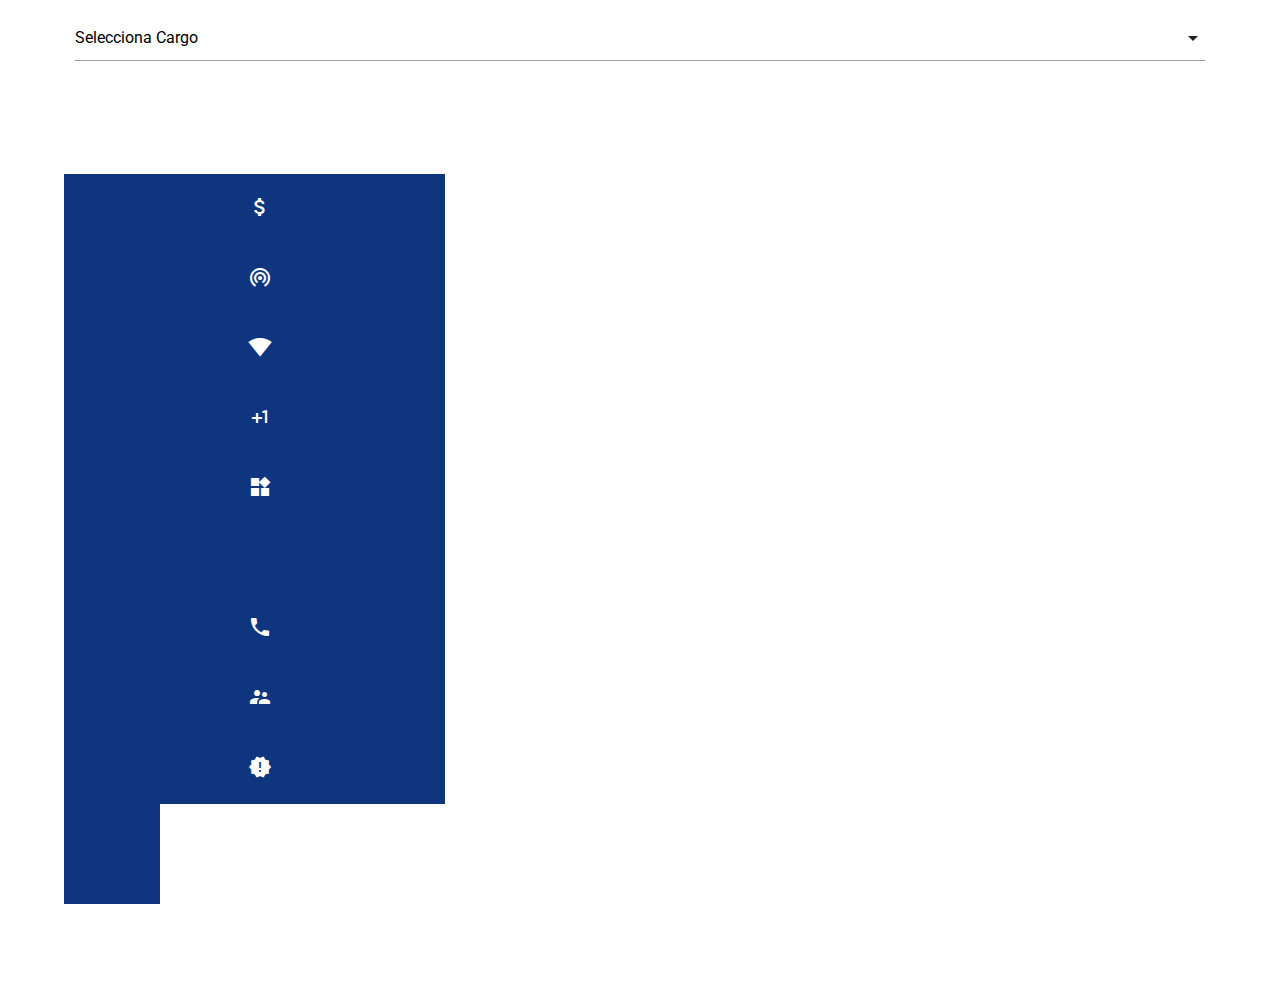
<file: Bench/index.html>
<!DOCTYPE html>
<html lang="en">

<head>
    <meta charset="UTF-8">
    <meta name="viewport" content="width=device-width, initial-scale=1.0">
    <title>Benchmark Pospago</title>


    <link rel="stylesheet" href="css/materialize.css">
    <link rel="stylesheet" href="css/custom.css">
    <!--Import Google Icon Font-->
    <link href="https://fonts.googleapis.com/icon?family=Material+Icons" rel="stylesheet">
    <link href="https://fonts.googleapis.com/css?family=Roboto:100,300,400,500,700,900" rel="stylesheet">

    
</head>

<body>

    <div class="container" id="popocontenedor">

        <div class="row">
            <div class="input-field col s12">
                <select id="Empresa"></select>
            </div>
        </div>

        <div class="row" id="supercontenedor">
            <div class="col l1 m1 s2 iconos">
            <table class="striped" id="tablita">
                        <thead></thead>
                            <tbody>
                                <tr id="Fila_basico">
                                    <td class="first">
                                        <i class="material-icons">attach_money</i>
                                    </td>
                                </tr>
                                <tr id="Fila_datos">
                                    <td class="first">
                                        <i class="material-icons">
                                            wifi_tethering
                                        </i>
                                    </td>
                                </tr>
                                <tr id="Fila_minutoson">
                                    <td class="first">
                                        <i class="material-icons">
                                            network_wifi
                                        </i>
                                    </td>
                                </tr>
                                <tr id="Fila_beneficios">
                                    <td class="first">
                                        <i class="material-icons">
                                            plus_one
                                        </i>
                                    </td>
                                </tr>
                                <tr id="Fila_apps">
                                    <td class="first">
                                        <i class="material-icons">
                                            widgets
                                        </i>
                                    </td>
                                </tr>
                                <tr id="Fila_minutos">
                                    <td class="first">
                                        <i class="material-icons">
                                            mobile_friendly
                                        </i>
                                    </td>
                                </tr>
                                <tr id="Fila_internacional">
                                    <td class="first">
                                        <i class="material-icons">
                                            call
                                        </i>
                                    </td>
                                </tr>
                                <tr id="Fila_comunidad">
                                    <td class="first">
                                        <i class="material-icons">
                                            supervisor_account
                                        </i>
                                    </td>
                                </tr>
                                <tr id="Fila_promociones">
                                    <td class="first">
                                        <i class="material-icons">
                                            new_releases
                                        </i>
                                    </td>
                                </tr>
                            </tbody>
                        </table>
            </div>
            <div class="col m11 l11 s10">
                <div id="popo" class="carousel carousel-slider" style="height: 870px !important"></div>
            </div>
        </div>
    </div>

    
    
    <script src="https://ajax.googleapis.com/ajax/libs/jquery/3.3.1/jquery.min.js"></script>
    <script src="js/materialize.js"></script>
    <script src="js/main.js"></script>
</body>

</html>
</file>
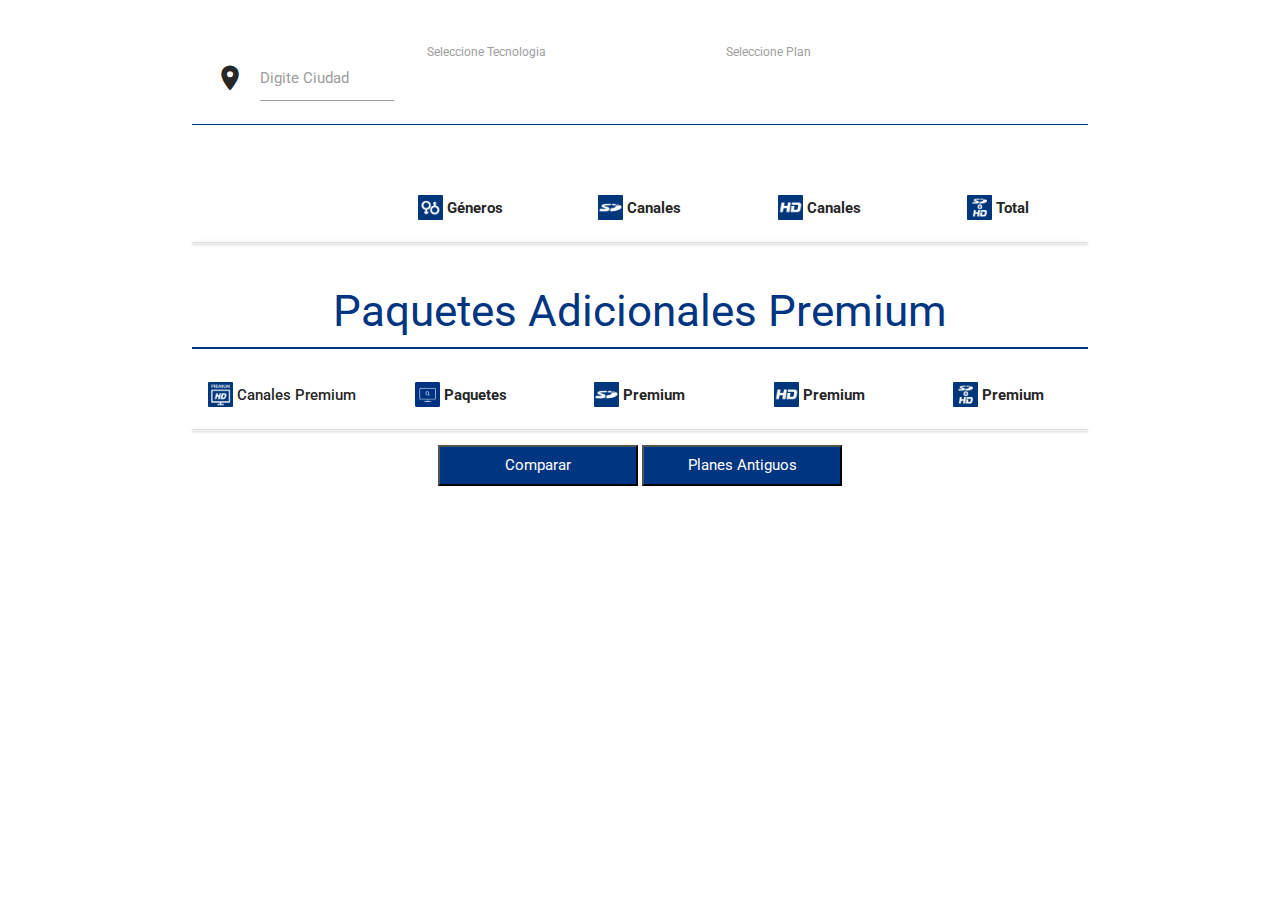
<file: Grilladecanales/index.html>
<!DOCTYPE html>
<html lang="en">

<head>
    <meta charset="UTF-8">
    <meta name="viewport" content="width=device-width, initial-scale=1.0">
    <title>Grilla de Canales</title>


    <link rel="stylesheet" href="css/materialize.css">
    <link rel="stylesheet" href="css/custom.css">
    <!--Import Google Icon Font-->
    <link href="https://fonts.googleapis.com/icon?family=Material+Icons" rel="stylesheet">
    <link href="https://fonts.googleapis.com/css?family=Roboto:100,300,400,500,700,900" rel="stylesheet">

    
</head>
<body>
    <div class="container">
        <div class="row filtros">
            <div class="col s12 m3 l3 xl3">
                <div class="input-field col s12">
                    <i class="material-icons prefix">location_on</i>
                    <input type="text" id="autocomplete-input" class="autocomplete">
                    <label for="autocomplete-input">Digite Ciudad</label>
                </div>
            </div>
            <div class="col s12 m4 l4 xl4 tecnologia">
                <label>Seleccione Tecnologia</label>
                <div id="Tecnologia"></div>
            </div>
            <div class="col s12 m5 l5 xl5 plan">
                    <label>Seleccione Plan</label>
                <div id="Plan"></div>
            </div>
            
        </div>

        <div class="row">
                
                        
                <table class="centered">
                        <thead>
                          <tr>
                              <th></th>
                              <th><img src="img/GENERO.png"> Géneros</th>
                              <th><img src="img/SD-V1.png"> Canales</th>
                              <th><img src="img/HD-V2.png"> Canales</th>
                              <th><img src="img/SD+HD.png"> Total</th>
                          </tr>
                          <tr id="totalizado"></tr>
                        </thead>
                        
                        <tbody>
                                
                          
                        </tbody>
                      </table>
                      <ul class="collapsible" id="canales"></ul>
        </div>

        <div class="row">
            <h3>Paquetes Adicionales Premium</h3>
            <table class="centered">
                <thead>
                    <tr>
                        <th><img src="img/PREMUIM-HD.png"> <strong>Canales Premium</strong></th>
                        <th><img src="img/paquete.png"> Paquetes</th>
                        <th><img src="img/SD-V1.png"> Premium</th>
                        <th><img src="img/HD-V2.png"> Premium</th>
                        <th><img src="img/SD+HD.png"> Premium</th>
                    </tr>
                    <tr id="totalizadopremium"></tr>
                </thead>
                <tbody></tbody>
            </table>
                  
            <ul class="collapsible" id="premium"></ul>
            <div class="clearfix"></div>
            <div style="text-align: center">
                    <a href="https://www.tigounetrainers.com/grilla-canales-planes-antiguos/" target="_blank"><button>Comparar</button></a>
                    <a href="https://www.tigounetrainers.com/grilla-canales-planes-antiguos/" target="_blank"><button>Planes Antiguos</button></a>
            </div>
            
        </div>
    </div>


    <script src="https://ajax.googleapis.com/ajax/libs/jquery/3.3.1/jquery.min.js"></script>
    <script src="js/materialize.js"></script>
    <script src="js/main.js"></script>
    
    
</body>
</html>
</file>
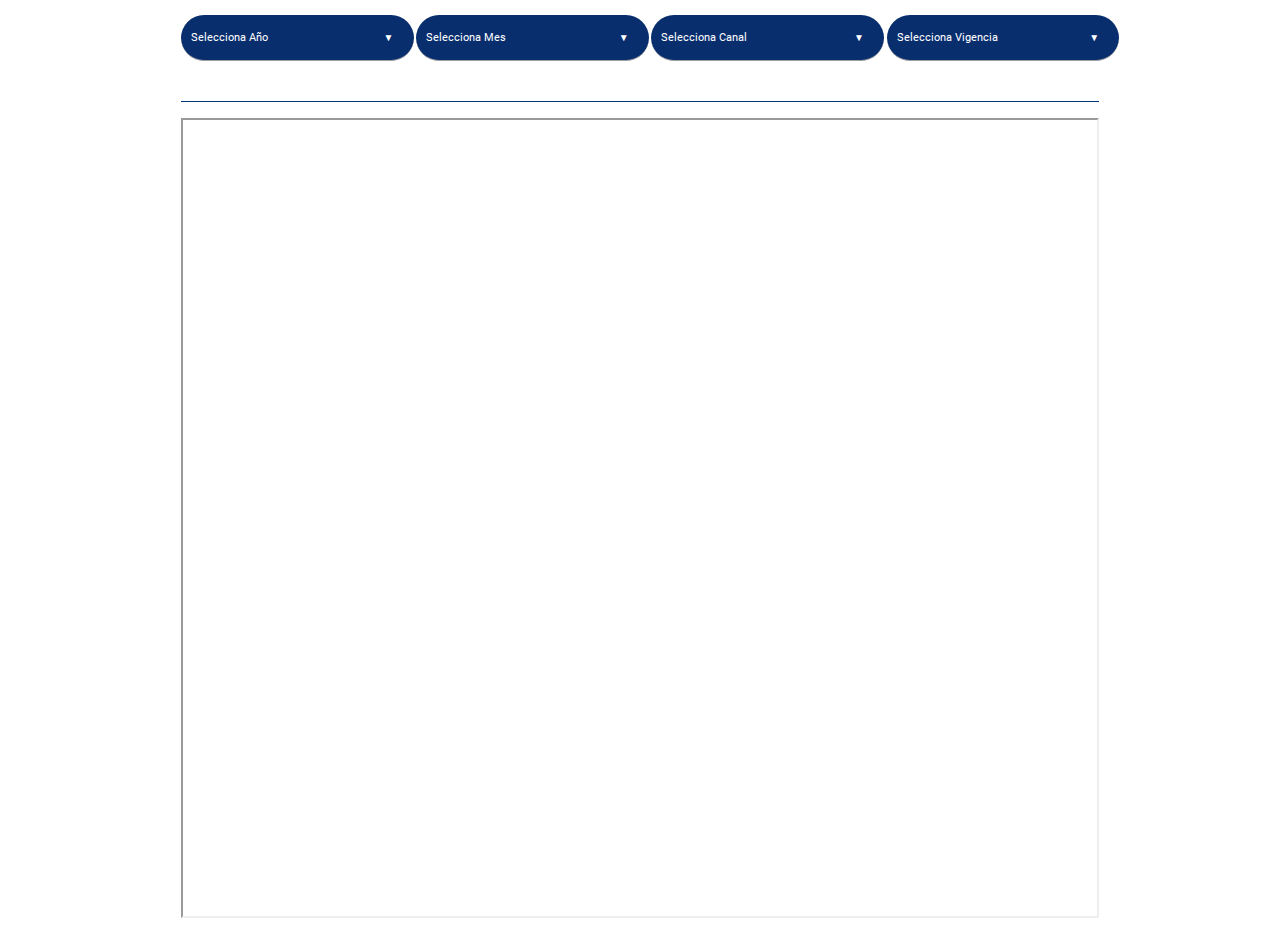
<file: Historico_promos/index.html>
<!DOCTYPE html>
<html lang="en">
<head>
    <meta charset="UTF-8">
    <title>Paquetes</title>
    <!--Import Google Icon Font-->
    <link href="https://fonts.googleapis.com/icon?family=Material+Icons" rel="stylesheet">
    <!--Import materialize.css-->
    <link type="text/css" rel="stylesheet" href="materialize/css/materialize.min.css" media="screen,projection" />
    <!--Let browser know website is optimized for mobile-->
    <meta name="viewport" content="width=device-width, initial-scale=1.0" />

    <link rel="stylesheet" href="materialize/css/custom.css">
    <link href="https://fonts.googleapis.com/css?family=Roboto:100,300,400,500,700" rel="stylesheet">
    
    
    
</head>
<body>

    <div class="container">
        <div class="row selecciones">
                <div class="row">
                    <div class="col s6 m3 l3">
                        <select id="Ano">
                            <option value="" disabled selected>Selecciona Año</option>
                        </select>
                    </div>
                    <div class="col s6 m3 l3">
                        <select id="Mes">
                            <option value="" disabled selected>Selecciona Mes</option>
                        </select>
                    </div>
                    <div class="col s6 m3 l3">
                        <select id="Canal">
                            <option value="" disabled selected>Selecciona Canal</option>
                        </select>
                    </div>
                    <div class="col s6 m3 l3">
                        <select id="Vigencia">
                            <option value="" disabled selected>Selecciona Vigencia</option>
                        </select>
                    </div>
                </div>
        </div>

        <div class="row valores">
            <div class="col s12 m12 l12">
                <div class="responsive-table">
                    <table class="centered" id="TablaResultado">
                    </table>
                </div>
            </div>
            <div class="s12 m12 l12">
                <iframe id="frame1" src="" width="100%" height="800px"></iframe>
            </div>
        </div>
    </div>


    <script type="text/javascript" src="materialize/js/jquery-3.1.0.min.js"></script>
    <script type="text/javascript" src="materialize/js/materialize.min.js"></script>
    <script type="text/javascript" src="materialize/js/main.js"></script>
    
</body>

</html>
</file>
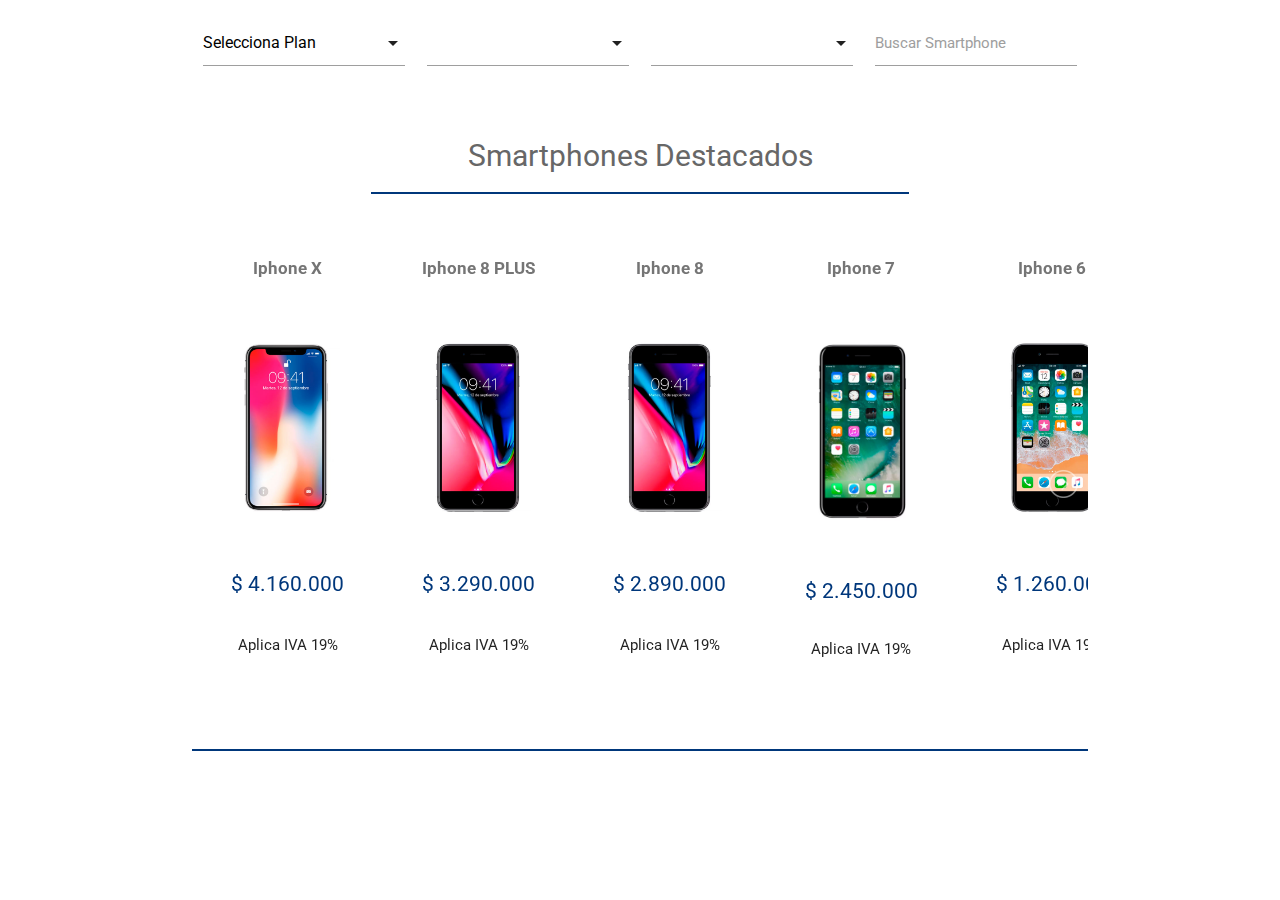
<file: MultimediaSmartphones/index.html>
<!DOCTYPE html>
<html lang="en">

<head>
    <meta charset="UTF-8">
    <meta name="viewport" content="width=device-width, initial-scale=1.0">
    <title>Multimedia Celulares</title>


    <link rel="stylesheet" href="css/materialize.css">
    <link rel="stylesheet" href="css/custom.css">
    <link type="text/css" rel="stylesheet" href="css/lightslider.css" />

    <!--Import Google Icon Font-->
    <link href="https://fonts.googleapis.com/icon?family=Material+Icons" rel="stylesheet">
    <link href="https://fonts.googleapis.com/css?family=Roboto:100,300,400,500,700,900" rel="stylesheet">

</head>

<body>



    <div class="container" style="margin-top: 20px">

        <div class="row">
            <div class="col m3 s12 l3"><select id="plan"></select></div>
            <div class="col m3 s12 l3"><select id="canal"></select></div>
            <div class="col m3 s12 l3"><select id="marca"></select></div>
            <div class="input-field col s12 m3 l3">
                <input type="text" id="autocomplete-input" class="autocomplete">
                <label for="autocomplete-input">Buscar Smartphone</label>
            </div>
        </div>

        <div class="row">
            <div id="destacados">

                <h2>Smartphones Destacados</h2>

                <div class="demo">
                    <div class="item">
                        <ul id="content-slider" class="content-slider">

                        </ul>
                    </div>
                </div>

            </div>
        </div>
    </div>




    <div class="container">
        <div class="row" id="respuesta">
            <div class="col s12 m12 l12">
                <div id="paginas">

                </div>
                <div class="clearfix"></div>
                <ul class="pagination">
                </ul>
            </div>
        </div>
        <div id="modal1" class="modal">
            <div class="modal-content" id="contenedormodal">

            </div>
            <div class="modal-footer">
                <a href="#!" class="modal-close waves-effect waves-green btn-flat">Cerrar</a>
            </div>
        </div>
    </div>
    </div>



    <script src="https://ajax.googleapis.com/ajax/libs/jquery/3.3.1/jquery.min.js"></script>
    <script src="js/materialize.js"></script>
    <script src="js/lightslider.js"></script>
    <script src="js/main.js"></script>



</body>

</html>
</file>
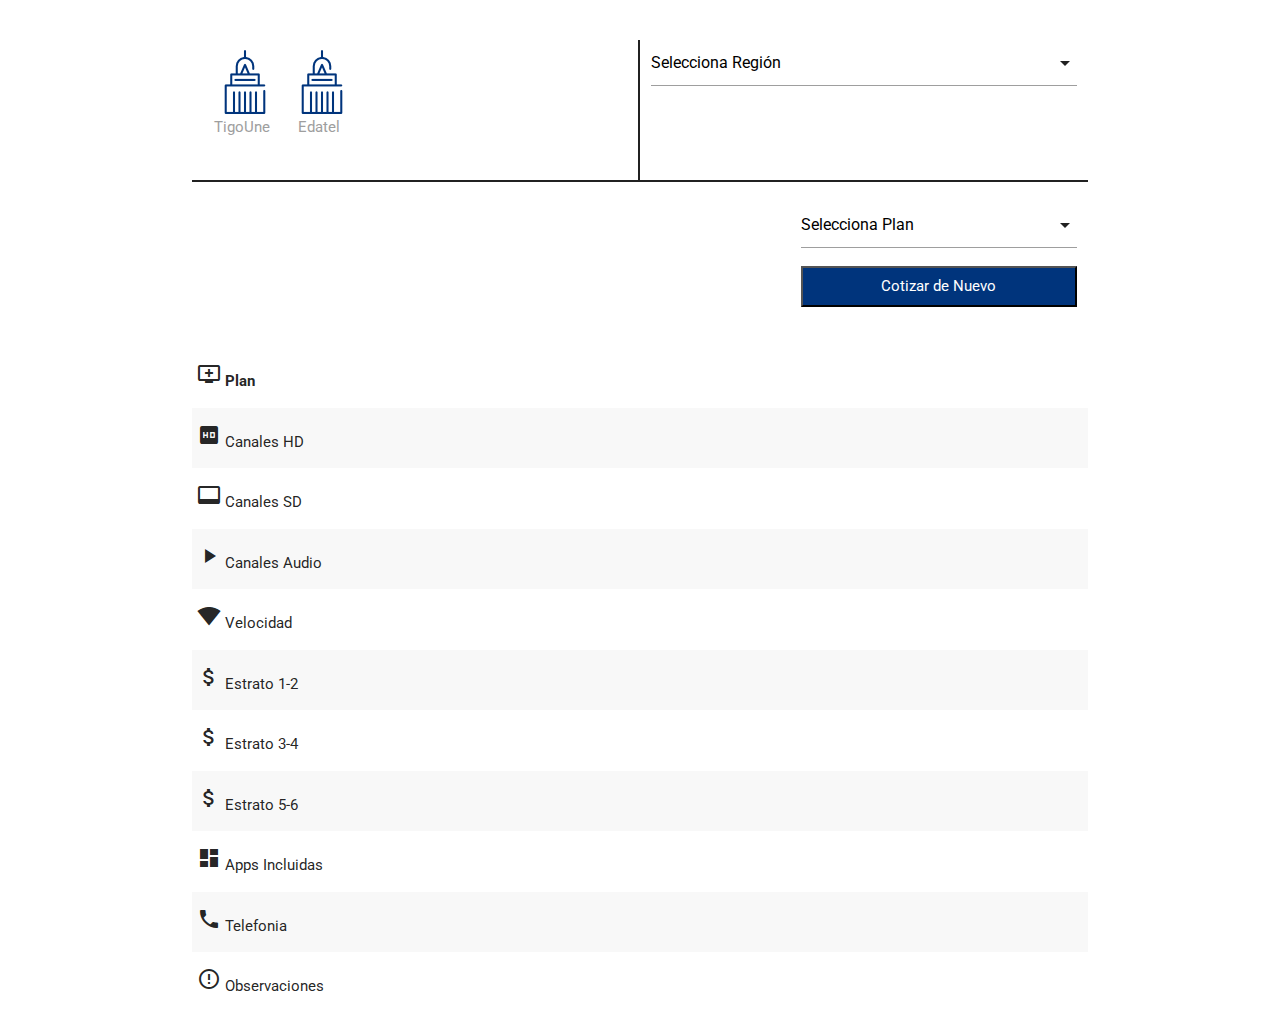
<file: OfertaComercial/index.html>
<!DOCTYPE html>
<html lang="en">

<head>
    <meta charset="UTF-8">
    <meta name="viewport" content="width=device-width, initial-scale=1.0">
    <title>Oferta Comercial Hogares</title>

    <link rel="stylesheet" href="css/materialize.css">
    <link rel="stylesheet" href="css/custom.css">
    <link rel="stylesheet" href="css/materialize.css">

    <!--Import Google Icon Font-->
    <link href="https://fonts.googleapis.com/icon?family=Material+Icons" rel="stylesheet">
    <link href="https://fonts.googleapis.com/css?family=Roboto:100,300,400,500,700,900" rel="stylesheet">
</head>

<body>

    <div class="container">
        <div class="row">
                <form id="filtros">
                    <div class="row" style="border-bottom: solid 2px; margin-top: 40px">
                        <div class="col s12 m12 l6" style="border-right: solid 2px">
                            <div class="row emp_tecno">
                                <div class="col s5 m5 l5" id="Empresa"></div>
                                <div class="col s7 m7 l7" id="Tecnologia"></div>
                            </div>
                        </div>
                        <div class="col s12 m6 l6">
                            <div class="row">
                                <div class="col s12 m12 l12">
                                    <select id="Region">
                                        <option value="" disabled selected>Selecciona Región</option>
                                    </select>
                                </div>
                                <div class="col s12 m12 l12">
                                    <div class="col s12 m12 l12" id="Categoria"></div>
                                </div>
                            </div>
                        </div>

                    </div>

                    <div class="row">
                        <div class="col s12 m8 l8" id="Tipo"></div>
                        <div class="col s12 m4 l4">
                            <select id="Plan">
                                <option value="" disabled selected>Selecciona Plan</option>
                            </select>
                            <button class="nuevo" onclick="limpiar()">Cotizar de Nuevo</button>
                        </div>
                    </div>
                </form>
        </div>
    </div>


    <div class="container">
        <div class="row">
            <table class="striped">
                <thead>
                    <tr>
                        <th>
                            <i class="material-icons">add_to_queue</i> Plan</th>
                        <th id="tabla_plan"></th>
                    </tr>
                </thead>
                <tbody>

                    <tr>
                        <td><i class="material-icons">hd</i> Canales HD</td>
                        <td id="tabla_hd"></td>
                    </tr>
                    <tr>
                        <td><i class="material-icons">video_label</i> Canales SD</td>
                        <td id="tabla_sd"></td>
                    </tr>
                    <tr>
                        <td><i class="material-icons">play_arrow</i> Canales Audio</td>
                        <td id="tabla_audio"></td>
                    </tr>
                    <tr>
                        <td><i class="material-icons">network_wifi</i> Velocidad</td>
                        <td id="tabla_velicodad"></td>
                    </tr>

                    <tr>
                        <td><i class="material-icons">attach_money</i> Estrato 1-2</td>
                        <td id="tabla_est12"></td>
                    </tr>
                    <tr>
                        <td><i class="material-icons">attach_money</i> Estrato 3-4</td>
                        <td id="tabla_est34"></td>
                    </tr>
                    <tr>
                        <td><i class="material-icons">attach_money</i> Estrato 5-6</td>
                        <td id="tabla_est56"></td>
                    </tr>

                    <tr>
                        <td><i class="material-icons">dashboard</i> Apps Incluidas</td>
                        <td id="tabla_apps"></td>
                    </tr>

                    <tr>
                        <td><i class="material-icons">call</i> Telefonia</td>
                        <td id="tabla_tele"></td>
                    </tr>

                    <tr>
                        <td><i class="material-icons">error_outline</i> Observaciones</td>
                        <td id="tabla_obser"></td>
                    </tr>

                </tbody>
            </table>
        </div>
    </div>
</body>
<script type="text/javascript" src="https://code.jquery.com/jquery-3.2.1.min.js"></script>
<script src="js/materialize.min.js"></script>
<script src="js/main.js"></script>

</html>
</file>
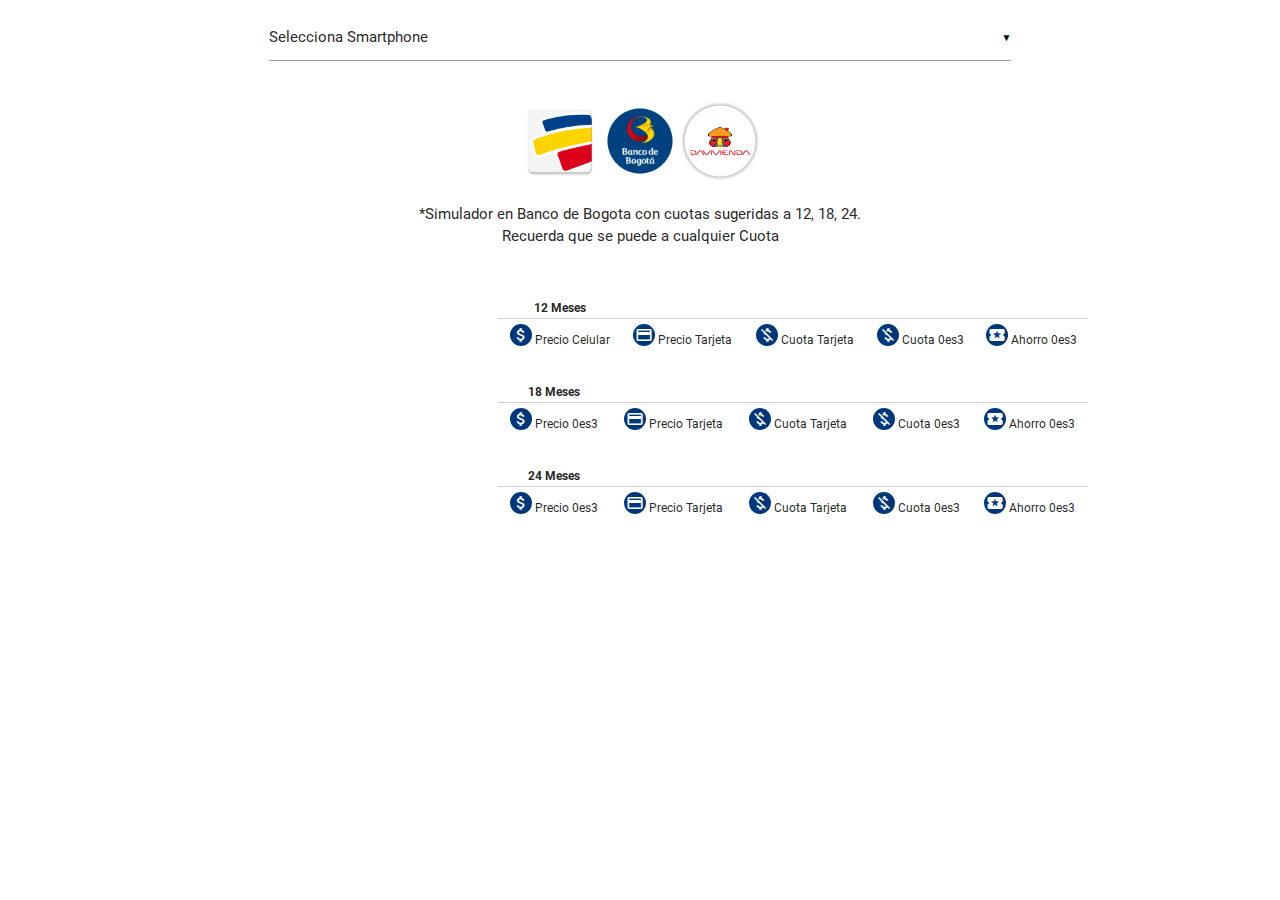
<file: planceroestres/index.html>
<!DOCTYPE html>
<html lang="en">
<head>
    <meta charset="UTF-8">
    <title>Plan 0es3</title>
    <meta name="viewport" content="width=device-width, initial-scale=1.0">
    <link rel="stylesheet" href="css/materialize.min.css">
    <link rel="stylesheet" href="css/custom.css">
    <!--Import Google Icon Font-->
    <link href="https://fonts.googleapis.com/icon?family=Material+Icons" rel="stylesheet">
    <link href="https://fonts.googleapis.com/css?family=Open+Sans" rel="stylesheet">
    

</head>
<body>

<div class="container">
    <div class="row">
        <div class="input-field col s12 m10 l10 offset-l1">
            <select class="icons" id="aplicaciones"></select>
        </div>
    </div>

    <div class="row">
        <div class="bancos"><img src="img/bancolombia.png" alt=""><img src="img/bbogota.png" alt=""><img src="img/davivienda.png" alt=""> <p>*Simulador en Banco de Bogota con cuotas sugeridas a 12, 18, 24. <br>Recuerda que se puede a cualquier Cuota</p></div>
        <div id="imagen_celular" class="col s12 m4 l4"></div>
        <div class="col s12 m8 l8">
            <table>
                <thead>
                    <th>12 Meses</th>
                </thead>
                <tbody>
                    <tr>
                        <td><i class="material-icons">attach_money</i> Precio Celular</td>
                        <td><i class="material-icons">credit_card</i> Precio Tarjeta</td>
                        <td><i class="material-icons">money_off</i> Cuota Tarjeta</td>
                        <td><i class="material-icons">money_off</i> Cuota 0es3</td>
                        <td><i class="material-icons">local_play</i> Ahorro 0es3</td>
                    </tr>
                    <tr>
                        <td id="preciocel"></td>
                        <td id="ptarjeta"></td>
                        <td id="ctarjeta"></td>
                        <td id="ctarjetaes"></td>
                        <td id="ahorro"></td>
                    </tr>                
                </tbody>
            </table>
            <table>
                <thead>
                    <th>18 Meses</th>
                </thead>
                <tbody>
                        <tr>
                            <td><i class="material-icons">attach_money</i> Precio 0es3</td>
                            <td><i class="material-icons">credit_card</i> Precio Tarjeta</td>
                            <td><i class="material-icons">money_off</i> Cuota Tarjeta</td>
                            <td><i class="material-icons">money_off</i> Cuota 0es3</td>
                            <td><i class="material-icons">local_play</i> Ahorro 0es3</td>
                        </tr>
                        <tr>
                            <td id="preciocel18"></td>
                            <td id="ptarjeta18"></td>
                            <td id="ctarjeta18"></td>
                            <td id="ctarjeta18es"></td>
                            <td id="ahorro18"></td>
                        </tr>                
                    </tbody>
            </table>
            <table>
                <thead>
                    <th>24 Meses</th>
                </thead>
                <tbody>
                        <tr>
                            <td><i class="material-icons">attach_money</i> Precio 0es3</td>
                            <td><i class="material-icons">credit_card</i> Precio Tarjeta</td>
                            <td><i class="material-icons">money_off</i> Cuota Tarjeta</td>
                            <td><i class="material-icons">money_off</i> Cuota 0es3</td>
                            <td><i class="material-icons">local_play</i> Ahorro 0es3</td>
                        </tr>
                        <tr>
                            <td id="preciocel24"></td>
                            <td id="ptarjeta24"></td>
                            <td id="ctarjeta24"></td>
                            <td id="ctarjeta24es"></td>
                            <td id="ahorro24"></td>
                        </tr>                
                    </tbody>
            </table>

            <!--<h3 style="
            text-align:  center;
            border-bottom:  solid 2px;
            font-size:  23px;
            padding-bottom:  10px;
        ">Pago Opcional</h3>

            <table class="contados">
                <tbody>
                    <thead>

                            <td><strong>Escenario 1</strong></td>
                            <td></td>
                            <td><strong>Escenario 2</strong></td>
                            <td></td>
                            <td><strong>Escenario 3</strong></td>
                            <td></td>

                    </thead>
                        <tr>
                            <td><i class="material-icons">attach_money</i> Pago contado:</td>
                            <td id="contado1"></td>
                            <td><i class="material-icons">attach_money</i> Pago contado:</td>
                            <td id="contado2"></td>
                            <td><i class="material-icons">attach_money</i> Pago contado:</td>
                            <td id="contado3"></td>
                        </tr>
                        <tr>
                            <td><i class="material-icons">credit_card</i> Pago 0es3:</td>
                            <td id="0es31"></td>
                            <td><i class="material-icons">credit_card</i> Pago 0es3:</td>
                            <td id="0es32"></td>
                            <td><i class="material-icons">credit_card</i> Pago 0es3:</td>
                            <td id="0es33"></td>
                        </tr>
                        <tr>
                                <td><i class="material-icons">attach_money</i> Credito a 12:</td>
                                <td id="creditoa121"></td>
    
                                <td><i class="material-icons">attach_money</i> Credito a 12:</td>
                                <td id="creditoa122"></td>
    
                                <td><i class="material-icons">attach_money</i> Credito a 12:</td>
                                <td id="creditoa123"></td>
                        </tr>
                        <tr>
                                <td><i class="material-icons">attach_money</i> Credito a 18:</td>
                                <td id="creditoa181"></td>
    
                                <td><i class="material-icons">attach_money</i> Credito a 18:</td>
                                <td id="creditoa182"></td>
    
                                <td><i class="material-icons">attach_money</i> Credito a 18:</td>
                                <td id="creditoa183"></td>
                        </tr>
                        <tr>
                                <td><i class="material-icons">attach_money</i> Credito a 24:</td>
                                <td id="creditoa241"></td>
    
                                <td><i class="material-icons">attach_money</i> Credito a 24:</td>
                                <td id="creditoa242"></td>
    
                                <td><i class="material-icons">attach_money</i> Credito a 24:</td>
                                <td id="creditoa243"></td>
                        </tr>
                    </tbody>
            </table>-->
        </div>
    </div>
    
</div>


<!--Import jQuery before materialize.js-->
<script type="text/javascript" src="https://code.jquery.com/jquery-3.2.1.min.js"></script>
<script type="text/javascript" src="js/materialize.min.js"></script>
<script type="text/javascript" src="js/main.js"></script>
</body>
</html>
</file>
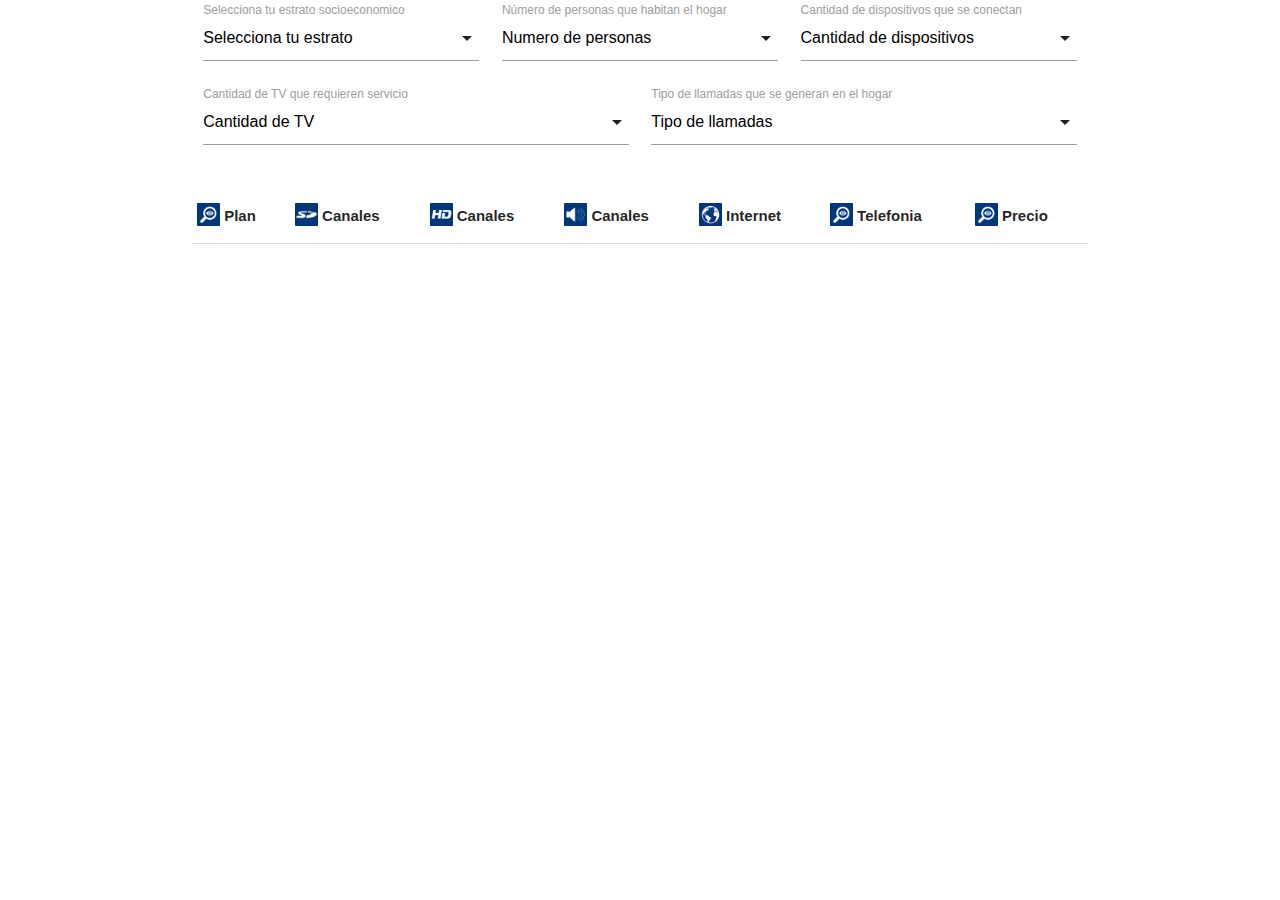
<file: RecomendadorOferta/index.html>
<!DOCTYPE html>
<html lang="en">

<head>
    <title>Recomendador de Ofertas</title>
    <meta charset="utf-8">
    <meta name="viewport" content="width=device-width, initial-scale=1">
    <link rel="stylesheet" href="css/materialize.css">
    <link rel="stylesheet" href="css/custom.css">
    <link href="https://fonts.googleapis.com/css?family=Sansita" rel="stylesheet">
    <link rel="stylesheet" href="https://cdnjs.cloudflare.com/ajax/libs/animate.css/3.5.2/animate.min.css">
    <link href="https://fonts.googleapis.com/icon?family=Material+Icons" rel="stylesheet">
</head>

<body>

    <div class="container">
        <div class="row campos">
            <div class="input-field col s12 m4">
                <select id="estrato" name="Est">
                  <option value="" disabled selected>Selecciona tu estrato</option>
                  <option value="10">Estrato_1</option>
                  <option value="10">Estrato_2</option>
                  <option value="15">Estrato_3</option>
                  <option value="15">Estrato_4</option>
                  <option value="20">Estrato_5</option>
                  <option value="20">Estrato_6</option>
                </select>
                <label>Selecciona tu estrato socioeconomico</label>
            </div>

            <div class="input-field col s12 m4">
                <select id="personas">
                  <option value="" disabled selected>Numero de personas</option>
                  <option value="10">1 a 2</option>
                  <option value="15">3 - 5</option>
                  <option value="20">6 o más</option>
                </select>
                <label>Número de personas que habitan el hogar</label>
            </div>

            <div class="input-field col s12 m4">
                <select id="dispositivos">
                  <option value="" disabled selected>Cantidad de dispositivos</option>
                  <option value="10">1 a 3</option>
                  <option value="15">4 a 6</option>
                  <option value="20">7 o más</option>
                </select>
                <label>Cantidad de dispositivos que se conectan</label>
            </div>

            <div class="input-field col s12 m6">
                <select id="tv">
                  <option value="" disabled selected>Cantidad de TV</option>
                  <option value="10">1</option>
                  <option value="15">2 a 3</option>
                  <option value="20">4 a 6</option>
                </select>
                <label>Cantidad de TV que requieren servicio</label>
            </div>

            <div class="input-field col s12 m6">
                <select id="llamadas">
                  <option value="" disabled selected>Tipo de llamadas</option>
                  <option value="10">Entre fijos</option>
                  <option value="15">Móvil - Móvil</option>
                  <option value="20">Fijo - Móvil</option>
                </select>
                <label>Tipo de llamadas que se generan en el hogar</label>
            </div>
        </div>

        <div class="row">
            <table>
                <thead>
                    <tr>
                        <th><img src="img/plan.png"> Plan</th>
                        <th><img src="img/SD.png"> Canales</th>
                        <th><img src="img/HD.png"> Canales</th>
                        <th><img src="img/audio.png"> Canales</th>
                        <th><img src="img/internet.png"> Internet</th>
                        <th><img src="img/plan.png"> Telefonia</th>
                        <th><img src="img/plan.png"> Precio</th>
                    </tr>
                </thead>
                <tbody id="Planes"></tbody>
            </table>
        </div>
    </div>


    <!--Import jQuery before materialize.js-->
    <script src="https://ajax.googleapis.com/ajax/libs/jquery/3.3.1/jquery.min.js"></script>
    <script src="js/materialize.js"></script>
    <script src="js/main.js"></script>
    
</body>

</html>
</file>
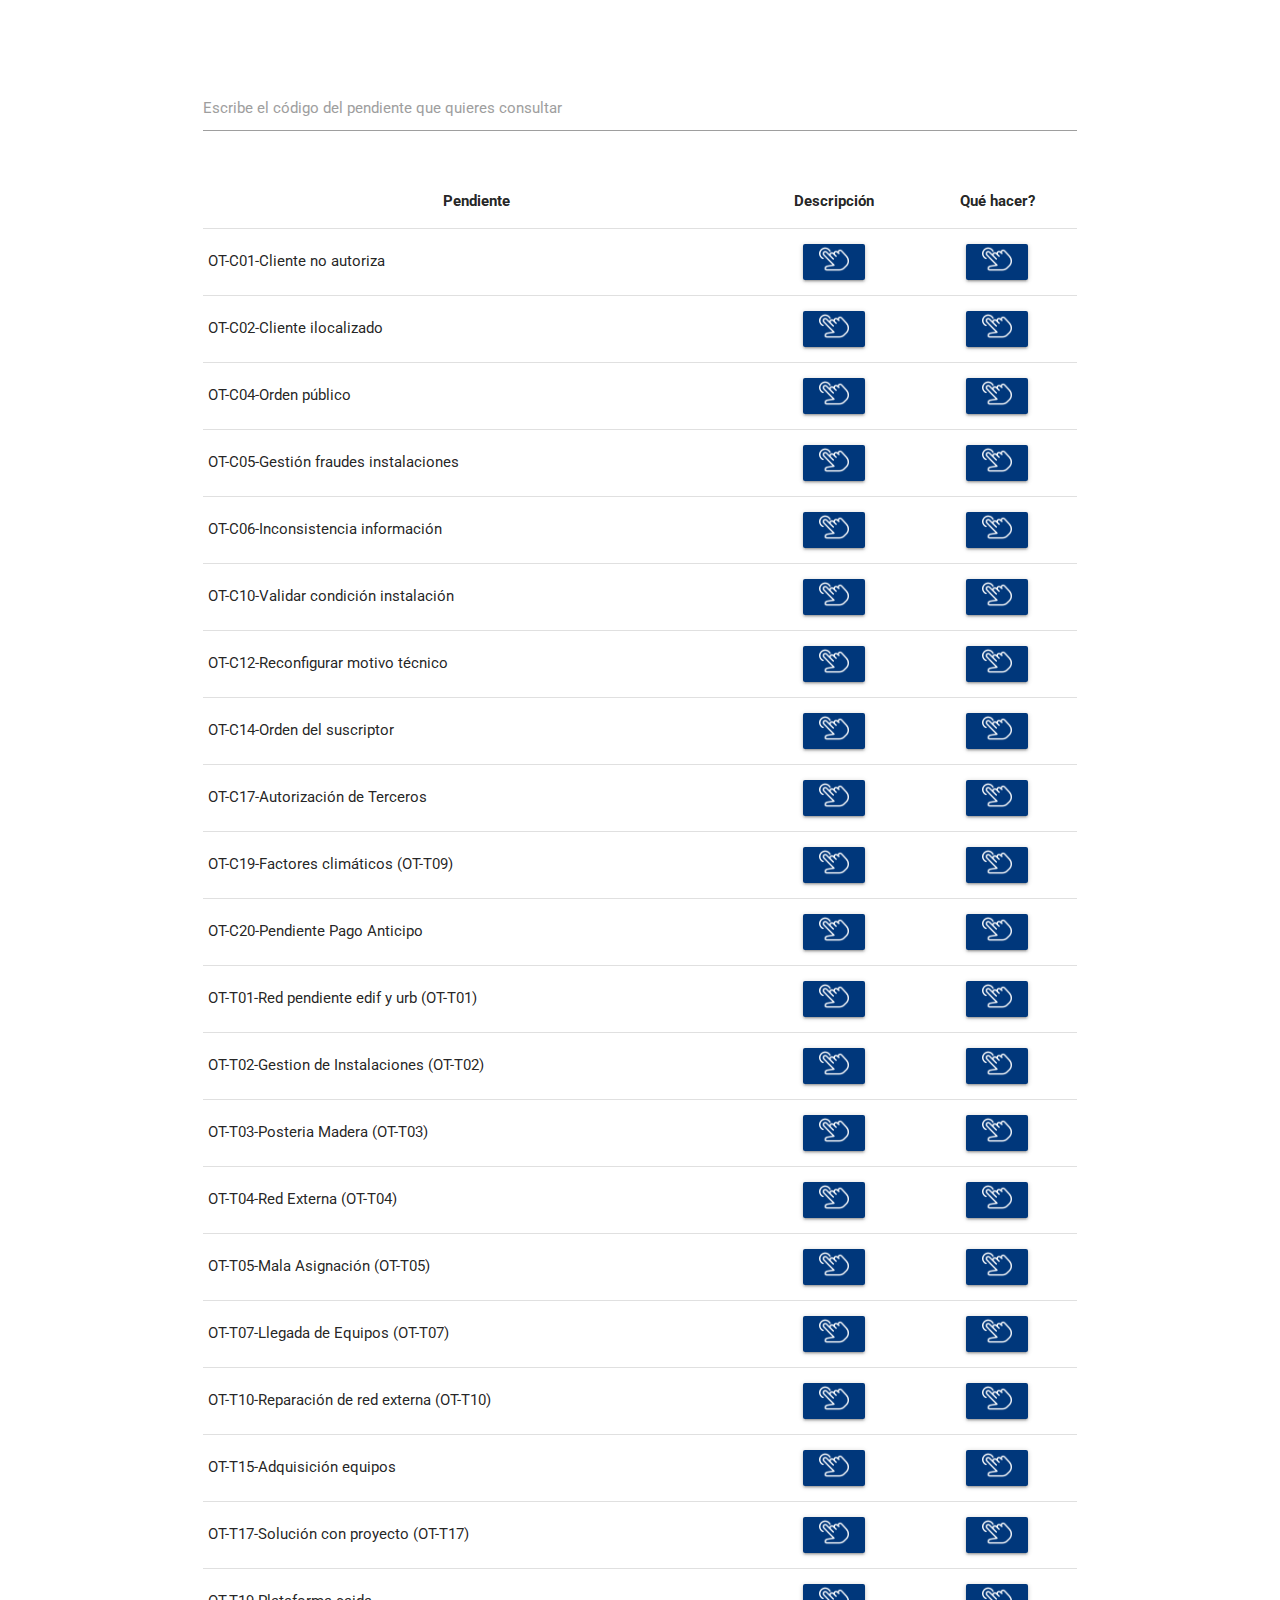
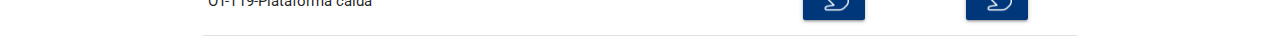
<file: siebel/index.html>
<!DOCTYPE html>
<html lang="en">

<head>
    <meta charset="UTF-8">
    <meta name="viewport" content="width=device-width, initial-scale=1.0">
    <title>Conceptos Siebel</title>


    <link rel="stylesheet" href="css/materialize.css">
    <link rel="stylesheet" href="css/custom.css">
    <!--Import Google Icon Font-->
    <link href="https://fonts.googleapis.com/icon?family=Material+Icons" rel="stylesheet">
    <link href="https://fonts.googleapis.com/css?family=Roboto:100,300,400,500,700,900" rel="stylesheet">


</head>

<body>

    <div class="container" style="margin-top: 70px">

        <div class="row">
            <div class="input-field col s12">
                <input type="text" id="autocomplete-input" class="autocomplete">
                <label for="autocomplete-input">Escribe el código del pendiente que quieres consultar</label>
            </div>
        </div>


        <div class="row" id="respuesta">

            <div class="col s12 m6 l6">
                <div id="imagen"></div>
            </div>

            <div class="col s12 m12 l12">
                <table>
                    <thead>
                        <th>Pendiente</th>
                        <th>Descripción</th>
                        <th>Qué hacer?</th>
                    </thead>
                    <tbody id="pendiente">
                    </tbody>
                </table>
            </div>
            <div id="modal1" class="modal" style="padding: 30px">
                <div class="modal-content" id="contenedormodal">

                </div>
                <div class="modal-footer">
                    <a href="#!" class="modal-close waves-effect waves-green btn-flat">Agree</a>
                </div>
            </div>
            <div id="modal2" class="modal" style="padding: 30px">
                <div class="modal-content" id="contenedormodal2">

                </div>
                <div class="modal-footer">
                    <a href="#!" class="modal-close waves-effect waves-green btn-flat">Agree</a>
                </div>
            </div>

        </div>

    </div>



    <script src="https://ajax.googleapis.com/ajax/libs/jquery/3.3.1/jquery.min.js"></script>
    
    <script src="js/materialize.js"></script>
    <script src="js/main.js"></script>

</body>

</html>
</file>
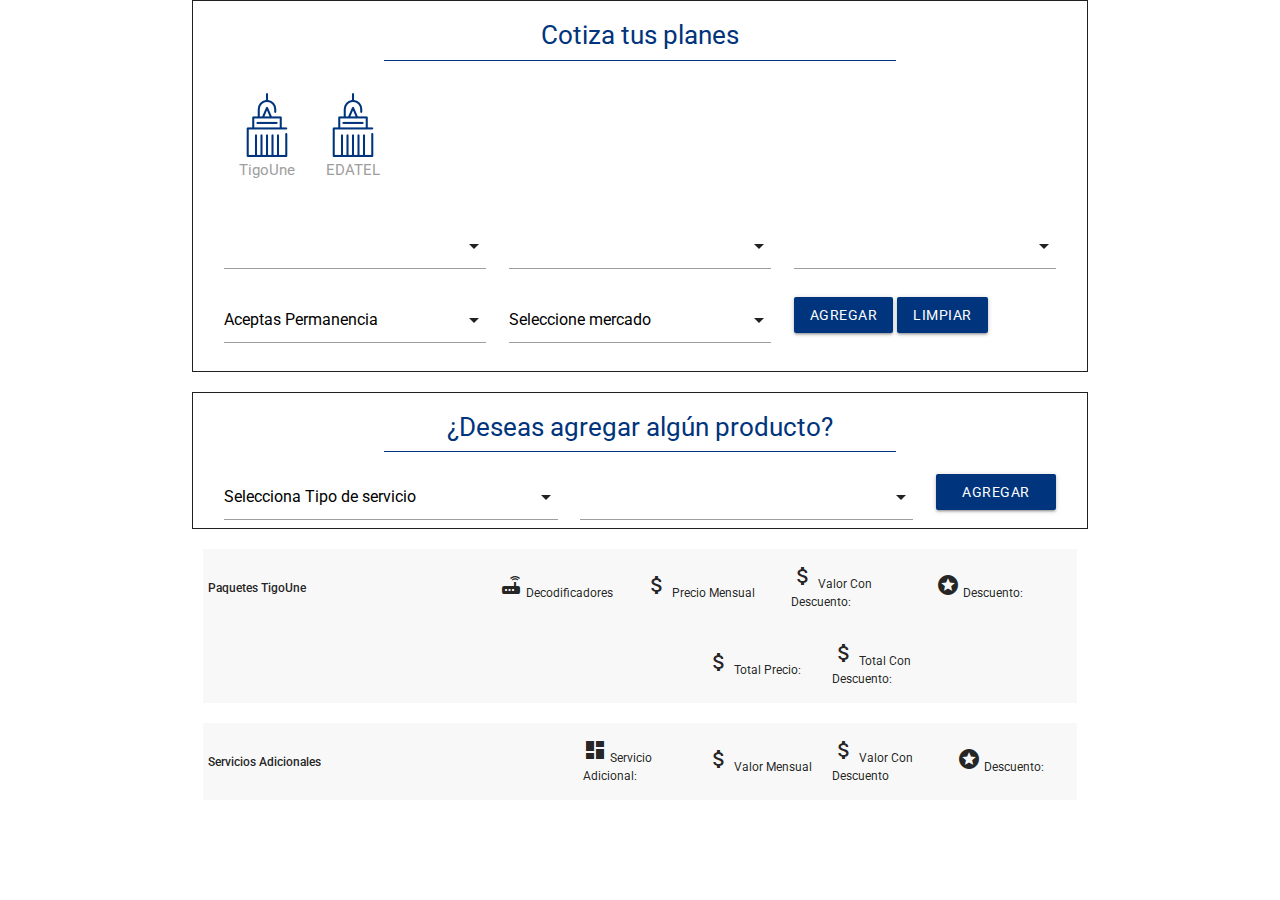
<file: Tarifario/index.html>
<!DOCTYPE html>
<html lang="en">

<head>
    <meta charset="UTF-8">
    <meta name="viewport" content="width=device-width, initial-scale=1.0">
    <title>Oferta Comercial Hogares</title>

    <link rel="stylesheet" href="css/materialize.css">
    <link rel="stylesheet" href="css/custom.css">
    <!--Import Google Icon Font-->
    <link href="https://fonts.googleapis.com/icon?family=Material+Icons" rel="stylesheet">
    <link href="https://fonts.googleapis.com/css?family=Roboto:100,300,400,500,700,900" rel="stylesheet">
</head>

<body>
    <div class="container">

        <div class="row selecciones">

            <h3>Cotiza tus planes</h3>

            <div class="row">
                <div class="col s12 m4 l4">
                    <div id="Empresa"></div>
                </div>
                <div class="col s6 m4 l4">
                    <div id="Plan"></div>
                </div>
                <div class="col s6 m4 l4">
                    <div id="Tecnologia"></div>
                </div>
            </div>


            <div class="row">
                <div class="col s12 m4 l4">
                    <select id="Linea"></select>
                </div>
                <div class="col s12 m4 l4">
                    <select id="Oferta"></select>
                </div>
                <div class="col s12 m4 l4">
                    <select id="Estrato"></select>
                </div>
            </div>

            <div class="row">
                <div class="col s12 m4 l4">
                    <select id="Permanencia">
                        <option>Aceptas Permanencia</option>
                        <option value="1">Si</option>
                        <option value="0">No</option>
                    </select>
                </div>
                <div class="col s12 m4 l4">
                    <select id="mercado">
                        <option selected="selected">Seleccione mercado</option>
                        <option value="retador">Retador</option>
                        <option value="incumbente">Incumbente</option>
                    </select>
                </div>
                <div class="col s12 m4 l4">
                    <button class="btn waves-effect waves-light" onclick="acumulado()">Agregar</button>
                    <button class="btn waves-effect waves-light" id="limpiar">Limpiar</button>
                </div>
            </div>
        </div>

        <div class="row selecciones">
            <h3>¿Deseas agregar algún producto?</h3>
            <div class="col s6 m5 l5">
                <select id="TipoServicio"></select>
            </div>
            <div class="col s6 m5 l5">
                <select id="Servicio"></select>
            </div>
            <div class="col s12 m3 l2">
                <button class="btn waves-effect waves-light" onclick="acumuladoServicio()">Agregar Servicio</button>
            </div>
        </div>
    </div>


    <div class="container">
        <div class="row valores">
            <div class="col s12 l12 m12">
                <div class="responsive-table">
                    <table id="cotiza" class="striped">
                        <tbody>
                            <tr>
                                <td>
                                    <strong>Paquetes TigoUne</strong>
                                </td>
                                <td></td>
                                <td>
                                    <i class="material-icons">router</i> Decodificadores</td>
                                <td>
                                    <i class="material-icons">attach_money</i> Precio Mensual</td>
                                <td>
                                    <i class="material-icons">attach_money</i> Valor Con Descuento:</td>
                                <td>
                                    <i class="material-icons">stars</i> Descuento:</td>
                            </tr>
                        </tbody>
                    </table>
                    <table id="TablaResultado" class="striped">
                        <tbody></tbody>
                    </table>
                    <table id="cotiza" class="striped">
                        <tbody>
                            <tr>
                                <td></td>
                                <td></td>
                                <td></td>
                                <td></td>
                                <td>
                                    <i class="material-icons">attach_money</i> Total Precio:</td>
                                <td>
                                    <i class="material-icons">attach_money</i> Total Con Descuento:</td>
                                <td></td>
                            </tr>
                        </tbody>
                    </table>
                    <table id="TablaResultado2" class="striped">
                        <tbody></tbody>
                    </table>

                    <table id="cotiza" class="striped">
                        <tbody>
                            <tr>
                                <td>
                                    <strong>Servicios Adicionales</strong>
                                </td>
                                <td></td>
                                <td></td>
                                <td>
                                    <i class="material-icons">dashboard</i> Servicio Adicional:</td>
                                <td>
                                    <i class="material-icons">attach_money</i> Valor Mensual</td>
                                <td>
                                    <i class="material-icons">attach_money</i> Valor Con Descuento</td>
                                <td>
                                    <i class="material-icons">stars</i> Descuento:</td>
                            </tr>
                        </tbody>
                    </table>
                    <table id="TablaServicio" class="striped">

                        <tbody></tbody>
                    </table>
                    <table id="TablaResultadoServicio" style="background: #f8f8f8;">
                        <tbody></tbody>
                    </table>
                    <table id="Tablatotal" style="background: #f8f8f8;">
                        <tbody></tbody>
                    </table>
                    <table id="TablaInstalacion" style="background: #f8f8f8;">
                        <tbody></tbody>
                    </table>
                    <table id="TablaConexion" style="background: #f8f8f8;">
                        <tbody>
                        </tbody>
                    </table>
                </div>
            </div>
        </div>
    </div>

</body>

<script src="js/jquery.js"></script>
<script src="js/materialize.min.js"></script>
<script src="js/main.js"></script>

</html>
</file>
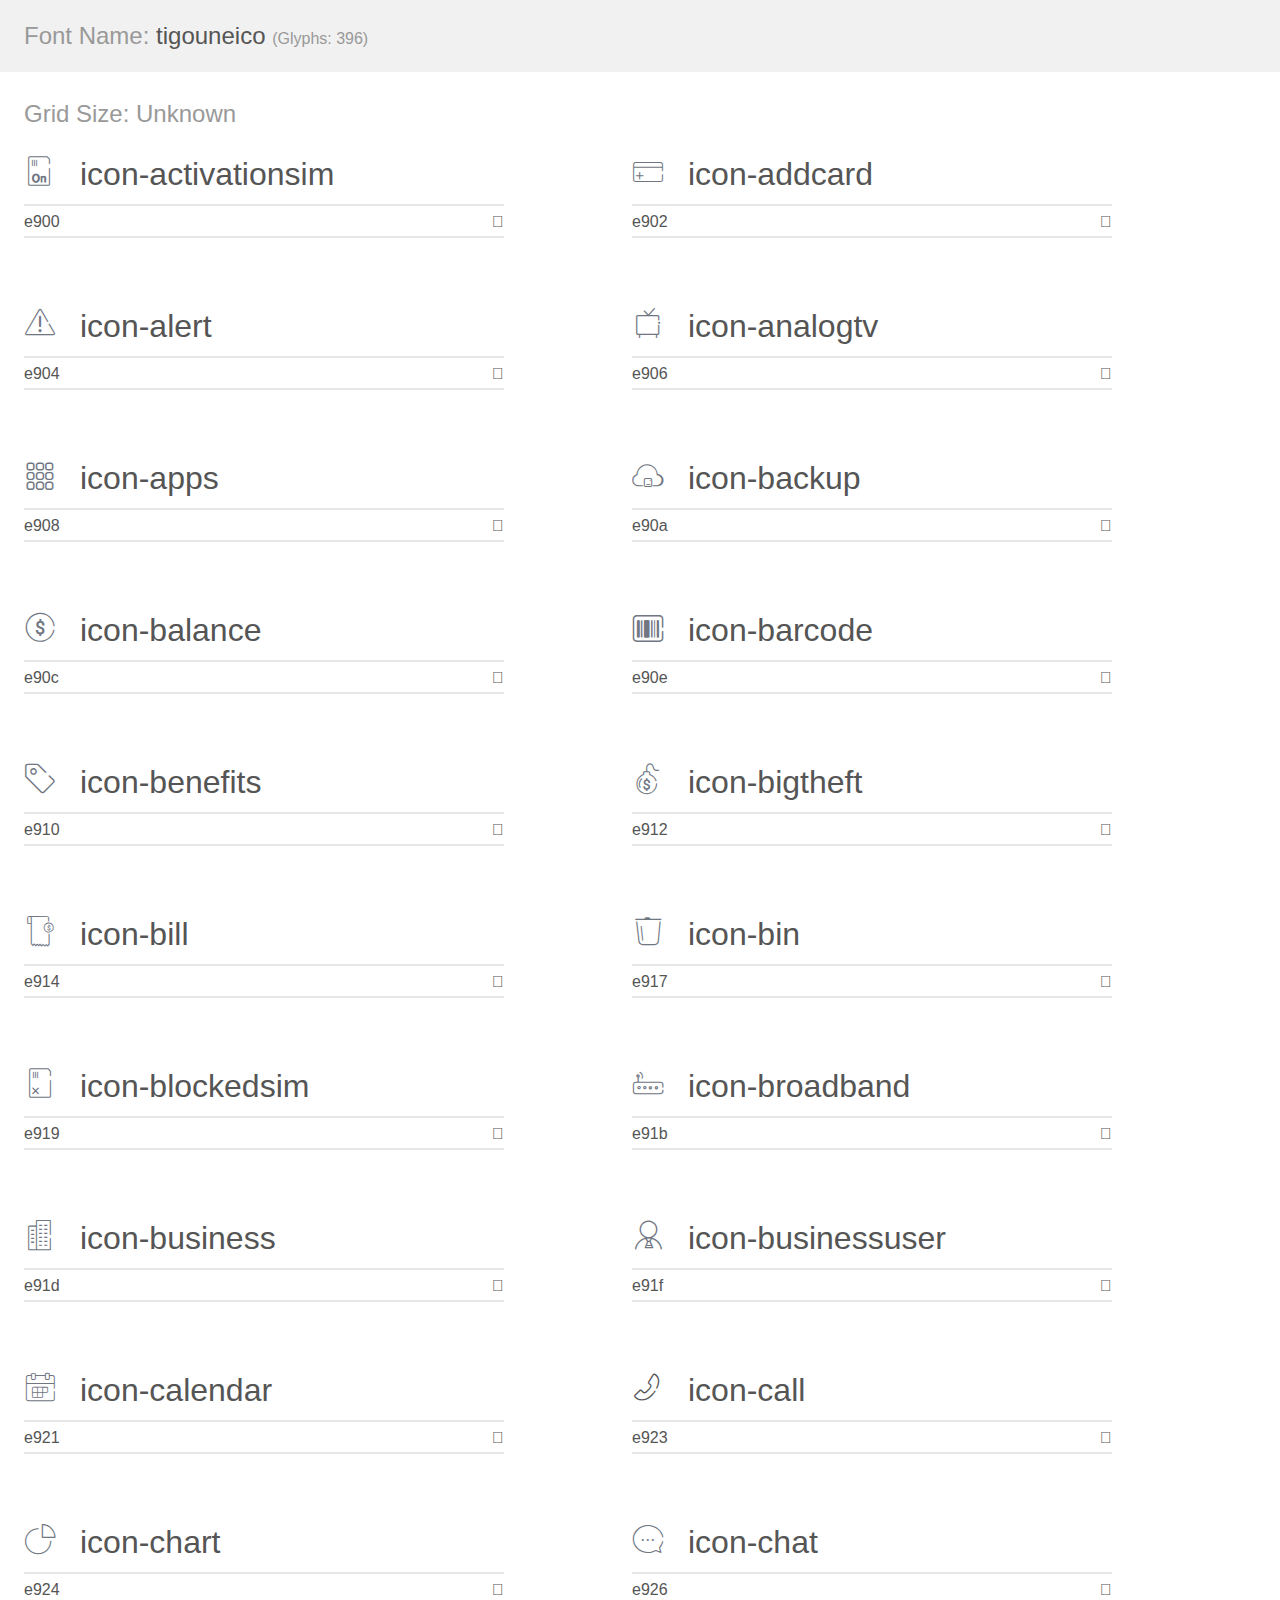
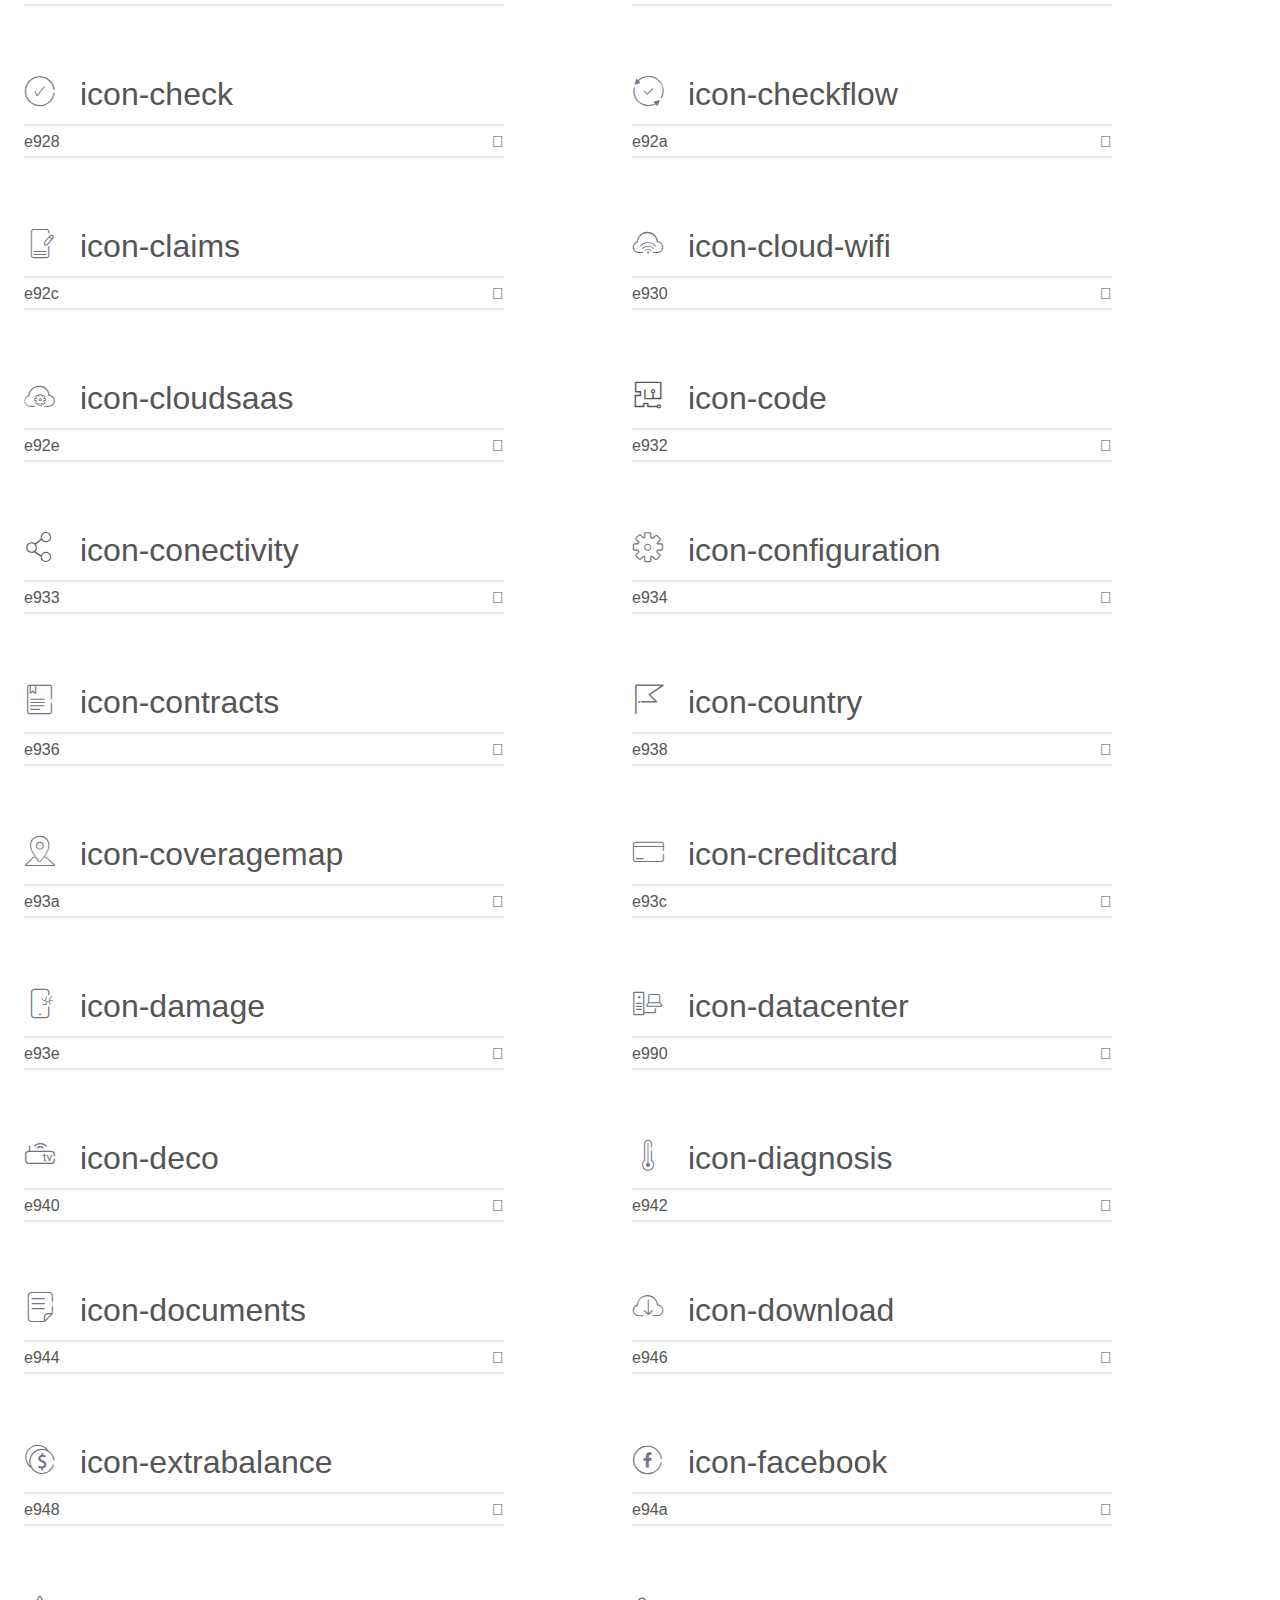
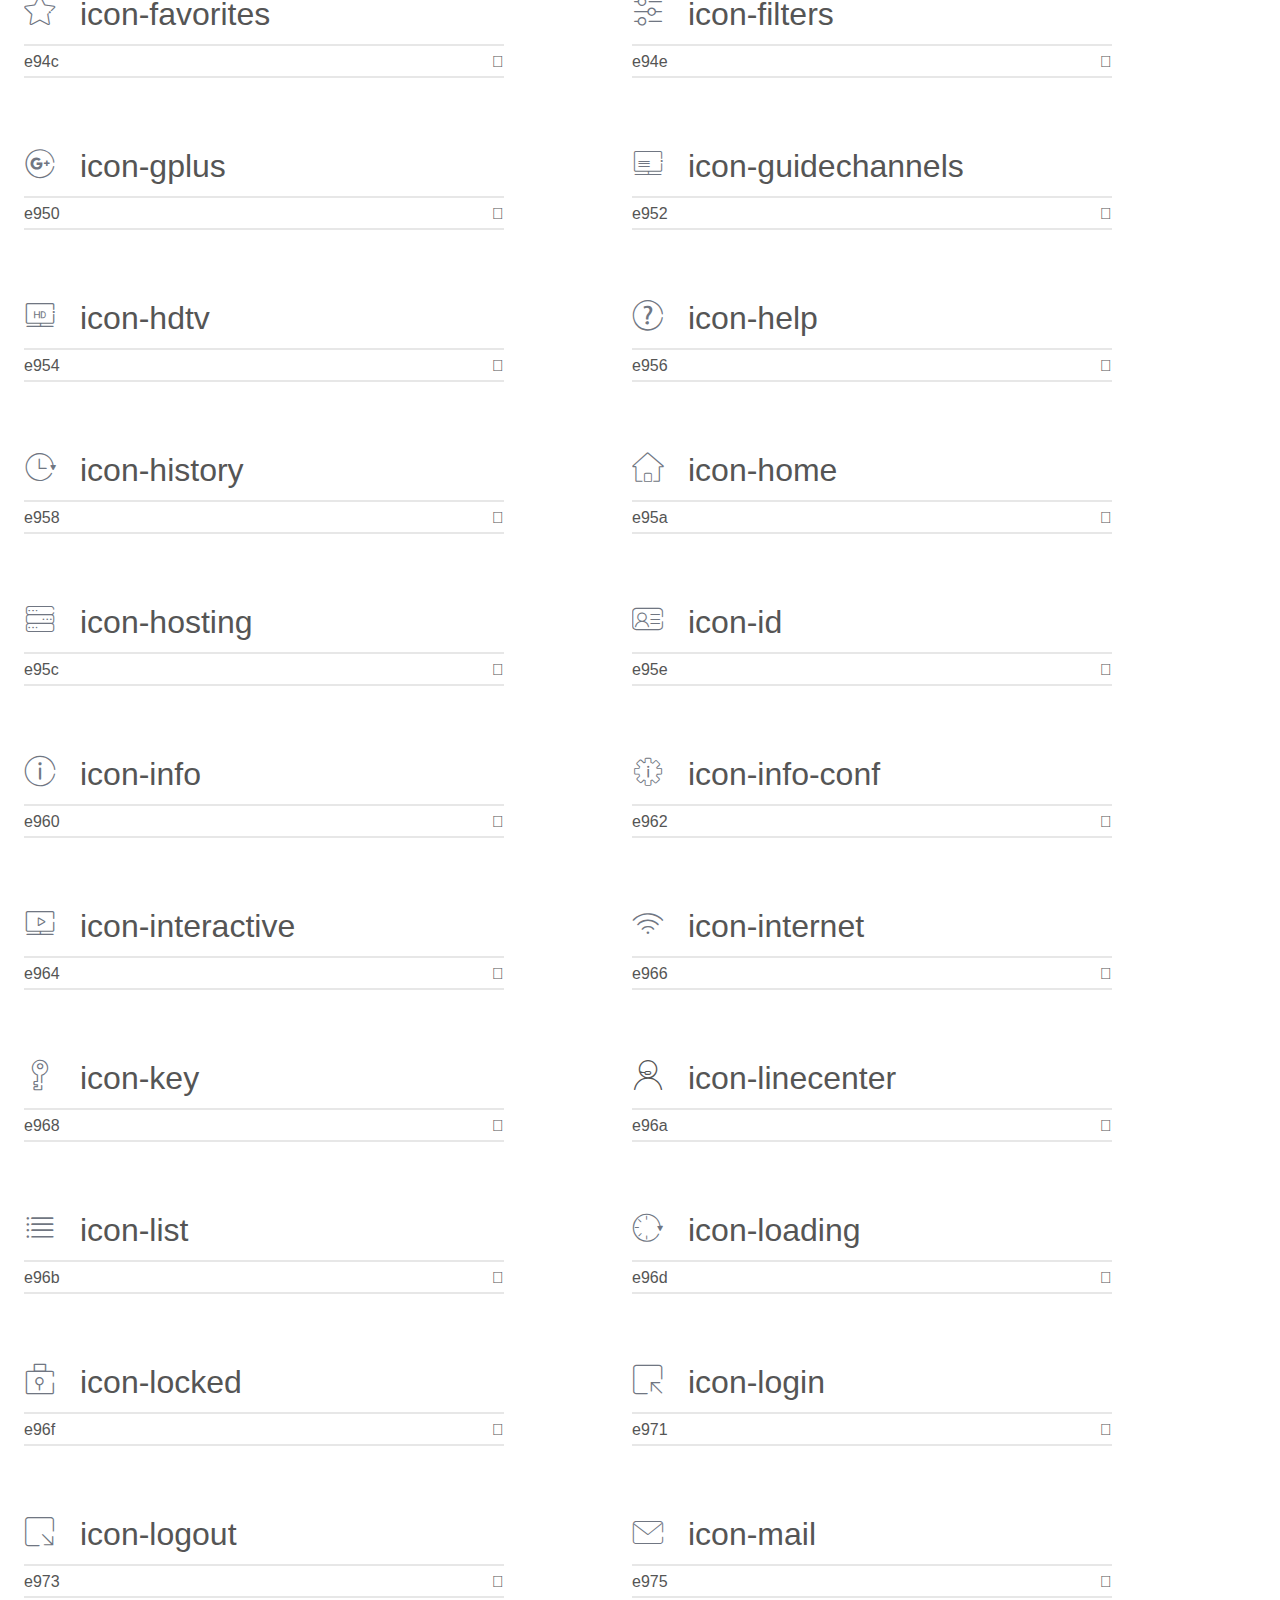
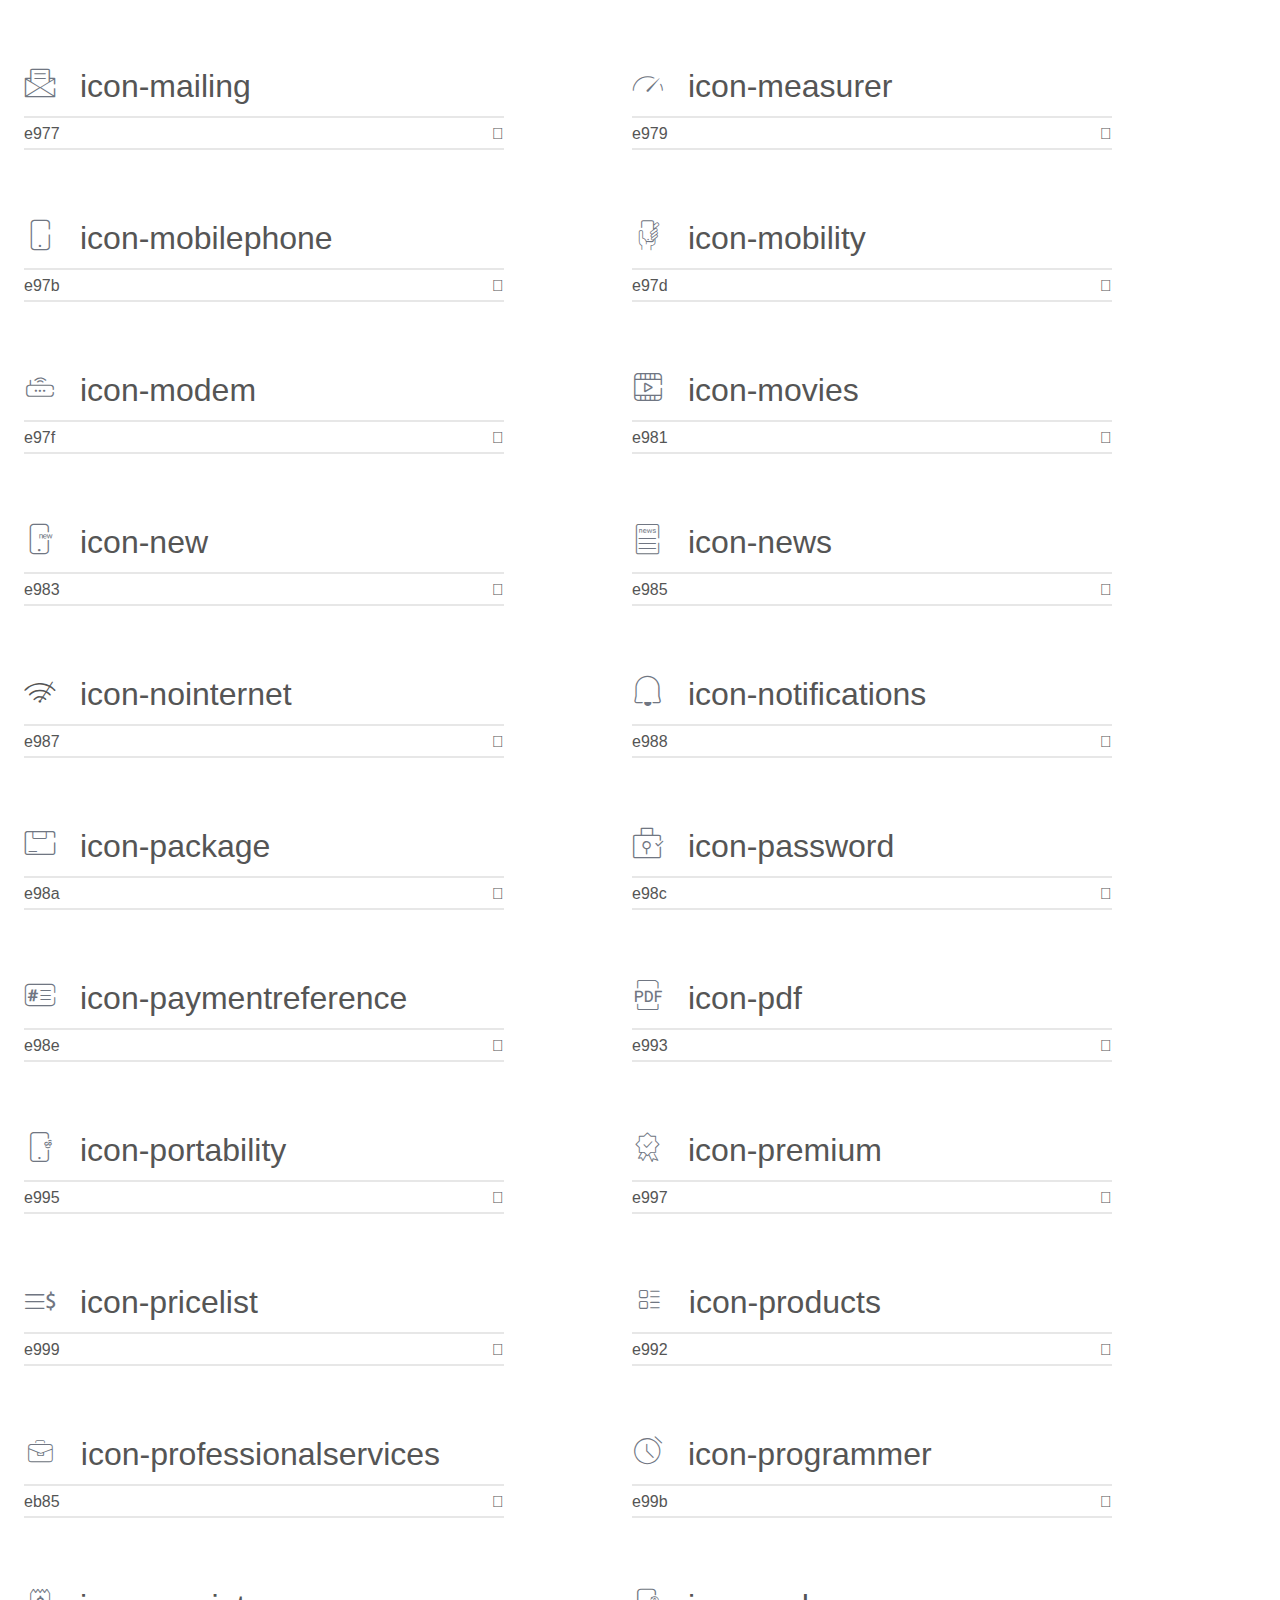
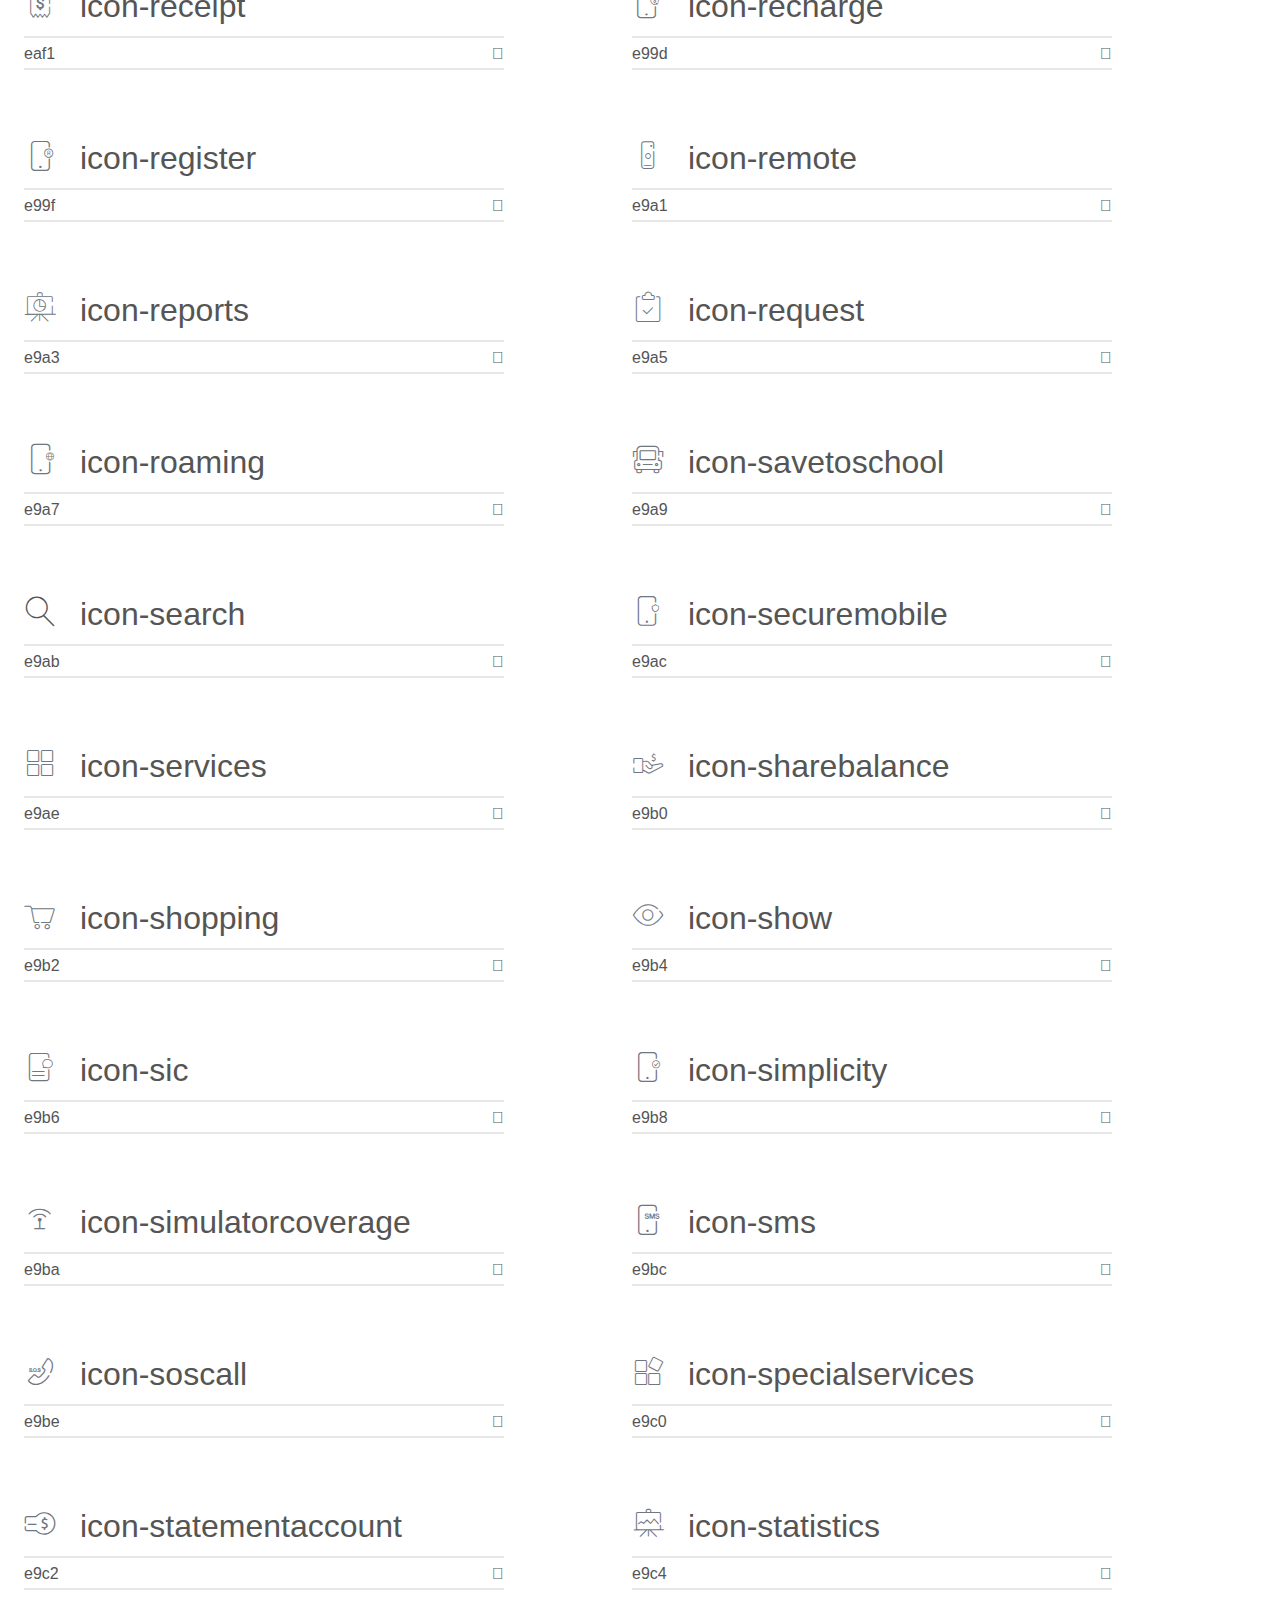
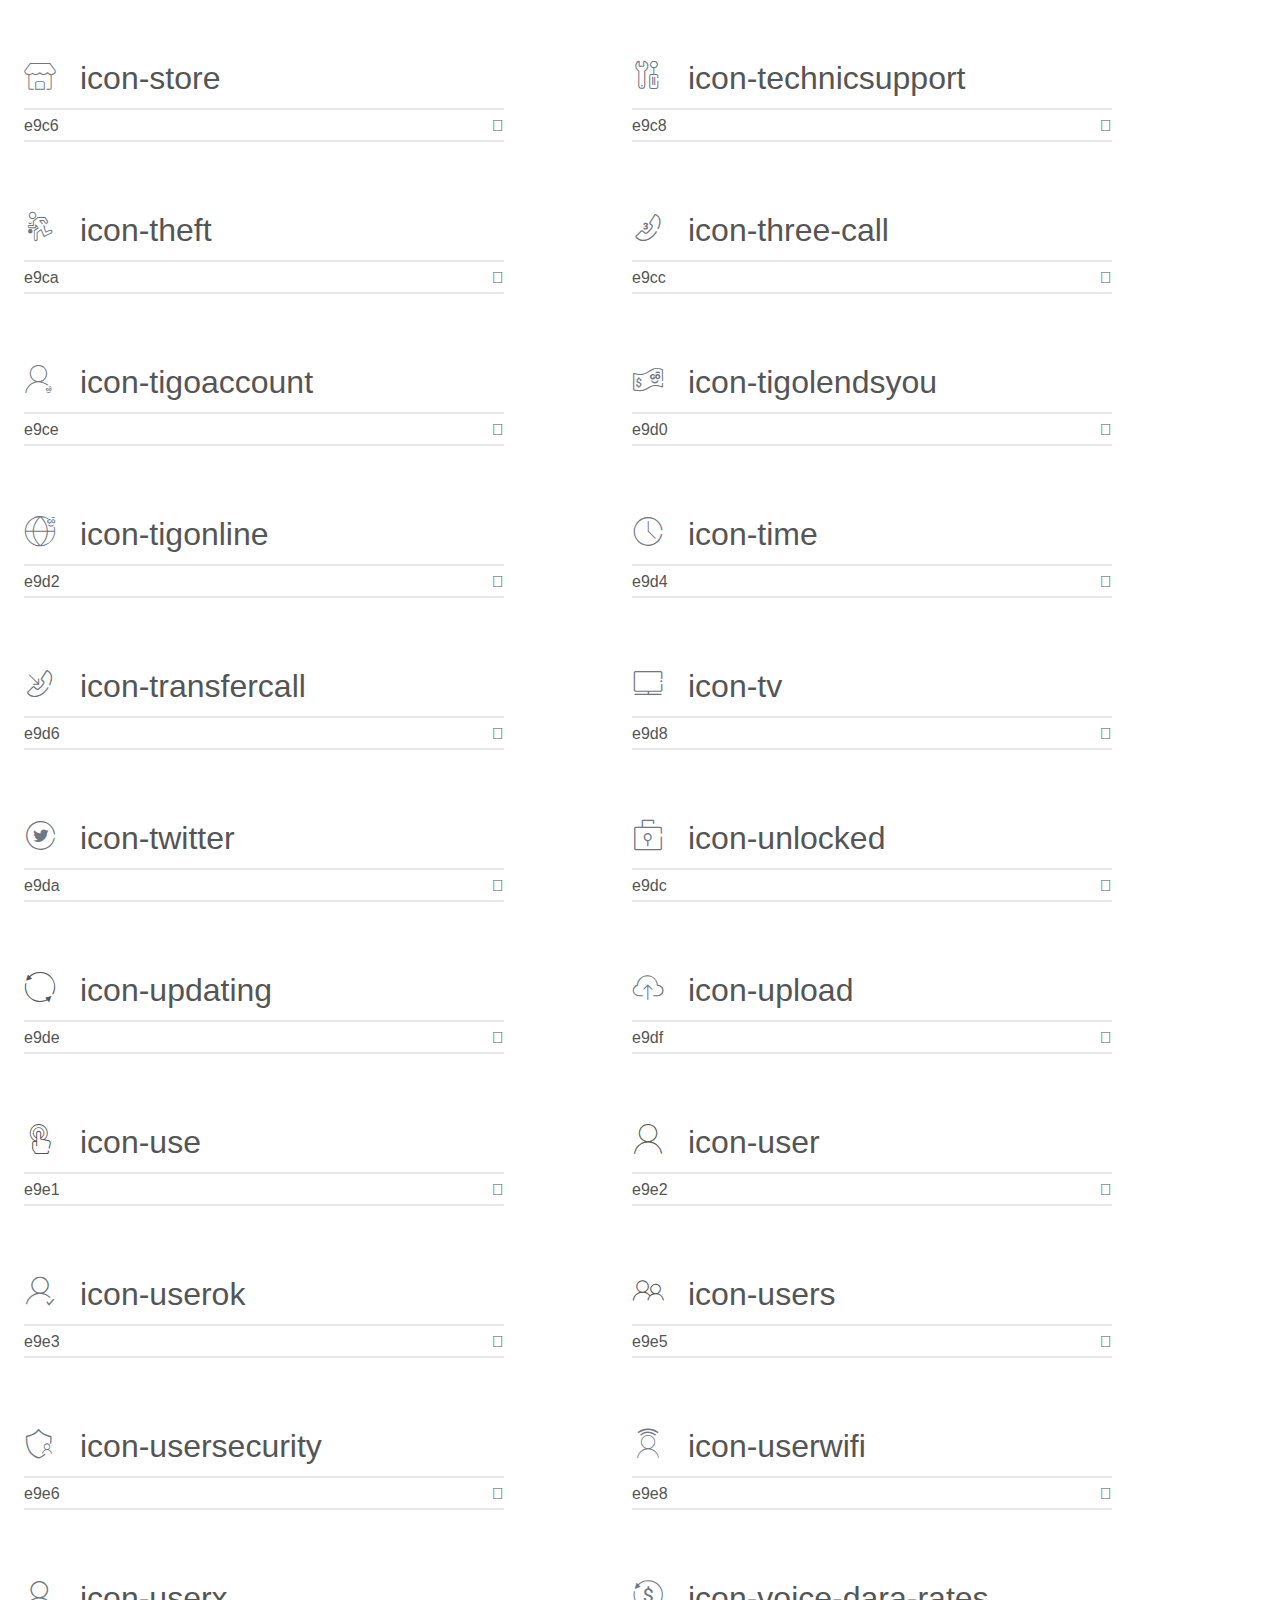
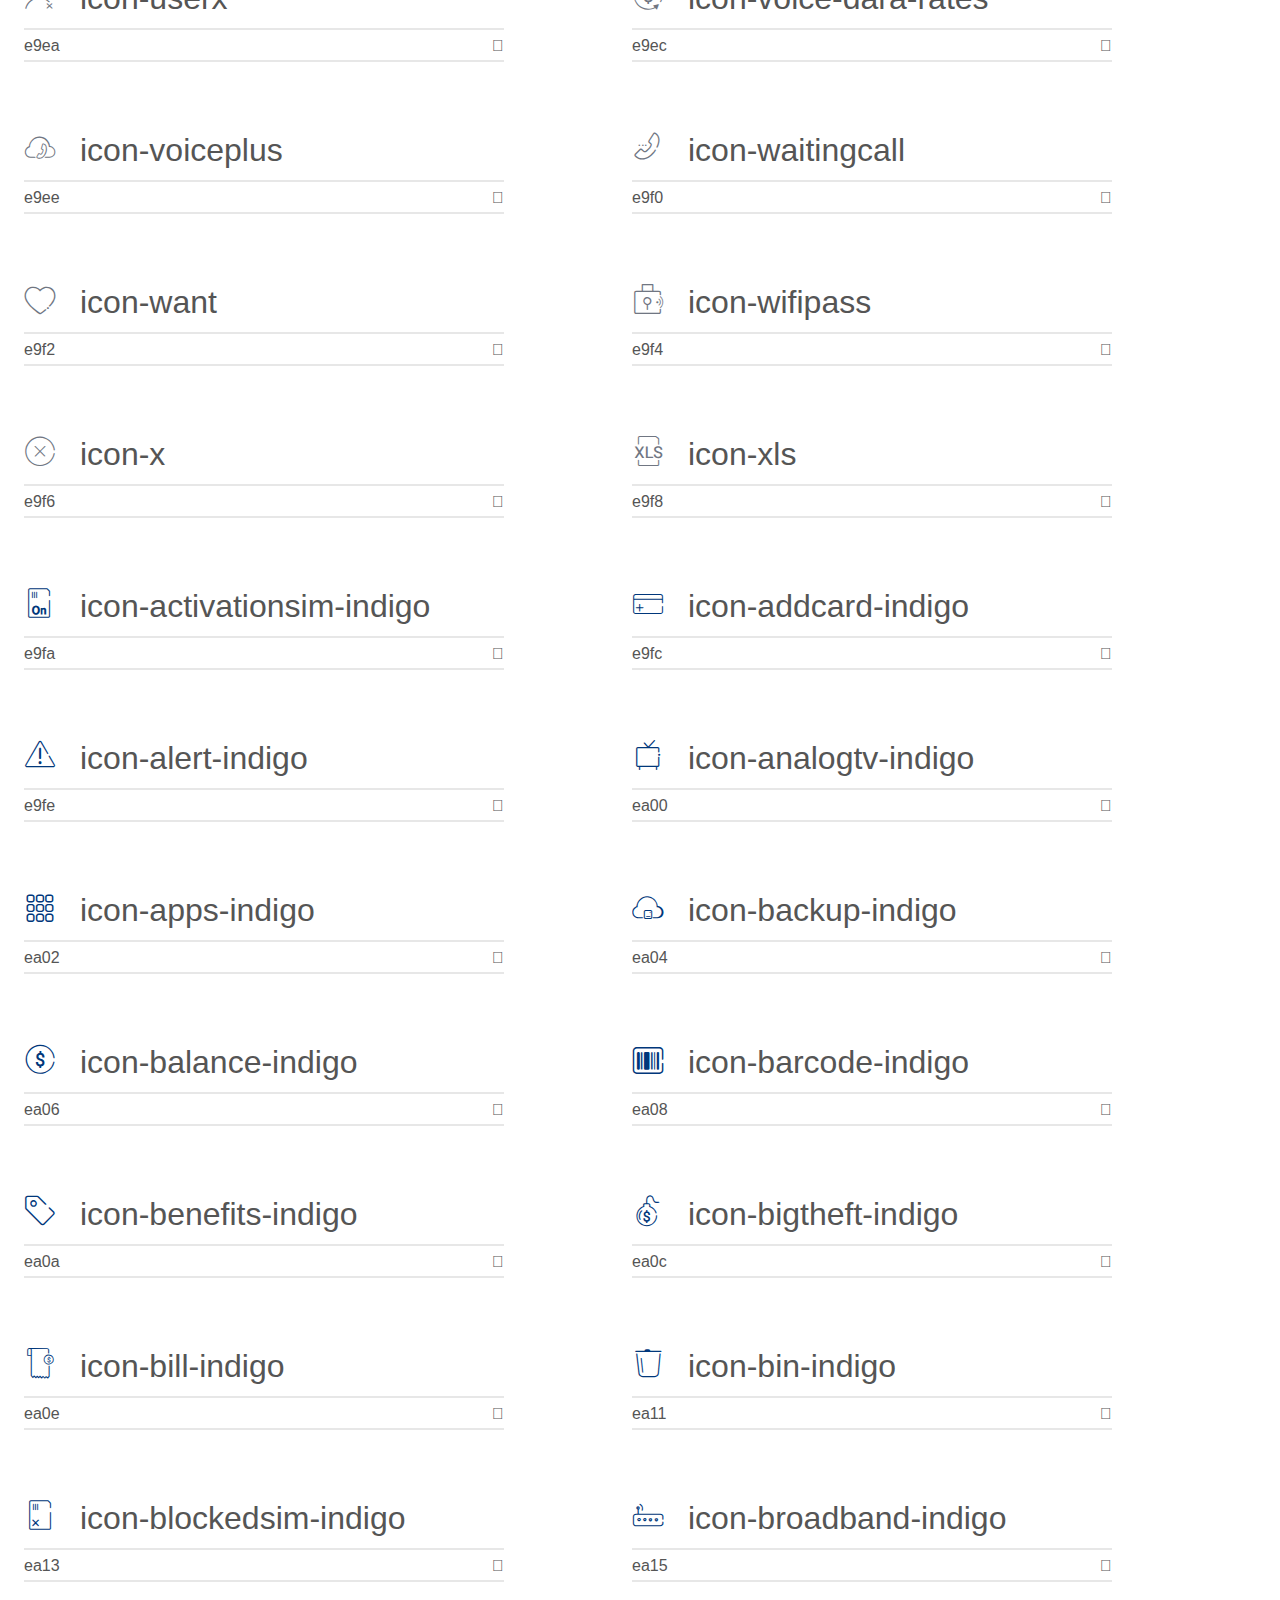
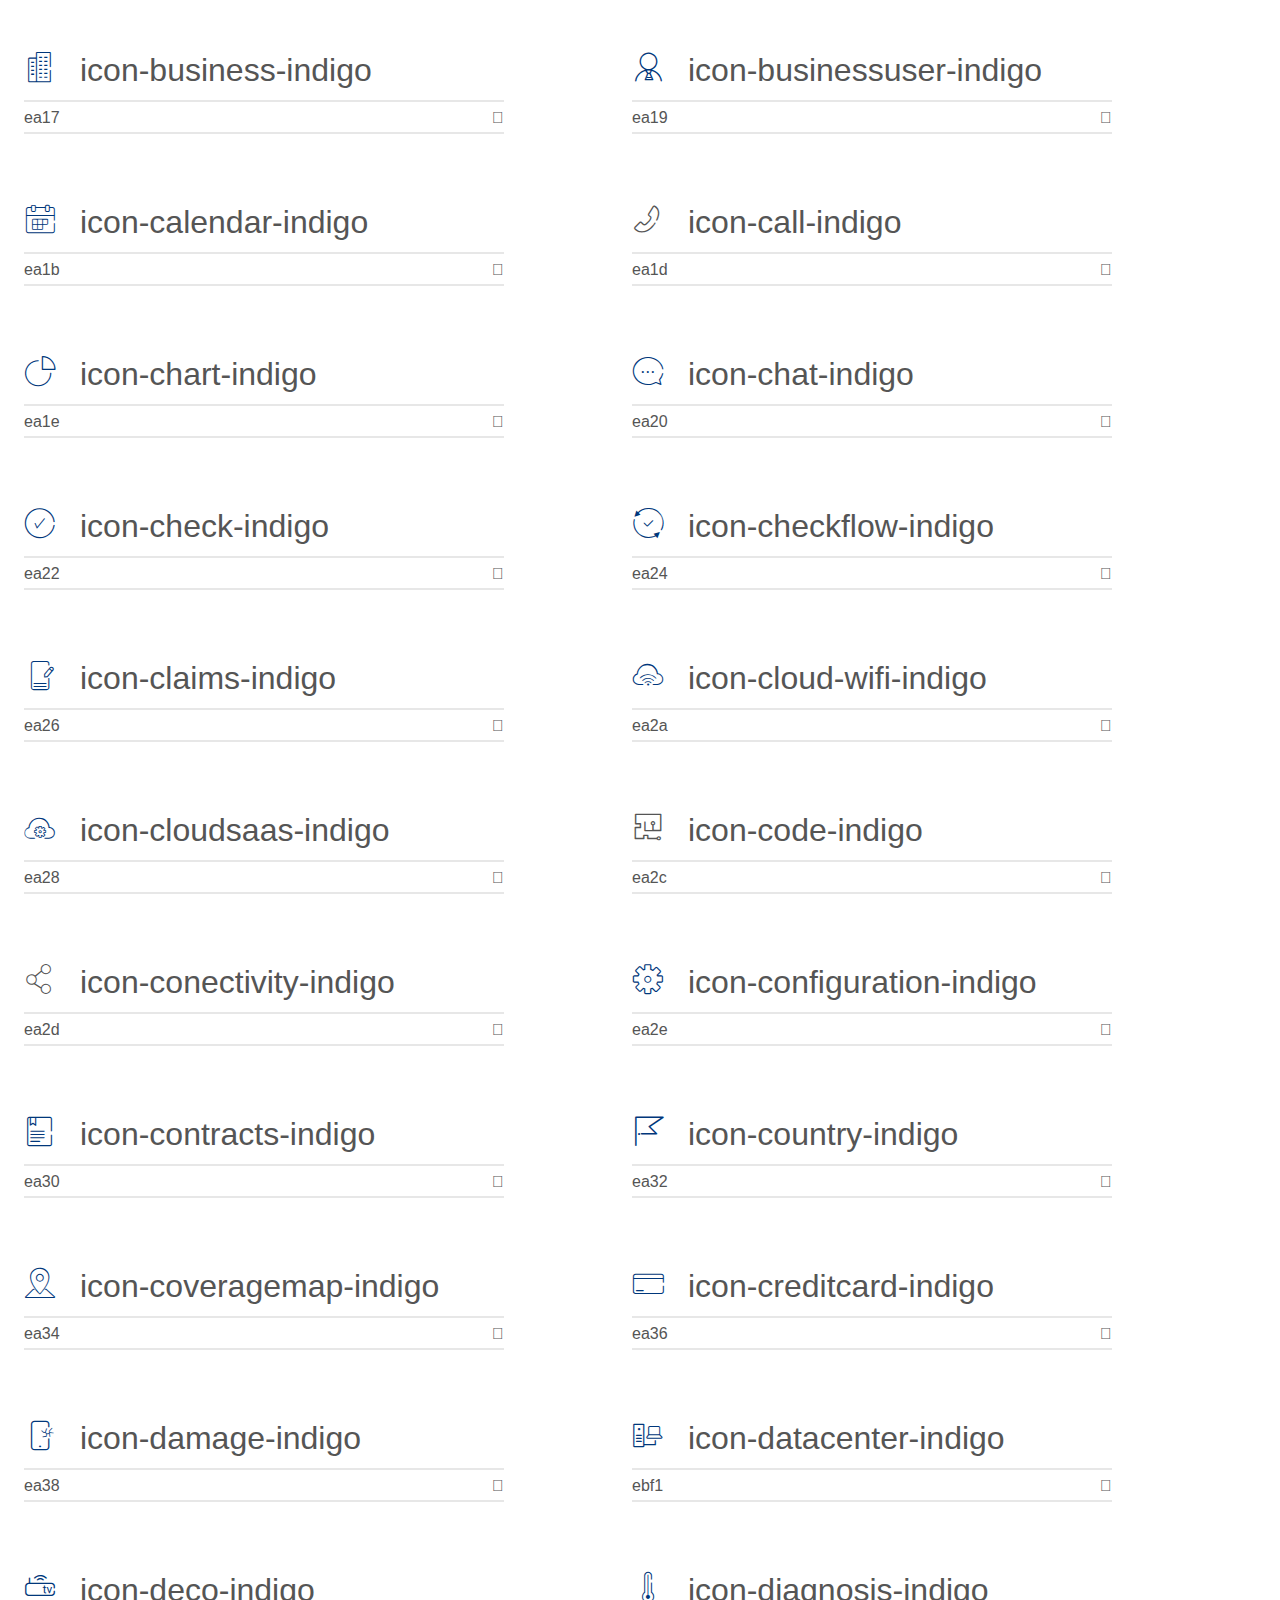
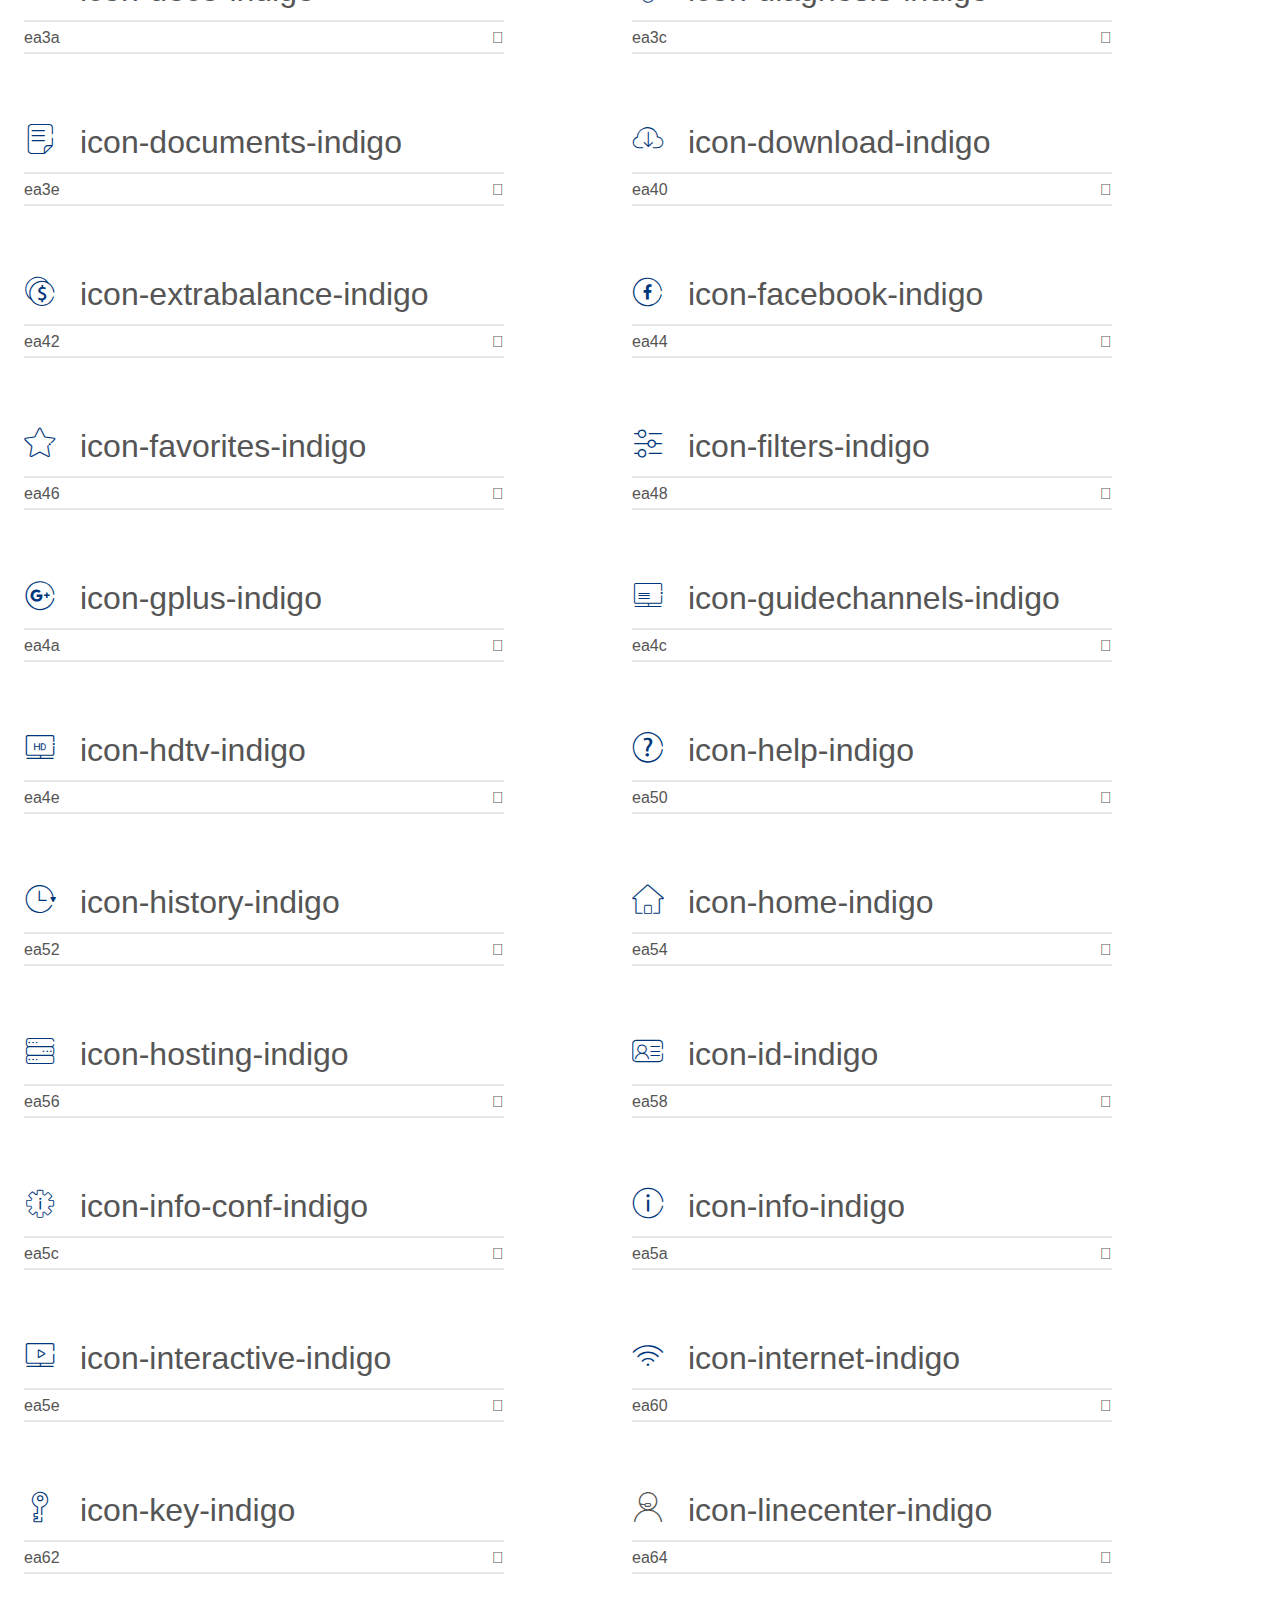
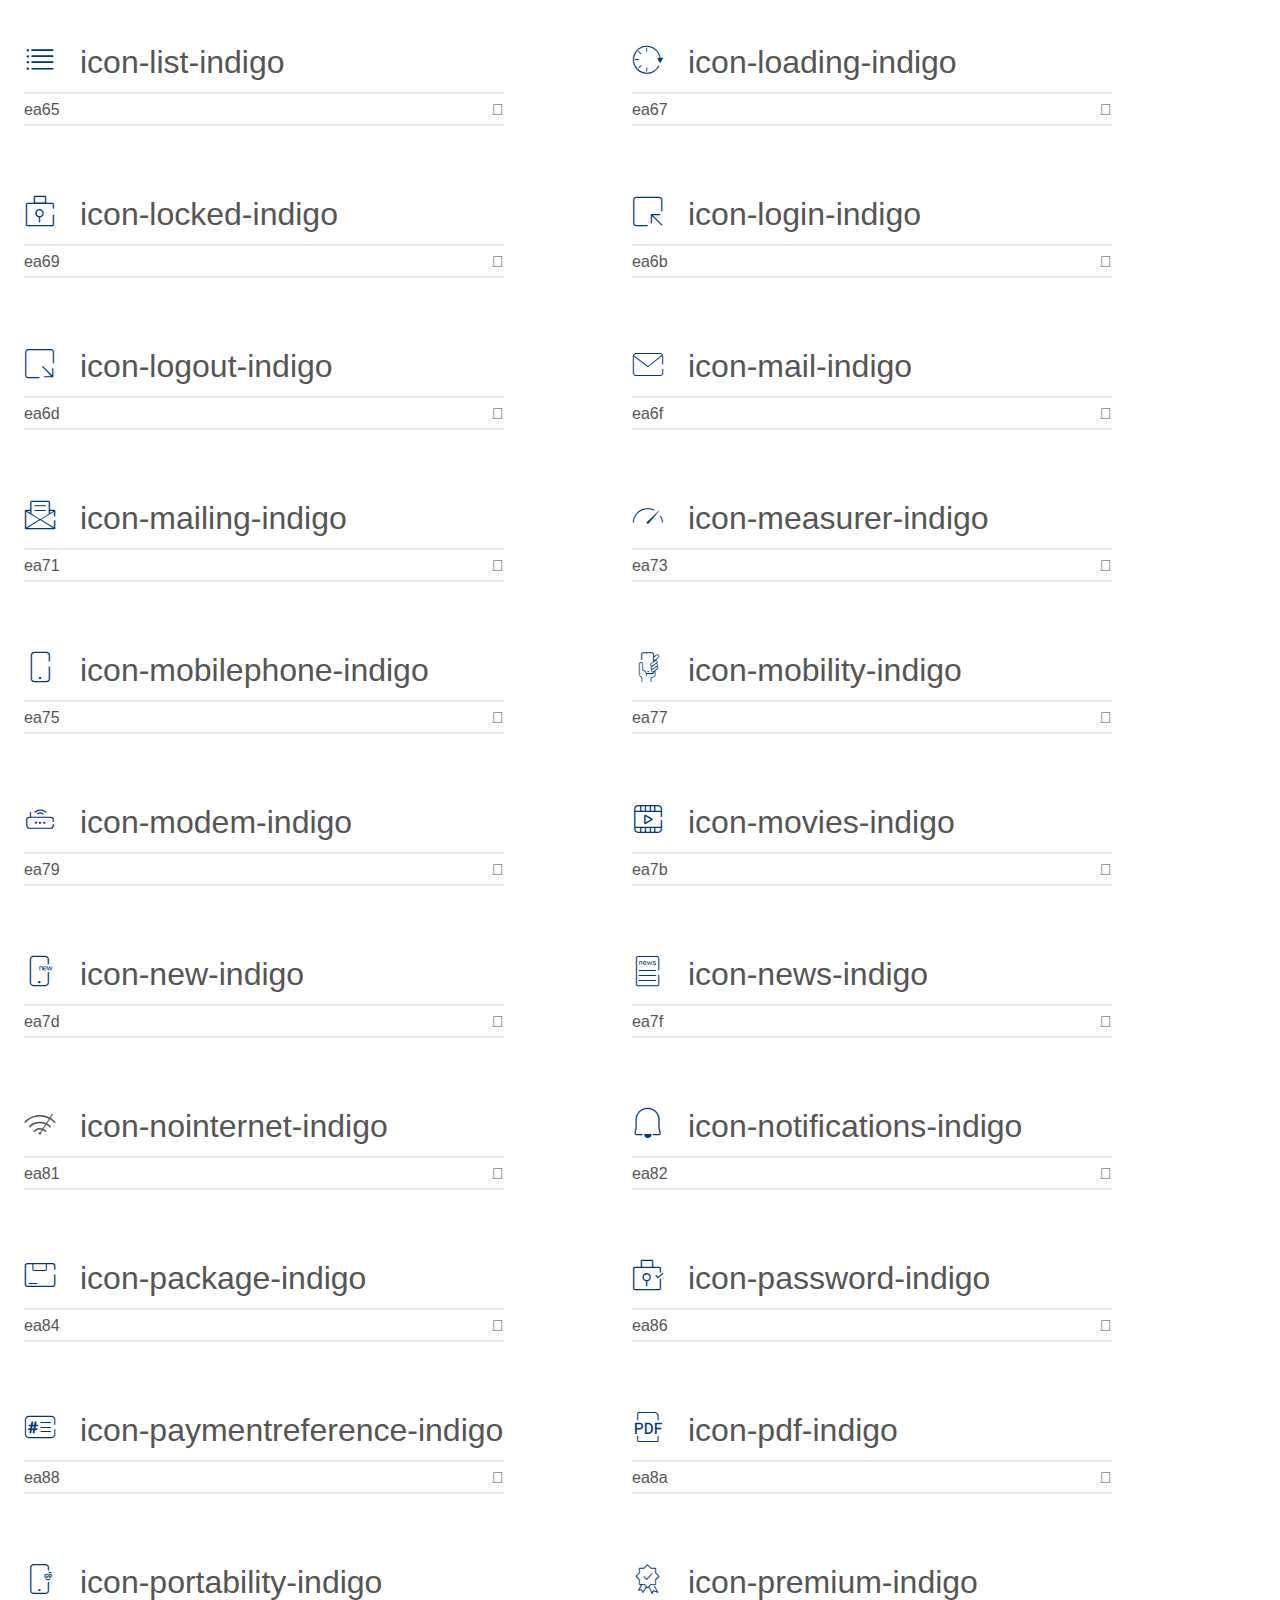
<file: Historico_promos/icons/demo.html>
<!doctype html>
<html>
<head>
    <meta charset="utf-8">
    <title>IcoMoon Demo</title>
    <meta name="description" content="An Icon Font Generated By IcoMoon.io">
    <meta name="viewport" content="width=device-width, initial-scale=1">
    <link rel="stylesheet" href="demo-files/demo.css">
    <link rel="stylesheet" href="style.css"></head>
<body>
    <div class="bgc1 clearfix">
        <h1 class="mhmm mvm"><span class="fgc1">Font Name:</span> tigouneico <small class="fgc1">(Glyphs:&nbsp;396)</small></h1>
    </div>
    <div class="clearfix mhl ptl">
        <h1 class="mvm mtn fgc1">Grid Size: Unknown</h1>
        <div class="glyph fs1">
            <div class="clearfix bshadow0 pbs">
                <span class="icon-activationsim">
                <span class="path1"></span><span class="path2"></span>
                </span>
                <span class="mls"> icon-activationsim</span>
            </div>
            <fieldset class="fs0 size1of1 clearfix hidden-false">
                <input type="text" readonly value="e900" class="unit size1of2" />
                <input type="text" maxlength="1" readonly value="&#xe900;" class="unitRight size1of2 talign-right" />
            </fieldset>
            <div class="fs0 bshadow0 clearfix hidden-true">
                <span class="unit pvs fgc1">liga: </span>
                <input type="text" readonly value="" class="liga unitRight" />
            </div>
        </div>
        <div class="glyph fs1">
            <div class="clearfix bshadow0 pbs">
                <span class="icon-addcard">
                <span class="path1"></span><span class="path2"></span>
                </span>
                <span class="mls"> icon-addcard</span>
            </div>
            <fieldset class="fs0 size1of1 clearfix hidden-false">
                <input type="text" readonly value="e902" class="unit size1of2" />
                <input type="text" maxlength="1" readonly value="&#xe902;" class="unitRight size1of2 talign-right" />
            </fieldset>
            <div class="fs0 bshadow0 clearfix hidden-true">
                <span class="unit pvs fgc1">liga: </span>
                <input type="text" readonly value="" class="liga unitRight" />
            </div>
        </div>
        <div class="glyph fs1">
            <div class="clearfix bshadow0 pbs">
                <span class="icon-alert">
                <span class="path1"></span><span class="path2"></span>
                </span>
                <span class="mls"> icon-alert</span>
            </div>
            <fieldset class="fs0 size1of1 clearfix hidden-false">
                <input type="text" readonly value="e904" class="unit size1of2" />
                <input type="text" maxlength="1" readonly value="&#xe904;" class="unitRight size1of2 talign-right" />
            </fieldset>
            <div class="fs0 bshadow0 clearfix hidden-true">
                <span class="unit pvs fgc1">liga: </span>
                <input type="text" readonly value="" class="liga unitRight" />
            </div>
        </div>
        <div class="glyph fs1">
            <div class="clearfix bshadow0 pbs">
                <span class="icon-analogtv">
                <span class="path1"></span><span class="path2"></span>
                </span>
                <span class="mls"> icon-analogtv</span>
            </div>
            <fieldset class="fs0 size1of1 clearfix hidden-false">
                <input type="text" readonly value="e906" class="unit size1of2" />
                <input type="text" maxlength="1" readonly value="&#xe906;" class="unitRight size1of2 talign-right" />
            </fieldset>
            <div class="fs0 bshadow0 clearfix hidden-true">
                <span class="unit pvs fgc1">liga: </span>
                <input type="text" readonly value="" class="liga unitRight" />
            </div>
        </div>
        <div class="glyph fs1">
            <div class="clearfix bshadow0 pbs">
                <span class="icon-apps">
                <span class="path1"></span><span class="path2"></span>
                </span>
                <span class="mls"> icon-apps</span>
            </div>
            <fieldset class="fs0 size1of1 clearfix hidden-false">
                <input type="text" readonly value="e908" class="unit size1of2" />
                <input type="text" maxlength="1" readonly value="&#xe908;" class="unitRight size1of2 talign-right" />
            </fieldset>
            <div class="fs0 bshadow0 clearfix hidden-true">
                <span class="unit pvs fgc1">liga: </span>
                <input type="text" readonly value="" class="liga unitRight" />
            </div>
        </div>
        <div class="glyph fs1">
            <div class="clearfix bshadow0 pbs">
                <span class="icon-backup">
                <span class="path1"></span><span class="path2"></span>
                </span>
                <span class="mls"> icon-backup</span>
            </div>
            <fieldset class="fs0 size1of1 clearfix hidden-false">
                <input type="text" readonly value="e90a" class="unit size1of2" />
                <input type="text" maxlength="1" readonly value="&#xe90a;" class="unitRight size1of2 talign-right" />
            </fieldset>
            <div class="fs0 bshadow0 clearfix hidden-true">
                <span class="unit pvs fgc1">liga: </span>
                <input type="text" readonly value="" class="liga unitRight" />
            </div>
        </div>
        <div class="glyph fs1">
            <div class="clearfix bshadow0 pbs">
                <span class="icon-balance">
                <span class="path1"></span><span class="path2"></span>
                </span>
                <span class="mls"> icon-balance</span>
            </div>
            <fieldset class="fs0 size1of1 clearfix hidden-false">
                <input type="text" readonly value="e90c" class="unit size1of2" />
                <input type="text" maxlength="1" readonly value="&#xe90c;" class="unitRight size1of2 talign-right" />
            </fieldset>
            <div class="fs0 bshadow0 clearfix hidden-true">
                <span class="unit pvs fgc1">liga: </span>
                <input type="text" readonly value="" class="liga unitRight" />
            </div>
        </div>
        <div class="glyph fs1">
            <div class="clearfix bshadow0 pbs">
                <span class="icon-barcode">
                <span class="path1"></span><span class="path2"></span>
                </span>
                <span class="mls"> icon-barcode</span>
            </div>
            <fieldset class="fs0 size1of1 clearfix hidden-false">
                <input type="text" readonly value="e90e" class="unit size1of2" />
                <input type="text" maxlength="1" readonly value="&#xe90e;" class="unitRight size1of2 talign-right" />
            </fieldset>
            <div class="fs0 bshadow0 clearfix hidden-true">
                <span class="unit pvs fgc1">liga: </span>
                <input type="text" readonly value="" class="liga unitRight" />
            </div>
        </div>
        <div class="glyph fs1">
            <div class="clearfix bshadow0 pbs">
                <span class="icon-benefits">
                <span class="path1"></span><span class="path2"></span>
                </span>
                <span class="mls"> icon-benefits</span>
            </div>
            <fieldset class="fs0 size1of1 clearfix hidden-false">
                <input type="text" readonly value="e910" class="unit size1of2" />
                <input type="text" maxlength="1" readonly value="&#xe910;" class="unitRight size1of2 talign-right" />
            </fieldset>
            <div class="fs0 bshadow0 clearfix hidden-true">
                <span class="unit pvs fgc1">liga: </span>
                <input type="text" readonly value="" class="liga unitRight" />
            </div>
        </div>
        <div class="glyph fs1">
            <div class="clearfix bshadow0 pbs">
                <span class="icon-bigtheft">
                <span class="path1"></span><span class="path2"></span>
                </span>
                <span class="mls"> icon-bigtheft</span>
            </div>
            <fieldset class="fs0 size1of1 clearfix hidden-false">
                <input type="text" readonly value="e912" class="unit size1of2" />
                <input type="text" maxlength="1" readonly value="&#xe912;" class="unitRight size1of2 talign-right" />
            </fieldset>
            <div class="fs0 bshadow0 clearfix hidden-true">
                <span class="unit pvs fgc1">liga: </span>
                <input type="text" readonly value="" class="liga unitRight" />
            </div>
        </div>
        <div class="glyph fs1">
            <div class="clearfix bshadow0 pbs">
                <span class="icon-bill">
                <span class="path1"></span><span class="path2"></span><span class="path3"></span>
                </span>
                <span class="mls"> icon-bill</span>
            </div>
            <fieldset class="fs0 size1of1 clearfix hidden-false">
                <input type="text" readonly value="e914" class="unit size1of2" />
                <input type="text" maxlength="1" readonly value="&#xe914;" class="unitRight size1of2 talign-right" />
            </fieldset>
            <div class="fs0 bshadow0 clearfix hidden-true">
                <span class="unit pvs fgc1">liga: </span>
                <input type="text" readonly value="" class="liga unitRight" />
            </div>
        </div>
        <div class="glyph fs1">
            <div class="clearfix bshadow0 pbs">
                <span class="icon-bin">
                <span class="path1"></span><span class="path2"></span>
                </span>
                <span class="mls"> icon-bin</span>
            </div>
            <fieldset class="fs0 size1of1 clearfix hidden-false">
                <input type="text" readonly value="e917" class="unit size1of2" />
                <input type="text" maxlength="1" readonly value="&#xe917;" class="unitRight size1of2 talign-right" />
            </fieldset>
            <div class="fs0 bshadow0 clearfix hidden-true">
                <span class="unit pvs fgc1">liga: </span>
                <input type="text" readonly value="" class="liga unitRight" />
            </div>
        </div>
        <div class="glyph fs1">
            <div class="clearfix bshadow0 pbs">
                <span class="icon-blockedsim">
                <span class="path1"></span><span class="path2"></span>
                </span>
                <span class="mls"> icon-blockedsim</span>
            </div>
            <fieldset class="fs0 size1of1 clearfix hidden-false">
                <input type="text" readonly value="e919" class="unit size1of2" />
                <input type="text" maxlength="1" readonly value="&#xe919;" class="unitRight size1of2 talign-right" />
            </fieldset>
            <div class="fs0 bshadow0 clearfix hidden-true">
                <span class="unit pvs fgc1">liga: </span>
                <input type="text" readonly value="" class="liga unitRight" />
            </div>
        </div>
        <div class="glyph fs1">
            <div class="clearfix bshadow0 pbs">
                <span class="icon-broadband">
                <span class="path1"></span><span class="path2"></span>
                </span>
                <span class="mls"> icon-broadband</span>
            </div>
            <fieldset class="fs0 size1of1 clearfix hidden-false">
                <input type="text" readonly value="e91b" class="unit size1of2" />
                <input type="text" maxlength="1" readonly value="&#xe91b;" class="unitRight size1of2 talign-right" />
            </fieldset>
            <div class="fs0 bshadow0 clearfix hidden-true">
                <span class="unit pvs fgc1">liga: </span>
                <input type="text" readonly value="" class="liga unitRight" />
            </div>
        </div>
        <div class="glyph fs1">
            <div class="clearfix bshadow0 pbs">
                <span class="icon-business">
                <span class="path1"></span><span class="path2"></span>
                </span>
                <span class="mls"> icon-business</span>
            </div>
            <fieldset class="fs0 size1of1 clearfix hidden-false">
                <input type="text" readonly value="e91d" class="unit size1of2" />
                <input type="text" maxlength="1" readonly value="&#xe91d;" class="unitRight size1of2 talign-right" />
            </fieldset>
            <div class="fs0 bshadow0 clearfix hidden-true">
                <span class="unit pvs fgc1">liga: </span>
                <input type="text" readonly value="" class="liga unitRight" />
            </div>
        </div>
        <div class="glyph fs1">
            <div class="clearfix bshadow0 pbs">
                <span class="icon-businessuser">
                <span class="path1"></span><span class="path2"></span>
                </span>
                <span class="mls"> icon-businessuser</span>
            </div>
            <fieldset class="fs0 size1of1 clearfix hidden-false">
                <input type="text" readonly value="e91f" class="unit size1of2" />
                <input type="text" maxlength="1" readonly value="&#xe91f;" class="unitRight size1of2 talign-right" />
            </fieldset>
            <div class="fs0 bshadow0 clearfix hidden-true">
                <span class="unit pvs fgc1">liga: </span>
                <input type="text" readonly value="" class="liga unitRight" />
            </div>
        </div>
        <div class="glyph fs1">
            <div class="clearfix bshadow0 pbs">
                <span class="icon-calendar">
                <span class="path1"></span><span class="path2"></span>
                </span>
                <span class="mls"> icon-calendar</span>
            </div>
            <fieldset class="fs0 size1of1 clearfix hidden-false">
                <input type="text" readonly value="e921" class="unit size1of2" />
                <input type="text" maxlength="1" readonly value="&#xe921;" class="unitRight size1of2 talign-right" />
            </fieldset>
            <div class="fs0 bshadow0 clearfix hidden-true">
                <span class="unit pvs fgc1">liga: </span>
                <input type="text" readonly value="" class="liga unitRight" />
            </div>
        </div>
        <div class="glyph fs1">
            <div class="clearfix bshadow0 pbs">
                <span class="icon-call">
                
                </span>
                <span class="mls"> icon-call</span>
            </div>
            <fieldset class="fs0 size1of1 clearfix hidden-false">
                <input type="text" readonly value="e923" class="unit size1of2" />
                <input type="text" maxlength="1" readonly value="&#xe923;" class="unitRight size1of2 talign-right" />
            </fieldset>
            <div class="fs0 bshadow0 clearfix hidden-true">
                <span class="unit pvs fgc1">liga: </span>
                <input type="text" readonly value="" class="liga unitRight" />
            </div>
        </div>
        <div class="glyph fs1">
            <div class="clearfix bshadow0 pbs">
                <span class="icon-chart">
                <span class="path1"></span><span class="path2"></span>
                </span>
                <span class="mls"> icon-chart</span>
            </div>
            <fieldset class="fs0 size1of1 clearfix hidden-false">
                <input type="text" readonly value="e924" class="unit size1of2" />
                <input type="text" maxlength="1" readonly value="&#xe924;" class="unitRight size1of2 talign-right" />
            </fieldset>
            <div class="fs0 bshadow0 clearfix hidden-true">
                <span class="unit pvs fgc1">liga: </span>
                <input type="text" readonly value="" class="liga unitRight" />
            </div>
        </div>
        <div class="glyph fs1">
            <div class="clearfix bshadow0 pbs">
                <span class="icon-chat">
                <span class="path1"></span><span class="path2"></span>
                </span>
                <span class="mls"> icon-chat</span>
            </div>
            <fieldset class="fs0 size1of1 clearfix hidden-false">
                <input type="text" readonly value="e926" class="unit size1of2" />
                <input type="text" maxlength="1" readonly value="&#xe926;" class="unitRight size1of2 talign-right" />
            </fieldset>
            <div class="fs0 bshadow0 clearfix hidden-true">
                <span class="unit pvs fgc1">liga: </span>
                <input type="text" readonly value="" class="liga unitRight" />
            </div>
        </div>
        <div class="glyph fs1">
            <div class="clearfix bshadow0 pbs">
                <span class="icon-check">
                <span class="path1"></span><span class="path2"></span>
                </span>
                <span class="mls"> icon-check</span>
            </div>
            <fieldset class="fs0 size1of1 clearfix hidden-false">
                <input type="text" readonly value="e928" class="unit size1of2" />
                <input type="text" maxlength="1" readonly value="&#xe928;" class="unitRight size1of2 talign-right" />
            </fieldset>
            <div class="fs0 bshadow0 clearfix hidden-true">
                <span class="unit pvs fgc1">liga: </span>
                <input type="text" readonly value="" class="liga unitRight" />
            </div>
        </div>
        <div class="glyph fs1">
            <div class="clearfix bshadow0 pbs">
                <span class="icon-checkflow">
                <span class="path1"></span><span class="path2"></span>
                </span>
                <span class="mls"> icon-checkflow</span>
            </div>
            <fieldset class="fs0 size1of1 clearfix hidden-false">
                <input type="text" readonly value="e92a" class="unit size1of2" />
                <input type="text" maxlength="1" readonly value="&#xe92a;" class="unitRight size1of2 talign-right" />
            </fieldset>
            <div class="fs0 bshadow0 clearfix hidden-true">
                <span class="unit pvs fgc1">liga: </span>
                <input type="text" readonly value="" class="liga unitRight" />
            </div>
        </div>
        <div class="glyph fs1">
            <div class="clearfix bshadow0 pbs">
                <span class="icon-claims">
                <span class="path1"></span><span class="path2"></span>
                </span>
                <span class="mls"> icon-claims</span>
            </div>
            <fieldset class="fs0 size1of1 clearfix hidden-false">
                <input type="text" readonly value="e92c" class="unit size1of2" />
                <input type="text" maxlength="1" readonly value="&#xe92c;" class="unitRight size1of2 talign-right" />
            </fieldset>
            <div class="fs0 bshadow0 clearfix hidden-true">
                <span class="unit pvs fgc1">liga: </span>
                <input type="text" readonly value="" class="liga unitRight" />
            </div>
        </div>
        <div class="glyph fs1">
            <div class="clearfix bshadow0 pbs">
                <span class="icon-cloud-wifi">
                <span class="path1"></span><span class="path2"></span>
                </span>
                <span class="mls"> icon-cloud-wifi</span>
            </div>
            <fieldset class="fs0 size1of1 clearfix hidden-false">
                <input type="text" readonly value="e930" class="unit size1of2" />
                <input type="text" maxlength="1" readonly value="&#xe930;" class="unitRight size1of2 talign-right" />
            </fieldset>
            <div class="fs0 bshadow0 clearfix hidden-true">
                <span class="unit pvs fgc1">liga: </span>
                <input type="text" readonly value="" class="liga unitRight" />
            </div>
        </div>
        <div class="glyph fs1">
            <div class="clearfix bshadow0 pbs">
                <span class="icon-cloudsaas">
                <span class="path1"></span><span class="path2"></span>
                </span>
                <span class="mls"> icon-cloudsaas</span>
            </div>
            <fieldset class="fs0 size1of1 clearfix hidden-false">
                <input type="text" readonly value="e92e" class="unit size1of2" />
                <input type="text" maxlength="1" readonly value="&#xe92e;" class="unitRight size1of2 talign-right" />
            </fieldset>
            <div class="fs0 bshadow0 clearfix hidden-true">
                <span class="unit pvs fgc1">liga: </span>
                <input type="text" readonly value="" class="liga unitRight" />
            </div>
        </div>
        <div class="glyph fs1">
            <div class="clearfix bshadow0 pbs">
                <span class="icon-code">
                
                </span>
                <span class="mls"> icon-code</span>
            </div>
            <fieldset class="fs0 size1of1 clearfix hidden-false">
                <input type="text" readonly value="e932" class="unit size1of2" />
                <input type="text" maxlength="1" readonly value="&#xe932;" class="unitRight size1of2 talign-right" />
            </fieldset>
            <div class="fs0 bshadow0 clearfix hidden-true">
                <span class="unit pvs fgc1">liga: </span>
                <input type="text" readonly value="" class="liga unitRight" />
            </div>
        </div>
        <div class="glyph fs1">
            <div class="clearfix bshadow0 pbs">
                <span class="icon-conectivity">
                
                </span>
                <span class="mls"> icon-conectivity</span>
            </div>
            <fieldset class="fs0 size1of1 clearfix hidden-false">
                <input type="text" readonly value="e933" class="unit size1of2" />
                <input type="text" maxlength="1" readonly value="&#xe933;" class="unitRight size1of2 talign-right" />
            </fieldset>
            <div class="fs0 bshadow0 clearfix hidden-true">
                <span class="unit pvs fgc1">liga: </span>
                <input type="text" readonly value="" class="liga unitRight" />
            </div>
        </div>
        <div class="glyph fs1">
            <div class="clearfix bshadow0 pbs">
                <span class="icon-configuration">
                <span class="path1"></span><span class="path2"></span>
                </span>
                <span class="mls"> icon-configuration</span>
            </div>
            <fieldset class="fs0 size1of1 clearfix hidden-false">
                <input type="text" readonly value="e934" class="unit size1of2" />
                <input type="text" maxlength="1" readonly value="&#xe934;" class="unitRight size1of2 talign-right" />
            </fieldset>
            <div class="fs0 bshadow0 clearfix hidden-true">
                <span class="unit pvs fgc1">liga: </span>
                <input type="text" readonly value="" class="liga unitRight" />
            </div>
        </div>
        <div class="glyph fs1">
            <div class="clearfix bshadow0 pbs">
                <span class="icon-contracts">
                <span class="path1"></span><span class="path2"></span>
                </span>
                <span class="mls"> icon-contracts</span>
            </div>
            <fieldset class="fs0 size1of1 clearfix hidden-false">
                <input type="text" readonly value="e936" class="unit size1of2" />
                <input type="text" maxlength="1" readonly value="&#xe936;" class="unitRight size1of2 talign-right" />
            </fieldset>
            <div class="fs0 bshadow0 clearfix hidden-true">
                <span class="unit pvs fgc1">liga: </span>
                <input type="text" readonly value="" class="liga unitRight" />
            </div>
        </div>
        <div class="glyph fs1">
            <div class="clearfix bshadow0 pbs">
                <span class="icon-country">
                <span class="path1"></span><span class="path2"></span>
                </span>
                <span class="mls"> icon-country</span>
            </div>
            <fieldset class="fs0 size1of1 clearfix hidden-false">
                <input type="text" readonly value="e938" class="unit size1of2" />
                <input type="text" maxlength="1" readonly value="&#xe938;" class="unitRight size1of2 talign-right" />
            </fieldset>
            <div class="fs0 bshadow0 clearfix hidden-true">
                <span class="unit pvs fgc1">liga: </span>
                <input type="text" readonly value="" class="liga unitRight" />
            </div>
        </div>
        <div class="glyph fs1">
            <div class="clearfix bshadow0 pbs">
                <span class="icon-coveragemap">
                <span class="path1"></span><span class="path2"></span>
                </span>
                <span class="mls"> icon-coveragemap</span>
            </div>
            <fieldset class="fs0 size1of1 clearfix hidden-false">
                <input type="text" readonly value="e93a" class="unit size1of2" />
                <input type="text" maxlength="1" readonly value="&#xe93a;" class="unitRight size1of2 talign-right" />
            </fieldset>
            <div class="fs0 bshadow0 clearfix hidden-true">
                <span class="unit pvs fgc1">liga: </span>
                <input type="text" readonly value="" class="liga unitRight" />
            </div>
        </div>
        <div class="glyph fs1">
            <div class="clearfix bshadow0 pbs">
                <span class="icon-creditcard">
                <span class="path1"></span><span class="path2"></span>
                </span>
                <span class="mls"> icon-creditcard</span>
            </div>
            <fieldset class="fs0 size1of1 clearfix hidden-false">
                <input type="text" readonly value="e93c" class="unit size1of2" />
                <input type="text" maxlength="1" readonly value="&#xe93c;" class="unitRight size1of2 talign-right" />
            </fieldset>
            <div class="fs0 bshadow0 clearfix hidden-true">
                <span class="unit pvs fgc1">liga: </span>
                <input type="text" readonly value="" class="liga unitRight" />
            </div>
        </div>
        <div class="glyph fs1">
            <div class="clearfix bshadow0 pbs">
                <span class="icon-damage">
                <span class="path1"></span><span class="path2"></span>
                </span>
                <span class="mls"> icon-damage</span>
            </div>
            <fieldset class="fs0 size1of1 clearfix hidden-false">
                <input type="text" readonly value="e93e" class="unit size1of2" />
                <input type="text" maxlength="1" readonly value="&#xe93e;" class="unitRight size1of2 talign-right" />
            </fieldset>
            <div class="fs0 bshadow0 clearfix hidden-true">
                <span class="unit pvs fgc1">liga: </span>
                <input type="text" readonly value="" class="liga unitRight" />
            </div>
        </div>
        <div class="glyph fs1">
            <div class="clearfix bshadow0 pbs">
                <span class="icon-datacenter">
                <span class="path1"></span><span class="path2"></span>
                </span>
                <span class="mls"> icon-datacenter</span>
            </div>
            <fieldset class="fs0 size1of1 clearfix hidden-false">
                <input type="text" readonly value="e990" class="unit size1of2" />
                <input type="text" maxlength="1" readonly value="&#xe990;" class="unitRight size1of2 talign-right" />
            </fieldset>
            <div class="fs0 bshadow0 clearfix hidden-true">
                <span class="unit pvs fgc1">liga: </span>
                <input type="text" readonly value="" class="liga unitRight" />
            </div>
        </div>
        <div class="glyph fs1">
            <div class="clearfix bshadow0 pbs">
                <span class="icon-deco">
                <span class="path1"></span><span class="path2"></span>
                </span>
                <span class="mls"> icon-deco</span>
            </div>
            <fieldset class="fs0 size1of1 clearfix hidden-false">
                <input type="text" readonly value="e940" class="unit size1of2" />
                <input type="text" maxlength="1" readonly value="&#xe940;" class="unitRight size1of2 talign-right" />
            </fieldset>
            <div class="fs0 bshadow0 clearfix hidden-true">
                <span class="unit pvs fgc1">liga: </span>
                <input type="text" readonly value="" class="liga unitRight" />
            </div>
        </div>
        <div class="glyph fs1">
            <div class="clearfix bshadow0 pbs">
                <span class="icon-diagnosis">
                <span class="path1"></span><span class="path2"></span>
                </span>
                <span class="mls"> icon-diagnosis</span>
            </div>
            <fieldset class="fs0 size1of1 clearfix hidden-false">
                <input type="text" readonly value="e942" class="unit size1of2" />
                <input type="text" maxlength="1" readonly value="&#xe942;" class="unitRight size1of2 talign-right" />
            </fieldset>
            <div class="fs0 bshadow0 clearfix hidden-true">
                <span class="unit pvs fgc1">liga: </span>
                <input type="text" readonly value="" class="liga unitRight" />
            </div>
        </div>
        <div class="glyph fs1">
            <div class="clearfix bshadow0 pbs">
                <span class="icon-documents">
                <span class="path1"></span><span class="path2"></span>
                </span>
                <span class="mls"> icon-documents</span>
            </div>
            <fieldset class="fs0 size1of1 clearfix hidden-false">
                <input type="text" readonly value="e944" class="unit size1of2" />
                <input type="text" maxlength="1" readonly value="&#xe944;" class="unitRight size1of2 talign-right" />
            </fieldset>
            <div class="fs0 bshadow0 clearfix hidden-true">
                <span class="unit pvs fgc1">liga: </span>
                <input type="text" readonly value="" class="liga unitRight" />
            </div>
        </div>
        <div class="glyph fs1">
            <div class="clearfix bshadow0 pbs">
                <span class="icon-download">
                <span class="path1"></span><span class="path2"></span>
                </span>
                <span class="mls"> icon-download</span>
            </div>
            <fieldset class="fs0 size1of1 clearfix hidden-false">
                <input type="text" readonly value="e946" class="unit size1of2" />
                <input type="text" maxlength="1" readonly value="&#xe946;" class="unitRight size1of2 talign-right" />
            </fieldset>
            <div class="fs0 bshadow0 clearfix hidden-true">
                <span class="unit pvs fgc1">liga: </span>
                <input type="text" readonly value="" class="liga unitRight" />
            </div>
        </div>
        <div class="glyph fs1">
            <div class="clearfix bshadow0 pbs">
                <span class="icon-extrabalance">
                <span class="path1"></span><span class="path2"></span>
                </span>
                <span class="mls"> icon-extrabalance</span>
            </div>
            <fieldset class="fs0 size1of1 clearfix hidden-false">
                <input type="text" readonly value="e948" class="unit size1of2" />
                <input type="text" maxlength="1" readonly value="&#xe948;" class="unitRight size1of2 talign-right" />
            </fieldset>
            <div class="fs0 bshadow0 clearfix hidden-true">
                <span class="unit pvs fgc1">liga: </span>
                <input type="text" readonly value="" class="liga unitRight" />
            </div>
        </div>
        <div class="glyph fs1">
            <div class="clearfix bshadow0 pbs">
                <span class="icon-facebook">
                <span class="path1"></span><span class="path2"></span>
                </span>
                <span class="mls"> icon-facebook</span>
            </div>
            <fieldset class="fs0 size1of1 clearfix hidden-false">
                <input type="text" readonly value="e94a" class="unit size1of2" />
                <input type="text" maxlength="1" readonly value="&#xe94a;" class="unitRight size1of2 talign-right" />
            </fieldset>
            <div class="fs0 bshadow0 clearfix hidden-true">
                <span class="unit pvs fgc1">liga: </span>
                <input type="text" readonly value="" class="liga unitRight" />
            </div>
        </div>
        <div class="glyph fs1">
            <div class="clearfix bshadow0 pbs">
                <span class="icon-favorites">
                <span class="path1"></span><span class="path2"></span>
                </span>
                <span class="mls"> icon-favorites</span>
            </div>
            <fieldset class="fs0 size1of1 clearfix hidden-false">
                <input type="text" readonly value="e94c" class="unit size1of2" />
                <input type="text" maxlength="1" readonly value="&#xe94c;" class="unitRight size1of2 talign-right" />
            </fieldset>
            <div class="fs0 bshadow0 clearfix hidden-true">
                <span class="unit pvs fgc1">liga: </span>
                <input type="text" readonly value="" class="liga unitRight" />
            </div>
        </div>
        <div class="glyph fs1">
            <div class="clearfix bshadow0 pbs">
                <span class="icon-filters">
                <span class="path1"></span><span class="path2"></span>
                </span>
                <span class="mls"> icon-filters</span>
            </div>
            <fieldset class="fs0 size1of1 clearfix hidden-false">
                <input type="text" readonly value="e94e" class="unit size1of2" />
                <input type="text" maxlength="1" readonly value="&#xe94e;" class="unitRight size1of2 talign-right" />
            </fieldset>
            <div class="fs0 bshadow0 clearfix hidden-true">
                <span class="unit pvs fgc1">liga: </span>
                <input type="text" readonly value="" class="liga unitRight" />
            </div>
        </div>
        <div class="glyph fs1">
            <div class="clearfix bshadow0 pbs">
                <span class="icon-gplus">
                <span class="path1"></span><span class="path2"></span>
                </span>
                <span class="mls"> icon-gplus</span>
            </div>
            <fieldset class="fs0 size1of1 clearfix hidden-false">
                <input type="text" readonly value="e950" class="unit size1of2" />
                <input type="text" maxlength="1" readonly value="&#xe950;" class="unitRight size1of2 talign-right" />
            </fieldset>
            <div class="fs0 bshadow0 clearfix hidden-true">
                <span class="unit pvs fgc1">liga: </span>
                <input type="text" readonly value="" class="liga unitRight" />
            </div>
        </div>
        <div class="glyph fs1">
            <div class="clearfix bshadow0 pbs">
                <span class="icon-guidechannels">
                <span class="path1"></span><span class="path2"></span>
                </span>
                <span class="mls"> icon-guidechannels</span>
            </div>
            <fieldset class="fs0 size1of1 clearfix hidden-false">
                <input type="text" readonly value="e952" class="unit size1of2" />
                <input type="text" maxlength="1" readonly value="&#xe952;" class="unitRight size1of2 talign-right" />
            </fieldset>
            <div class="fs0 bshadow0 clearfix hidden-true">
                <span class="unit pvs fgc1">liga: </span>
                <input type="text" readonly value="" class="liga unitRight" />
            </div>
        </div>
        <div class="glyph fs1">
            <div class="clearfix bshadow0 pbs">
                <span class="icon-hdtv">
                <span class="path1"></span><span class="path2"></span>
                </span>
                <span class="mls"> icon-hdtv</span>
            </div>
            <fieldset class="fs0 size1of1 clearfix hidden-false">
                <input type="text" readonly value="e954" class="unit size1of2" />
                <input type="text" maxlength="1" readonly value="&#xe954;" class="unitRight size1of2 talign-right" />
            </fieldset>
            <div class="fs0 bshadow0 clearfix hidden-true">
                <span class="unit pvs fgc1">liga: </span>
                <input type="text" readonly value="" class="liga unitRight" />
            </div>
        </div>
        <div class="glyph fs1">
            <div class="clearfix bshadow0 pbs">
                <span class="icon-help">
                <span class="path1"></span><span class="path2"></span>
                </span>
                <span class="mls"> icon-help</span>
            </div>
            <fieldset class="fs0 size1of1 clearfix hidden-false">
                <input type="text" readonly value="e956" class="unit size1of2" />
                <input type="text" maxlength="1" readonly value="&#xe956;" class="unitRight size1of2 talign-right" />
            </fieldset>
            <div class="fs0 bshadow0 clearfix hidden-true">
                <span class="unit pvs fgc1">liga: </span>
                <input type="text" readonly value="" class="liga unitRight" />
            </div>
        </div>
        <div class="glyph fs1">
            <div class="clearfix bshadow0 pbs">
                <span class="icon-history">
                <span class="path1"></span><span class="path2"></span>
                </span>
                <span class="mls"> icon-history</span>
            </div>
            <fieldset class="fs0 size1of1 clearfix hidden-false">
                <input type="text" readonly value="e958" class="unit size1of2" />
                <input type="text" maxlength="1" readonly value="&#xe958;" class="unitRight size1of2 talign-right" />
            </fieldset>
            <div class="fs0 bshadow0 clearfix hidden-true">
                <span class="unit pvs fgc1">liga: </span>
                <input type="text" readonly value="" class="liga unitRight" />
            </div>
        </div>
        <div class="glyph fs1">
            <div class="clearfix bshadow0 pbs">
                <span class="icon-home">
                <span class="path1"></span><span class="path2"></span>
                </span>
                <span class="mls"> icon-home</span>
            </div>
            <fieldset class="fs0 size1of1 clearfix hidden-false">
                <input type="text" readonly value="e95a" class="unit size1of2" />
                <input type="text" maxlength="1" readonly value="&#xe95a;" class="unitRight size1of2 talign-right" />
            </fieldset>
            <div class="fs0 bshadow0 clearfix hidden-true">
                <span class="unit pvs fgc1">liga: </span>
                <input type="text" readonly value="" class="liga unitRight" />
            </div>
        </div>
        <div class="glyph fs1">
            <div class="clearfix bshadow0 pbs">
                <span class="icon-hosting">
                <span class="path1"></span><span class="path2"></span>
                </span>
                <span class="mls"> icon-hosting</span>
            </div>
            <fieldset class="fs0 size1of1 clearfix hidden-false">
                <input type="text" readonly value="e95c" class="unit size1of2" />
                <input type="text" maxlength="1" readonly value="&#xe95c;" class="unitRight size1of2 talign-right" />
            </fieldset>
            <div class="fs0 bshadow0 clearfix hidden-true">
                <span class="unit pvs fgc1">liga: </span>
                <input type="text" readonly value="" class="liga unitRight" />
            </div>
        </div>
        <div class="glyph fs1">
            <div class="clearfix bshadow0 pbs">
                <span class="icon-id">
                <span class="path1"></span><span class="path2"></span>
                </span>
                <span class="mls"> icon-id</span>
            </div>
            <fieldset class="fs0 size1of1 clearfix hidden-false">
                <input type="text" readonly value="e95e" class="unit size1of2" />
                <input type="text" maxlength="1" readonly value="&#xe95e;" class="unitRight size1of2 talign-right" />
            </fieldset>
            <div class="fs0 bshadow0 clearfix hidden-true">
                <span class="unit pvs fgc1">liga: </span>
                <input type="text" readonly value="" class="liga unitRight" />
            </div>
        </div>
        <div class="glyph fs1">
            <div class="clearfix bshadow0 pbs">
                <span class="icon-info">
                <span class="path1"></span><span class="path2"></span>
                </span>
                <span class="mls"> icon-info</span>
            </div>
            <fieldset class="fs0 size1of1 clearfix hidden-false">
                <input type="text" readonly value="e960" class="unit size1of2" />
                <input type="text" maxlength="1" readonly value="&#xe960;" class="unitRight size1of2 talign-right" />
            </fieldset>
            <div class="fs0 bshadow0 clearfix hidden-true">
                <span class="unit pvs fgc1">liga: </span>
                <input type="text" readonly value="" class="liga unitRight" />
            </div>
        </div>
        <div class="glyph fs1">
            <div class="clearfix bshadow0 pbs">
                <span class="icon-info-conf">
                <span class="path1"></span><span class="path2"></span>
                </span>
                <span class="mls"> icon-info-conf</span>
            </div>
            <fieldset class="fs0 size1of1 clearfix hidden-false">
                <input type="text" readonly value="e962" class="unit size1of2" />
                <input type="text" maxlength="1" readonly value="&#xe962;" class="unitRight size1of2 talign-right" />
            </fieldset>
            <div class="fs0 bshadow0 clearfix hidden-true">
                <span class="unit pvs fgc1">liga: </span>
                <input type="text" readonly value="" class="liga unitRight" />
            </div>
        </div>
        <div class="glyph fs1">
            <div class="clearfix bshadow0 pbs">
                <span class="icon-interactive">
                <span class="path1"></span><span class="path2"></span>
                </span>
                <span class="mls"> icon-interactive</span>
            </div>
            <fieldset class="fs0 size1of1 clearfix hidden-false">
                <input type="text" readonly value="e964" class="unit size1of2" />
                <input type="text" maxlength="1" readonly value="&#xe964;" class="unitRight size1of2 talign-right" />
            </fieldset>
            <div class="fs0 bshadow0 clearfix hidden-true">
                <span class="unit pvs fgc1">liga: </span>
                <input type="text" readonly value="" class="liga unitRight" />
            </div>
        </div>
        <div class="glyph fs1">
            <div class="clearfix bshadow0 pbs">
                <span class="icon-internet">
                <span class="path1"></span><span class="path2"></span>
                </span>
                <span class="mls"> icon-internet</span>
            </div>
            <fieldset class="fs0 size1of1 clearfix hidden-false">
                <input type="text" readonly value="e966" class="unit size1of2" />
                <input type="text" maxlength="1" readonly value="&#xe966;" class="unitRight size1of2 talign-right" />
            </fieldset>
            <div class="fs0 bshadow0 clearfix hidden-true">
                <span class="unit pvs fgc1">liga: </span>
                <input type="text" readonly value="" class="liga unitRight" />
            </div>
        </div>
        <div class="glyph fs1">
            <div class="clearfix bshadow0 pbs">
                <span class="icon-key">
                <span class="path1"></span><span class="path2"></span>
                </span>
                <span class="mls"> icon-key</span>
            </div>
            <fieldset class="fs0 size1of1 clearfix hidden-false">
                <input type="text" readonly value="e968" class="unit size1of2" />
                <input type="text" maxlength="1" readonly value="&#xe968;" class="unitRight size1of2 talign-right" />
            </fieldset>
            <div class="fs0 bshadow0 clearfix hidden-true">
                <span class="unit pvs fgc1">liga: </span>
                <input type="text" readonly value="" class="liga unitRight" />
            </div>
        </div>
        <div class="glyph fs1">
            <div class="clearfix bshadow0 pbs">
                <span class="icon-linecenter">
                
                </span>
                <span class="mls"> icon-linecenter</span>
            </div>
            <fieldset class="fs0 size1of1 clearfix hidden-false">
                <input type="text" readonly value="e96a" class="unit size1of2" />
                <input type="text" maxlength="1" readonly value="&#xe96a;" class="unitRight size1of2 talign-right" />
            </fieldset>
            <div class="fs0 bshadow0 clearfix hidden-true">
                <span class="unit pvs fgc1">liga: </span>
                <input type="text" readonly value="" class="liga unitRight" />
            </div>
        </div>
        <div class="glyph fs1">
            <div class="clearfix bshadow0 pbs">
                <span class="icon-list">
                <span class="path1"></span><span class="path2"></span>
                </span>
                <span class="mls"> icon-list</span>
            </div>
            <fieldset class="fs0 size1of1 clearfix hidden-false">
                <input type="text" readonly value="e96b" class="unit size1of2" />
                <input type="text" maxlength="1" readonly value="&#xe96b;" class="unitRight size1of2 talign-right" />
            </fieldset>
            <div class="fs0 bshadow0 clearfix hidden-true">
                <span class="unit pvs fgc1">liga: </span>
                <input type="text" readonly value="" class="liga unitRight" />
            </div>
        </div>
        <div class="glyph fs1">
            <div class="clearfix bshadow0 pbs">
                <span class="icon-loading">
                <span class="path1"></span><span class="path2"></span>
                </span>
                <span class="mls"> icon-loading</span>
            </div>
            <fieldset class="fs0 size1of1 clearfix hidden-false">
                <input type="text" readonly value="e96d" class="unit size1of2" />
                <input type="text" maxlength="1" readonly value="&#xe96d;" class="unitRight size1of2 talign-right" />
            </fieldset>
            <div class="fs0 bshadow0 clearfix hidden-true">
                <span class="unit pvs fgc1">liga: </span>
                <input type="text" readonly value="" class="liga unitRight" />
            </div>
        </div>
        <div class="glyph fs1">
            <div class="clearfix bshadow0 pbs">
                <span class="icon-locked">
                <span class="path1"></span><span class="path2"></span>
                </span>
                <span class="mls"> icon-locked</span>
            </div>
            <fieldset class="fs0 size1of1 clearfix hidden-false">
                <input type="text" readonly value="e96f" class="unit size1of2" />
                <input type="text" maxlength="1" readonly value="&#xe96f;" class="unitRight size1of2 talign-right" />
            </fieldset>
            <div class="fs0 bshadow0 clearfix hidden-true">
                <span class="unit pvs fgc1">liga: </span>
                <input type="text" readonly value="" class="liga unitRight" />
            </div>
        </div>
        <div class="glyph fs1">
            <div class="clearfix bshadow0 pbs">
                <span class="icon-login">
                <span class="path1"></span><span class="path2"></span>
                </span>
                <span class="mls"> icon-login</span>
            </div>
            <fieldset class="fs0 size1of1 clearfix hidden-false">
                <input type="text" readonly value="e971" class="unit size1of2" />
                <input type="text" maxlength="1" readonly value="&#xe971;" class="unitRight size1of2 talign-right" />
            </fieldset>
            <div class="fs0 bshadow0 clearfix hidden-true">
                <span class="unit pvs fgc1">liga: </span>
                <input type="text" readonly value="" class="liga unitRight" />
            </div>
        </div>
        <div class="glyph fs1">
            <div class="clearfix bshadow0 pbs">
                <span class="icon-logout">
                <span class="path1"></span><span class="path2"></span>
                </span>
                <span class="mls"> icon-logout</span>
            </div>
            <fieldset class="fs0 size1of1 clearfix hidden-false">
                <input type="text" readonly value="e973" class="unit size1of2" />
                <input type="text" maxlength="1" readonly value="&#xe973;" class="unitRight size1of2 talign-right" />
            </fieldset>
            <div class="fs0 bshadow0 clearfix hidden-true">
                <span class="unit pvs fgc1">liga: </span>
                <input type="text" readonly value="" class="liga unitRight" />
            </div>
        </div>
        <div class="glyph fs1">
            <div class="clearfix bshadow0 pbs">
                <span class="icon-mail">
                <span class="path1"></span><span class="path2"></span>
                </span>
                <span class="mls"> icon-mail</span>
            </div>
            <fieldset class="fs0 size1of1 clearfix hidden-false">
                <input type="text" readonly value="e975" class="unit size1of2" />
                <input type="text" maxlength="1" readonly value="&#xe975;" class="unitRight size1of2 talign-right" />
            </fieldset>
            <div class="fs0 bshadow0 clearfix hidden-true">
                <span class="unit pvs fgc1">liga: </span>
                <input type="text" readonly value="" class="liga unitRight" />
            </div>
        </div>
        <div class="glyph fs1">
            <div class="clearfix bshadow0 pbs">
                <span class="icon-mailing">
                <span class="path1"></span><span class="path2"></span>
                </span>
                <span class="mls"> icon-mailing</span>
            </div>
            <fieldset class="fs0 size1of1 clearfix hidden-false">
                <input type="text" readonly value="e977" class="unit size1of2" />
                <input type="text" maxlength="1" readonly value="&#xe977;" class="unitRight size1of2 talign-right" />
            </fieldset>
            <div class="fs0 bshadow0 clearfix hidden-true">
                <span class="unit pvs fgc1">liga: </span>
                <input type="text" readonly value="" class="liga unitRight" />
            </div>
        </div>
        <div class="glyph fs1">
            <div class="clearfix bshadow0 pbs">
                <span class="icon-measurer">
                <span class="path1"></span><span class="path2"></span>
                </span>
                <span class="mls"> icon-measurer</span>
            </div>
            <fieldset class="fs0 size1of1 clearfix hidden-false">
                <input type="text" readonly value="e979" class="unit size1of2" />
                <input type="text" maxlength="1" readonly value="&#xe979;" class="unitRight size1of2 talign-right" />
            </fieldset>
            <div class="fs0 bshadow0 clearfix hidden-true">
                <span class="unit pvs fgc1">liga: </span>
                <input type="text" readonly value="" class="liga unitRight" />
            </div>
        </div>
        <div class="glyph fs1">
            <div class="clearfix bshadow0 pbs">
                <span class="icon-mobilephone">
                <span class="path1"></span><span class="path2"></span>
                </span>
                <span class="mls"> icon-mobilephone</span>
            </div>
            <fieldset class="fs0 size1of1 clearfix hidden-false">
                <input type="text" readonly value="e97b" class="unit size1of2" />
                <input type="text" maxlength="1" readonly value="&#xe97b;" class="unitRight size1of2 talign-right" />
            </fieldset>
            <div class="fs0 bshadow0 clearfix hidden-true">
                <span class="unit pvs fgc1">liga: </span>
                <input type="text" readonly value="" class="liga unitRight" />
            </div>
        </div>
        <div class="glyph fs1">
            <div class="clearfix bshadow0 pbs">
                <span class="icon-mobility">
                <span class="path1"></span><span class="path2"></span>
                </span>
                <span class="mls"> icon-mobility</span>
            </div>
            <fieldset class="fs0 size1of1 clearfix hidden-false">
                <input type="text" readonly value="e97d" class="unit size1of2" />
                <input type="text" maxlength="1" readonly value="&#xe97d;" class="unitRight size1of2 talign-right" />
            </fieldset>
            <div class="fs0 bshadow0 clearfix hidden-true">
                <span class="unit pvs fgc1">liga: </span>
                <input type="text" readonly value="" class="liga unitRight" />
            </div>
        </div>
        <div class="glyph fs1">
            <div class="clearfix bshadow0 pbs">
                <span class="icon-modem">
                <span class="path1"></span><span class="path2"></span>
                </span>
                <span class="mls"> icon-modem</span>
            </div>
            <fieldset class="fs0 size1of1 clearfix hidden-false">
                <input type="text" readonly value="e97f" class="unit size1of2" />
                <input type="text" maxlength="1" readonly value="&#xe97f;" class="unitRight size1of2 talign-right" />
            </fieldset>
            <div class="fs0 bshadow0 clearfix hidden-true">
                <span class="unit pvs fgc1">liga: </span>
                <input type="text" readonly value="" class="liga unitRight" />
            </div>
        </div>
        <div class="glyph fs1">
            <div class="clearfix bshadow0 pbs">
                <span class="icon-movies">
                <span class="path1"></span><span class="path2"></span>
                </span>
                <span class="mls"> icon-movies</span>
            </div>
            <fieldset class="fs0 size1of1 clearfix hidden-false">
                <input type="text" readonly value="e981" class="unit size1of2" />
                <input type="text" maxlength="1" readonly value="&#xe981;" class="unitRight size1of2 talign-right" />
            </fieldset>
            <div class="fs0 bshadow0 clearfix hidden-true">
                <span class="unit pvs fgc1">liga: </span>
                <input type="text" readonly value="" class="liga unitRight" />
            </div>
        </div>
        <div class="glyph fs1">
            <div class="clearfix bshadow0 pbs">
                <span class="icon-new">
                <span class="path1"></span><span class="path2"></span>
                </span>
                <span class="mls"> icon-new</span>
            </div>
            <fieldset class="fs0 size1of1 clearfix hidden-false">
                <input type="text" readonly value="e983" class="unit size1of2" />
                <input type="text" maxlength="1" readonly value="&#xe983;" class="unitRight size1of2 talign-right" />
            </fieldset>
            <div class="fs0 bshadow0 clearfix hidden-true">
                <span class="unit pvs fgc1">liga: </span>
                <input type="text" readonly value="" class="liga unitRight" />
            </div>
        </div>
        <div class="glyph fs1">
            <div class="clearfix bshadow0 pbs">
                <span class="icon-news">
                <span class="path1"></span><span class="path2"></span>
                </span>
                <span class="mls"> icon-news</span>
            </div>
            <fieldset class="fs0 size1of1 clearfix hidden-false">
                <input type="text" readonly value="e985" class="unit size1of2" />
                <input type="text" maxlength="1" readonly value="&#xe985;" class="unitRight size1of2 talign-right" />
            </fieldset>
            <div class="fs0 bshadow0 clearfix hidden-true">
                <span class="unit pvs fgc1">liga: </span>
                <input type="text" readonly value="" class="liga unitRight" />
            </div>
        </div>
        <div class="glyph fs1">
            <div class="clearfix bshadow0 pbs">
                <span class="icon-nointernet">
                
                </span>
                <span class="mls"> icon-nointernet</span>
            </div>
            <fieldset class="fs0 size1of1 clearfix hidden-false">
                <input type="text" readonly value="e987" class="unit size1of2" />
                <input type="text" maxlength="1" readonly value="&#xe987;" class="unitRight size1of2 talign-right" />
            </fieldset>
            <div class="fs0 bshadow0 clearfix hidden-true">
                <span class="unit pvs fgc1">liga: </span>
                <input type="text" readonly value="" class="liga unitRight" />
            </div>
        </div>
        <div class="glyph fs1">
            <div class="clearfix bshadow0 pbs">
                <span class="icon-notifications">
                <span class="path1"></span><span class="path2"></span>
                </span>
                <span class="mls"> icon-notifications</span>
            </div>
            <fieldset class="fs0 size1of1 clearfix hidden-false">
                <input type="text" readonly value="e988" class="unit size1of2" />
                <input type="text" maxlength="1" readonly value="&#xe988;" class="unitRight size1of2 talign-right" />
            </fieldset>
            <div class="fs0 bshadow0 clearfix hidden-true">
                <span class="unit pvs fgc1">liga: </span>
                <input type="text" readonly value="" class="liga unitRight" />
            </div>
        </div>
        <div class="glyph fs1">
            <div class="clearfix bshadow0 pbs">
                <span class="icon-package">
                <span class="path1"></span><span class="path2"></span>
                </span>
                <span class="mls"> icon-package</span>
            </div>
            <fieldset class="fs0 size1of1 clearfix hidden-false">
                <input type="text" readonly value="e98a" class="unit size1of2" />
                <input type="text" maxlength="1" readonly value="&#xe98a;" class="unitRight size1of2 talign-right" />
            </fieldset>
            <div class="fs0 bshadow0 clearfix hidden-true">
                <span class="unit pvs fgc1">liga: </span>
                <input type="text" readonly value="" class="liga unitRight" />
            </div>
        </div>
        <div class="glyph fs1">
            <div class="clearfix bshadow0 pbs">
                <span class="icon-password">
                <span class="path1"></span><span class="path2"></span>
                </span>
                <span class="mls"> icon-password</span>
            </div>
            <fieldset class="fs0 size1of1 clearfix hidden-false">
                <input type="text" readonly value="e98c" class="unit size1of2" />
                <input type="text" maxlength="1" readonly value="&#xe98c;" class="unitRight size1of2 talign-right" />
            </fieldset>
            <div class="fs0 bshadow0 clearfix hidden-true">
                <span class="unit pvs fgc1">liga: </span>
                <input type="text" readonly value="" class="liga unitRight" />
            </div>
        </div>
        <div class="glyph fs1">
            <div class="clearfix bshadow0 pbs">
                <span class="icon-paymentreference">
                <span class="path1"></span><span class="path2"></span>
                </span>
                <span class="mls"> icon-paymentreference</span>
            </div>
            <fieldset class="fs0 size1of1 clearfix hidden-false">
                <input type="text" readonly value="e98e" class="unit size1of2" />
                <input type="text" maxlength="1" readonly value="&#xe98e;" class="unitRight size1of2 talign-right" />
            </fieldset>
            <div class="fs0 bshadow0 clearfix hidden-true">
                <span class="unit pvs fgc1">liga: </span>
                <input type="text" readonly value="" class="liga unitRight" />
            </div>
        </div>
        <div class="glyph fs1">
            <div class="clearfix bshadow0 pbs">
                <span class="icon-pdf">
                <span class="path1"></span><span class="path2"></span>
                </span>
                <span class="mls"> icon-pdf</span>
            </div>
            <fieldset class="fs0 size1of1 clearfix hidden-false">
                <input type="text" readonly value="e993" class="unit size1of2" />
                <input type="text" maxlength="1" readonly value="&#xe993;" class="unitRight size1of2 talign-right" />
            </fieldset>
            <div class="fs0 bshadow0 clearfix hidden-true">
                <span class="unit pvs fgc1">liga: </span>
                <input type="text" readonly value="" class="liga unitRight" />
            </div>
        </div>
        <div class="glyph fs1">
            <div class="clearfix bshadow0 pbs">
                <span class="icon-portability">
                <span class="path1"></span><span class="path2"></span>
                </span>
                <span class="mls"> icon-portability</span>
            </div>
            <fieldset class="fs0 size1of1 clearfix hidden-false">
                <input type="text" readonly value="e995" class="unit size1of2" />
                <input type="text" maxlength="1" readonly value="&#xe995;" class="unitRight size1of2 talign-right" />
            </fieldset>
            <div class="fs0 bshadow0 clearfix hidden-true">
                <span class="unit pvs fgc1">liga: </span>
                <input type="text" readonly value="" class="liga unitRight" />
            </div>
        </div>
        <div class="glyph fs1">
            <div class="clearfix bshadow0 pbs">
                <span class="icon-premium">
                <span class="path1"></span><span class="path2"></span>
                </span>
                <span class="mls"> icon-premium</span>
            </div>
            <fieldset class="fs0 size1of1 clearfix hidden-false">
                <input type="text" readonly value="e997" class="unit size1of2" />
                <input type="text" maxlength="1" readonly value="&#xe997;" class="unitRight size1of2 talign-right" />
            </fieldset>
            <div class="fs0 bshadow0 clearfix hidden-true">
                <span class="unit pvs fgc1">liga: </span>
                <input type="text" readonly value="" class="liga unitRight" />
            </div>
        </div>
        <div class="glyph fs1">
            <div class="clearfix bshadow0 pbs">
                <span class="icon-pricelist">
                <span class="path1"></span><span class="path2"></span>
                </span>
                <span class="mls"> icon-pricelist</span>
            </div>
            <fieldset class="fs0 size1of1 clearfix hidden-false">
                <input type="text" readonly value="e999" class="unit size1of2" />
                <input type="text" maxlength="1" readonly value="&#xe999;" class="unitRight size1of2 talign-right" />
            </fieldset>
            <div class="fs0 bshadow0 clearfix hidden-true">
                <span class="unit pvs fgc1">liga: </span>
                <input type="text" readonly value="" class="liga unitRight" />
            </div>
        </div>
        <div class="glyph fs1">
            <div class="clearfix bshadow0 pbs">
                <span class="icon-products">
                <span class="path1"></span><span class="path2"></span>
                </span>
                <span class="mls"> icon-products</span>
            </div>
            <fieldset class="fs0 size1of1 clearfix hidden-false">
                <input type="text" readonly value="e992" class="unit size1of2" />
                <input type="text" maxlength="1" readonly value="&#xe992;" class="unitRight size1of2 talign-right" />
            </fieldset>
            <div class="fs0 bshadow0 clearfix hidden-true">
                <span class="unit pvs fgc1">liga: </span>
                <input type="text" readonly value="" class="liga unitRight" />
            </div>
        </div>
        <div class="glyph fs1">
            <div class="clearfix bshadow0 pbs">
                <span class="icon-professionalservices">
                <span class="path1"></span><span class="path2"></span>
                </span>
                <span class="mls"> icon-professionalservices</span>
            </div>
            <fieldset class="fs0 size1of1 clearfix hidden-false">
                <input type="text" readonly value="eb85" class="unit size1of2" />
                <input type="text" maxlength="1" readonly value="&#xeb85;" class="unitRight size1of2 talign-right" />
            </fieldset>
            <div class="fs0 bshadow0 clearfix hidden-true">
                <span class="unit pvs fgc1">liga: </span>
                <input type="text" readonly value="" class="liga unitRight" />
            </div>
        </div>
        <div class="glyph fs1">
            <div class="clearfix bshadow0 pbs">
                <span class="icon-programmer">
                <span class="path1"></span><span class="path2"></span>
                </span>
                <span class="mls"> icon-programmer</span>
            </div>
            <fieldset class="fs0 size1of1 clearfix hidden-false">
                <input type="text" readonly value="e99b" class="unit size1of2" />
                <input type="text" maxlength="1" readonly value="&#xe99b;" class="unitRight size1of2 talign-right" />
            </fieldset>
            <div class="fs0 bshadow0 clearfix hidden-true">
                <span class="unit pvs fgc1">liga: </span>
                <input type="text" readonly value="" class="liga unitRight" />
            </div>
        </div>
        <div class="glyph fs1">
            <div class="clearfix bshadow0 pbs">
                <span class="icon-receipt">
                <span class="path1"></span><span class="path2"></span>
                </span>
                <span class="mls"> icon-receipt</span>
            </div>
            <fieldset class="fs0 size1of1 clearfix hidden-false">
                <input type="text" readonly value="eaf1" class="unit size1of2" />
                <input type="text" maxlength="1" readonly value="&#xeaf1;" class="unitRight size1of2 talign-right" />
            </fieldset>
            <div class="fs0 bshadow0 clearfix hidden-true">
                <span class="unit pvs fgc1">liga: </span>
                <input type="text" readonly value="" class="liga unitRight" />
            </div>
        </div>
        <div class="glyph fs1">
            <div class="clearfix bshadow0 pbs">
                <span class="icon-recharge">
                <span class="path1"></span><span class="path2"></span>
                </span>
                <span class="mls"> icon-recharge</span>
            </div>
            <fieldset class="fs0 size1of1 clearfix hidden-false">
                <input type="text" readonly value="e99d" class="unit size1of2" />
                <input type="text" maxlength="1" readonly value="&#xe99d;" class="unitRight size1of2 talign-right" />
            </fieldset>
            <div class="fs0 bshadow0 clearfix hidden-true">
                <span class="unit pvs fgc1">liga: </span>
                <input type="text" readonly value="" class="liga unitRight" />
            </div>
        </div>
        <div class="glyph fs1">
            <div class="clearfix bshadow0 pbs">
                <span class="icon-register">
                <span class="path1"></span><span class="path2"></span>
                </span>
                <span class="mls"> icon-register</span>
            </div>
            <fieldset class="fs0 size1of1 clearfix hidden-false">
                <input type="text" readonly value="e99f" class="unit size1of2" />
                <input type="text" maxlength="1" readonly value="&#xe99f;" class="unitRight size1of2 talign-right" />
            </fieldset>
            <div class="fs0 bshadow0 clearfix hidden-true">
                <span class="unit pvs fgc1">liga: </span>
                <input type="text" readonly value="" class="liga unitRight" />
            </div>
        </div>
        <div class="glyph fs1">
            <div class="clearfix bshadow0 pbs">
                <span class="icon-remote">
                <span class="path1"></span><span class="path2"></span>
                </span>
                <span class="mls"> icon-remote</span>
            </div>
            <fieldset class="fs0 size1of1 clearfix hidden-false">
                <input type="text" readonly value="e9a1" class="unit size1of2" />
                <input type="text" maxlength="1" readonly value="&#xe9a1;" class="unitRight size1of2 talign-right" />
            </fieldset>
            <div class="fs0 bshadow0 clearfix hidden-true">
                <span class="unit pvs fgc1">liga: </span>
                <input type="text" readonly value="" class="liga unitRight" />
            </div>
        </div>
        <div class="glyph fs1">
            <div class="clearfix bshadow0 pbs">
                <span class="icon-reports">
                <span class="path1"></span><span class="path2"></span>
                </span>
                <span class="mls"> icon-reports</span>
            </div>
            <fieldset class="fs0 size1of1 clearfix hidden-false">
                <input type="text" readonly value="e9a3" class="unit size1of2" />
                <input type="text" maxlength="1" readonly value="&#xe9a3;" class="unitRight size1of2 talign-right" />
            </fieldset>
            <div class="fs0 bshadow0 clearfix hidden-true">
                <span class="unit pvs fgc1">liga: </span>
                <input type="text" readonly value="" class="liga unitRight" />
            </div>
        </div>
        <div class="glyph fs1">
            <div class="clearfix bshadow0 pbs">
                <span class="icon-request">
                <span class="path1"></span><span class="path2"></span>
                </span>
                <span class="mls"> icon-request</span>
            </div>
            <fieldset class="fs0 size1of1 clearfix hidden-false">
                <input type="text" readonly value="e9a5" class="unit size1of2" />
                <input type="text" maxlength="1" readonly value="&#xe9a5;" class="unitRight size1of2 talign-right" />
            </fieldset>
            <div class="fs0 bshadow0 clearfix hidden-true">
                <span class="unit pvs fgc1">liga: </span>
                <input type="text" readonly value="" class="liga unitRight" />
            </div>
        </div>
        <div class="glyph fs1">
            <div class="clearfix bshadow0 pbs">
                <span class="icon-roaming">
                <span class="path1"></span><span class="path2"></span>
                </span>
                <span class="mls"> icon-roaming</span>
            </div>
            <fieldset class="fs0 size1of1 clearfix hidden-false">
                <input type="text" readonly value="e9a7" class="unit size1of2" />
                <input type="text" maxlength="1" readonly value="&#xe9a7;" class="unitRight size1of2 talign-right" />
            </fieldset>
            <div class="fs0 bshadow0 clearfix hidden-true">
                <span class="unit pvs fgc1">liga: </span>
                <input type="text" readonly value="" class="liga unitRight" />
            </div>
        </div>
        <div class="glyph fs1">
            <div class="clearfix bshadow0 pbs">
                <span class="icon-savetoschool">
                <span class="path1"></span><span class="path2"></span>
                </span>
                <span class="mls"> icon-savetoschool</span>
            </div>
            <fieldset class="fs0 size1of1 clearfix hidden-false">
                <input type="text" readonly value="e9a9" class="unit size1of2" />
                <input type="text" maxlength="1" readonly value="&#xe9a9;" class="unitRight size1of2 talign-right" />
            </fieldset>
            <div class="fs0 bshadow0 clearfix hidden-true">
                <span class="unit pvs fgc1">liga: </span>
                <input type="text" readonly value="" class="liga unitRight" />
            </div>
        </div>
        <div class="glyph fs1">
            <div class="clearfix bshadow0 pbs">
                <span class="icon-search">
                
                </span>
                <span class="mls"> icon-search</span>
            </div>
            <fieldset class="fs0 size1of1 clearfix hidden-false">
                <input type="text" readonly value="e9ab" class="unit size1of2" />
                <input type="text" maxlength="1" readonly value="&#xe9ab;" class="unitRight size1of2 talign-right" />
            </fieldset>
            <div class="fs0 bshadow0 clearfix hidden-true">
                <span class="unit pvs fgc1">liga: </span>
                <input type="text" readonly value="" class="liga unitRight" />
            </div>
        </div>
        <div class="glyph fs1">
            <div class="clearfix bshadow0 pbs">
                <span class="icon-securemobile">
                <span class="path1"></span><span class="path2"></span>
                </span>
                <span class="mls"> icon-securemobile</span>
            </div>
            <fieldset class="fs0 size1of1 clearfix hidden-false">
                <input type="text" readonly value="e9ac" class="unit size1of2" />
                <input type="text" maxlength="1" readonly value="&#xe9ac;" class="unitRight size1of2 talign-right" />
            </fieldset>
            <div class="fs0 bshadow0 clearfix hidden-true">
                <span class="unit pvs fgc1">liga: </span>
                <input type="text" readonly value="" class="liga unitRight" />
            </div>
        </div>
        <div class="glyph fs1">
            <div class="clearfix bshadow0 pbs">
                <span class="icon-services">
                <span class="path1"></span><span class="path2"></span>
                </span>
                <span class="mls"> icon-services</span>
            </div>
            <fieldset class="fs0 size1of1 clearfix hidden-false">
                <input type="text" readonly value="e9ae" class="unit size1of2" />
                <input type="text" maxlength="1" readonly value="&#xe9ae;" class="unitRight size1of2 talign-right" />
            </fieldset>
            <div class="fs0 bshadow0 clearfix hidden-true">
                <span class="unit pvs fgc1">liga: </span>
                <input type="text" readonly value="" class="liga unitRight" />
            </div>
        </div>
        <div class="glyph fs1">
            <div class="clearfix bshadow0 pbs">
                <span class="icon-sharebalance">
                <span class="path1"></span><span class="path2"></span>
                </span>
                <span class="mls"> icon-sharebalance</span>
            </div>
            <fieldset class="fs0 size1of1 clearfix hidden-false">
                <input type="text" readonly value="e9b0" class="unit size1of2" />
                <input type="text" maxlength="1" readonly value="&#xe9b0;" class="unitRight size1of2 talign-right" />
            </fieldset>
            <div class="fs0 bshadow0 clearfix hidden-true">
                <span class="unit pvs fgc1">liga: </span>
                <input type="text" readonly value="" class="liga unitRight" />
            </div>
        </div>
        <div class="glyph fs1">
            <div class="clearfix bshadow0 pbs">
                <span class="icon-shopping">
                <span class="path1"></span><span class="path2"></span>
                </span>
                <span class="mls"> icon-shopping</span>
            </div>
            <fieldset class="fs0 size1of1 clearfix hidden-false">
                <input type="text" readonly value="e9b2" class="unit size1of2" />
                <input type="text" maxlength="1" readonly value="&#xe9b2;" class="unitRight size1of2 talign-right" />
            </fieldset>
            <div class="fs0 bshadow0 clearfix hidden-true">
                <span class="unit pvs fgc1">liga: </span>
                <input type="text" readonly value="" class="liga unitRight" />
            </div>
        </div>
        <div class="glyph fs1">
            <div class="clearfix bshadow0 pbs">
                <span class="icon-show">
                <span class="path1"></span><span class="path2"></span>
                </span>
                <span class="mls"> icon-show</span>
            </div>
            <fieldset class="fs0 size1of1 clearfix hidden-false">
                <input type="text" readonly value="e9b4" class="unit size1of2" />
                <input type="text" maxlength="1" readonly value="&#xe9b4;" class="unitRight size1of2 talign-right" />
            </fieldset>
            <div class="fs0 bshadow0 clearfix hidden-true">
                <span class="unit pvs fgc1">liga: </span>
                <input type="text" readonly value="" class="liga unitRight" />
            </div>
        </div>
        <div class="glyph fs1">
            <div class="clearfix bshadow0 pbs">
                <span class="icon-sic">
                <span class="path1"></span><span class="path2"></span>
                </span>
                <span class="mls"> icon-sic</span>
            </div>
            <fieldset class="fs0 size1of1 clearfix hidden-false">
                <input type="text" readonly value="e9b6" class="unit size1of2" />
                <input type="text" maxlength="1" readonly value="&#xe9b6;" class="unitRight size1of2 talign-right" />
            </fieldset>
            <div class="fs0 bshadow0 clearfix hidden-true">
                <span class="unit pvs fgc1">liga: </span>
                <input type="text" readonly value="" class="liga unitRight" />
            </div>
        </div>
        <div class="glyph fs1">
            <div class="clearfix bshadow0 pbs">
                <span class="icon-simplicity">
                <span class="path1"></span><span class="path2"></span>
                </span>
                <span class="mls"> icon-simplicity</span>
            </div>
            <fieldset class="fs0 size1of1 clearfix hidden-false">
                <input type="text" readonly value="e9b8" class="unit size1of2" />
                <input type="text" maxlength="1" readonly value="&#xe9b8;" class="unitRight size1of2 talign-right" />
            </fieldset>
            <div class="fs0 bshadow0 clearfix hidden-true">
                <span class="unit pvs fgc1">liga: </span>
                <input type="text" readonly value="" class="liga unitRight" />
            </div>
        </div>
        <div class="glyph fs1">
            <div class="clearfix bshadow0 pbs">
                <span class="icon-simulatorcoverage">
                <span class="path1"></span><span class="path2"></span>
                </span>
                <span class="mls"> icon-simulatorcoverage</span>
            </div>
            <fieldset class="fs0 size1of1 clearfix hidden-false">
                <input type="text" readonly value="e9ba" class="unit size1of2" />
                <input type="text" maxlength="1" readonly value="&#xe9ba;" class="unitRight size1of2 talign-right" />
            </fieldset>
            <div class="fs0 bshadow0 clearfix hidden-true">
                <span class="unit pvs fgc1">liga: </span>
                <input type="text" readonly value="" class="liga unitRight" />
            </div>
        </div>
        <div class="glyph fs1">
            <div class="clearfix bshadow0 pbs">
                <span class="icon-sms">
                <span class="path1"></span><span class="path2"></span>
                </span>
                <span class="mls"> icon-sms</span>
            </div>
            <fieldset class="fs0 size1of1 clearfix hidden-false">
                <input type="text" readonly value="e9bc" class="unit size1of2" />
                <input type="text" maxlength="1" readonly value="&#xe9bc;" class="unitRight size1of2 talign-right" />
            </fieldset>
            <div class="fs0 bshadow0 clearfix hidden-true">
                <span class="unit pvs fgc1">liga: </span>
                <input type="text" readonly value="" class="liga unitRight" />
            </div>
        </div>
        <div class="glyph fs1">
            <div class="clearfix bshadow0 pbs">
                <span class="icon-soscall">
                <span class="path1"></span><span class="path2"></span>
                </span>
                <span class="mls"> icon-soscall</span>
            </div>
            <fieldset class="fs0 size1of1 clearfix hidden-false">
                <input type="text" readonly value="e9be" class="unit size1of2" />
                <input type="text" maxlength="1" readonly value="&#xe9be;" class="unitRight size1of2 talign-right" />
            </fieldset>
            <div class="fs0 bshadow0 clearfix hidden-true">
                <span class="unit pvs fgc1">liga: </span>
                <input type="text" readonly value="" class="liga unitRight" />
            </div>
        </div>
        <div class="glyph fs1">
            <div class="clearfix bshadow0 pbs">
                <span class="icon-specialservices">
                <span class="path1"></span><span class="path2"></span>
                </span>
                <span class="mls"> icon-specialservices</span>
            </div>
            <fieldset class="fs0 size1of1 clearfix hidden-false">
                <input type="text" readonly value="e9c0" class="unit size1of2" />
                <input type="text" maxlength="1" readonly value="&#xe9c0;" class="unitRight size1of2 talign-right" />
            </fieldset>
            <div class="fs0 bshadow0 clearfix hidden-true">
                <span class="unit pvs fgc1">liga: </span>
                <input type="text" readonly value="" class="liga unitRight" />
            </div>
        </div>
        <div class="glyph fs1">
            <div class="clearfix bshadow0 pbs">
                <span class="icon-statementaccount">
                <span class="path1"></span><span class="path2"></span>
                </span>
                <span class="mls"> icon-statementaccount</span>
            </div>
            <fieldset class="fs0 size1of1 clearfix hidden-false">
                <input type="text" readonly value="e9c2" class="unit size1of2" />
                <input type="text" maxlength="1" readonly value="&#xe9c2;" class="unitRight size1of2 talign-right" />
            </fieldset>
            <div class="fs0 bshadow0 clearfix hidden-true">
                <span class="unit pvs fgc1">liga: </span>
                <input type="text" readonly value="" class="liga unitRight" />
            </div>
        </div>
        <div class="glyph fs1">
            <div class="clearfix bshadow0 pbs">
                <span class="icon-statistics">
                <span class="path1"></span><span class="path2"></span>
                </span>
                <span class="mls"> icon-statistics</span>
            </div>
            <fieldset class="fs0 size1of1 clearfix hidden-false">
                <input type="text" readonly value="e9c4" class="unit size1of2" />
                <input type="text" maxlength="1" readonly value="&#xe9c4;" class="unitRight size1of2 talign-right" />
            </fieldset>
            <div class="fs0 bshadow0 clearfix hidden-true">
                <span class="unit pvs fgc1">liga: </span>
                <input type="text" readonly value="" class="liga unitRight" />
            </div>
        </div>
        <div class="glyph fs1">
            <div class="clearfix bshadow0 pbs">
                <span class="icon-store">
                <span class="path1"></span><span class="path2"></span>
                </span>
                <span class="mls"> icon-store</span>
            </div>
            <fieldset class="fs0 size1of1 clearfix hidden-false">
                <input type="text" readonly value="e9c6" class="unit size1of2" />
                <input type="text" maxlength="1" readonly value="&#xe9c6;" class="unitRight size1of2 talign-right" />
            </fieldset>
            <div class="fs0 bshadow0 clearfix hidden-true">
                <span class="unit pvs fgc1">liga: </span>
                <input type="text" readonly value="" class="liga unitRight" />
            </div>
        </div>
        <div class="glyph fs1">
            <div class="clearfix bshadow0 pbs">
                <span class="icon-technicsupport">
                <span class="path1"></span><span class="path2"></span>
                </span>
                <span class="mls"> icon-technicsupport</span>
            </div>
            <fieldset class="fs0 size1of1 clearfix hidden-false">
                <input type="text" readonly value="e9c8" class="unit size1of2" />
                <input type="text" maxlength="1" readonly value="&#xe9c8;" class="unitRight size1of2 talign-right" />
            </fieldset>
            <div class="fs0 bshadow0 clearfix hidden-true">
                <span class="unit pvs fgc1">liga: </span>
                <input type="text" readonly value="" class="liga unitRight" />
            </div>
        </div>
        <div class="glyph fs1">
            <div class="clearfix bshadow0 pbs">
                <span class="icon-theft">
                <span class="path1"></span><span class="path2"></span>
                </span>
                <span class="mls"> icon-theft</span>
            </div>
            <fieldset class="fs0 size1of1 clearfix hidden-false">
                <input type="text" readonly value="e9ca" class="unit size1of2" />
                <input type="text" maxlength="1" readonly value="&#xe9ca;" class="unitRight size1of2 talign-right" />
            </fieldset>
            <div class="fs0 bshadow0 clearfix hidden-true">
                <span class="unit pvs fgc1">liga: </span>
                <input type="text" readonly value="" class="liga unitRight" />
            </div>
        </div>
        <div class="glyph fs1">
            <div class="clearfix bshadow0 pbs">
                <span class="icon-three-call">
                <span class="path1"></span><span class="path2"></span>
                </span>
                <span class="mls"> icon-three-call</span>
            </div>
            <fieldset class="fs0 size1of1 clearfix hidden-false">
                <input type="text" readonly value="e9cc" class="unit size1of2" />
                <input type="text" maxlength="1" readonly value="&#xe9cc;" class="unitRight size1of2 talign-right" />
            </fieldset>
            <div class="fs0 bshadow0 clearfix hidden-true">
                <span class="unit pvs fgc1">liga: </span>
                <input type="text" readonly value="" class="liga unitRight" />
            </div>
        </div>
        <div class="glyph fs1">
            <div class="clearfix bshadow0 pbs">
                <span class="icon-tigoaccount">
                <span class="path1"></span><span class="path2"></span>
                </span>
                <span class="mls"> icon-tigoaccount</span>
            </div>
            <fieldset class="fs0 size1of1 clearfix hidden-false">
                <input type="text" readonly value="e9ce" class="unit size1of2" />
                <input type="text" maxlength="1" readonly value="&#xe9ce;" class="unitRight size1of2 talign-right" />
            </fieldset>
            <div class="fs0 bshadow0 clearfix hidden-true">
                <span class="unit pvs fgc1">liga: </span>
                <input type="text" readonly value="" class="liga unitRight" />
            </div>
        </div>
        <div class="glyph fs1">
            <div class="clearfix bshadow0 pbs">
                <span class="icon-tigolendsyou">
                <span class="path1"></span><span class="path2"></span>
                </span>
                <span class="mls"> icon-tigolendsyou</span>
            </div>
            <fieldset class="fs0 size1of1 clearfix hidden-false">
                <input type="text" readonly value="e9d0" class="unit size1of2" />
                <input type="text" maxlength="1" readonly value="&#xe9d0;" class="unitRight size1of2 talign-right" />
            </fieldset>
            <div class="fs0 bshadow0 clearfix hidden-true">
                <span class="unit pvs fgc1">liga: </span>
                <input type="text" readonly value="" class="liga unitRight" />
            </div>
        </div>
        <div class="glyph fs1">
            <div class="clearfix bshadow0 pbs">
                <span class="icon-tigonline">
                <span class="path1"></span><span class="path2"></span>
                </span>
                <span class="mls"> icon-tigonline</span>
            </div>
            <fieldset class="fs0 size1of1 clearfix hidden-false">
                <input type="text" readonly value="e9d2" class="unit size1of2" />
                <input type="text" maxlength="1" readonly value="&#xe9d2;" class="unitRight size1of2 talign-right" />
            </fieldset>
            <div class="fs0 bshadow0 clearfix hidden-true">
                <span class="unit pvs fgc1">liga: </span>
                <input type="text" readonly value="" class="liga unitRight" />
            </div>
        </div>
        <div class="glyph fs1">
            <div class="clearfix bshadow0 pbs">
                <span class="icon-time">
                <span class="path1"></span><span class="path2"></span>
                </span>
                <span class="mls"> icon-time</span>
            </div>
            <fieldset class="fs0 size1of1 clearfix hidden-false">
                <input type="text" readonly value="e9d4" class="unit size1of2" />
                <input type="text" maxlength="1" readonly value="&#xe9d4;" class="unitRight size1of2 talign-right" />
            </fieldset>
            <div class="fs0 bshadow0 clearfix hidden-true">
                <span class="unit pvs fgc1">liga: </span>
                <input type="text" readonly value="" class="liga unitRight" />
            </div>
        </div>
        <div class="glyph fs1">
            <div class="clearfix bshadow0 pbs">
                <span class="icon-transfercall">
                <span class="path1"></span><span class="path2"></span>
                </span>
                <span class="mls"> icon-transfercall</span>
            </div>
            <fieldset class="fs0 size1of1 clearfix hidden-false">
                <input type="text" readonly value="e9d6" class="unit size1of2" />
                <input type="text" maxlength="1" readonly value="&#xe9d6;" class="unitRight size1of2 talign-right" />
            </fieldset>
            <div class="fs0 bshadow0 clearfix hidden-true">
                <span class="unit pvs fgc1">liga: </span>
                <input type="text" readonly value="" class="liga unitRight" />
            </div>
        </div>
        <div class="glyph fs1">
            <div class="clearfix bshadow0 pbs">
                <span class="icon-tv">
                <span class="path1"></span><span class="path2"></span>
                </span>
                <span class="mls"> icon-tv</span>
            </div>
            <fieldset class="fs0 size1of1 clearfix hidden-false">
                <input type="text" readonly value="e9d8" class="unit size1of2" />
                <input type="text" maxlength="1" readonly value="&#xe9d8;" class="unitRight size1of2 talign-right" />
            </fieldset>
            <div class="fs0 bshadow0 clearfix hidden-true">
                <span class="unit pvs fgc1">liga: </span>
                <input type="text" readonly value="" class="liga unitRight" />
            </div>
        </div>
        <div class="glyph fs1">
            <div class="clearfix bshadow0 pbs">
                <span class="icon-twitter">
                <span class="path1"></span><span class="path2"></span>
                </span>
                <span class="mls"> icon-twitter</span>
            </div>
            <fieldset class="fs0 size1of1 clearfix hidden-false">
                <input type="text" readonly value="e9da" class="unit size1of2" />
                <input type="text" maxlength="1" readonly value="&#xe9da;" class="unitRight size1of2 talign-right" />
            </fieldset>
            <div class="fs0 bshadow0 clearfix hidden-true">
                <span class="unit pvs fgc1">liga: </span>
                <input type="text" readonly value="" class="liga unitRight" />
            </div>
        </div>
        <div class="glyph fs1">
            <div class="clearfix bshadow0 pbs">
                <span class="icon-unlocked">
                <span class="path1"></span><span class="path2"></span>
                </span>
                <span class="mls"> icon-unlocked</span>
            </div>
            <fieldset class="fs0 size1of1 clearfix hidden-false">
                <input type="text" readonly value="e9dc" class="unit size1of2" />
                <input type="text" maxlength="1" readonly value="&#xe9dc;" class="unitRight size1of2 talign-right" />
            </fieldset>
            <div class="fs0 bshadow0 clearfix hidden-true">
                <span class="unit pvs fgc1">liga: </span>
                <input type="text" readonly value="" class="liga unitRight" />
            </div>
        </div>
        <div class="glyph fs1">
            <div class="clearfix bshadow0 pbs">
                <span class="icon-updating">
                
                </span>
                <span class="mls"> icon-updating</span>
            </div>
            <fieldset class="fs0 size1of1 clearfix hidden-false">
                <input type="text" readonly value="e9de" class="unit size1of2" />
                <input type="text" maxlength="1" readonly value="&#xe9de;" class="unitRight size1of2 talign-right" />
            </fieldset>
            <div class="fs0 bshadow0 clearfix hidden-true">
                <span class="unit pvs fgc1">liga: </span>
                <input type="text" readonly value="" class="liga unitRight" />
            </div>
        </div>
        <div class="glyph fs1">
            <div class="clearfix bshadow0 pbs">
                <span class="icon-upload">
                <span class="path1"></span><span class="path2"></span>
                </span>
                <span class="mls"> icon-upload</span>
            </div>
            <fieldset class="fs0 size1of1 clearfix hidden-false">
                <input type="text" readonly value="e9df" class="unit size1of2" />
                <input type="text" maxlength="1" readonly value="&#xe9df;" class="unitRight size1of2 talign-right" />
            </fieldset>
            <div class="fs0 bshadow0 clearfix hidden-true">
                <span class="unit pvs fgc1">liga: </span>
                <input type="text" readonly value="" class="liga unitRight" />
            </div>
        </div>
        <div class="glyph fs1">
            <div class="clearfix bshadow0 pbs">
                <span class="icon-use">
                
                </span>
                <span class="mls"> icon-use</span>
            </div>
            <fieldset class="fs0 size1of1 clearfix hidden-false">
                <input type="text" readonly value="e9e1" class="unit size1of2" />
                <input type="text" maxlength="1" readonly value="&#xe9e1;" class="unitRight size1of2 talign-right" />
            </fieldset>
            <div class="fs0 bshadow0 clearfix hidden-true">
                <span class="unit pvs fgc1">liga: </span>
                <input type="text" readonly value="" class="liga unitRight" />
            </div>
        </div>
        <div class="glyph fs1">
            <div class="clearfix bshadow0 pbs">
                <span class="icon-user">
                
                </span>
                <span class="mls"> icon-user</span>
            </div>
            <fieldset class="fs0 size1of1 clearfix hidden-false">
                <input type="text" readonly value="e9e2" class="unit size1of2" />
                <input type="text" maxlength="1" readonly value="&#xe9e2;" class="unitRight size1of2 talign-right" />
            </fieldset>
            <div class="fs0 bshadow0 clearfix hidden-true">
                <span class="unit pvs fgc1">liga: </span>
                <input type="text" readonly value="" class="liga unitRight" />
            </div>
        </div>
        <div class="glyph fs1">
            <div class="clearfix bshadow0 pbs">
                <span class="icon-userok">
                <span class="path1"></span><span class="path2"></span>
                </span>
                <span class="mls"> icon-userok</span>
            </div>
            <fieldset class="fs0 size1of1 clearfix hidden-false">
                <input type="text" readonly value="e9e3" class="unit size1of2" />
                <input type="text" maxlength="1" readonly value="&#xe9e3;" class="unitRight size1of2 talign-right" />
            </fieldset>
            <div class="fs0 bshadow0 clearfix hidden-true">
                <span class="unit pvs fgc1">liga: </span>
                <input type="text" readonly value="" class="liga unitRight" />
            </div>
        </div>
        <div class="glyph fs1">
            <div class="clearfix bshadow0 pbs">
                <span class="icon-users">
                
                </span>
                <span class="mls"> icon-users</span>
            </div>
            <fieldset class="fs0 size1of1 clearfix hidden-false">
                <input type="text" readonly value="e9e5" class="unit size1of2" />
                <input type="text" maxlength="1" readonly value="&#xe9e5;" class="unitRight size1of2 talign-right" />
            </fieldset>
            <div class="fs0 bshadow0 clearfix hidden-true">
                <span class="unit pvs fgc1">liga: </span>
                <input type="text" readonly value="" class="liga unitRight" />
            </div>
        </div>
        <div class="glyph fs1">
            <div class="clearfix bshadow0 pbs">
                <span class="icon-usersecurity">
                <span class="path1"></span><span class="path2"></span>
                </span>
                <span class="mls"> icon-usersecurity</span>
            </div>
            <fieldset class="fs0 size1of1 clearfix hidden-false">
                <input type="text" readonly value="e9e6" class="unit size1of2" />
                <input type="text" maxlength="1" readonly value="&#xe9e6;" class="unitRight size1of2 talign-right" />
            </fieldset>
            <div class="fs0 bshadow0 clearfix hidden-true">
                <span class="unit pvs fgc1">liga: </span>
                <input type="text" readonly value="" class="liga unitRight" />
            </div>
        </div>
        <div class="glyph fs1">
            <div class="clearfix bshadow0 pbs">
                <span class="icon-userwifi">
                <span class="path1"></span><span class="path2"></span>
                </span>
                <span class="mls"> icon-userwifi</span>
            </div>
            <fieldset class="fs0 size1of1 clearfix hidden-false">
                <input type="text" readonly value="e9e8" class="unit size1of2" />
                <input type="text" maxlength="1" readonly value="&#xe9e8;" class="unitRight size1of2 talign-right" />
            </fieldset>
            <div class="fs0 bshadow0 clearfix hidden-true">
                <span class="unit pvs fgc1">liga: </span>
                <input type="text" readonly value="" class="liga unitRight" />
            </div>
        </div>
        <div class="glyph fs1">
            <div class="clearfix bshadow0 pbs">
                <span class="icon-userx">
                <span class="path1"></span><span class="path2"></span>
                </span>
                <span class="mls"> icon-userx</span>
            </div>
            <fieldset class="fs0 size1of1 clearfix hidden-false">
                <input type="text" readonly value="e9ea" class="unit size1of2" />
                <input type="text" maxlength="1" readonly value="&#xe9ea;" class="unitRight size1of2 talign-right" />
            </fieldset>
            <div class="fs0 bshadow0 clearfix hidden-true">
                <span class="unit pvs fgc1">liga: </span>
                <input type="text" readonly value="" class="liga unitRight" />
            </div>
        </div>
        <div class="glyph fs1">
            <div class="clearfix bshadow0 pbs">
                <span class="icon-voice-dara-rates">
                <span class="path1"></span><span class="path2"></span>
                </span>
                <span class="mls"> icon-voice-dara-rates</span>
            </div>
            <fieldset class="fs0 size1of1 clearfix hidden-false">
                <input type="text" readonly value="e9ec" class="unit size1of2" />
                <input type="text" maxlength="1" readonly value="&#xe9ec;" class="unitRight size1of2 talign-right" />
            </fieldset>
            <div class="fs0 bshadow0 clearfix hidden-true">
                <span class="unit pvs fgc1">liga: </span>
                <input type="text" readonly value="" class="liga unitRight" />
            </div>
        </div>
        <div class="glyph fs1">
            <div class="clearfix bshadow0 pbs">
                <span class="icon-voiceplus">
                <span class="path1"></span><span class="path2"></span>
                </span>
                <span class="mls"> icon-voiceplus</span>
            </div>
            <fieldset class="fs0 size1of1 clearfix hidden-false">
                <input type="text" readonly value="e9ee" class="unit size1of2" />
                <input type="text" maxlength="1" readonly value="&#xe9ee;" class="unitRight size1of2 talign-right" />
            </fieldset>
            <div class="fs0 bshadow0 clearfix hidden-true">
                <span class="unit pvs fgc1">liga: </span>
                <input type="text" readonly value="" class="liga unitRight" />
            </div>
        </div>
        <div class="glyph fs1">
            <div class="clearfix bshadow0 pbs">
                <span class="icon-waitingcall">
                <span class="path1"></span><span class="path2"></span>
                </span>
                <span class="mls"> icon-waitingcall</span>
            </div>
            <fieldset class="fs0 size1of1 clearfix hidden-false">
                <input type="text" readonly value="e9f0" class="unit size1of2" />
                <input type="text" maxlength="1" readonly value="&#xe9f0;" class="unitRight size1of2 talign-right" />
            </fieldset>
            <div class="fs0 bshadow0 clearfix hidden-true">
                <span class="unit pvs fgc1">liga: </span>
                <input type="text" readonly value="" class="liga unitRight" />
            </div>
        </div>
        <div class="glyph fs1">
            <div class="clearfix bshadow0 pbs">
                <span class="icon-want">
                <span class="path1"></span><span class="path2"></span>
                </span>
                <span class="mls"> icon-want</span>
            </div>
            <fieldset class="fs0 size1of1 clearfix hidden-false">
                <input type="text" readonly value="e9f2" class="unit size1of2" />
                <input type="text" maxlength="1" readonly value="&#xe9f2;" class="unitRight size1of2 talign-right" />
            </fieldset>
            <div class="fs0 bshadow0 clearfix hidden-true">
                <span class="unit pvs fgc1">liga: </span>
                <input type="text" readonly value="" class="liga unitRight" />
            </div>
        </div>
        <div class="glyph fs1">
            <div class="clearfix bshadow0 pbs">
                <span class="icon-wifipass">
                <span class="path1"></span><span class="path2"></span>
                </span>
                <span class="mls"> icon-wifipass</span>
            </div>
            <fieldset class="fs0 size1of1 clearfix hidden-false">
                <input type="text" readonly value="e9f4" class="unit size1of2" />
                <input type="text" maxlength="1" readonly value="&#xe9f4;" class="unitRight size1of2 talign-right" />
            </fieldset>
            <div class="fs0 bshadow0 clearfix hidden-true">
                <span class="unit pvs fgc1">liga: </span>
                <input type="text" readonly value="" class="liga unitRight" />
            </div>
        </div>
        <div class="glyph fs1">
            <div class="clearfix bshadow0 pbs">
                <span class="icon-x">
                <span class="path1"></span><span class="path2"></span>
                </span>
                <span class="mls"> icon-x</span>
            </div>
            <fieldset class="fs0 size1of1 clearfix hidden-false">
                <input type="text" readonly value="e9f6" class="unit size1of2" />
                <input type="text" maxlength="1" readonly value="&#xe9f6;" class="unitRight size1of2 talign-right" />
            </fieldset>
            <div class="fs0 bshadow0 clearfix hidden-true">
                <span class="unit pvs fgc1">liga: </span>
                <input type="text" readonly value="" class="liga unitRight" />
            </div>
        </div>
        <div class="glyph fs1">
            <div class="clearfix bshadow0 pbs">
                <span class="icon-xls">
                <span class="path1"></span><span class="path2"></span>
                </span>
                <span class="mls"> icon-xls</span>
            </div>
            <fieldset class="fs0 size1of1 clearfix hidden-false">
                <input type="text" readonly value="e9f8" class="unit size1of2" />
                <input type="text" maxlength="1" readonly value="&#xe9f8;" class="unitRight size1of2 talign-right" />
            </fieldset>
            <div class="fs0 bshadow0 clearfix hidden-true">
                <span class="unit pvs fgc1">liga: </span>
                <input type="text" readonly value="" class="liga unitRight" />
            </div>
        </div>
        <div class="glyph fs1">
            <div class="clearfix bshadow0 pbs">
                <span class="icon-activationsim-indigo">
                <span class="path1"></span><span class="path2"></span>
                </span>
                <span class="mls"> icon-activationsim-indigo</span>
            </div>
            <fieldset class="fs0 size1of1 clearfix hidden-false">
                <input type="text" readonly value="e9fa" class="unit size1of2" />
                <input type="text" maxlength="1" readonly value="&#xe9fa;" class="unitRight size1of2 talign-right" />
            </fieldset>
            <div class="fs0 bshadow0 clearfix hidden-true">
                <span class="unit pvs fgc1">liga: </span>
                <input type="text" readonly value="" class="liga unitRight" />
            </div>
        </div>
        <div class="glyph fs1">
            <div class="clearfix bshadow0 pbs">
                <span class="icon-addcard-indigo">
                <span class="path1"></span><span class="path2"></span>
                </span>
                <span class="mls"> icon-addcard-indigo</span>
            </div>
            <fieldset class="fs0 size1of1 clearfix hidden-false">
                <input type="text" readonly value="e9fc" class="unit size1of2" />
                <input type="text" maxlength="1" readonly value="&#xe9fc;" class="unitRight size1of2 talign-right" />
            </fieldset>
            <div class="fs0 bshadow0 clearfix hidden-true">
                <span class="unit pvs fgc1">liga: </span>
                <input type="text" readonly value="" class="liga unitRight" />
            </div>
        </div>
        <div class="glyph fs1">
            <div class="clearfix bshadow0 pbs">
                <span class="icon-alert-indigo">
                <span class="path1"></span><span class="path2"></span>
                </span>
                <span class="mls"> icon-alert-indigo</span>
            </div>
            <fieldset class="fs0 size1of1 clearfix hidden-false">
                <input type="text" readonly value="e9fe" class="unit size1of2" />
                <input type="text" maxlength="1" readonly value="&#xe9fe;" class="unitRight size1of2 talign-right" />
            </fieldset>
            <div class="fs0 bshadow0 clearfix hidden-true">
                <span class="unit pvs fgc1">liga: </span>
                <input type="text" readonly value="" class="liga unitRight" />
            </div>
        </div>
        <div class="glyph fs1">
            <div class="clearfix bshadow0 pbs">
                <span class="icon-analogtv-indigo">
                <span class="path1"></span><span class="path2"></span>
                </span>
                <span class="mls"> icon-analogtv-indigo</span>
            </div>
            <fieldset class="fs0 size1of1 clearfix hidden-false">
                <input type="text" readonly value="ea00" class="unit size1of2" />
                <input type="text" maxlength="1" readonly value="&#xea00;" class="unitRight size1of2 talign-right" />
            </fieldset>
            <div class="fs0 bshadow0 clearfix hidden-true">
                <span class="unit pvs fgc1">liga: </span>
                <input type="text" readonly value="" class="liga unitRight" />
            </div>
        </div>
        <div class="glyph fs1">
            <div class="clearfix bshadow0 pbs">
                <span class="icon-apps-indigo">
                <span class="path1"></span><span class="path2"></span>
                </span>
                <span class="mls"> icon-apps-indigo</span>
            </div>
            <fieldset class="fs0 size1of1 clearfix hidden-false">
                <input type="text" readonly value="ea02" class="unit size1of2" />
                <input type="text" maxlength="1" readonly value="&#xea02;" class="unitRight size1of2 talign-right" />
            </fieldset>
            <div class="fs0 bshadow0 clearfix hidden-true">
                <span class="unit pvs fgc1">liga: </span>
                <input type="text" readonly value="" class="liga unitRight" />
            </div>
        </div>
        <div class="glyph fs1">
            <div class="clearfix bshadow0 pbs">
                <span class="icon-backup-indigo">
                <span class="path1"></span><span class="path2"></span>
                </span>
                <span class="mls"> icon-backup-indigo</span>
            </div>
            <fieldset class="fs0 size1of1 clearfix hidden-false">
                <input type="text" readonly value="ea04" class="unit size1of2" />
                <input type="text" maxlength="1" readonly value="&#xea04;" class="unitRight size1of2 talign-right" />
            </fieldset>
            <div class="fs0 bshadow0 clearfix hidden-true">
                <span class="unit pvs fgc1">liga: </span>
                <input type="text" readonly value="" class="liga unitRight" />
            </div>
        </div>
        <div class="glyph fs1">
            <div class="clearfix bshadow0 pbs">
                <span class="icon-balance-indigo">
                <span class="path1"></span><span class="path2"></span>
                </span>
                <span class="mls"> icon-balance-indigo</span>
            </div>
            <fieldset class="fs0 size1of1 clearfix hidden-false">
                <input type="text" readonly value="ea06" class="unit size1of2" />
                <input type="text" maxlength="1" readonly value="&#xea06;" class="unitRight size1of2 talign-right" />
            </fieldset>
            <div class="fs0 bshadow0 clearfix hidden-true">
                <span class="unit pvs fgc1">liga: </span>
                <input type="text" readonly value="" class="liga unitRight" />
            </div>
        </div>
        <div class="glyph fs1">
            <div class="clearfix bshadow0 pbs">
                <span class="icon-barcode-indigo">
                <span class="path1"></span><span class="path2"></span>
                </span>
                <span class="mls"> icon-barcode-indigo</span>
            </div>
            <fieldset class="fs0 size1of1 clearfix hidden-false">
                <input type="text" readonly value="ea08" class="unit size1of2" />
                <input type="text" maxlength="1" readonly value="&#xea08;" class="unitRight size1of2 talign-right" />
            </fieldset>
            <div class="fs0 bshadow0 clearfix hidden-true">
                <span class="unit pvs fgc1">liga: </span>
                <input type="text" readonly value="" class="liga unitRight" />
            </div>
        </div>
        <div class="glyph fs1">
            <div class="clearfix bshadow0 pbs">
                <span class="icon-benefits-indigo">
                <span class="path1"></span><span class="path2"></span>
                </span>
                <span class="mls"> icon-benefits-indigo</span>
            </div>
            <fieldset class="fs0 size1of1 clearfix hidden-false">
                <input type="text" readonly value="ea0a" class="unit size1of2" />
                <input type="text" maxlength="1" readonly value="&#xea0a;" class="unitRight size1of2 talign-right" />
            </fieldset>
            <div class="fs0 bshadow0 clearfix hidden-true">
                <span class="unit pvs fgc1">liga: </span>
                <input type="text" readonly value="" class="liga unitRight" />
            </div>
        </div>
        <div class="glyph fs1">
            <div class="clearfix bshadow0 pbs">
                <span class="icon-bigtheft-indigo">
                <span class="path1"></span><span class="path2"></span>
                </span>
                <span class="mls"> icon-bigtheft-indigo</span>
            </div>
            <fieldset class="fs0 size1of1 clearfix hidden-false">
                <input type="text" readonly value="ea0c" class="unit size1of2" />
                <input type="text" maxlength="1" readonly value="&#xea0c;" class="unitRight size1of2 talign-right" />
            </fieldset>
            <div class="fs0 bshadow0 clearfix hidden-true">
                <span class="unit pvs fgc1">liga: </span>
                <input type="text" readonly value="" class="liga unitRight" />
            </div>
        </div>
        <div class="glyph fs1">
            <div class="clearfix bshadow0 pbs">
                <span class="icon-bill-indigo">
                <span class="path1"></span><span class="path2"></span><span class="path3"></span>
                </span>
                <span class="mls"> icon-bill-indigo</span>
            </div>
            <fieldset class="fs0 size1of1 clearfix hidden-false">
                <input type="text" readonly value="ea0e" class="unit size1of2" />
                <input type="text" maxlength="1" readonly value="&#xea0e;" class="unitRight size1of2 talign-right" />
            </fieldset>
            <div class="fs0 bshadow0 clearfix hidden-true">
                <span class="unit pvs fgc1">liga: </span>
                <input type="text" readonly value="" class="liga unitRight" />
            </div>
        </div>
        <div class="glyph fs1">
            <div class="clearfix bshadow0 pbs">
                <span class="icon-bin-indigo">
                <span class="path1"></span><span class="path2"></span>
                </span>
                <span class="mls"> icon-bin-indigo</span>
            </div>
            <fieldset class="fs0 size1of1 clearfix hidden-false">
                <input type="text" readonly value="ea11" class="unit size1of2" />
                <input type="text" maxlength="1" readonly value="&#xea11;" class="unitRight size1of2 talign-right" />
            </fieldset>
            <div class="fs0 bshadow0 clearfix hidden-true">
                <span class="unit pvs fgc1">liga: </span>
                <input type="text" readonly value="" class="liga unitRight" />
            </div>
        </div>
        <div class="glyph fs1">
            <div class="clearfix bshadow0 pbs">
                <span class="icon-blockedsim-indigo">
                <span class="path1"></span><span class="path2"></span>
                </span>
                <span class="mls"> icon-blockedsim-indigo</span>
            </div>
            <fieldset class="fs0 size1of1 clearfix hidden-false">
                <input type="text" readonly value="ea13" class="unit size1of2" />
                <input type="text" maxlength="1" readonly value="&#xea13;" class="unitRight size1of2 talign-right" />
            </fieldset>
            <div class="fs0 bshadow0 clearfix hidden-true">
                <span class="unit pvs fgc1">liga: </span>
                <input type="text" readonly value="" class="liga unitRight" />
            </div>
        </div>
        <div class="glyph fs1">
            <div class="clearfix bshadow0 pbs">
                <span class="icon-broadband-indigo">
                <span class="path1"></span><span class="path2"></span>
                </span>
                <span class="mls"> icon-broadband-indigo</span>
            </div>
            <fieldset class="fs0 size1of1 clearfix hidden-false">
                <input type="text" readonly value="ea15" class="unit size1of2" />
                <input type="text" maxlength="1" readonly value="&#xea15;" class="unitRight size1of2 talign-right" />
            </fieldset>
            <div class="fs0 bshadow0 clearfix hidden-true">
                <span class="unit pvs fgc1">liga: </span>
                <input type="text" readonly value="" class="liga unitRight" />
            </div>
        </div>
        <div class="glyph fs1">
            <div class="clearfix bshadow0 pbs">
                <span class="icon-business-indigo">
                <span class="path1"></span><span class="path2"></span>
                </span>
                <span class="mls"> icon-business-indigo</span>
            </div>
            <fieldset class="fs0 size1of1 clearfix hidden-false">
                <input type="text" readonly value="ea17" class="unit size1of2" />
                <input type="text" maxlength="1" readonly value="&#xea17;" class="unitRight size1of2 talign-right" />
            </fieldset>
            <div class="fs0 bshadow0 clearfix hidden-true">
                <span class="unit pvs fgc1">liga: </span>
                <input type="text" readonly value="" class="liga unitRight" />
            </div>
        </div>
        <div class="glyph fs1">
            <div class="clearfix bshadow0 pbs">
                <span class="icon-businessuser-indigo">
                <span class="path1"></span><span class="path2"></span>
                </span>
                <span class="mls"> icon-businessuser-indigo</span>
            </div>
            <fieldset class="fs0 size1of1 clearfix hidden-false">
                <input type="text" readonly value="ea19" class="unit size1of2" />
                <input type="text" maxlength="1" readonly value="&#xea19;" class="unitRight size1of2 talign-right" />
            </fieldset>
            <div class="fs0 bshadow0 clearfix hidden-true">
                <span class="unit pvs fgc1">liga: </span>
                <input type="text" readonly value="" class="liga unitRight" />
            </div>
        </div>
        <div class="glyph fs1">
            <div class="clearfix bshadow0 pbs">
                <span class="icon-calendar-indigo">
                <span class="path1"></span><span class="path2"></span>
                </span>
                <span class="mls"> icon-calendar-indigo</span>
            </div>
            <fieldset class="fs0 size1of1 clearfix hidden-false">
                <input type="text" readonly value="ea1b" class="unit size1of2" />
                <input type="text" maxlength="1" readonly value="&#xea1b;" class="unitRight size1of2 talign-right" />
            </fieldset>
            <div class="fs0 bshadow0 clearfix hidden-true">
                <span class="unit pvs fgc1">liga: </span>
                <input type="text" readonly value="" class="liga unitRight" />
            </div>
        </div>
        <div class="glyph fs1">
            <div class="clearfix bshadow0 pbs">
                <span class="icon-call-indigo">
                
                </span>
                <span class="mls"> icon-call-indigo</span>
            </div>
            <fieldset class="fs0 size1of1 clearfix hidden-false">
                <input type="text" readonly value="ea1d" class="unit size1of2" />
                <input type="text" maxlength="1" readonly value="&#xea1d;" class="unitRight size1of2 talign-right" />
            </fieldset>
            <div class="fs0 bshadow0 clearfix hidden-true">
                <span class="unit pvs fgc1">liga: </span>
                <input type="text" readonly value="" class="liga unitRight" />
            </div>
        </div>
        <div class="glyph fs1">
            <div class="clearfix bshadow0 pbs">
                <span class="icon-chart-indigo">
                <span class="path1"></span><span class="path2"></span>
                </span>
                <span class="mls"> icon-chart-indigo</span>
            </div>
            <fieldset class="fs0 size1of1 clearfix hidden-false">
                <input type="text" readonly value="ea1e" class="unit size1of2" />
                <input type="text" maxlength="1" readonly value="&#xea1e;" class="unitRight size1of2 talign-right" />
            </fieldset>
            <div class="fs0 bshadow0 clearfix hidden-true">
                <span class="unit pvs fgc1">liga: </span>
                <input type="text" readonly value="" class="liga unitRight" />
            </div>
        </div>
        <div class="glyph fs1">
            <div class="clearfix bshadow0 pbs">
                <span class="icon-chat-indigo">
                <span class="path1"></span><span class="path2"></span>
                </span>
                <span class="mls"> icon-chat-indigo</span>
            </div>
            <fieldset class="fs0 size1of1 clearfix hidden-false">
                <input type="text" readonly value="ea20" class="unit size1of2" />
                <input type="text" maxlength="1" readonly value="&#xea20;" class="unitRight size1of2 talign-right" />
            </fieldset>
            <div class="fs0 bshadow0 clearfix hidden-true">
                <span class="unit pvs fgc1">liga: </span>
                <input type="text" readonly value="" class="liga unitRight" />
            </div>
        </div>
        <div class="glyph fs1">
            <div class="clearfix bshadow0 pbs">
                <span class="icon-check-indigo">
                <span class="path1"></span><span class="path2"></span>
                </span>
                <span class="mls"> icon-check-indigo</span>
            </div>
            <fieldset class="fs0 size1of1 clearfix hidden-false">
                <input type="text" readonly value="ea22" class="unit size1of2" />
                <input type="text" maxlength="1" readonly value="&#xea22;" class="unitRight size1of2 talign-right" />
            </fieldset>
            <div class="fs0 bshadow0 clearfix hidden-true">
                <span class="unit pvs fgc1">liga: </span>
                <input type="text" readonly value="" class="liga unitRight" />
            </div>
        </div>
        <div class="glyph fs1">
            <div class="clearfix bshadow0 pbs">
                <span class="icon-checkflow-indigo">
                <span class="path1"></span><span class="path2"></span>
                </span>
                <span class="mls"> icon-checkflow-indigo</span>
            </div>
            <fieldset class="fs0 size1of1 clearfix hidden-false">
                <input type="text" readonly value="ea24" class="unit size1of2" />
                <input type="text" maxlength="1" readonly value="&#xea24;" class="unitRight size1of2 talign-right" />
            </fieldset>
            <div class="fs0 bshadow0 clearfix hidden-true">
                <span class="unit pvs fgc1">liga: </span>
                <input type="text" readonly value="" class="liga unitRight" />
            </div>
        </div>
        <div class="glyph fs1">
            <div class="clearfix bshadow0 pbs">
                <span class="icon-claims-indigo">
                <span class="path1"></span><span class="path2"></span>
                </span>
                <span class="mls"> icon-claims-indigo</span>
            </div>
            <fieldset class="fs0 size1of1 clearfix hidden-false">
                <input type="text" readonly value="ea26" class="unit size1of2" />
                <input type="text" maxlength="1" readonly value="&#xea26;" class="unitRight size1of2 talign-right" />
            </fieldset>
            <div class="fs0 bshadow0 clearfix hidden-true">
                <span class="unit pvs fgc1">liga: </span>
                <input type="text" readonly value="" class="liga unitRight" />
            </div>
        </div>
        <div class="glyph fs1">
            <div class="clearfix bshadow0 pbs">
                <span class="icon-cloud-wifi-indigo">
                <span class="path1"></span><span class="path2"></span>
                </span>
                <span class="mls"> icon-cloud-wifi-indigo</span>
            </div>
            <fieldset class="fs0 size1of1 clearfix hidden-false">
                <input type="text" readonly value="ea2a" class="unit size1of2" />
                <input type="text" maxlength="1" readonly value="&#xea2a;" class="unitRight size1of2 talign-right" />
            </fieldset>
            <div class="fs0 bshadow0 clearfix hidden-true">
                <span class="unit pvs fgc1">liga: </span>
                <input type="text" readonly value="" class="liga unitRight" />
            </div>
        </div>
        <div class="glyph fs1">
            <div class="clearfix bshadow0 pbs">
                <span class="icon-cloudsaas-indigo">
                <span class="path1"></span><span class="path2"></span>
                </span>
                <span class="mls"> icon-cloudsaas-indigo</span>
            </div>
            <fieldset class="fs0 size1of1 clearfix hidden-false">
                <input type="text" readonly value="ea28" class="unit size1of2" />
                <input type="text" maxlength="1" readonly value="&#xea28;" class="unitRight size1of2 talign-right" />
            </fieldset>
            <div class="fs0 bshadow0 clearfix hidden-true">
                <span class="unit pvs fgc1">liga: </span>
                <input type="text" readonly value="" class="liga unitRight" />
            </div>
        </div>
        <div class="glyph fs1">
            <div class="clearfix bshadow0 pbs">
                <span class="icon-code-indigo">
                
                </span>
                <span class="mls"> icon-code-indigo</span>
            </div>
            <fieldset class="fs0 size1of1 clearfix hidden-false">
                <input type="text" readonly value="ea2c" class="unit size1of2" />
                <input type="text" maxlength="1" readonly value="&#xea2c;" class="unitRight size1of2 talign-right" />
            </fieldset>
            <div class="fs0 bshadow0 clearfix hidden-true">
                <span class="unit pvs fgc1">liga: </span>
                <input type="text" readonly value="" class="liga unitRight" />
            </div>
        </div>
        <div class="glyph fs1">
            <div class="clearfix bshadow0 pbs">
                <span class="icon-conectivity-indigo">
                
                </span>
                <span class="mls"> icon-conectivity-indigo</span>
            </div>
            <fieldset class="fs0 size1of1 clearfix hidden-false">
                <input type="text" readonly value="ea2d" class="unit size1of2" />
                <input type="text" maxlength="1" readonly value="&#xea2d;" class="unitRight size1of2 talign-right" />
            </fieldset>
            <div class="fs0 bshadow0 clearfix hidden-true">
                <span class="unit pvs fgc1">liga: </span>
                <input type="text" readonly value="" class="liga unitRight" />
            </div>
        </div>
        <div class="glyph fs1">
            <div class="clearfix bshadow0 pbs">
                <span class="icon-configuration-indigo">
                <span class="path1"></span><span class="path2"></span>
                </span>
                <span class="mls"> icon-configuration-indigo</span>
            </div>
            <fieldset class="fs0 size1of1 clearfix hidden-false">
                <input type="text" readonly value="ea2e" class="unit size1of2" />
                <input type="text" maxlength="1" readonly value="&#xea2e;" class="unitRight size1of2 talign-right" />
            </fieldset>
            <div class="fs0 bshadow0 clearfix hidden-true">
                <span class="unit pvs fgc1">liga: </span>
                <input type="text" readonly value="" class="liga unitRight" />
            </div>
        </div>
        <div class="glyph fs1">
            <div class="clearfix bshadow0 pbs">
                <span class="icon-contracts-indigo">
                <span class="path1"></span><span class="path2"></span>
                </span>
                <span class="mls"> icon-contracts-indigo</span>
            </div>
            <fieldset class="fs0 size1of1 clearfix hidden-false">
                <input type="text" readonly value="ea30" class="unit size1of2" />
                <input type="text" maxlength="1" readonly value="&#xea30;" class="unitRight size1of2 talign-right" />
            </fieldset>
            <div class="fs0 bshadow0 clearfix hidden-true">
                <span class="unit pvs fgc1">liga: </span>
                <input type="text" readonly value="" class="liga unitRight" />
            </div>
        </div>
        <div class="glyph fs1">
            <div class="clearfix bshadow0 pbs">
                <span class="icon-country-indigo">
                <span class="path1"></span><span class="path2"></span>
                </span>
                <span class="mls"> icon-country-indigo</span>
            </div>
            <fieldset class="fs0 size1of1 clearfix hidden-false">
                <input type="text" readonly value="ea32" class="unit size1of2" />
                <input type="text" maxlength="1" readonly value="&#xea32;" class="unitRight size1of2 talign-right" />
            </fieldset>
            <div class="fs0 bshadow0 clearfix hidden-true">
                <span class="unit pvs fgc1">liga: </span>
                <input type="text" readonly value="" class="liga unitRight" />
            </div>
        </div>
        <div class="glyph fs1">
            <div class="clearfix bshadow0 pbs">
                <span class="icon-coveragemap-indigo">
                <span class="path1"></span><span class="path2"></span>
                </span>
                <span class="mls"> icon-coveragemap-indigo</span>
            </div>
            <fieldset class="fs0 size1of1 clearfix hidden-false">
                <input type="text" readonly value="ea34" class="unit size1of2" />
                <input type="text" maxlength="1" readonly value="&#xea34;" class="unitRight size1of2 talign-right" />
            </fieldset>
            <div class="fs0 bshadow0 clearfix hidden-true">
                <span class="unit pvs fgc1">liga: </span>
                <input type="text" readonly value="" class="liga unitRight" />
            </div>
        </div>
        <div class="glyph fs1">
            <div class="clearfix bshadow0 pbs">
                <span class="icon-creditcard-indigo">
                <span class="path1"></span><span class="path2"></span>
                </span>
                <span class="mls"> icon-creditcard-indigo</span>
            </div>
            <fieldset class="fs0 size1of1 clearfix hidden-false">
                <input type="text" readonly value="ea36" class="unit size1of2" />
                <input type="text" maxlength="1" readonly value="&#xea36;" class="unitRight size1of2 talign-right" />
            </fieldset>
            <div class="fs0 bshadow0 clearfix hidden-true">
                <span class="unit pvs fgc1">liga: </span>
                <input type="text" readonly value="" class="liga unitRight" />
            </div>
        </div>
        <div class="glyph fs1">
            <div class="clearfix bshadow0 pbs">
                <span class="icon-damage-indigo">
                <span class="path1"></span><span class="path2"></span>
                </span>
                <span class="mls"> icon-damage-indigo</span>
            </div>
            <fieldset class="fs0 size1of1 clearfix hidden-false">
                <input type="text" readonly value="ea38" class="unit size1of2" />
                <input type="text" maxlength="1" readonly value="&#xea38;" class="unitRight size1of2 talign-right" />
            </fieldset>
            <div class="fs0 bshadow0 clearfix hidden-true">
                <span class="unit pvs fgc1">liga: </span>
                <input type="text" readonly value="" class="liga unitRight" />
            </div>
        </div>
        <div class="glyph fs1">
            <div class="clearfix bshadow0 pbs">
                <span class="icon-datacenter-indigo">
                <span class="path1"></span><span class="path2"></span>
                </span>
                <span class="mls"> icon-datacenter-indigo</span>
            </div>
            <fieldset class="fs0 size1of1 clearfix hidden-false">
                <input type="text" readonly value="ebf1" class="unit size1of2" />
                <input type="text" maxlength="1" readonly value="&#xebf1;" class="unitRight size1of2 talign-right" />
            </fieldset>
            <div class="fs0 bshadow0 clearfix hidden-true">
                <span class="unit pvs fgc1">liga: </span>
                <input type="text" readonly value="" class="liga unitRight" />
            </div>
        </div>
        <div class="glyph fs1">
            <div class="clearfix bshadow0 pbs">
                <span class="icon-deco-indigo">
                <span class="path1"></span><span class="path2"></span>
                </span>
                <span class="mls"> icon-deco-indigo</span>
            </div>
            <fieldset class="fs0 size1of1 clearfix hidden-false">
                <input type="text" readonly value="ea3a" class="unit size1of2" />
                <input type="text" maxlength="1" readonly value="&#xea3a;" class="unitRight size1of2 talign-right" />
            </fieldset>
            <div class="fs0 bshadow0 clearfix hidden-true">
                <span class="unit pvs fgc1">liga: </span>
                <input type="text" readonly value="" class="liga unitRight" />
            </div>
        </div>
        <div class="glyph fs1">
            <div class="clearfix bshadow0 pbs">
                <span class="icon-diagnosis-indigo">
                <span class="path1"></span><span class="path2"></span>
                </span>
                <span class="mls"> icon-diagnosis-indigo</span>
            </div>
            <fieldset class="fs0 size1of1 clearfix hidden-false">
                <input type="text" readonly value="ea3c" class="unit size1of2" />
                <input type="text" maxlength="1" readonly value="&#xea3c;" class="unitRight size1of2 talign-right" />
            </fieldset>
            <div class="fs0 bshadow0 clearfix hidden-true">
                <span class="unit pvs fgc1">liga: </span>
                <input type="text" readonly value="" class="liga unitRight" />
            </div>
        </div>
        <div class="glyph fs1">
            <div class="clearfix bshadow0 pbs">
                <span class="icon-documents-indigo">
                <span class="path1"></span><span class="path2"></span>
                </span>
                <span class="mls"> icon-documents-indigo</span>
            </div>
            <fieldset class="fs0 size1of1 clearfix hidden-false">
                <input type="text" readonly value="ea3e" class="unit size1of2" />
                <input type="text" maxlength="1" readonly value="&#xea3e;" class="unitRight size1of2 talign-right" />
            </fieldset>
            <div class="fs0 bshadow0 clearfix hidden-true">
                <span class="unit pvs fgc1">liga: </span>
                <input type="text" readonly value="" class="liga unitRight" />
            </div>
        </div>
        <div class="glyph fs1">
            <div class="clearfix bshadow0 pbs">
                <span class="icon-download-indigo">
                <span class="path1"></span><span class="path2"></span>
                </span>
                <span class="mls"> icon-download-indigo</span>
            </div>
            <fieldset class="fs0 size1of1 clearfix hidden-false">
                <input type="text" readonly value="ea40" class="unit size1of2" />
                <input type="text" maxlength="1" readonly value="&#xea40;" class="unitRight size1of2 talign-right" />
            </fieldset>
            <div class="fs0 bshadow0 clearfix hidden-true">
                <span class="unit pvs fgc1">liga: </span>
                <input type="text" readonly value="" class="liga unitRight" />
            </div>
        </div>
        <div class="glyph fs1">
            <div class="clearfix bshadow0 pbs">
                <span class="icon-extrabalance-indigo">
                <span class="path1"></span><span class="path2"></span>
                </span>
                <span class="mls"> icon-extrabalance-indigo</span>
            </div>
            <fieldset class="fs0 size1of1 clearfix hidden-false">
                <input type="text" readonly value="ea42" class="unit size1of2" />
                <input type="text" maxlength="1" readonly value="&#xea42;" class="unitRight size1of2 talign-right" />
            </fieldset>
            <div class="fs0 bshadow0 clearfix hidden-true">
                <span class="unit pvs fgc1">liga: </span>
                <input type="text" readonly value="" class="liga unitRight" />
            </div>
        </div>
        <div class="glyph fs1">
            <div class="clearfix bshadow0 pbs">
                <span class="icon-facebook-indigo">
                <span class="path1"></span><span class="path2"></span>
                </span>
                <span class="mls"> icon-facebook-indigo</span>
            </div>
            <fieldset class="fs0 size1of1 clearfix hidden-false">
                <input type="text" readonly value="ea44" class="unit size1of2" />
                <input type="text" maxlength="1" readonly value="&#xea44;" class="unitRight size1of2 talign-right" />
            </fieldset>
            <div class="fs0 bshadow0 clearfix hidden-true">
                <span class="unit pvs fgc1">liga: </span>
                <input type="text" readonly value="" class="liga unitRight" />
            </div>
        </div>
        <div class="glyph fs1">
            <div class="clearfix bshadow0 pbs">
                <span class="icon-favorites-indigo">
                <span class="path1"></span><span class="path2"></span>
                </span>
                <span class="mls"> icon-favorites-indigo</span>
            </div>
            <fieldset class="fs0 size1of1 clearfix hidden-false">
                <input type="text" readonly value="ea46" class="unit size1of2" />
                <input type="text" maxlength="1" readonly value="&#xea46;" class="unitRight size1of2 talign-right" />
            </fieldset>
            <div class="fs0 bshadow0 clearfix hidden-true">
                <span class="unit pvs fgc1">liga: </span>
                <input type="text" readonly value="" class="liga unitRight" />
            </div>
        </div>
        <div class="glyph fs1">
            <div class="clearfix bshadow0 pbs">
                <span class="icon-filters-indigo">
                <span class="path1"></span><span class="path2"></span>
                </span>
                <span class="mls"> icon-filters-indigo</span>
            </div>
            <fieldset class="fs0 size1of1 clearfix hidden-false">
                <input type="text" readonly value="ea48" class="unit size1of2" />
                <input type="text" maxlength="1" readonly value="&#xea48;" class="unitRight size1of2 talign-right" />
            </fieldset>
            <div class="fs0 bshadow0 clearfix hidden-true">
                <span class="unit pvs fgc1">liga: </span>
                <input type="text" readonly value="" class="liga unitRight" />
            </div>
        </div>
        <div class="glyph fs1">
            <div class="clearfix bshadow0 pbs">
                <span class="icon-gplus-indigo">
                <span class="path1"></span><span class="path2"></span>
                </span>
                <span class="mls"> icon-gplus-indigo</span>
            </div>
            <fieldset class="fs0 size1of1 clearfix hidden-false">
                <input type="text" readonly value="ea4a" class="unit size1of2" />
                <input type="text" maxlength="1" readonly value="&#xea4a;" class="unitRight size1of2 talign-right" />
            </fieldset>
            <div class="fs0 bshadow0 clearfix hidden-true">
                <span class="unit pvs fgc1">liga: </span>
                <input type="text" readonly value="" class="liga unitRight" />
            </div>
        </div>
        <div class="glyph fs1">
            <div class="clearfix bshadow0 pbs">
                <span class="icon-guidechannels-indigo">
                <span class="path1"></span><span class="path2"></span>
                </span>
                <span class="mls"> icon-guidechannels-indigo</span>
            </div>
            <fieldset class="fs0 size1of1 clearfix hidden-false">
                <input type="text" readonly value="ea4c" class="unit size1of2" />
                <input type="text" maxlength="1" readonly value="&#xea4c;" class="unitRight size1of2 talign-right" />
            </fieldset>
            <div class="fs0 bshadow0 clearfix hidden-true">
                <span class="unit pvs fgc1">liga: </span>
                <input type="text" readonly value="" class="liga unitRight" />
            </div>
        </div>
        <div class="glyph fs1">
            <div class="clearfix bshadow0 pbs">
                <span class="icon-hdtv-indigo">
                <span class="path1"></span><span class="path2"></span>
                </span>
                <span class="mls"> icon-hdtv-indigo</span>
            </div>
            <fieldset class="fs0 size1of1 clearfix hidden-false">
                <input type="text" readonly value="ea4e" class="unit size1of2" />
                <input type="text" maxlength="1" readonly value="&#xea4e;" class="unitRight size1of2 talign-right" />
            </fieldset>
            <div class="fs0 bshadow0 clearfix hidden-true">
                <span class="unit pvs fgc1">liga: </span>
                <input type="text" readonly value="" class="liga unitRight" />
            </div>
        </div>
        <div class="glyph fs1">
            <div class="clearfix bshadow0 pbs">
                <span class="icon-help-indigo">
                <span class="path1"></span><span class="path2"></span>
                </span>
                <span class="mls"> icon-help-indigo</span>
            </div>
            <fieldset class="fs0 size1of1 clearfix hidden-false">
                <input type="text" readonly value="ea50" class="unit size1of2" />
                <input type="text" maxlength="1" readonly value="&#xea50;" class="unitRight size1of2 talign-right" />
            </fieldset>
            <div class="fs0 bshadow0 clearfix hidden-true">
                <span class="unit pvs fgc1">liga: </span>
                <input type="text" readonly value="" class="liga unitRight" />
            </div>
        </div>
        <div class="glyph fs1">
            <div class="clearfix bshadow0 pbs">
                <span class="icon-history-indigo">
                <span class="path1"></span><span class="path2"></span>
                </span>
                <span class="mls"> icon-history-indigo</span>
            </div>
            <fieldset class="fs0 size1of1 clearfix hidden-false">
                <input type="text" readonly value="ea52" class="unit size1of2" />
                <input type="text" maxlength="1" readonly value="&#xea52;" class="unitRight size1of2 talign-right" />
            </fieldset>
            <div class="fs0 bshadow0 clearfix hidden-true">
                <span class="unit pvs fgc1">liga: </span>
                <input type="text" readonly value="" class="liga unitRight" />
            </div>
        </div>
        <div class="glyph fs1">
            <div class="clearfix bshadow0 pbs">
                <span class="icon-home-indigo">
                <span class="path1"></span><span class="path2"></span>
                </span>
                <span class="mls"> icon-home-indigo</span>
            </div>
            <fieldset class="fs0 size1of1 clearfix hidden-false">
                <input type="text" readonly value="ea54" class="unit size1of2" />
                <input type="text" maxlength="1" readonly value="&#xea54;" class="unitRight size1of2 talign-right" />
            </fieldset>
            <div class="fs0 bshadow0 clearfix hidden-true">
                <span class="unit pvs fgc1">liga: </span>
                <input type="text" readonly value="" class="liga unitRight" />
            </div>
        </div>
        <div class="glyph fs1">
            <div class="clearfix bshadow0 pbs">
                <span class="icon-hosting-indigo">
                <span class="path1"></span><span class="path2"></span>
                </span>
                <span class="mls"> icon-hosting-indigo</span>
            </div>
            <fieldset class="fs0 size1of1 clearfix hidden-false">
                <input type="text" readonly value="ea56" class="unit size1of2" />
                <input type="text" maxlength="1" readonly value="&#xea56;" class="unitRight size1of2 talign-right" />
            </fieldset>
            <div class="fs0 bshadow0 clearfix hidden-true">
                <span class="unit pvs fgc1">liga: </span>
                <input type="text" readonly value="" class="liga unitRight" />
            </div>
        </div>
        <div class="glyph fs1">
            <div class="clearfix bshadow0 pbs">
                <span class="icon-id-indigo">
                <span class="path1"></span><span class="path2"></span>
                </span>
                <span class="mls"> icon-id-indigo</span>
            </div>
            <fieldset class="fs0 size1of1 clearfix hidden-false">
                <input type="text" readonly value="ea58" class="unit size1of2" />
                <input type="text" maxlength="1" readonly value="&#xea58;" class="unitRight size1of2 talign-right" />
            </fieldset>
            <div class="fs0 bshadow0 clearfix hidden-true">
                <span class="unit pvs fgc1">liga: </span>
                <input type="text" readonly value="" class="liga unitRight" />
            </div>
        </div>
        <div class="glyph fs1">
            <div class="clearfix bshadow0 pbs">
                <span class="icon-info-conf-indigo">
                <span class="path1"></span><span class="path2"></span>
                </span>
                <span class="mls"> icon-info-conf-indigo</span>
            </div>
            <fieldset class="fs0 size1of1 clearfix hidden-false">
                <input type="text" readonly value="ea5c" class="unit size1of2" />
                <input type="text" maxlength="1" readonly value="&#xea5c;" class="unitRight size1of2 talign-right" />
            </fieldset>
            <div class="fs0 bshadow0 clearfix hidden-true">
                <span class="unit pvs fgc1">liga: </span>
                <input type="text" readonly value="" class="liga unitRight" />
            </div>
        </div>
        <div class="glyph fs1">
            <div class="clearfix bshadow0 pbs">
                <span class="icon-info-indigo">
                <span class="path1"></span><span class="path2"></span>
                </span>
                <span class="mls"> icon-info-indigo</span>
            </div>
            <fieldset class="fs0 size1of1 clearfix hidden-false">
                <input type="text" readonly value="ea5a" class="unit size1of2" />
                <input type="text" maxlength="1" readonly value="&#xea5a;" class="unitRight size1of2 talign-right" />
            </fieldset>
            <div class="fs0 bshadow0 clearfix hidden-true">
                <span class="unit pvs fgc1">liga: </span>
                <input type="text" readonly value="" class="liga unitRight" />
            </div>
        </div>
        <div class="glyph fs1">
            <div class="clearfix bshadow0 pbs">
                <span class="icon-interactive-indigo">
                <span class="path1"></span><span class="path2"></span>
                </span>
                <span class="mls"> icon-interactive-indigo</span>
            </div>
            <fieldset class="fs0 size1of1 clearfix hidden-false">
                <input type="text" readonly value="ea5e" class="unit size1of2" />
                <input type="text" maxlength="1" readonly value="&#xea5e;" class="unitRight size1of2 talign-right" />
            </fieldset>
            <div class="fs0 bshadow0 clearfix hidden-true">
                <span class="unit pvs fgc1">liga: </span>
                <input type="text" readonly value="" class="liga unitRight" />
            </div>
        </div>
        <div class="glyph fs1">
            <div class="clearfix bshadow0 pbs">
                <span class="icon-internet-indigo">
                <span class="path1"></span><span class="path2"></span>
                </span>
                <span class="mls"> icon-internet-indigo</span>
            </div>
            <fieldset class="fs0 size1of1 clearfix hidden-false">
                <input type="text" readonly value="ea60" class="unit size1of2" />
                <input type="text" maxlength="1" readonly value="&#xea60;" class="unitRight size1of2 talign-right" />
            </fieldset>
            <div class="fs0 bshadow0 clearfix hidden-true">
                <span class="unit pvs fgc1">liga: </span>
                <input type="text" readonly value="" class="liga unitRight" />
            </div>
        </div>
        <div class="glyph fs1">
            <div class="clearfix bshadow0 pbs">
                <span class="icon-key-indigo">
                <span class="path1"></span><span class="path2"></span>
                </span>
                <span class="mls"> icon-key-indigo</span>
            </div>
            <fieldset class="fs0 size1of1 clearfix hidden-false">
                <input type="text" readonly value="ea62" class="unit size1of2" />
                <input type="text" maxlength="1" readonly value="&#xea62;" class="unitRight size1of2 talign-right" />
            </fieldset>
            <div class="fs0 bshadow0 clearfix hidden-true">
                <span class="unit pvs fgc1">liga: </span>
                <input type="text" readonly value="" class="liga unitRight" />
            </div>
        </div>
        <div class="glyph fs1">
            <div class="clearfix bshadow0 pbs">
                <span class="icon-linecenter-indigo">
                
                </span>
                <span class="mls"> icon-linecenter-indigo</span>
            </div>
            <fieldset class="fs0 size1of1 clearfix hidden-false">
                <input type="text" readonly value="ea64" class="unit size1of2" />
                <input type="text" maxlength="1" readonly value="&#xea64;" class="unitRight size1of2 talign-right" />
            </fieldset>
            <div class="fs0 bshadow0 clearfix hidden-true">
                <span class="unit pvs fgc1">liga: </span>
                <input type="text" readonly value="" class="liga unitRight" />
            </div>
        </div>
        <div class="glyph fs1">
            <div class="clearfix bshadow0 pbs">
                <span class="icon-list-indigo">
                <span class="path1"></span><span class="path2"></span>
                </span>
                <span class="mls"> icon-list-indigo</span>
            </div>
            <fieldset class="fs0 size1of1 clearfix hidden-false">
                <input type="text" readonly value="ea65" class="unit size1of2" />
                <input type="text" maxlength="1" readonly value="&#xea65;" class="unitRight size1of2 talign-right" />
            </fieldset>
            <div class="fs0 bshadow0 clearfix hidden-true">
                <span class="unit pvs fgc1">liga: </span>
                <input type="text" readonly value="" class="liga unitRight" />
            </div>
        </div>
        <div class="glyph fs1">
            <div class="clearfix bshadow0 pbs">
                <span class="icon-loading-indigo">
                <span class="path1"></span><span class="path2"></span>
                </span>
                <span class="mls"> icon-loading-indigo</span>
            </div>
            <fieldset class="fs0 size1of1 clearfix hidden-false">
                <input type="text" readonly value="ea67" class="unit size1of2" />
                <input type="text" maxlength="1" readonly value="&#xea67;" class="unitRight size1of2 talign-right" />
            </fieldset>
            <div class="fs0 bshadow0 clearfix hidden-true">
                <span class="unit pvs fgc1">liga: </span>
                <input type="text" readonly value="" class="liga unitRight" />
            </div>
        </div>
        <div class="glyph fs1">
            <div class="clearfix bshadow0 pbs">
                <span class="icon-locked-indigo">
                <span class="path1"></span><span class="path2"></span>
                </span>
                <span class="mls"> icon-locked-indigo</span>
            </div>
            <fieldset class="fs0 size1of1 clearfix hidden-false">
                <input type="text" readonly value="ea69" class="unit size1of2" />
                <input type="text" maxlength="1" readonly value="&#xea69;" class="unitRight size1of2 talign-right" />
            </fieldset>
            <div class="fs0 bshadow0 clearfix hidden-true">
                <span class="unit pvs fgc1">liga: </span>
                <input type="text" readonly value="" class="liga unitRight" />
            </div>
        </div>
        <div class="glyph fs1">
            <div class="clearfix bshadow0 pbs">
                <span class="icon-login-indigo">
                <span class="path1"></span><span class="path2"></span>
                </span>
                <span class="mls"> icon-login-indigo</span>
            </div>
            <fieldset class="fs0 size1of1 clearfix hidden-false">
                <input type="text" readonly value="ea6b" class="unit size1of2" />
                <input type="text" maxlength="1" readonly value="&#xea6b;" class="unitRight size1of2 talign-right" />
            </fieldset>
            <div class="fs0 bshadow0 clearfix hidden-true">
                <span class="unit pvs fgc1">liga: </span>
                <input type="text" readonly value="" class="liga unitRight" />
            </div>
        </div>
        <div class="glyph fs1">
            <div class="clearfix bshadow0 pbs">
                <span class="icon-logout-indigo">
                <span class="path1"></span><span class="path2"></span>
                </span>
                <span class="mls"> icon-logout-indigo</span>
            </div>
            <fieldset class="fs0 size1of1 clearfix hidden-false">
                <input type="text" readonly value="ea6d" class="unit size1of2" />
                <input type="text" maxlength="1" readonly value="&#xea6d;" class="unitRight size1of2 talign-right" />
            </fieldset>
            <div class="fs0 bshadow0 clearfix hidden-true">
                <span class="unit pvs fgc1">liga: </span>
                <input type="text" readonly value="" class="liga unitRight" />
            </div>
        </div>
        <div class="glyph fs1">
            <div class="clearfix bshadow0 pbs">
                <span class="icon-mail-indigo">
                <span class="path1"></span><span class="path2"></span>
                </span>
                <span class="mls"> icon-mail-indigo</span>
            </div>
            <fieldset class="fs0 size1of1 clearfix hidden-false">
                <input type="text" readonly value="ea6f" class="unit size1of2" />
                <input type="text" maxlength="1" readonly value="&#xea6f;" class="unitRight size1of2 talign-right" />
            </fieldset>
            <div class="fs0 bshadow0 clearfix hidden-true">
                <span class="unit pvs fgc1">liga: </span>
                <input type="text" readonly value="" class="liga unitRight" />
            </div>
        </div>
        <div class="glyph fs1">
            <div class="clearfix bshadow0 pbs">
                <span class="icon-mailing-indigo">
                <span class="path1"></span><span class="path2"></span>
                </span>
                <span class="mls"> icon-mailing-indigo</span>
            </div>
            <fieldset class="fs0 size1of1 clearfix hidden-false">
                <input type="text" readonly value="ea71" class="unit size1of2" />
                <input type="text" maxlength="1" readonly value="&#xea71;" class="unitRight size1of2 talign-right" />
            </fieldset>
            <div class="fs0 bshadow0 clearfix hidden-true">
                <span class="unit pvs fgc1">liga: </span>
                <input type="text" readonly value="" class="liga unitRight" />
            </div>
        </div>
        <div class="glyph fs1">
            <div class="clearfix bshadow0 pbs">
                <span class="icon-measurer-indigo">
                <span class="path1"></span><span class="path2"></span>
                </span>
                <span class="mls"> icon-measurer-indigo</span>
            </div>
            <fieldset class="fs0 size1of1 clearfix hidden-false">
                <input type="text" readonly value="ea73" class="unit size1of2" />
                <input type="text" maxlength="1" readonly value="&#xea73;" class="unitRight size1of2 talign-right" />
            </fieldset>
            <div class="fs0 bshadow0 clearfix hidden-true">
                <span class="unit pvs fgc1">liga: </span>
                <input type="text" readonly value="" class="liga unitRight" />
            </div>
        </div>
        <div class="glyph fs1">
            <div class="clearfix bshadow0 pbs">
                <span class="icon-mobilephone-indigo">
                <span class="path1"></span><span class="path2"></span>
                </span>
                <span class="mls"> icon-mobilephone-indigo</span>
            </div>
            <fieldset class="fs0 size1of1 clearfix hidden-false">
                <input type="text" readonly value="ea75" class="unit size1of2" />
                <input type="text" maxlength="1" readonly value="&#xea75;" class="unitRight size1of2 talign-right" />
            </fieldset>
            <div class="fs0 bshadow0 clearfix hidden-true">
                <span class="unit pvs fgc1">liga: </span>
                <input type="text" readonly value="" class="liga unitRight" />
            </div>
        </div>
        <div class="glyph fs1">
            <div class="clearfix bshadow0 pbs">
                <span class="icon-mobility-indigo">
                <span class="path1"></span><span class="path2"></span>
                </span>
                <span class="mls"> icon-mobility-indigo</span>
            </div>
            <fieldset class="fs0 size1of1 clearfix hidden-false">
                <input type="text" readonly value="ea77" class="unit size1of2" />
                <input type="text" maxlength="1" readonly value="&#xea77;" class="unitRight size1of2 talign-right" />
            </fieldset>
            <div class="fs0 bshadow0 clearfix hidden-true">
                <span class="unit pvs fgc1">liga: </span>
                <input type="text" readonly value="" class="liga unitRight" />
            </div>
        </div>
        <div class="glyph fs1">
            <div class="clearfix bshadow0 pbs">
                <span class="icon-modem-indigo">
                <span class="path1"></span><span class="path2"></span>
                </span>
                <span class="mls"> icon-modem-indigo</span>
            </div>
            <fieldset class="fs0 size1of1 clearfix hidden-false">
                <input type="text" readonly value="ea79" class="unit size1of2" />
                <input type="text" maxlength="1" readonly value="&#xea79;" class="unitRight size1of2 talign-right" />
            </fieldset>
            <div class="fs0 bshadow0 clearfix hidden-true">
                <span class="unit pvs fgc1">liga: </span>
                <input type="text" readonly value="" class="liga unitRight" />
            </div>
        </div>
        <div class="glyph fs1">
            <div class="clearfix bshadow0 pbs">
                <span class="icon-movies-indigo">
                <span class="path1"></span><span class="path2"></span>
                </span>
                <span class="mls"> icon-movies-indigo</span>
            </div>
            <fieldset class="fs0 size1of1 clearfix hidden-false">
                <input type="text" readonly value="ea7b" class="unit size1of2" />
                <input type="text" maxlength="1" readonly value="&#xea7b;" class="unitRight size1of2 talign-right" />
            </fieldset>
            <div class="fs0 bshadow0 clearfix hidden-true">
                <span class="unit pvs fgc1">liga: </span>
                <input type="text" readonly value="" class="liga unitRight" />
            </div>
        </div>
        <div class="glyph fs1">
            <div class="clearfix bshadow0 pbs">
                <span class="icon-new-indigo">
                <span class="path1"></span><span class="path2"></span>
                </span>
                <span class="mls"> icon-new-indigo</span>
            </div>
            <fieldset class="fs0 size1of1 clearfix hidden-false">
                <input type="text" readonly value="ea7d" class="unit size1of2" />
                <input type="text" maxlength="1" readonly value="&#xea7d;" class="unitRight size1of2 talign-right" />
            </fieldset>
            <div class="fs0 bshadow0 clearfix hidden-true">
                <span class="unit pvs fgc1">liga: </span>
                <input type="text" readonly value="" class="liga unitRight" />
            </div>
        </div>
        <div class="glyph fs1">
            <div class="clearfix bshadow0 pbs">
                <span class="icon-news-indigo">
                <span class="path1"></span><span class="path2"></span>
                </span>
                <span class="mls"> icon-news-indigo</span>
            </div>
            <fieldset class="fs0 size1of1 clearfix hidden-false">
                <input type="text" readonly value="ea7f" class="unit size1of2" />
                <input type="text" maxlength="1" readonly value="&#xea7f;" class="unitRight size1of2 talign-right" />
            </fieldset>
            <div class="fs0 bshadow0 clearfix hidden-true">
                <span class="unit pvs fgc1">liga: </span>
                <input type="text" readonly value="" class="liga unitRight" />
            </div>
        </div>
        <div class="glyph fs1">
            <div class="clearfix bshadow0 pbs">
                <span class="icon-nointernet-indigo">
                
                </span>
                <span class="mls"> icon-nointernet-indigo</span>
            </div>
            <fieldset class="fs0 size1of1 clearfix hidden-false">
                <input type="text" readonly value="ea81" class="unit size1of2" />
                <input type="text" maxlength="1" readonly value="&#xea81;" class="unitRight size1of2 talign-right" />
            </fieldset>
            <div class="fs0 bshadow0 clearfix hidden-true">
                <span class="unit pvs fgc1">liga: </span>
                <input type="text" readonly value="" class="liga unitRight" />
            </div>
        </div>
        <div class="glyph fs1">
            <div class="clearfix bshadow0 pbs">
                <span class="icon-notifications-indigo">
                <span class="path1"></span><span class="path2"></span>
                </span>
                <span class="mls"> icon-notifications-indigo</span>
            </div>
            <fieldset class="fs0 size1of1 clearfix hidden-false">
                <input type="text" readonly value="ea82" class="unit size1of2" />
                <input type="text" maxlength="1" readonly value="&#xea82;" class="unitRight size1of2 talign-right" />
            </fieldset>
            <div class="fs0 bshadow0 clearfix hidden-true">
                <span class="unit pvs fgc1">liga: </span>
                <input type="text" readonly value="" class="liga unitRight" />
            </div>
        </div>
        <div class="glyph fs1">
            <div class="clearfix bshadow0 pbs">
                <span class="icon-package-indigo">
                <span class="path1"></span><span class="path2"></span>
                </span>
                <span class="mls"> icon-package-indigo</span>
            </div>
            <fieldset class="fs0 size1of1 clearfix hidden-false">
                <input type="text" readonly value="ea84" class="unit size1of2" />
                <input type="text" maxlength="1" readonly value="&#xea84;" class="unitRight size1of2 talign-right" />
            </fieldset>
            <div class="fs0 bshadow0 clearfix hidden-true">
                <span class="unit pvs fgc1">liga: </span>
                <input type="text" readonly value="" class="liga unitRight" />
            </div>
        </div>
        <div class="glyph fs1">
            <div class="clearfix bshadow0 pbs">
                <span class="icon-password-indigo">
                <span class="path1"></span><span class="path2"></span>
                </span>
                <span class="mls"> icon-password-indigo</span>
            </div>
            <fieldset class="fs0 size1of1 clearfix hidden-false">
                <input type="text" readonly value="ea86" class="unit size1of2" />
                <input type="text" maxlength="1" readonly value="&#xea86;" class="unitRight size1of2 talign-right" />
            </fieldset>
            <div class="fs0 bshadow0 clearfix hidden-true">
                <span class="unit pvs fgc1">liga: </span>
                <input type="text" readonly value="" class="liga unitRight" />
            </div>
        </div>
        <div class="glyph fs1">
            <div class="clearfix bshadow0 pbs">
                <span class="icon-paymentreference-indigo">
                <span class="path1"></span><span class="path2"></span>
                </span>
                <span class="mls"> icon-paymentreference-indigo</span>
            </div>
            <fieldset class="fs0 size1of1 clearfix hidden-false">
                <input type="text" readonly value="ea88" class="unit size1of2" />
                <input type="text" maxlength="1" readonly value="&#xea88;" class="unitRight size1of2 talign-right" />
            </fieldset>
            <div class="fs0 bshadow0 clearfix hidden-true">
                <span class="unit pvs fgc1">liga: </span>
                <input type="text" readonly value="" class="liga unitRight" />
            </div>
        </div>
        <div class="glyph fs1">
            <div class="clearfix bshadow0 pbs">
                <span class="icon-pdf-indigo">
                <span class="path1"></span><span class="path2"></span>
                </span>
                <span class="mls"> icon-pdf-indigo</span>
            </div>
            <fieldset class="fs0 size1of1 clearfix hidden-false">
                <input type="text" readonly value="ea8a" class="unit size1of2" />
                <input type="text" maxlength="1" readonly value="&#xea8a;" class="unitRight size1of2 talign-right" />
            </fieldset>
            <div class="fs0 bshadow0 clearfix hidden-true">
                <span class="unit pvs fgc1">liga: </span>
                <input type="text" readonly value="" class="liga unitRight" />
            </div>
        </div>
        <div class="glyph fs1">
            <div class="clearfix bshadow0 pbs">
                <span class="icon-portability-indigo">
                <span class="path1"></span><span class="path2"></span>
                </span>
                <span class="mls"> icon-portability-indigo</span>
            </div>
            <fieldset class="fs0 size1of1 clearfix hidden-false">
                <input type="text" readonly value="ea8c" class="unit size1of2" />
                <input type="text" maxlength="1" readonly value="&#xea8c;" class="unitRight size1of2 talign-right" />
            </fieldset>
            <div class="fs0 bshadow0 clearfix hidden-true">
                <span class="unit pvs fgc1">liga: </span>
                <input type="text" readonly value="" class="liga unitRight" />
            </div>
        </div>
        <div class="glyph fs1">
            <div class="clearfix bshadow0 pbs">
                <span class="icon-premium-indigo">
                <span class="path1"></span><span class="path2"></span>
                </span>
                <span class="mls"> icon-premium-indigo</span>
            </div>
            <fieldset class="fs0 size1of1 clearfix hidden-false">
                <input type="text" readonly value="ea8e" class="unit size1of2" />
                <input type="text" maxlength="1" readonly value="&#xea8e;" class="unitRight size1of2 talign-right" />
            </fieldset>
            <div class="fs0 bshadow0 clearfix hidden-true">
                <span class="unit pvs fgc1">liga: </span>
                <input type="text" readonly value="" class="liga unitRight" />
            </div>
        </div>
        <div class="glyph fs1">
            <div class="clearfix bshadow0 pbs">
                <span class="icon-pricelist-indigo">
                <span class="path1"></span><span class="path2"></span>
                </span>
                <span class="mls"> icon-pricelist-indigo</span>
            </div>
            <fieldset class="fs0 size1of1 clearfix hidden-false">
                <input type="text" readonly value="ea90" class="unit size1of2" />
                <input type="text" maxlength="1" readonly value="&#xea90;" class="unitRight size1of2 talign-right" />
            </fieldset>
            <div class="fs0 bshadow0 clearfix hidden-true">
                <span class="unit pvs fgc1">liga: </span>
                <input type="text" readonly value="" class="liga unitRight" />
            </div>
        </div>
        <div class="glyph fs1">
            <div class="clearfix bshadow0 pbs">
                <span class="icon-products-indigo">
                <span class="path1"></span><span class="path2"></span>
                </span>
                <span class="mls"> icon-products-indigo</span>
            </div>
            <fieldset class="fs0 size1of1 clearfix hidden-false">
                <input type="text" readonly value="ebf3" class="unit size1of2" />
                <input type="text" maxlength="1" readonly value="&#xebf3;" class="unitRight size1of2 talign-right" />
            </fieldset>
            <div class="fs0 bshadow0 clearfix hidden-true">
                <span class="unit pvs fgc1">liga: </span>
                <input type="text" readonly value="" class="liga unitRight" />
            </div>
        </div>
        <div class="glyph fs1">
            <div class="clearfix bshadow0 pbs">
                <span class="icon-professionalservices-indigo">
                <span class="path1"></span><span class="path2"></span>
                </span>
                <span class="mls"> icon-professionalservices-indigo</span>
            </div>
            <fieldset class="fs0 size1of1 clearfix hidden-false">
                <input type="text" readonly value="ebf5" class="unit size1of2" />
                <input type="text" maxlength="1" readonly value="&#xebf5;" class="unitRight size1of2 talign-right" />
            </fieldset>
            <div class="fs0 bshadow0 clearfix hidden-true">
                <span class="unit pvs fgc1">liga: </span>
                <input type="text" readonly value="" class="liga unitRight" />
            </div>
        </div>
        <div class="glyph fs1">
            <div class="clearfix bshadow0 pbs">
                <span class="icon-programmer-indigo">
                <span class="path1"></span><span class="path2"></span>
                </span>
                <span class="mls"> icon-programmer-indigo</span>
            </div>
            <fieldset class="fs0 size1of1 clearfix hidden-false">
                <input type="text" readonly value="ea92" class="unit size1of2" />
                <input type="text" maxlength="1" readonly value="&#xea92;" class="unitRight size1of2 talign-right" />
            </fieldset>
            <div class="fs0 bshadow0 clearfix hidden-true">
                <span class="unit pvs fgc1">liga: </span>
                <input type="text" readonly value="" class="liga unitRight" />
            </div>
        </div>
        <div class="glyph fs1">
            <div class="clearfix bshadow0 pbs">
                <span class="icon-receipt-indigo">
                <span class="path1"></span><span class="path2"></span>
                </span>
                <span class="mls"> icon-receipt-indigo</span>
            </div>
            <fieldset class="fs0 size1of1 clearfix hidden-false">
                <input type="text" readonly value="eaf3" class="unit size1of2" />
                <input type="text" maxlength="1" readonly value="&#xeaf3;" class="unitRight size1of2 talign-right" />
            </fieldset>
            <div class="fs0 bshadow0 clearfix hidden-true">
                <span class="unit pvs fgc1">liga: </span>
                <input type="text" readonly value="" class="liga unitRight" />
            </div>
        </div>
        <div class="glyph fs1">
            <div class="clearfix bshadow0 pbs">
                <span class="icon-recharge-indigo">
                <span class="path1"></span><span class="path2"></span>
                </span>
                <span class="mls"> icon-recharge-indigo</span>
            </div>
            <fieldset class="fs0 size1of1 clearfix hidden-false">
                <input type="text" readonly value="ea94" class="unit size1of2" />
                <input type="text" maxlength="1" readonly value="&#xea94;" class="unitRight size1of2 talign-right" />
            </fieldset>
            <div class="fs0 bshadow0 clearfix hidden-true">
                <span class="unit pvs fgc1">liga: </span>
                <input type="text" readonly value="" class="liga unitRight" />
            </div>
        </div>
        <div class="glyph fs1">
            <div class="clearfix bshadow0 pbs">
                <span class="icon-register-indigo">
                <span class="path1"></span><span class="path2"></span>
                </span>
                <span class="mls"> icon-register-indigo</span>
            </div>
            <fieldset class="fs0 size1of1 clearfix hidden-false">
                <input type="text" readonly value="ea96" class="unit size1of2" />
                <input type="text" maxlength="1" readonly value="&#xea96;" class="unitRight size1of2 talign-right" />
            </fieldset>
            <div class="fs0 bshadow0 clearfix hidden-true">
                <span class="unit pvs fgc1">liga: </span>
                <input type="text" readonly value="" class="liga unitRight" />
            </div>
        </div>
        <div class="glyph fs1">
            <div class="clearfix bshadow0 pbs">
                <span class="icon-remote-indigo">
                <span class="path1"></span><span class="path2"></span>
                </span>
                <span class="mls"> icon-remote-indigo</span>
            </div>
            <fieldset class="fs0 size1of1 clearfix hidden-false">
                <input type="text" readonly value="ea98" class="unit size1of2" />
                <input type="text" maxlength="1" readonly value="&#xea98;" class="unitRight size1of2 talign-right" />
            </fieldset>
            <div class="fs0 bshadow0 clearfix hidden-true">
                <span class="unit pvs fgc1">liga: </span>
                <input type="text" readonly value="" class="liga unitRight" />
            </div>
        </div>
        <div class="glyph fs1">
            <div class="clearfix bshadow0 pbs">
                <span class="icon-reports-indigo">
                <span class="path1"></span><span class="path2"></span>
                </span>
                <span class="mls"> icon-reports-indigo</span>
            </div>
            <fieldset class="fs0 size1of1 clearfix hidden-false">
                <input type="text" readonly value="ea9a" class="unit size1of2" />
                <input type="text" maxlength="1" readonly value="&#xea9a;" class="unitRight size1of2 talign-right" />
            </fieldset>
            <div class="fs0 bshadow0 clearfix hidden-true">
                <span class="unit pvs fgc1">liga: </span>
                <input type="text" readonly value="" class="liga unitRight" />
            </div>
        </div>
        <div class="glyph fs1">
            <div class="clearfix bshadow0 pbs">
                <span class="icon-request-indigo">
                <span class="path1"></span><span class="path2"></span>
                </span>
                <span class="mls"> icon-request-indigo</span>
            </div>
            <fieldset class="fs0 size1of1 clearfix hidden-false">
                <input type="text" readonly value="ea9c" class="unit size1of2" />
                <input type="text" maxlength="1" readonly value="&#xea9c;" class="unitRight size1of2 talign-right" />
            </fieldset>
            <div class="fs0 bshadow0 clearfix hidden-true">
                <span class="unit pvs fgc1">liga: </span>
                <input type="text" readonly value="" class="liga unitRight" />
            </div>
        </div>
        <div class="glyph fs1">
            <div class="clearfix bshadow0 pbs">
                <span class="icon-roaming-indigo">
                <span class="path1"></span><span class="path2"></span>
                </span>
                <span class="mls"> icon-roaming-indigo</span>
            </div>
            <fieldset class="fs0 size1of1 clearfix hidden-false">
                <input type="text" readonly value="ea9e" class="unit size1of2" />
                <input type="text" maxlength="1" readonly value="&#xea9e;" class="unitRight size1of2 talign-right" />
            </fieldset>
            <div class="fs0 bshadow0 clearfix hidden-true">
                <span class="unit pvs fgc1">liga: </span>
                <input type="text" readonly value="" class="liga unitRight" />
            </div>
        </div>
        <div class="glyph fs1">
            <div class="clearfix bshadow0 pbs">
                <span class="icon-savetoschool-indigo">
                <span class="path1"></span><span class="path2"></span>
                </span>
                <span class="mls"> icon-savetoschool-indigo</span>
            </div>
            <fieldset class="fs0 size1of1 clearfix hidden-false">
                <input type="text" readonly value="eaa0" class="unit size1of2" />
                <input type="text" maxlength="1" readonly value="&#xeaa0;" class="unitRight size1of2 talign-right" />
            </fieldset>
            <div class="fs0 bshadow0 clearfix hidden-true">
                <span class="unit pvs fgc1">liga: </span>
                <input type="text" readonly value="" class="liga unitRight" />
            </div>
        </div>
        <div class="glyph fs1">
            <div class="clearfix bshadow0 pbs">
                <span class="icon-search-indigo">
                
                </span>
                <span class="mls"> icon-search-indigo</span>
            </div>
            <fieldset class="fs0 size1of1 clearfix hidden-false">
                <input type="text" readonly value="eaa2" class="unit size1of2" />
                <input type="text" maxlength="1" readonly value="&#xeaa2;" class="unitRight size1of2 talign-right" />
            </fieldset>
            <div class="fs0 bshadow0 clearfix hidden-true">
                <span class="unit pvs fgc1">liga: </span>
                <input type="text" readonly value="" class="liga unitRight" />
            </div>
        </div>
        <div class="glyph fs1">
            <div class="clearfix bshadow0 pbs">
                <span class="icon-securemobile-indigo">
                <span class="path1"></span><span class="path2"></span>
                </span>
                <span class="mls"> icon-securemobile-indigo</span>
            </div>
            <fieldset class="fs0 size1of1 clearfix hidden-false">
                <input type="text" readonly value="eaa3" class="unit size1of2" />
                <input type="text" maxlength="1" readonly value="&#xeaa3;" class="unitRight size1of2 talign-right" />
            </fieldset>
            <div class="fs0 bshadow0 clearfix hidden-true">
                <span class="unit pvs fgc1">liga: </span>
                <input type="text" readonly value="" class="liga unitRight" />
            </div>
        </div>
        <div class="glyph fs1">
            <div class="clearfix bshadow0 pbs">
                <span class="icon-services-indigo">
                <span class="path1"></span><span class="path2"></span>
                </span>
                <span class="mls"> icon-services-indigo</span>
            </div>
            <fieldset class="fs0 size1of1 clearfix hidden-false">
                <input type="text" readonly value="eaa5" class="unit size1of2" />
                <input type="text" maxlength="1" readonly value="&#xeaa5;" class="unitRight size1of2 talign-right" />
            </fieldset>
            <div class="fs0 bshadow0 clearfix hidden-true">
                <span class="unit pvs fgc1">liga: </span>
                <input type="text" readonly value="" class="liga unitRight" />
            </div>
        </div>
        <div class="glyph fs1">
            <div class="clearfix bshadow0 pbs">
                <span class="icon-sharebalance-indigo">
                <span class="path1"></span><span class="path2"></span>
                </span>
                <span class="mls"> icon-sharebalance-indigo</span>
            </div>
            <fieldset class="fs0 size1of1 clearfix hidden-false">
                <input type="text" readonly value="eaa7" class="unit size1of2" />
                <input type="text" maxlength="1" readonly value="&#xeaa7;" class="unitRight size1of2 talign-right" />
            </fieldset>
            <div class="fs0 bshadow0 clearfix hidden-true">
                <span class="unit pvs fgc1">liga: </span>
                <input type="text" readonly value="" class="liga unitRight" />
            </div>
        </div>
        <div class="glyph fs1">
            <div class="clearfix bshadow0 pbs">
                <span class="icon-shopping-indigo">
                <span class="path1"></span><span class="path2"></span>
                </span>
                <span class="mls"> icon-shopping-indigo</span>
            </div>
            <fieldset class="fs0 size1of1 clearfix hidden-false">
                <input type="text" readonly value="eaa9" class="unit size1of2" />
                <input type="text" maxlength="1" readonly value="&#xeaa9;" class="unitRight size1of2 talign-right" />
            </fieldset>
            <div class="fs0 bshadow0 clearfix hidden-true">
                <span class="unit pvs fgc1">liga: </span>
                <input type="text" readonly value="" class="liga unitRight" />
            </div>
        </div>
        <div class="glyph fs1">
            <div class="clearfix bshadow0 pbs">
                <span class="icon-show-indigo">
                <span class="path1"></span><span class="path2"></span>
                </span>
                <span class="mls"> icon-show-indigo</span>
            </div>
            <fieldset class="fs0 size1of1 clearfix hidden-false">
                <input type="text" readonly value="eaab" class="unit size1of2" />
                <input type="text" maxlength="1" readonly value="&#xeaab;" class="unitRight size1of2 talign-right" />
            </fieldset>
            <div class="fs0 bshadow0 clearfix hidden-true">
                <span class="unit pvs fgc1">liga: </span>
                <input type="text" readonly value="" class="liga unitRight" />
            </div>
        </div>
        <div class="glyph fs1">
            <div class="clearfix bshadow0 pbs">
                <span class="icon-sic-indigo">
                <span class="path1"></span><span class="path2"></span>
                </span>
                <span class="mls"> icon-sic-indigo</span>
            </div>
            <fieldset class="fs0 size1of1 clearfix hidden-false">
                <input type="text" readonly value="eaad" class="unit size1of2" />
                <input type="text" maxlength="1" readonly value="&#xeaad;" class="unitRight size1of2 talign-right" />
            </fieldset>
            <div class="fs0 bshadow0 clearfix hidden-true">
                <span class="unit pvs fgc1">liga: </span>
                <input type="text" readonly value="" class="liga unitRight" />
            </div>
        </div>
        <div class="glyph fs1">
            <div class="clearfix bshadow0 pbs">
                <span class="icon-simplicity-indigo">
                <span class="path1"></span><span class="path2"></span>
                </span>
                <span class="mls"> icon-simplicity-indigo</span>
            </div>
            <fieldset class="fs0 size1of1 clearfix hidden-false">
                <input type="text" readonly value="eaaf" class="unit size1of2" />
                <input type="text" maxlength="1" readonly value="&#xeaaf;" class="unitRight size1of2 talign-right" />
            </fieldset>
            <div class="fs0 bshadow0 clearfix hidden-true">
                <span class="unit pvs fgc1">liga: </span>
                <input type="text" readonly value="" class="liga unitRight" />
            </div>
        </div>
        <div class="glyph fs1">
            <div class="clearfix bshadow0 pbs">
                <span class="icon-simulatorcoverage-indigo">
                <span class="path1"></span><span class="path2"></span>
                </span>
                <span class="mls"> icon-simulatorcoverage-indigo</span>
            </div>
            <fieldset class="fs0 size1of1 clearfix hidden-false">
                <input type="text" readonly value="eab1" class="unit size1of2" />
                <input type="text" maxlength="1" readonly value="&#xeab1;" class="unitRight size1of2 talign-right" />
            </fieldset>
            <div class="fs0 bshadow0 clearfix hidden-true">
                <span class="unit pvs fgc1">liga: </span>
                <input type="text" readonly value="" class="liga unitRight" />
            </div>
        </div>
        <div class="glyph fs1">
            <div class="clearfix bshadow0 pbs">
                <span class="icon-sms-indigo">
                <span class="path1"></span><span class="path2"></span>
                </span>
                <span class="mls"> icon-sms-indigo</span>
            </div>
            <fieldset class="fs0 size1of1 clearfix hidden-false">
                <input type="text" readonly value="eab3" class="unit size1of2" />
                <input type="text" maxlength="1" readonly value="&#xeab3;" class="unitRight size1of2 talign-right" />
            </fieldset>
            <div class="fs0 bshadow0 clearfix hidden-true">
                <span class="unit pvs fgc1">liga: </span>
                <input type="text" readonly value="" class="liga unitRight" />
            </div>
        </div>
        <div class="glyph fs1">
            <div class="clearfix bshadow0 pbs">
                <span class="icon-soscall-indigo">
                <span class="path1"></span><span class="path2"></span>
                </span>
                <span class="mls"> icon-soscall-indigo</span>
            </div>
            <fieldset class="fs0 size1of1 clearfix hidden-false">
                <input type="text" readonly value="eab5" class="unit size1of2" />
                <input type="text" maxlength="1" readonly value="&#xeab5;" class="unitRight size1of2 talign-right" />
            </fieldset>
            <div class="fs0 bshadow0 clearfix hidden-true">
                <span class="unit pvs fgc1">liga: </span>
                <input type="text" readonly value="" class="liga unitRight" />
            </div>
        </div>
        <div class="glyph fs1">
            <div class="clearfix bshadow0 pbs">
                <span class="icon-specialservices-indigo">
                <span class="path1"></span><span class="path2"></span>
                </span>
                <span class="mls"> icon-specialservices-indigo</span>
            </div>
            <fieldset class="fs0 size1of1 clearfix hidden-false">
                <input type="text" readonly value="eab7" class="unit size1of2" />
                <input type="text" maxlength="1" readonly value="&#xeab7;" class="unitRight size1of2 talign-right" />
            </fieldset>
            <div class="fs0 bshadow0 clearfix hidden-true">
                <span class="unit pvs fgc1">liga: </span>
                <input type="text" readonly value="" class="liga unitRight" />
            </div>
        </div>
        <div class="glyph fs1">
            <div class="clearfix bshadow0 pbs">
                <span class="icon-statementaccount-indigo">
                <span class="path1"></span><span class="path2"></span>
                </span>
                <span class="mls"> icon-statementaccount-indigo</span>
            </div>
            <fieldset class="fs0 size1of1 clearfix hidden-false">
                <input type="text" readonly value="eab9" class="unit size1of2" />
                <input type="text" maxlength="1" readonly value="&#xeab9;" class="unitRight size1of2 talign-right" />
            </fieldset>
            <div class="fs0 bshadow0 clearfix hidden-true">
                <span class="unit pvs fgc1">liga: </span>
                <input type="text" readonly value="" class="liga unitRight" />
            </div>
        </div>
        <div class="glyph fs1">
            <div class="clearfix bshadow0 pbs">
                <span class="icon-statistics-indigo">
                <span class="path1"></span><span class="path2"></span>
                </span>
                <span class="mls"> icon-statistics-indigo</span>
            </div>
            <fieldset class="fs0 size1of1 clearfix hidden-false">
                <input type="text" readonly value="eabb" class="unit size1of2" />
                <input type="text" maxlength="1" readonly value="&#xeabb;" class="unitRight size1of2 talign-right" />
            </fieldset>
            <div class="fs0 bshadow0 clearfix hidden-true">
                <span class="unit pvs fgc1">liga: </span>
                <input type="text" readonly value="" class="liga unitRight" />
            </div>
        </div>
        <div class="glyph fs1">
            <div class="clearfix bshadow0 pbs">
                <span class="icon-store-indigo">
                <span class="path1"></span><span class="path2"></span>
                </span>
                <span class="mls"> icon-store-indigo</span>
            </div>
            <fieldset class="fs0 size1of1 clearfix hidden-false">
                <input type="text" readonly value="eabd" class="unit size1of2" />
                <input type="text" maxlength="1" readonly value="&#xeabd;" class="unitRight size1of2 talign-right" />
            </fieldset>
            <div class="fs0 bshadow0 clearfix hidden-true">
                <span class="unit pvs fgc1">liga: </span>
                <input type="text" readonly value="" class="liga unitRight" />
            </div>
        </div>
        <div class="glyph fs1">
            <div class="clearfix bshadow0 pbs">
                <span class="icon-technicsupport-indigo">
                <span class="path1"></span><span class="path2"></span>
                </span>
                <span class="mls"> icon-technicsupport-indigo</span>
            </div>
            <fieldset class="fs0 size1of1 clearfix hidden-false">
                <input type="text" readonly value="eabf" class="unit size1of2" />
                <input type="text" maxlength="1" readonly value="&#xeabf;" class="unitRight size1of2 talign-right" />
            </fieldset>
            <div class="fs0 bshadow0 clearfix hidden-true">
                <span class="unit pvs fgc1">liga: </span>
                <input type="text" readonly value="" class="liga unitRight" />
            </div>
        </div>
        <div class="glyph fs1">
            <div class="clearfix bshadow0 pbs">
                <span class="icon-theft-indigo">
                <span class="path1"></span><span class="path2"></span>
                </span>
                <span class="mls"> icon-theft-indigo</span>
            </div>
            <fieldset class="fs0 size1of1 clearfix hidden-false">
                <input type="text" readonly value="eac1" class="unit size1of2" />
                <input type="text" maxlength="1" readonly value="&#xeac1;" class="unitRight size1of2 talign-right" />
            </fieldset>
            <div class="fs0 bshadow0 clearfix hidden-true">
                <span class="unit pvs fgc1">liga: </span>
                <input type="text" readonly value="" class="liga unitRight" />
            </div>
        </div>
        <div class="glyph fs1">
            <div class="clearfix bshadow0 pbs">
                <span class="icon-three-call-indigo">
                <span class="path1"></span><span class="path2"></span>
                </span>
                <span class="mls"> icon-three-call-indigo</span>
            </div>
            <fieldset class="fs0 size1of1 clearfix hidden-false">
                <input type="text" readonly value="eac3" class="unit size1of2" />
                <input type="text" maxlength="1" readonly value="&#xeac3;" class="unitRight size1of2 talign-right" />
            </fieldset>
            <div class="fs0 bshadow0 clearfix hidden-true">
                <span class="unit pvs fgc1">liga: </span>
                <input type="text" readonly value="" class="liga unitRight" />
            </div>
        </div>
        <div class="glyph fs1">
            <div class="clearfix bshadow0 pbs">
                <span class="icon-tigoaccount-indigo">
                <span class="path1"></span><span class="path2"></span>
                </span>
                <span class="mls"> icon-tigoaccount-indigo</span>
            </div>
            <fieldset class="fs0 size1of1 clearfix hidden-false">
                <input type="text" readonly value="eac5" class="unit size1of2" />
                <input type="text" maxlength="1" readonly value="&#xeac5;" class="unitRight size1of2 talign-right" />
            </fieldset>
            <div class="fs0 bshadow0 clearfix hidden-true">
                <span class="unit pvs fgc1">liga: </span>
                <input type="text" readonly value="" class="liga unitRight" />
            </div>
        </div>
        <div class="glyph fs1">
            <div class="clearfix bshadow0 pbs">
                <span class="icon-tigolendsyou-indigo">
                <span class="path1"></span><span class="path2"></span>
                </span>
                <span class="mls"> icon-tigolendsyou-indigo</span>
            </div>
            <fieldset class="fs0 size1of1 clearfix hidden-false">
                <input type="text" readonly value="eac7" class="unit size1of2" />
                <input type="text" maxlength="1" readonly value="&#xeac7;" class="unitRight size1of2 talign-right" />
            </fieldset>
            <div class="fs0 bshadow0 clearfix hidden-true">
                <span class="unit pvs fgc1">liga: </span>
                <input type="text" readonly value="" class="liga unitRight" />
            </div>
        </div>
        <div class="glyph fs1">
            <div class="clearfix bshadow0 pbs">
                <span class="icon-tigonline-indigo">
                <span class="path1"></span><span class="path2"></span>
                </span>
                <span class="mls"> icon-tigonline-indigo</span>
            </div>
            <fieldset class="fs0 size1of1 clearfix hidden-false">
                <input type="text" readonly value="eac9" class="unit size1of2" />
                <input type="text" maxlength="1" readonly value="&#xeac9;" class="unitRight size1of2 talign-right" />
            </fieldset>
            <div class="fs0 bshadow0 clearfix hidden-true">
                <span class="unit pvs fgc1">liga: </span>
                <input type="text" readonly value="" class="liga unitRight" />
            </div>
        </div>
        <div class="glyph fs1">
            <div class="clearfix bshadow0 pbs">
                <span class="icon-time-indigo">
                <span class="path1"></span><span class="path2"></span>
                </span>
                <span class="mls"> icon-time-indigo</span>
            </div>
            <fieldset class="fs0 size1of1 clearfix hidden-false">
                <input type="text" readonly value="eacb" class="unit size1of2" />
                <input type="text" maxlength="1" readonly value="&#xeacb;" class="unitRight size1of2 talign-right" />
            </fieldset>
            <div class="fs0 bshadow0 clearfix hidden-true">
                <span class="unit pvs fgc1">liga: </span>
                <input type="text" readonly value="" class="liga unitRight" />
            </div>
        </div>
        <div class="glyph fs1">
            <div class="clearfix bshadow0 pbs">
                <span class="icon-transfercall-indigo">
                <span class="path1"></span><span class="path2"></span>
                </span>
                <span class="mls"> icon-transfercall-indigo</span>
            </div>
            <fieldset class="fs0 size1of1 clearfix hidden-false">
                <input type="text" readonly value="eacd" class="unit size1of2" />
                <input type="text" maxlength="1" readonly value="&#xeacd;" class="unitRight size1of2 talign-right" />
            </fieldset>
            <div class="fs0 bshadow0 clearfix hidden-true">
                <span class="unit pvs fgc1">liga: </span>
                <input type="text" readonly value="" class="liga unitRight" />
            </div>
        </div>
        <div class="glyph fs1">
            <div class="clearfix bshadow0 pbs">
                <span class="icon-tv-indigo">
                <span class="path1"></span><span class="path2"></span>
                </span>
                <span class="mls"> icon-tv-indigo</span>
            </div>
            <fieldset class="fs0 size1of1 clearfix hidden-false">
                <input type="text" readonly value="eacf" class="unit size1of2" />
                <input type="text" maxlength="1" readonly value="&#xeacf;" class="unitRight size1of2 talign-right" />
            </fieldset>
            <div class="fs0 bshadow0 clearfix hidden-true">
                <span class="unit pvs fgc1">liga: </span>
                <input type="text" readonly value="" class="liga unitRight" />
            </div>
        </div>
        <div class="glyph fs1">
            <div class="clearfix bshadow0 pbs">
                <span class="icon-twitter-indigo">
                <span class="path1"></span><span class="path2"></span>
                </span>
                <span class="mls"> icon-twitter-indigo</span>
            </div>
            <fieldset class="fs0 size1of1 clearfix hidden-false">
                <input type="text" readonly value="ead1" class="unit size1of2" />
                <input type="text" maxlength="1" readonly value="&#xead1;" class="unitRight size1of2 talign-right" />
            </fieldset>
            <div class="fs0 bshadow0 clearfix hidden-true">
                <span class="unit pvs fgc1">liga: </span>
                <input type="text" readonly value="" class="liga unitRight" />
            </div>
        </div>
        <div class="glyph fs1">
            <div class="clearfix bshadow0 pbs">
                <span class="icon-unlocked-indigo">
                <span class="path1"></span><span class="path2"></span>
                </span>
                <span class="mls"> icon-unlocked-indigo</span>
            </div>
            <fieldset class="fs0 size1of1 clearfix hidden-false">
                <input type="text" readonly value="ead3" class="unit size1of2" />
                <input type="text" maxlength="1" readonly value="&#xead3;" class="unitRight size1of2 talign-right" />
            </fieldset>
            <div class="fs0 bshadow0 clearfix hidden-true">
                <span class="unit pvs fgc1">liga: </span>
                <input type="text" readonly value="" class="liga unitRight" />
            </div>
        </div>
        <div class="glyph fs1">
            <div class="clearfix bshadow0 pbs">
                <span class="icon-updating-indigo">
                
                </span>
                <span class="mls"> icon-updating-indigo</span>
            </div>
            <fieldset class="fs0 size1of1 clearfix hidden-false">
                <input type="text" readonly value="ead5" class="unit size1of2" />
                <input type="text" maxlength="1" readonly value="&#xead5;" class="unitRight size1of2 talign-right" />
            </fieldset>
            <div class="fs0 bshadow0 clearfix hidden-true">
                <span class="unit pvs fgc1">liga: </span>
                <input type="text" readonly value="" class="liga unitRight" />
            </div>
        </div>
        <div class="glyph fs1">
            <div class="clearfix bshadow0 pbs">
                <span class="icon-upload-indigo">
                <span class="path1"></span><span class="path2"></span>
                </span>
                <span class="mls"> icon-upload-indigo</span>
            </div>
            <fieldset class="fs0 size1of1 clearfix hidden-false">
                <input type="text" readonly value="ead6" class="unit size1of2" />
                <input type="text" maxlength="1" readonly value="&#xead6;" class="unitRight size1of2 talign-right" />
            </fieldset>
            <div class="fs0 bshadow0 clearfix hidden-true">
                <span class="unit pvs fgc1">liga: </span>
                <input type="text" readonly value="" class="liga unitRight" />
            </div>
        </div>
        <div class="glyph fs1">
            <div class="clearfix bshadow0 pbs">
                <span class="icon-use-indigo">
                
                </span>
                <span class="mls"> icon-use-indigo</span>
            </div>
            <fieldset class="fs0 size1of1 clearfix hidden-false">
                <input type="text" readonly value="ead8" class="unit size1of2" />
                <input type="text" maxlength="1" readonly value="&#xead8;" class="unitRight size1of2 talign-right" />
            </fieldset>
            <div class="fs0 bshadow0 clearfix hidden-true">
                <span class="unit pvs fgc1">liga: </span>
                <input type="text" readonly value="" class="liga unitRight" />
            </div>
        </div>
        <div class="glyph fs1">
            <div class="clearfix bshadow0 pbs">
                <span class="icon-user-indigo">
                
                </span>
                <span class="mls"> icon-user-indigo</span>
            </div>
            <fieldset class="fs0 size1of1 clearfix hidden-false">
                <input type="text" readonly value="ead9" class="unit size1of2" />
                <input type="text" maxlength="1" readonly value="&#xead9;" class="unitRight size1of2 talign-right" />
            </fieldset>
            <div class="fs0 bshadow0 clearfix hidden-true">
                <span class="unit pvs fgc1">liga: </span>
                <input type="text" readonly value="" class="liga unitRight" />
            </div>
        </div>
        <div class="glyph fs1">
            <div class="clearfix bshadow0 pbs">
                <span class="icon-userok-indigo">
                <span class="path1"></span><span class="path2"></span>
                </span>
                <span class="mls"> icon-userok-indigo</span>
            </div>
            <fieldset class="fs0 size1of1 clearfix hidden-false">
                <input type="text" readonly value="eada" class="unit size1of2" />
                <input type="text" maxlength="1" readonly value="&#xeada;" class="unitRight size1of2 talign-right" />
            </fieldset>
            <div class="fs0 bshadow0 clearfix hidden-true">
                <span class="unit pvs fgc1">liga: </span>
                <input type="text" readonly value="" class="liga unitRight" />
            </div>
        </div>
        <div class="glyph fs1">
            <div class="clearfix bshadow0 pbs">
                <span class="icon-users-indigo">
                
                </span>
                <span class="mls"> icon-users-indigo</span>
            </div>
            <fieldset class="fs0 size1of1 clearfix hidden-false">
                <input type="text" readonly value="eadc" class="unit size1of2" />
                <input type="text" maxlength="1" readonly value="&#xeadc;" class="unitRight size1of2 talign-right" />
            </fieldset>
            <div class="fs0 bshadow0 clearfix hidden-true">
                <span class="unit pvs fgc1">liga: </span>
                <input type="text" readonly value="" class="liga unitRight" />
            </div>
        </div>
        <div class="glyph fs1">
            <div class="clearfix bshadow0 pbs">
                <span class="icon-usersecurity-indigo">
                <span class="path1"></span><span class="path2"></span>
                </span>
                <span class="mls"> icon-usersecurity-indigo</span>
            </div>
            <fieldset class="fs0 size1of1 clearfix hidden-false">
                <input type="text" readonly value="eadd" class="unit size1of2" />
                <input type="text" maxlength="1" readonly value="&#xeadd;" class="unitRight size1of2 talign-right" />
            </fieldset>
            <div class="fs0 bshadow0 clearfix hidden-true">
                <span class="unit pvs fgc1">liga: </span>
                <input type="text" readonly value="" class="liga unitRight" />
            </div>
        </div>
        <div class="glyph fs1">
            <div class="clearfix bshadow0 pbs">
                <span class="icon-userwifi-indigo">
                <span class="path1"></span><span class="path2"></span>
                </span>
                <span class="mls"> icon-userwifi-indigo</span>
            </div>
            <fieldset class="fs0 size1of1 clearfix hidden-false">
                <input type="text" readonly value="eadf" class="unit size1of2" />
                <input type="text" maxlength="1" readonly value="&#xeadf;" class="unitRight size1of2 talign-right" />
            </fieldset>
            <div class="fs0 bshadow0 clearfix hidden-true">
                <span class="unit pvs fgc1">liga: </span>
                <input type="text" readonly value="" class="liga unitRight" />
            </div>
        </div>
        <div class="glyph fs1">
            <div class="clearfix bshadow0 pbs">
                <span class="icon-userx-indigo">
                <span class="path1"></span><span class="path2"></span>
                </span>
                <span class="mls"> icon-userx-indigo</span>
            </div>
            <fieldset class="fs0 size1of1 clearfix hidden-false">
                <input type="text" readonly value="eae1" class="unit size1of2" />
                <input type="text" maxlength="1" readonly value="&#xeae1;" class="unitRight size1of2 talign-right" />
            </fieldset>
            <div class="fs0 bshadow0 clearfix hidden-true">
                <span class="unit pvs fgc1">liga: </span>
                <input type="text" readonly value="" class="liga unitRight" />
            </div>
        </div>
        <div class="glyph fs1">
            <div class="clearfix bshadow0 pbs">
                <span class="icon-voice-dara-rates-indigo">
                <span class="path1"></span><span class="path2"></span>
                </span>
                <span class="mls"> icon-voice-dara-rates-indigo</span>
            </div>
            <fieldset class="fs0 size1of1 clearfix hidden-false">
                <input type="text" readonly value="eae3" class="unit size1of2" />
                <input type="text" maxlength="1" readonly value="&#xeae3;" class="unitRight size1of2 talign-right" />
            </fieldset>
            <div class="fs0 bshadow0 clearfix hidden-true">
                <span class="unit pvs fgc1">liga: </span>
                <input type="text" readonly value="" class="liga unitRight" />
            </div>
        </div>
        <div class="glyph fs1">
            <div class="clearfix bshadow0 pbs">
                <span class="icon-voiceplus-indigo">
                <span class="path1"></span><span class="path2"></span>
                </span>
                <span class="mls"> icon-voiceplus-indigo</span>
            </div>
            <fieldset class="fs0 size1of1 clearfix hidden-false">
                <input type="text" readonly value="eae5" class="unit size1of2" />
                <input type="text" maxlength="1" readonly value="&#xeae5;" class="unitRight size1of2 talign-right" />
            </fieldset>
            <div class="fs0 bshadow0 clearfix hidden-true">
                <span class="unit pvs fgc1">liga: </span>
                <input type="text" readonly value="" class="liga unitRight" />
            </div>
        </div>
        <div class="glyph fs1">
            <div class="clearfix bshadow0 pbs">
                <span class="icon-waitingcall-indigo">
                <span class="path1"></span><span class="path2"></span>
                </span>
                <span class="mls"> icon-waitingcall-indigo</span>
            </div>
            <fieldset class="fs0 size1of1 clearfix hidden-false">
                <input type="text" readonly value="eae7" class="unit size1of2" />
                <input type="text" maxlength="1" readonly value="&#xeae7;" class="unitRight size1of2 talign-right" />
            </fieldset>
            <div class="fs0 bshadow0 clearfix hidden-true">
                <span class="unit pvs fgc1">liga: </span>
                <input type="text" readonly value="" class="liga unitRight" />
            </div>
        </div>
        <div class="glyph fs1">
            <div class="clearfix bshadow0 pbs">
                <span class="icon-want-indigo">
                <span class="path1"></span><span class="path2"></span>
                </span>
                <span class="mls"> icon-want-indigo</span>
            </div>
            <fieldset class="fs0 size1of1 clearfix hidden-false">
                <input type="text" readonly value="eae9" class="unit size1of2" />
                <input type="text" maxlength="1" readonly value="&#xeae9;" class="unitRight size1of2 talign-right" />
            </fieldset>
            <div class="fs0 bshadow0 clearfix hidden-true">
                <span class="unit pvs fgc1">liga: </span>
                <input type="text" readonly value="" class="liga unitRight" />
            </div>
        </div>
        <div class="glyph fs1">
            <div class="clearfix bshadow0 pbs">
                <span class="icon-wifipass-indigo">
                <span class="path1"></span><span class="path2"></span>
                </span>
                <span class="mls"> icon-wifipass-indigo</span>
            </div>
            <fieldset class="fs0 size1of1 clearfix hidden-false">
                <input type="text" readonly value="eaeb" class="unit size1of2" />
                <input type="text" maxlength="1" readonly value="&#xeaeb;" class="unitRight size1of2 talign-right" />
            </fieldset>
            <div class="fs0 bshadow0 clearfix hidden-true">
                <span class="unit pvs fgc1">liga: </span>
                <input type="text" readonly value="" class="liga unitRight" />
            </div>
        </div>
        <div class="glyph fs1">
            <div class="clearfix bshadow0 pbs">
                <span class="icon-x-indigo">
                <span class="path1"></span><span class="path2"></span>
                </span>
                <span class="mls"> icon-x-indigo</span>
            </div>
            <fieldset class="fs0 size1of1 clearfix hidden-false">
                <input type="text" readonly value="eaed" class="unit size1of2" />
                <input type="text" maxlength="1" readonly value="&#xeaed;" class="unitRight size1of2 talign-right" />
            </fieldset>
            <div class="fs0 bshadow0 clearfix hidden-true">
                <span class="unit pvs fgc1">liga: </span>
                <input type="text" readonly value="" class="liga unitRight" />
            </div>
        </div>
        <div class="glyph fs1">
            <div class="clearfix bshadow0 pbs">
                <span class="icon-xls-indigo">
                <span class="path1"></span><span class="path2"></span>
                </span>
                <span class="mls"> icon-xls-indigo</span>
            </div>
            <fieldset class="fs0 size1of1 clearfix hidden-false">
                <input type="text" readonly value="eaef" class="unit size1of2" />
                <input type="text" maxlength="1" readonly value="&#xeaef;" class="unitRight size1of2 talign-right" />
            </fieldset>
            <div class="fs0 bshadow0 clearfix hidden-true">
                <span class="unit pvs fgc1">liga: </span>
                <input type="text" readonly value="" class="liga unitRight" />
            </div>
        </div>
        <div class="glyph fs1">
            <div class="clearfix bshadow0 pbs">
                <span class="icon-products2">
                <span class="path1"></span><span class="path2"></span>
                </span>
                <span class="mls"> icon-products2</span>
            </div>
            <fieldset class="fs0 size1of1 clearfix hidden-false">
                <input type="text" readonly value="ebf9" class="unit size1of2" />
                <input type="text" maxlength="1" readonly value="&#xebf9;" class="unitRight size1of2 talign-right" />
            </fieldset>
            <div class="fs0 bshadow0 clearfix hidden-true">
                <span class="unit pvs fgc1">liga: </span>
                <input type="text" readonly value="" class="liga unitRight" />
            </div>
        </div>
        <div class="glyph fs1">
            <div class="clearfix bshadow0 pbs">
                <span class="icon-professionalservices2">
                <span class="path1"></span><span class="path2"></span>
                </span>
                <span class="mls"> icon-professionalservices2</span>
            </div>
            <fieldset class="fs0 size1of1 clearfix hidden-false">
                <input type="text" readonly value="ebfb" class="unit size1of2" />
                <input type="text" maxlength="1" readonly value="&#xebfb;" class="unitRight size1of2 talign-right" />
            </fieldset>
            <div class="fs0 bshadow0 clearfix hidden-true">
                <span class="unit pvs fgc1">liga: </span>
                <input type="text" readonly value="" class="liga unitRight" />
            </div>
        </div>
        <div class="glyph fs1">
            <div class="clearfix bshadow0 pbs">
                <span class="icon-activationsim-cyan">
                <span class="path1"></span><span class="path2"></span>
                </span>
                <span class="mls"> icon-activationsim-cyan</span>
            </div>
            <fieldset class="fs0 size1of1 clearfix hidden-false">
                <input type="text" readonly value="eaf4" class="unit size1of2" />
                <input type="text" maxlength="1" readonly value="&#xeaf4;" class="unitRight size1of2 talign-right" />
            </fieldset>
            <div class="fs0 bshadow0 clearfix hidden-true">
                <span class="unit pvs fgc1">liga: </span>
                <input type="text" readonly value="" class="liga unitRight" />
            </div>
        </div>
        <div class="glyph fs1">
            <div class="clearfix bshadow0 pbs">
                <span class="icon-addcard-cyan">
                <span class="path1"></span><span class="path2"></span>
                </span>
                <span class="mls"> icon-addcard-cyan</span>
            </div>
            <fieldset class="fs0 size1of1 clearfix hidden-false">
                <input type="text" readonly value="eaf6" class="unit size1of2" />
                <input type="text" maxlength="1" readonly value="&#xeaf6;" class="unitRight size1of2 talign-right" />
            </fieldset>
            <div class="fs0 bshadow0 clearfix hidden-true">
                <span class="unit pvs fgc1">liga: </span>
                <input type="text" readonly value="" class="liga unitRight" />
            </div>
        </div>
        <div class="glyph fs1">
            <div class="clearfix bshadow0 pbs">
                <span class="icon-alert-cyan">
                <span class="path1"></span><span class="path2"></span>
                </span>
                <span class="mls"> icon-alert-cyan</span>
            </div>
            <fieldset class="fs0 size1of1 clearfix hidden-false">
                <input type="text" readonly value="eaf8" class="unit size1of2" />
                <input type="text" maxlength="1" readonly value="&#xeaf8;" class="unitRight size1of2 talign-right" />
            </fieldset>
            <div class="fs0 bshadow0 clearfix hidden-true">
                <span class="unit pvs fgc1">liga: </span>
                <input type="text" readonly value="" class="liga unitRight" />
            </div>
        </div>
        <div class="glyph fs1">
            <div class="clearfix bshadow0 pbs">
                <span class="icon-analogtv-cyan">
                <span class="path1"></span><span class="path2"></span>
                </span>
                <span class="mls"> icon-analogtv-cyan</span>
            </div>
            <fieldset class="fs0 size1of1 clearfix hidden-false">
                <input type="text" readonly value="eafa" class="unit size1of2" />
                <input type="text" maxlength="1" readonly value="&#xeafa;" class="unitRight size1of2 talign-right" />
            </fieldset>
            <div class="fs0 bshadow0 clearfix hidden-true">
                <span class="unit pvs fgc1">liga: </span>
                <input type="text" readonly value="" class="liga unitRight" />
            </div>
        </div>
        <div class="glyph fs1">
            <div class="clearfix bshadow0 pbs">
                <span class="icon-apps-cyan">
                <span class="path1"></span><span class="path2"></span>
                </span>
                <span class="mls"> icon-apps-cyan</span>
            </div>
            <fieldset class="fs0 size1of1 clearfix hidden-false">
                <input type="text" readonly value="eafc" class="unit size1of2" />
                <input type="text" maxlength="1" readonly value="&#xeafc;" class="unitRight size1of2 talign-right" />
            </fieldset>
            <div class="fs0 bshadow0 clearfix hidden-true">
                <span class="unit pvs fgc1">liga: </span>
                <input type="text" readonly value="" class="liga unitRight" />
            </div>
        </div>
        <div class="glyph fs1">
            <div class="clearfix bshadow0 pbs">
                <span class="icon-backup-cyan">
                <span class="path1"></span><span class="path2"></span>
                </span>
                <span class="mls"> icon-backup-cyan</span>
            </div>
            <fieldset class="fs0 size1of1 clearfix hidden-false">
                <input type="text" readonly value="eafe" class="unit size1of2" />
                <input type="text" maxlength="1" readonly value="&#xeafe;" class="unitRight size1of2 talign-right" />
            </fieldset>
            <div class="fs0 bshadow0 clearfix hidden-true">
                <span class="unit pvs fgc1">liga: </span>
                <input type="text" readonly value="" class="liga unitRight" />
            </div>
        </div>
        <div class="glyph fs1">
            <div class="clearfix bshadow0 pbs">
                <span class="icon-balance-cyan">
                <span class="path1"></span><span class="path2"></span>
                </span>
                <span class="mls"> icon-balance-cyan</span>
            </div>
            <fieldset class="fs0 size1of1 clearfix hidden-false">
                <input type="text" readonly value="eb00" class="unit size1of2" />
                <input type="text" maxlength="1" readonly value="&#xeb00;" class="unitRight size1of2 talign-right" />
            </fieldset>
            <div class="fs0 bshadow0 clearfix hidden-true">
                <span class="unit pvs fgc1">liga: </span>
                <input type="text" readonly value="" class="liga unitRight" />
            </div>
        </div>
        <div class="glyph fs1">
            <div class="clearfix bshadow0 pbs">
                <span class="icon-barcode-cyan">
                <span class="path1"></span><span class="path2"></span>
                </span>
                <span class="mls"> icon-barcode-cyan</span>
            </div>
            <fieldset class="fs0 size1of1 clearfix hidden-false">
                <input type="text" readonly value="eb02" class="unit size1of2" />
                <input type="text" maxlength="1" readonly value="&#xeb02;" class="unitRight size1of2 talign-right" />
            </fieldset>
            <div class="fs0 bshadow0 clearfix hidden-true">
                <span class="unit pvs fgc1">liga: </span>
                <input type="text" readonly value="" class="liga unitRight" />
            </div>
        </div>
        <div class="glyph fs1">
            <div class="clearfix bshadow0 pbs">
                <span class="icon-benefits-cyan">
                <span class="path1"></span><span class="path2"></span>
                </span>
                <span class="mls"> icon-benefits-cyan</span>
            </div>
            <fieldset class="fs0 size1of1 clearfix hidden-false">
                <input type="text" readonly value="eb04" class="unit size1of2" />
                <input type="text" maxlength="1" readonly value="&#xeb04;" class="unitRight size1of2 talign-right" />
            </fieldset>
            <div class="fs0 bshadow0 clearfix hidden-true">
                <span class="unit pvs fgc1">liga: </span>
                <input type="text" readonly value="" class="liga unitRight" />
            </div>
        </div>
        <div class="glyph fs1">
            <div class="clearfix bshadow0 pbs">
                <span class="icon-bigtheft-cyan">
                <span class="path1"></span><span class="path2"></span>
                </span>
                <span class="mls"> icon-bigtheft-cyan</span>
            </div>
            <fieldset class="fs0 size1of1 clearfix hidden-false">
                <input type="text" readonly value="eb06" class="unit size1of2" />
                <input type="text" maxlength="1" readonly value="&#xeb06;" class="unitRight size1of2 talign-right" />
            </fieldset>
            <div class="fs0 bshadow0 clearfix hidden-true">
                <span class="unit pvs fgc1">liga: </span>
                <input type="text" readonly value="" class="liga unitRight" />
            </div>
        </div>
        <div class="glyph fs1">
            <div class="clearfix bshadow0 pbs">
                <span class="icon-bill-cyan">
                <span class="path1"></span><span class="path2"></span><span class="path3"></span>
                </span>
                <span class="mls"> icon-bill-cyan</span>
            </div>
            <fieldset class="fs0 size1of1 clearfix hidden-false">
                <input type="text" readonly value="eb08" class="unit size1of2" />
                <input type="text" maxlength="1" readonly value="&#xeb08;" class="unitRight size1of2 talign-right" />
            </fieldset>
            <div class="fs0 bshadow0 clearfix hidden-true">
                <span class="unit pvs fgc1">liga: </span>
                <input type="text" readonly value="" class="liga unitRight" />
            </div>
        </div>
        <div class="glyph fs1">
            <div class="clearfix bshadow0 pbs">
                <span class="icon-bin-cyan">
                <span class="path1"></span><span class="path2"></span>
                </span>
                <span class="mls"> icon-bin-cyan</span>
            </div>
            <fieldset class="fs0 size1of1 clearfix hidden-false">
                <input type="text" readonly value="eb0b" class="unit size1of2" />
                <input type="text" maxlength="1" readonly value="&#xeb0b;" class="unitRight size1of2 talign-right" />
            </fieldset>
            <div class="fs0 bshadow0 clearfix hidden-true">
                <span class="unit pvs fgc1">liga: </span>
                <input type="text" readonly value="" class="liga unitRight" />
            </div>
        </div>
        <div class="glyph fs1">
            <div class="clearfix bshadow0 pbs">
                <span class="icon-blockedsim-cyan">
                <span class="path1"></span><span class="path2"></span>
                </span>
                <span class="mls"> icon-blockedsim-cyan</span>
            </div>
            <fieldset class="fs0 size1of1 clearfix hidden-false">
                <input type="text" readonly value="eb0d" class="unit size1of2" />
                <input type="text" maxlength="1" readonly value="&#xeb0d;" class="unitRight size1of2 talign-right" />
            </fieldset>
            <div class="fs0 bshadow0 clearfix hidden-true">
                <span class="unit pvs fgc1">liga: </span>
                <input type="text" readonly value="" class="liga unitRight" />
            </div>
        </div>
        <div class="glyph fs1">
            <div class="clearfix bshadow0 pbs">
                <span class="icon-broadband-cyan">
                <span class="path1"></span><span class="path2"></span>
                </span>
                <span class="mls"> icon-broadband-cyan</span>
            </div>
            <fieldset class="fs0 size1of1 clearfix hidden-false">
                <input type="text" readonly value="eb0f" class="unit size1of2" />
                <input type="text" maxlength="1" readonly value="&#xeb0f;" class="unitRight size1of2 talign-right" />
            </fieldset>
            <div class="fs0 bshadow0 clearfix hidden-true">
                <span class="unit pvs fgc1">liga: </span>
                <input type="text" readonly value="" class="liga unitRight" />
            </div>
        </div>
        <div class="glyph fs1">
            <div class="clearfix bshadow0 pbs">
                <span class="icon-business-cyan">
                <span class="path1"></span><span class="path2"></span>
                </span>
                <span class="mls"> icon-business-cyan</span>
            </div>
            <fieldset class="fs0 size1of1 clearfix hidden-false">
                <input type="text" readonly value="eb11" class="unit size1of2" />
                <input type="text" maxlength="1" readonly value="&#xeb11;" class="unitRight size1of2 talign-right" />
            </fieldset>
            <div class="fs0 bshadow0 clearfix hidden-true">
                <span class="unit pvs fgc1">liga: </span>
                <input type="text" readonly value="" class="liga unitRight" />
            </div>
        </div>
        <div class="glyph fs1">
            <div class="clearfix bshadow0 pbs">
                <span class="icon-businessuser-cyan">
                <span class="path1"></span><span class="path2"></span>
                </span>
                <span class="mls"> icon-businessuser-cyan</span>
            </div>
            <fieldset class="fs0 size1of1 clearfix hidden-false">
                <input type="text" readonly value="eb13" class="unit size1of2" />
                <input type="text" maxlength="1" readonly value="&#xeb13;" class="unitRight size1of2 talign-right" />
            </fieldset>
            <div class="fs0 bshadow0 clearfix hidden-true">
                <span class="unit pvs fgc1">liga: </span>
                <input type="text" readonly value="" class="liga unitRight" />
            </div>
        </div>
        <div class="glyph fs1">
            <div class="clearfix bshadow0 pbs">
                <span class="icon-calendar-cyan">
                <span class="path1"></span><span class="path2"></span>
                </span>
                <span class="mls"> icon-calendar-cyan</span>
            </div>
            <fieldset class="fs0 size1of1 clearfix hidden-false">
                <input type="text" readonly value="eb15" class="unit size1of2" />
                <input type="text" maxlength="1" readonly value="&#xeb15;" class="unitRight size1of2 talign-right" />
            </fieldset>
            <div class="fs0 bshadow0 clearfix hidden-true">
                <span class="unit pvs fgc1">liga: </span>
                <input type="text" readonly value="" class="liga unitRight" />
            </div>
        </div>
        <div class="glyph fs1">
            <div class="clearfix bshadow0 pbs">
                <span class="icon-call-cyan">
                
                </span>
                <span class="mls"> icon-call-cyan</span>
            </div>
            <fieldset class="fs0 size1of1 clearfix hidden-false">
                <input type="text" readonly value="eb17" class="unit size1of2" />
                <input type="text" maxlength="1" readonly value="&#xeb17;" class="unitRight size1of2 talign-right" />
            </fieldset>
            <div class="fs0 bshadow0 clearfix hidden-true">
                <span class="unit pvs fgc1">liga: </span>
                <input type="text" readonly value="" class="liga unitRight" />
            </div>
        </div>
        <div class="glyph fs1">
            <div class="clearfix bshadow0 pbs">
                <span class="icon-chart-cyan">
                <span class="path1"></span><span class="path2"></span>
                </span>
                <span class="mls"> icon-chart-cyan</span>
            </div>
            <fieldset class="fs0 size1of1 clearfix hidden-false">
                <input type="text" readonly value="eb18" class="unit size1of2" />
                <input type="text" maxlength="1" readonly value="&#xeb18;" class="unitRight size1of2 talign-right" />
            </fieldset>
            <div class="fs0 bshadow0 clearfix hidden-true">
                <span class="unit pvs fgc1">liga: </span>
                <input type="text" readonly value="" class="liga unitRight" />
            </div>
        </div>
        <div class="glyph fs1">
            <div class="clearfix bshadow0 pbs">
                <span class="icon-chat-cyan">
                <span class="path1"></span><span class="path2"></span>
                </span>
                <span class="mls"> icon-chat-cyan</span>
            </div>
            <fieldset class="fs0 size1of1 clearfix hidden-false">
                <input type="text" readonly value="eb1a" class="unit size1of2" />
                <input type="text" maxlength="1" readonly value="&#xeb1a;" class="unitRight size1of2 talign-right" />
            </fieldset>
            <div class="fs0 bshadow0 clearfix hidden-true">
                <span class="unit pvs fgc1">liga: </span>
                <input type="text" readonly value="" class="liga unitRight" />
            </div>
        </div>
        <div class="glyph fs1">
            <div class="clearfix bshadow0 pbs">
                <span class="icon-check-cyan">
                <span class="path1"></span><span class="path2"></span>
                </span>
                <span class="mls"> icon-check-cyan</span>
            </div>
            <fieldset class="fs0 size1of1 clearfix hidden-false">
                <input type="text" readonly value="eb1c" class="unit size1of2" />
                <input type="text" maxlength="1" readonly value="&#xeb1c;" class="unitRight size1of2 talign-right" />
            </fieldset>
            <div class="fs0 bshadow0 clearfix hidden-true">
                <span class="unit pvs fgc1">liga: </span>
                <input type="text" readonly value="" class="liga unitRight" />
            </div>
        </div>
        <div class="glyph fs1">
            <div class="clearfix bshadow0 pbs">
                <span class="icon-checkflow-cyan">
                <span class="path1"></span><span class="path2"></span>
                </span>
                <span class="mls"> icon-checkflow-cyan</span>
            </div>
            <fieldset class="fs0 size1of1 clearfix hidden-false">
                <input type="text" readonly value="eb1e" class="unit size1of2" />
                <input type="text" maxlength="1" readonly value="&#xeb1e;" class="unitRight size1of2 talign-right" />
            </fieldset>
            <div class="fs0 bshadow0 clearfix hidden-true">
                <span class="unit pvs fgc1">liga: </span>
                <input type="text" readonly value="" class="liga unitRight" />
            </div>
        </div>
        <div class="glyph fs1">
            <div class="clearfix bshadow0 pbs">
                <span class="icon-claims-cyan">
                <span class="path1"></span><span class="path2"></span>
                </span>
                <span class="mls"> icon-claims-cyan</span>
            </div>
            <fieldset class="fs0 size1of1 clearfix hidden-false">
                <input type="text" readonly value="eb20" class="unit size1of2" />
                <input type="text" maxlength="1" readonly value="&#xeb20;" class="unitRight size1of2 talign-right" />
            </fieldset>
            <div class="fs0 bshadow0 clearfix hidden-true">
                <span class="unit pvs fgc1">liga: </span>
                <input type="text" readonly value="" class="liga unitRight" />
            </div>
        </div>
        <div class="glyph fs1">
            <div class="clearfix bshadow0 pbs">
                <span class="icon-cloud-wifi-cyan">
                <span class="path1"></span><span class="path2"></span>
                </span>
                <span class="mls"> icon-cloud-wifi-cyan</span>
            </div>
            <fieldset class="fs0 size1of1 clearfix hidden-false">
                <input type="text" readonly value="eb24" class="unit size1of2" />
                <input type="text" maxlength="1" readonly value="&#xeb24;" class="unitRight size1of2 talign-right" />
            </fieldset>
            <div class="fs0 bshadow0 clearfix hidden-true">
                <span class="unit pvs fgc1">liga: </span>
                <input type="text" readonly value="" class="liga unitRight" />
            </div>
        </div>
        <div class="glyph fs1">
            <div class="clearfix bshadow0 pbs">
                <span class="icon-cloudsaas-cyan">
                <span class="path1"></span><span class="path2"></span>
                </span>
                <span class="mls"> icon-cloudsaas-cyan</span>
            </div>
            <fieldset class="fs0 size1of1 clearfix hidden-false">
                <input type="text" readonly value="eb22" class="unit size1of2" />
                <input type="text" maxlength="1" readonly value="&#xeb22;" class="unitRight size1of2 talign-right" />
            </fieldset>
            <div class="fs0 bshadow0 clearfix hidden-true">
                <span class="unit pvs fgc1">liga: </span>
                <input type="text" readonly value="" class="liga unitRight" />
            </div>
        </div>
        <div class="glyph fs1">
            <div class="clearfix bshadow0 pbs">
                <span class="icon-code-cyan">
                
                </span>
                <span class="mls"> icon-code-cyan</span>
            </div>
            <fieldset class="fs0 size1of1 clearfix hidden-false">
                <input type="text" readonly value="eb26" class="unit size1of2" />
                <input type="text" maxlength="1" readonly value="&#xeb26;" class="unitRight size1of2 talign-right" />
            </fieldset>
            <div class="fs0 bshadow0 clearfix hidden-true">
                <span class="unit pvs fgc1">liga: </span>
                <input type="text" readonly value="" class="liga unitRight" />
            </div>
        </div>
        <div class="glyph fs1">
            <div class="clearfix bshadow0 pbs">
                <span class="icon-conectivity-cyan">
                
                </span>
                <span class="mls"> icon-conectivity-cyan</span>
            </div>
            <fieldset class="fs0 size1of1 clearfix hidden-false">
                <input type="text" readonly value="eb27" class="unit size1of2" />
                <input type="text" maxlength="1" readonly value="&#xeb27;" class="unitRight size1of2 talign-right" />
            </fieldset>
            <div class="fs0 bshadow0 clearfix hidden-true">
                <span class="unit pvs fgc1">liga: </span>
                <input type="text" readonly value="" class="liga unitRight" />
            </div>
        </div>
        <div class="glyph fs1">
            <div class="clearfix bshadow0 pbs">
                <span class="icon-configuration-cyan">
                <span class="path1"></span><span class="path2"></span>
                </span>
                <span class="mls"> icon-configuration-cyan</span>
            </div>
            <fieldset class="fs0 size1of1 clearfix hidden-false">
                <input type="text" readonly value="eb28" class="unit size1of2" />
                <input type="text" maxlength="1" readonly value="&#xeb28;" class="unitRight size1of2 talign-right" />
            </fieldset>
            <div class="fs0 bshadow0 clearfix hidden-true">
                <span class="unit pvs fgc1">liga: </span>
                <input type="text" readonly value="" class="liga unitRight" />
            </div>
        </div>
        <div class="glyph fs1">
            <div class="clearfix bshadow0 pbs">
                <span class="icon-contracts-cyan">
                <span class="path1"></span><span class="path2"></span>
                </span>
                <span class="mls"> icon-contracts-cyan</span>
            </div>
            <fieldset class="fs0 size1of1 clearfix hidden-false">
                <input type="text" readonly value="eb2a" class="unit size1of2" />
                <input type="text" maxlength="1" readonly value="&#xeb2a;" class="unitRight size1of2 talign-right" />
            </fieldset>
            <div class="fs0 bshadow0 clearfix hidden-true">
                <span class="unit pvs fgc1">liga: </span>
                <input type="text" readonly value="" class="liga unitRight" />
            </div>
        </div>
        <div class="glyph fs1">
            <div class="clearfix bshadow0 pbs">
                <span class="icon-country-cyan">
                <span class="path1"></span><span class="path2"></span>
                </span>
                <span class="mls"> icon-country-cyan</span>
            </div>
            <fieldset class="fs0 size1of1 clearfix hidden-false">
                <input type="text" readonly value="eb2c" class="unit size1of2" />
                <input type="text" maxlength="1" readonly value="&#xeb2c;" class="unitRight size1of2 talign-right" />
            </fieldset>
            <div class="fs0 bshadow0 clearfix hidden-true">
                <span class="unit pvs fgc1">liga: </span>
                <input type="text" readonly value="" class="liga unitRight" />
            </div>
        </div>
        <div class="glyph fs1">
            <div class="clearfix bshadow0 pbs">
                <span class="icon-coveragemap-cyan">
                <span class="path1"></span><span class="path2"></span>
                </span>
                <span class="mls"> icon-coveragemap-cyan</span>
            </div>
            <fieldset class="fs0 size1of1 clearfix hidden-false">
                <input type="text" readonly value="eb2e" class="unit size1of2" />
                <input type="text" maxlength="1" readonly value="&#xeb2e;" class="unitRight size1of2 talign-right" />
            </fieldset>
            <div class="fs0 bshadow0 clearfix hidden-true">
                <span class="unit pvs fgc1">liga: </span>
                <input type="text" readonly value="" class="liga unitRight" />
            </div>
        </div>
        <div class="glyph fs1">
            <div class="clearfix bshadow0 pbs">
                <span class="icon-creditcard-cyan">
                <span class="path1"></span><span class="path2"></span>
                </span>
                <span class="mls"> icon-creditcard-cyan</span>
            </div>
            <fieldset class="fs0 size1of1 clearfix hidden-false">
                <input type="text" readonly value="eb30" class="unit size1of2" />
                <input type="text" maxlength="1" readonly value="&#xeb30;" class="unitRight size1of2 talign-right" />
            </fieldset>
            <div class="fs0 bshadow0 clearfix hidden-true">
                <span class="unit pvs fgc1">liga: </span>
                <input type="text" readonly value="" class="liga unitRight" />
            </div>
        </div>
        <div class="glyph fs1">
            <div class="clearfix bshadow0 pbs">
                <span class="icon-damage-cyan">
                <span class="path1"></span><span class="path2"></span>
                </span>
                <span class="mls"> icon-damage-cyan</span>
            </div>
            <fieldset class="fs0 size1of1 clearfix hidden-false">
                <input type="text" readonly value="eb32" class="unit size1of2" />
                <input type="text" maxlength="1" readonly value="&#xeb32;" class="unitRight size1of2 talign-right" />
            </fieldset>
            <div class="fs0 bshadow0 clearfix hidden-true">
                <span class="unit pvs fgc1">liga: </span>
                <input type="text" readonly value="" class="liga unitRight" />
            </div>
        </div>
        <div class="glyph fs1">
            <div class="clearfix bshadow0 pbs">
                <span class="icon-datacenter-cyan">
                <span class="path1"></span><span class="path2"></span>
                </span>
                <span class="mls"> icon-datacenter-cyan</span>
            </div>
            <fieldset class="fs0 size1of1 clearfix hidden-false">
                <input type="text" readonly value="ebf7" class="unit size1of2" />
                <input type="text" maxlength="1" readonly value="&#xebf7;" class="unitRight size1of2 talign-right" />
            </fieldset>
            <div class="fs0 bshadow0 clearfix hidden-true">
                <span class="unit pvs fgc1">liga: </span>
                <input type="text" readonly value="" class="liga unitRight" />
            </div>
        </div>
        <div class="glyph fs1">
            <div class="clearfix bshadow0 pbs">
                <span class="icon-deco-cyan">
                <span class="path1"></span><span class="path2"></span>
                </span>
                <span class="mls"> icon-deco-cyan</span>
            </div>
            <fieldset class="fs0 size1of1 clearfix hidden-false">
                <input type="text" readonly value="eb34" class="unit size1of2" />
                <input type="text" maxlength="1" readonly value="&#xeb34;" class="unitRight size1of2 talign-right" />
            </fieldset>
            <div class="fs0 bshadow0 clearfix hidden-true">
                <span class="unit pvs fgc1">liga: </span>
                <input type="text" readonly value="" class="liga unitRight" />
            </div>
        </div>
        <div class="glyph fs1">
            <div class="clearfix bshadow0 pbs">
                <span class="icon-diagnosis-cyan">
                <span class="path1"></span><span class="path2"></span>
                </span>
                <span class="mls"> icon-diagnosis-cyan</span>
            </div>
            <fieldset class="fs0 size1of1 clearfix hidden-false">
                <input type="text" readonly value="eb36" class="unit size1of2" />
                <input type="text" maxlength="1" readonly value="&#xeb36;" class="unitRight size1of2 talign-right" />
            </fieldset>
            <div class="fs0 bshadow0 clearfix hidden-true">
                <span class="unit pvs fgc1">liga: </span>
                <input type="text" readonly value="" class="liga unitRight" />
            </div>
        </div>
        <div class="glyph fs1">
            <div class="clearfix bshadow0 pbs">
                <span class="icon-documents-cyan">
                <span class="path1"></span><span class="path2"></span>
                </span>
                <span class="mls"> icon-documents-cyan</span>
            </div>
            <fieldset class="fs0 size1of1 clearfix hidden-false">
                <input type="text" readonly value="eb38" class="unit size1of2" />
                <input type="text" maxlength="1" readonly value="&#xeb38;" class="unitRight size1of2 talign-right" />
            </fieldset>
            <div class="fs0 bshadow0 clearfix hidden-true">
                <span class="unit pvs fgc1">liga: </span>
                <input type="text" readonly value="" class="liga unitRight" />
            </div>
        </div>
        <div class="glyph fs1">
            <div class="clearfix bshadow0 pbs">
                <span class="icon-download-cyan">
                <span class="path1"></span><span class="path2"></span>
                </span>
                <span class="mls"> icon-download-cyan</span>
            </div>
            <fieldset class="fs0 size1of1 clearfix hidden-false">
                <input type="text" readonly value="eb3a" class="unit size1of2" />
                <input type="text" maxlength="1" readonly value="&#xeb3a;" class="unitRight size1of2 talign-right" />
            </fieldset>
            <div class="fs0 bshadow0 clearfix hidden-true">
                <span class="unit pvs fgc1">liga: </span>
                <input type="text" readonly value="" class="liga unitRight" />
            </div>
        </div>
        <div class="glyph fs1">
            <div class="clearfix bshadow0 pbs">
                <span class="icon-extrabalance-cyan">
                <span class="path1"></span><span class="path2"></span>
                </span>
                <span class="mls"> icon-extrabalance-cyan</span>
            </div>
            <fieldset class="fs0 size1of1 clearfix hidden-false">
                <input type="text" readonly value="eb3c" class="unit size1of2" />
                <input type="text" maxlength="1" readonly value="&#xeb3c;" class="unitRight size1of2 talign-right" />
            </fieldset>
            <div class="fs0 bshadow0 clearfix hidden-true">
                <span class="unit pvs fgc1">liga: </span>
                <input type="text" readonly value="" class="liga unitRight" />
            </div>
        </div>
        <div class="glyph fs1">
            <div class="clearfix bshadow0 pbs">
                <span class="icon-facebook-cyan">
                <span class="path1"></span><span class="path2"></span>
                </span>
                <span class="mls"> icon-facebook-cyan</span>
            </div>
            <fieldset class="fs0 size1of1 clearfix hidden-false">
                <input type="text" readonly value="eb3e" class="unit size1of2" />
                <input type="text" maxlength="1" readonly value="&#xeb3e;" class="unitRight size1of2 talign-right" />
            </fieldset>
            <div class="fs0 bshadow0 clearfix hidden-true">
                <span class="unit pvs fgc1">liga: </span>
                <input type="text" readonly value="" class="liga unitRight" />
            </div>
        </div>
        <div class="glyph fs1">
            <div class="clearfix bshadow0 pbs">
                <span class="icon-favorites-cyan">
                <span class="path1"></span><span class="path2"></span>
                </span>
                <span class="mls"> icon-favorites-cyan</span>
            </div>
            <fieldset class="fs0 size1of1 clearfix hidden-false">
                <input type="text" readonly value="eb40" class="unit size1of2" />
                <input type="text" maxlength="1" readonly value="&#xeb40;" class="unitRight size1of2 talign-right" />
            </fieldset>
            <div class="fs0 bshadow0 clearfix hidden-true">
                <span class="unit pvs fgc1">liga: </span>
                <input type="text" readonly value="" class="liga unitRight" />
            </div>
        </div>
        <div class="glyph fs1">
            <div class="clearfix bshadow0 pbs">
                <span class="icon-filters-cyan">
                <span class="path1"></span><span class="path2"></span>
                </span>
                <span class="mls"> icon-filters-cyan</span>
            </div>
            <fieldset class="fs0 size1of1 clearfix hidden-false">
                <input type="text" readonly value="eb42" class="unit size1of2" />
                <input type="text" maxlength="1" readonly value="&#xeb42;" class="unitRight size1of2 talign-right" />
            </fieldset>
            <div class="fs0 bshadow0 clearfix hidden-true">
                <span class="unit pvs fgc1">liga: </span>
                <input type="text" readonly value="" class="liga unitRight" />
            </div>
        </div>
        <div class="glyph fs1">
            <div class="clearfix bshadow0 pbs">
                <span class="icon-gplus-cyan">
                <span class="path1"></span><span class="path2"></span>
                </span>
                <span class="mls"> icon-gplus-cyan</span>
            </div>
            <fieldset class="fs0 size1of1 clearfix hidden-false">
                <input type="text" readonly value="eb44" class="unit size1of2" />
                <input type="text" maxlength="1" readonly value="&#xeb44;" class="unitRight size1of2 talign-right" />
            </fieldset>
            <div class="fs0 bshadow0 clearfix hidden-true">
                <span class="unit pvs fgc1">liga: </span>
                <input type="text" readonly value="" class="liga unitRight" />
            </div>
        </div>
        <div class="glyph fs1">
            <div class="clearfix bshadow0 pbs">
                <span class="icon-guidechannels-cyan">
                <span class="path1"></span><span class="path2"></span>
                </span>
                <span class="mls"> icon-guidechannels-cyan</span>
            </div>
            <fieldset class="fs0 size1of1 clearfix hidden-false">
                <input type="text" readonly value="eb46" class="unit size1of2" />
                <input type="text" maxlength="1" readonly value="&#xeb46;" class="unitRight size1of2 talign-right" />
            </fieldset>
            <div class="fs0 bshadow0 clearfix hidden-true">
                <span class="unit pvs fgc1">liga: </span>
                <input type="text" readonly value="" class="liga unitRight" />
            </div>
        </div>
        <div class="glyph fs1">
            <div class="clearfix bshadow0 pbs">
                <span class="icon-hdtv-cyan">
                <span class="path1"></span><span class="path2"></span>
                </span>
                <span class="mls"> icon-hdtv-cyan</span>
            </div>
            <fieldset class="fs0 size1of1 clearfix hidden-false">
                <input type="text" readonly value="eb48" class="unit size1of2" />
                <input type="text" maxlength="1" readonly value="&#xeb48;" class="unitRight size1of2 talign-right" />
            </fieldset>
            <div class="fs0 bshadow0 clearfix hidden-true">
                <span class="unit pvs fgc1">liga: </span>
                <input type="text" readonly value="" class="liga unitRight" />
            </div>
        </div>
        <div class="glyph fs1">
            <div class="clearfix bshadow0 pbs">
                <span class="icon-help-cyan">
                <span class="path1"></span><span class="path2"></span>
                </span>
                <span class="mls"> icon-help-cyan</span>
            </div>
            <fieldset class="fs0 size1of1 clearfix hidden-false">
                <input type="text" readonly value="eb4a" class="unit size1of2" />
                <input type="text" maxlength="1" readonly value="&#xeb4a;" class="unitRight size1of2 talign-right" />
            </fieldset>
            <div class="fs0 bshadow0 clearfix hidden-true">
                <span class="unit pvs fgc1">liga: </span>
                <input type="text" readonly value="" class="liga unitRight" />
            </div>
        </div>
        <div class="glyph fs1">
            <div class="clearfix bshadow0 pbs">
                <span class="icon-history-cyan">
                <span class="path1"></span><span class="path2"></span>
                </span>
                <span class="mls"> icon-history-cyan</span>
            </div>
            <fieldset class="fs0 size1of1 clearfix hidden-false">
                <input type="text" readonly value="eb4c" class="unit size1of2" />
                <input type="text" maxlength="1" readonly value="&#xeb4c;" class="unitRight size1of2 talign-right" />
            </fieldset>
            <div class="fs0 bshadow0 clearfix hidden-true">
                <span class="unit pvs fgc1">liga: </span>
                <input type="text" readonly value="" class="liga unitRight" />
            </div>
        </div>
        <div class="glyph fs1">
            <div class="clearfix bshadow0 pbs">
                <span class="icon-home-cyan">
                <span class="path1"></span><span class="path2"></span>
                </span>
                <span class="mls"> icon-home-cyan</span>
            </div>
            <fieldset class="fs0 size1of1 clearfix hidden-false">
                <input type="text" readonly value="eb4e" class="unit size1of2" />
                <input type="text" maxlength="1" readonly value="&#xeb4e;" class="unitRight size1of2 talign-right" />
            </fieldset>
            <div class="fs0 bshadow0 clearfix hidden-true">
                <span class="unit pvs fgc1">liga: </span>
                <input type="text" readonly value="" class="liga unitRight" />
            </div>
        </div>
        <div class="glyph fs1">
            <div class="clearfix bshadow0 pbs">
                <span class="icon-hosting-cyan">
                <span class="path1"></span><span class="path2"></span>
                </span>
                <span class="mls"> icon-hosting-cyan</span>
            </div>
            <fieldset class="fs0 size1of1 clearfix hidden-false">
                <input type="text" readonly value="eb50" class="unit size1of2" />
                <input type="text" maxlength="1" readonly value="&#xeb50;" class="unitRight size1of2 talign-right" />
            </fieldset>
            <div class="fs0 bshadow0 clearfix hidden-true">
                <span class="unit pvs fgc1">liga: </span>
                <input type="text" readonly value="" class="liga unitRight" />
            </div>
        </div>
        <div class="glyph fs1">
            <div class="clearfix bshadow0 pbs">
                <span class="icon-id-cyan">
                <span class="path1"></span><span class="path2"></span>
                </span>
                <span class="mls"> icon-id-cyan</span>
            </div>
            <fieldset class="fs0 size1of1 clearfix hidden-false">
                <input type="text" readonly value="eb52" class="unit size1of2" />
                <input type="text" maxlength="1" readonly value="&#xeb52;" class="unitRight size1of2 talign-right" />
            </fieldset>
            <div class="fs0 bshadow0 clearfix hidden-true">
                <span class="unit pvs fgc1">liga: </span>
                <input type="text" readonly value="" class="liga unitRight" />
            </div>
        </div>
        <div class="glyph fs1">
            <div class="clearfix bshadow0 pbs">
                <span class="icon-info-conf-cyan">
                <span class="path1"></span><span class="path2"></span>
                </span>
                <span class="mls"> icon-info-conf-cyan</span>
            </div>
            <fieldset class="fs0 size1of1 clearfix hidden-false">
                <input type="text" readonly value="eb56" class="unit size1of2" />
                <input type="text" maxlength="1" readonly value="&#xeb56;" class="unitRight size1of2 talign-right" />
            </fieldset>
            <div class="fs0 bshadow0 clearfix hidden-true">
                <span class="unit pvs fgc1">liga: </span>
                <input type="text" readonly value="" class="liga unitRight" />
            </div>
        </div>
        <div class="glyph fs1">
            <div class="clearfix bshadow0 pbs">
                <span class="icon-info-cyan">
                <span class="path1"></span><span class="path2"></span>
                </span>
                <span class="mls"> icon-info-cyan</span>
            </div>
            <fieldset class="fs0 size1of1 clearfix hidden-false">
                <input type="text" readonly value="eb54" class="unit size1of2" />
                <input type="text" maxlength="1" readonly value="&#xeb54;" class="unitRight size1of2 talign-right" />
            </fieldset>
            <div class="fs0 bshadow0 clearfix hidden-true">
                <span class="unit pvs fgc1">liga: </span>
                <input type="text" readonly value="" class="liga unitRight" />
            </div>
        </div>
        <div class="glyph fs1">
            <div class="clearfix bshadow0 pbs">
                <span class="icon-interactive-cyan">
                <span class="path1"></span><span class="path2"></span>
                </span>
                <span class="mls"> icon-interactive-cyan</span>
            </div>
            <fieldset class="fs0 size1of1 clearfix hidden-false">
                <input type="text" readonly value="eb58" class="unit size1of2" />
                <input type="text" maxlength="1" readonly value="&#xeb58;" class="unitRight size1of2 talign-right" />
            </fieldset>
            <div class="fs0 bshadow0 clearfix hidden-true">
                <span class="unit pvs fgc1">liga: </span>
                <input type="text" readonly value="" class="liga unitRight" />
            </div>
        </div>
        <div class="glyph fs1">
            <div class="clearfix bshadow0 pbs">
                <span class="icon-internet-cyan">
                <span class="path1"></span><span class="path2"></span>
                </span>
                <span class="mls"> icon-internet-cyan</span>
            </div>
            <fieldset class="fs0 size1of1 clearfix hidden-false">
                <input type="text" readonly value="eb5a" class="unit size1of2" />
                <input type="text" maxlength="1" readonly value="&#xeb5a;" class="unitRight size1of2 talign-right" />
            </fieldset>
            <div class="fs0 bshadow0 clearfix hidden-true">
                <span class="unit pvs fgc1">liga: </span>
                <input type="text" readonly value="" class="liga unitRight" />
            </div>
        </div>
        <div class="glyph fs1">
            <div class="clearfix bshadow0 pbs">
                <span class="icon-key-cyan">
                <span class="path1"></span><span class="path2"></span>
                </span>
                <span class="mls"> icon-key-cyan</span>
            </div>
            <fieldset class="fs0 size1of1 clearfix hidden-false">
                <input type="text" readonly value="eb5c" class="unit size1of2" />
                <input type="text" maxlength="1" readonly value="&#xeb5c;" class="unitRight size1of2 talign-right" />
            </fieldset>
            <div class="fs0 bshadow0 clearfix hidden-true">
                <span class="unit pvs fgc1">liga: </span>
                <input type="text" readonly value="" class="liga unitRight" />
            </div>
        </div>
        <div class="glyph fs1">
            <div class="clearfix bshadow0 pbs">
                <span class="icon-linecenter-cyan">
                
                </span>
                <span class="mls"> icon-linecenter-cyan</span>
            </div>
            <fieldset class="fs0 size1of1 clearfix hidden-false">
                <input type="text" readonly value="eb5e" class="unit size1of2" />
                <input type="text" maxlength="1" readonly value="&#xeb5e;" class="unitRight size1of2 talign-right" />
            </fieldset>
            <div class="fs0 bshadow0 clearfix hidden-true">
                <span class="unit pvs fgc1">liga: </span>
                <input type="text" readonly value="" class="liga unitRight" />
            </div>
        </div>
        <div class="glyph fs1">
            <div class="clearfix bshadow0 pbs">
                <span class="icon-list-cyan">
                <span class="path1"></span><span class="path2"></span>
                </span>
                <span class="mls"> icon-list-cyan</span>
            </div>
            <fieldset class="fs0 size1of1 clearfix hidden-false">
                <input type="text" readonly value="eb5f" class="unit size1of2" />
                <input type="text" maxlength="1" readonly value="&#xeb5f;" class="unitRight size1of2 talign-right" />
            </fieldset>
            <div class="fs0 bshadow0 clearfix hidden-true">
                <span class="unit pvs fgc1">liga: </span>
                <input type="text" readonly value="" class="liga unitRight" />
            </div>
        </div>
        <div class="glyph fs1">
            <div class="clearfix bshadow0 pbs">
                <span class="icon-loading-cyan">
                <span class="path1"></span><span class="path2"></span>
                </span>
                <span class="mls"> icon-loading-cyan</span>
            </div>
            <fieldset class="fs0 size1of1 clearfix hidden-false">
                <input type="text" readonly value="eb61" class="unit size1of2" />
                <input type="text" maxlength="1" readonly value="&#xeb61;" class="unitRight size1of2 talign-right" />
            </fieldset>
            <div class="fs0 bshadow0 clearfix hidden-true">
                <span class="unit pvs fgc1">liga: </span>
                <input type="text" readonly value="" class="liga unitRight" />
            </div>
        </div>
        <div class="glyph fs1">
            <div class="clearfix bshadow0 pbs">
                <span class="icon-locked-cyan">
                <span class="path1"></span><span class="path2"></span>
                </span>
                <span class="mls"> icon-locked-cyan</span>
            </div>
            <fieldset class="fs0 size1of1 clearfix hidden-false">
                <input type="text" readonly value="eb63" class="unit size1of2" />
                <input type="text" maxlength="1" readonly value="&#xeb63;" class="unitRight size1of2 talign-right" />
            </fieldset>
            <div class="fs0 bshadow0 clearfix hidden-true">
                <span class="unit pvs fgc1">liga: </span>
                <input type="text" readonly value="" class="liga unitRight" />
            </div>
        </div>
        <div class="glyph fs1">
            <div class="clearfix bshadow0 pbs">
                <span class="icon-login-cyan">
                <span class="path1"></span><span class="path2"></span>
                </span>
                <span class="mls"> icon-login-cyan</span>
            </div>
            <fieldset class="fs0 size1of1 clearfix hidden-false">
                <input type="text" readonly value="eb65" class="unit size1of2" />
                <input type="text" maxlength="1" readonly value="&#xeb65;" class="unitRight size1of2 talign-right" />
            </fieldset>
            <div class="fs0 bshadow0 clearfix hidden-true">
                <span class="unit pvs fgc1">liga: </span>
                <input type="text" readonly value="" class="liga unitRight" />
            </div>
        </div>
        <div class="glyph fs1">
            <div class="clearfix bshadow0 pbs">
                <span class="icon-logout-cyan">
                <span class="path1"></span><span class="path2"></span>
                </span>
                <span class="mls"> icon-logout-cyan</span>
            </div>
            <fieldset class="fs0 size1of1 clearfix hidden-false">
                <input type="text" readonly value="eb67" class="unit size1of2" />
                <input type="text" maxlength="1" readonly value="&#xeb67;" class="unitRight size1of2 talign-right" />
            </fieldset>
            <div class="fs0 bshadow0 clearfix hidden-true">
                <span class="unit pvs fgc1">liga: </span>
                <input type="text" readonly value="" class="liga unitRight" />
            </div>
        </div>
        <div class="glyph fs1">
            <div class="clearfix bshadow0 pbs">
                <span class="icon-mail-cyan">
                <span class="path1"></span><span class="path2"></span>
                </span>
                <span class="mls"> icon-mail-cyan</span>
            </div>
            <fieldset class="fs0 size1of1 clearfix hidden-false">
                <input type="text" readonly value="eb69" class="unit size1of2" />
                <input type="text" maxlength="1" readonly value="&#xeb69;" class="unitRight size1of2 talign-right" />
            </fieldset>
            <div class="fs0 bshadow0 clearfix hidden-true">
                <span class="unit pvs fgc1">liga: </span>
                <input type="text" readonly value="" class="liga unitRight" />
            </div>
        </div>
        <div class="glyph fs1">
            <div class="clearfix bshadow0 pbs">
                <span class="icon-mailing-cyan">
                <span class="path1"></span><span class="path2"></span>
                </span>
                <span class="mls"> icon-mailing-cyan</span>
            </div>
            <fieldset class="fs0 size1of1 clearfix hidden-false">
                <input type="text" readonly value="eb6b" class="unit size1of2" />
                <input type="text" maxlength="1" readonly value="&#xeb6b;" class="unitRight size1of2 talign-right" />
            </fieldset>
            <div class="fs0 bshadow0 clearfix hidden-true">
                <span class="unit pvs fgc1">liga: </span>
                <input type="text" readonly value="" class="liga unitRight" />
            </div>
        </div>
        <div class="glyph fs1">
            <div class="clearfix bshadow0 pbs">
                <span class="icon-measurer-cyan">
                <span class="path1"></span><span class="path2"></span>
                </span>
                <span class="mls"> icon-measurer-cyan</span>
            </div>
            <fieldset class="fs0 size1of1 clearfix hidden-false">
                <input type="text" readonly value="eb6d" class="unit size1of2" />
                <input type="text" maxlength="1" readonly value="&#xeb6d;" class="unitRight size1of2 talign-right" />
            </fieldset>
            <div class="fs0 bshadow0 clearfix hidden-true">
                <span class="unit pvs fgc1">liga: </span>
                <input type="text" readonly value="" class="liga unitRight" />
            </div>
        </div>
        <div class="glyph fs1">
            <div class="clearfix bshadow0 pbs">
                <span class="icon-mobilephone-cyan">
                <span class="path1"></span><span class="path2"></span>
                </span>
                <span class="mls"> icon-mobilephone-cyan</span>
            </div>
            <fieldset class="fs0 size1of1 clearfix hidden-false">
                <input type="text" readonly value="eb6f" class="unit size1of2" />
                <input type="text" maxlength="1" readonly value="&#xeb6f;" class="unitRight size1of2 talign-right" />
            </fieldset>
            <div class="fs0 bshadow0 clearfix hidden-true">
                <span class="unit pvs fgc1">liga: </span>
                <input type="text" readonly value="" class="liga unitRight" />
            </div>
        </div>
        <div class="glyph fs1">
            <div class="clearfix bshadow0 pbs">
                <span class="icon-mobility-cyan">
                <span class="path1"></span><span class="path2"></span>
                </span>
                <span class="mls"> icon-mobility-cyan</span>
            </div>
            <fieldset class="fs0 size1of1 clearfix hidden-false">
                <input type="text" readonly value="eb71" class="unit size1of2" />
                <input type="text" maxlength="1" readonly value="&#xeb71;" class="unitRight size1of2 talign-right" />
            </fieldset>
            <div class="fs0 bshadow0 clearfix hidden-true">
                <span class="unit pvs fgc1">liga: </span>
                <input type="text" readonly value="" class="liga unitRight" />
            </div>
        </div>
        <div class="glyph fs1">
            <div class="clearfix bshadow0 pbs">
                <span class="icon-modem-cyan">
                <span class="path1"></span><span class="path2"></span>
                </span>
                <span class="mls"> icon-modem-cyan</span>
            </div>
            <fieldset class="fs0 size1of1 clearfix hidden-false">
                <input type="text" readonly value="eb73" class="unit size1of2" />
                <input type="text" maxlength="1" readonly value="&#xeb73;" class="unitRight size1of2 talign-right" />
            </fieldset>
            <div class="fs0 bshadow0 clearfix hidden-true">
                <span class="unit pvs fgc1">liga: </span>
                <input type="text" readonly value="" class="liga unitRight" />
            </div>
        </div>
        <div class="glyph fs1">
            <div class="clearfix bshadow0 pbs">
                <span class="icon-movies-cyan">
                <span class="path1"></span><span class="path2"></span>
                </span>
                <span class="mls"> icon-movies-cyan</span>
            </div>
            <fieldset class="fs0 size1of1 clearfix hidden-false">
                <input type="text" readonly value="eb75" class="unit size1of2" />
                <input type="text" maxlength="1" readonly value="&#xeb75;" class="unitRight size1of2 talign-right" />
            </fieldset>
            <div class="fs0 bshadow0 clearfix hidden-true">
                <span class="unit pvs fgc1">liga: </span>
                <input type="text" readonly value="" class="liga unitRight" />
            </div>
        </div>
        <div class="glyph fs1">
            <div class="clearfix bshadow0 pbs">
                <span class="icon-new-cyan">
                <span class="path1"></span><span class="path2"></span>
                </span>
                <span class="mls"> icon-new-cyan</span>
            </div>
            <fieldset class="fs0 size1of1 clearfix hidden-false">
                <input type="text" readonly value="eb77" class="unit size1of2" />
                <input type="text" maxlength="1" readonly value="&#xeb77;" class="unitRight size1of2 talign-right" />
            </fieldset>
            <div class="fs0 bshadow0 clearfix hidden-true">
                <span class="unit pvs fgc1">liga: </span>
                <input type="text" readonly value="" class="liga unitRight" />
            </div>
        </div>
        <div class="glyph fs1">
            <div class="clearfix bshadow0 pbs">
                <span class="icon-news-cyan">
                <span class="path1"></span><span class="path2"></span>
                </span>
                <span class="mls"> icon-news-cyan</span>
            </div>
            <fieldset class="fs0 size1of1 clearfix hidden-false">
                <input type="text" readonly value="eb79" class="unit size1of2" />
                <input type="text" maxlength="1" readonly value="&#xeb79;" class="unitRight size1of2 talign-right" />
            </fieldset>
            <div class="fs0 bshadow0 clearfix hidden-true">
                <span class="unit pvs fgc1">liga: </span>
                <input type="text" readonly value="" class="liga unitRight" />
            </div>
        </div>
        <div class="glyph fs1">
            <div class="clearfix bshadow0 pbs">
                <span class="icon-nointernet-cyan">
                
                </span>
                <span class="mls"> icon-nointernet-cyan</span>
            </div>
            <fieldset class="fs0 size1of1 clearfix hidden-false">
                <input type="text" readonly value="eb7b" class="unit size1of2" />
                <input type="text" maxlength="1" readonly value="&#xeb7b;" class="unitRight size1of2 talign-right" />
            </fieldset>
            <div class="fs0 bshadow0 clearfix hidden-true">
                <span class="unit pvs fgc1">liga: </span>
                <input type="text" readonly value="" class="liga unitRight" />
            </div>
        </div>
        <div class="glyph fs1">
            <div class="clearfix bshadow0 pbs">
                <span class="icon-notifications-cyan">
                <span class="path1"></span><span class="path2"></span>
                </span>
                <span class="mls"> icon-notifications-cyan</span>
            </div>
            <fieldset class="fs0 size1of1 clearfix hidden-false">
                <input type="text" readonly value="eb7c" class="unit size1of2" />
                <input type="text" maxlength="1" readonly value="&#xeb7c;" class="unitRight size1of2 talign-right" />
            </fieldset>
            <div class="fs0 bshadow0 clearfix hidden-true">
                <span class="unit pvs fgc1">liga: </span>
                <input type="text" readonly value="" class="liga unitRight" />
            </div>
        </div>
        <div class="glyph fs1">
            <div class="clearfix bshadow0 pbs">
                <span class="icon-package-cyan">
                <span class="path1"></span><span class="path2"></span>
                </span>
                <span class="mls"> icon-package-cyan</span>
            </div>
            <fieldset class="fs0 size1of1 clearfix hidden-false">
                <input type="text" readonly value="eb7e" class="unit size1of2" />
                <input type="text" maxlength="1" readonly value="&#xeb7e;" class="unitRight size1of2 talign-right" />
            </fieldset>
            <div class="fs0 bshadow0 clearfix hidden-true">
                <span class="unit pvs fgc1">liga: </span>
                <input type="text" readonly value="" class="liga unitRight" />
            </div>
        </div>
        <div class="glyph fs1">
            <div class="clearfix bshadow0 pbs">
                <span class="icon-password-cyan">
                <span class="path1"></span><span class="path2"></span>
                </span>
                <span class="mls"> icon-password-cyan</span>
            </div>
            <fieldset class="fs0 size1of1 clearfix hidden-false">
                <input type="text" readonly value="eb80" class="unit size1of2" />
                <input type="text" maxlength="1" readonly value="&#xeb80;" class="unitRight size1of2 talign-right" />
            </fieldset>
            <div class="fs0 bshadow0 clearfix hidden-true">
                <span class="unit pvs fgc1">liga: </span>
                <input type="text" readonly value="" class="liga unitRight" />
            </div>
        </div>
        <div class="glyph fs1">
            <div class="clearfix bshadow0 pbs">
                <span class="icon-paymentreference-cyan">
                <span class="path1"></span><span class="path2"></span>
                </span>
                <span class="mls"> icon-paymentreference-cyan</span>
            </div>
            <fieldset class="fs0 size1of1 clearfix hidden-false">
                <input type="text" readonly value="eb82" class="unit size1of2" />
                <input type="text" maxlength="1" readonly value="&#xeb82;" class="unitRight size1of2 talign-right" />
            </fieldset>
            <div class="fs0 bshadow0 clearfix hidden-true">
                <span class="unit pvs fgc1">liga: </span>
                <input type="text" readonly value="" class="liga unitRight" />
            </div>
        </div>
        <div class="glyph fs1">
            <div class="clearfix bshadow0 pbs">
                <span class="icon-pdf-cyan">
                <span class="path1"></span><span class="path2"></span>
                </span>
                <span class="mls"> icon-pdf-cyan</span>
            </div>
            <fieldset class="fs0 size1of1 clearfix hidden-false">
                <input type="text" readonly value="eb87" class="unit size1of2" />
                <input type="text" maxlength="1" readonly value="&#xeb87;" class="unitRight size1of2 talign-right" />
            </fieldset>
            <div class="fs0 bshadow0 clearfix hidden-true">
                <span class="unit pvs fgc1">liga: </span>
                <input type="text" readonly value="" class="liga unitRight" />
            </div>
        </div>
        <div class="glyph fs1">
            <div class="clearfix bshadow0 pbs">
                <span class="icon-portability-cyan">
                <span class="path1"></span><span class="path2"></span>
                </span>
                <span class="mls"> icon-portability-cyan</span>
            </div>
            <fieldset class="fs0 size1of1 clearfix hidden-false">
                <input type="text" readonly value="eb89" class="unit size1of2" />
                <input type="text" maxlength="1" readonly value="&#xeb89;" class="unitRight size1of2 talign-right" />
            </fieldset>
            <div class="fs0 bshadow0 clearfix hidden-true">
                <span class="unit pvs fgc1">liga: </span>
                <input type="text" readonly value="" class="liga unitRight" />
            </div>
        </div>
        <div class="glyph fs1">
            <div class="clearfix bshadow0 pbs">
                <span class="icon-premium-cyan">
                <span class="path1"></span><span class="path2"></span>
                </span>
                <span class="mls"> icon-premium-cyan</span>
            </div>
            <fieldset class="fs0 size1of1 clearfix hidden-false">
                <input type="text" readonly value="eb8b" class="unit size1of2" />
                <input type="text" maxlength="1" readonly value="&#xeb8b;" class="unitRight size1of2 talign-right" />
            </fieldset>
            <div class="fs0 bshadow0 clearfix hidden-true">
                <span class="unit pvs fgc1">liga: </span>
                <input type="text" readonly value="" class="liga unitRight" />
            </div>
        </div>
        <div class="glyph fs1">
            <div class="clearfix bshadow0 pbs">
                <span class="icon-pricelist-cyan">
                <span class="path1"></span><span class="path2"></span>
                </span>
                <span class="mls"> icon-pricelist-cyan</span>
            </div>
            <fieldset class="fs0 size1of1 clearfix hidden-false">
                <input type="text" readonly value="eb8d" class="unit size1of2" />
                <input type="text" maxlength="1" readonly value="&#xeb8d;" class="unitRight size1of2 talign-right" />
            </fieldset>
            <div class="fs0 bshadow0 clearfix hidden-true">
                <span class="unit pvs fgc1">liga: </span>
                <input type="text" readonly value="" class="liga unitRight" />
            </div>
        </div>
        <div class="glyph fs1">
            <div class="clearfix bshadow0 pbs">
                <span class="icon-programmer-cyan">
                <span class="path1"></span><span class="path2"></span>
                </span>
                <span class="mls"> icon-programmer-cyan</span>
            </div>
            <fieldset class="fs0 size1of1 clearfix hidden-false">
                <input type="text" readonly value="eb8f" class="unit size1of2" />
                <input type="text" maxlength="1" readonly value="&#xeb8f;" class="unitRight size1of2 talign-right" />
            </fieldset>
            <div class="fs0 bshadow0 clearfix hidden-true">
                <span class="unit pvs fgc1">liga: </span>
                <input type="text" readonly value="" class="liga unitRight" />
            </div>
        </div>
        <div class="glyph fs1">
            <div class="clearfix bshadow0 pbs">
                <span class="icon-receipt-cyan">
                <span class="path1"></span><span class="path2"></span>
                </span>
                <span class="mls"> icon-receipt-cyan</span>
            </div>
            <fieldset class="fs0 size1of1 clearfix hidden-false">
                <input type="text" readonly value="ebef" class="unit size1of2" />
                <input type="text" maxlength="1" readonly value="&#xebef;" class="unitRight size1of2 talign-right" />
            </fieldset>
            <div class="fs0 bshadow0 clearfix hidden-true">
                <span class="unit pvs fgc1">liga: </span>
                <input type="text" readonly value="" class="liga unitRight" />
            </div>
        </div>
        <div class="glyph fs1">
            <div class="clearfix bshadow0 pbs">
                <span class="icon-recharge-cyan">
                <span class="path1"></span><span class="path2"></span>
                </span>
                <span class="mls"> icon-recharge-cyan</span>
            </div>
            <fieldset class="fs0 size1of1 clearfix hidden-false">
                <input type="text" readonly value="eb91" class="unit size1of2" />
                <input type="text" maxlength="1" readonly value="&#xeb91;" class="unitRight size1of2 talign-right" />
            </fieldset>
            <div class="fs0 bshadow0 clearfix hidden-true">
                <span class="unit pvs fgc1">liga: </span>
                <input type="text" readonly value="" class="liga unitRight" />
            </div>
        </div>
        <div class="glyph fs1">
            <div class="clearfix bshadow0 pbs">
                <span class="icon-register-cyan">
                <span class="path1"></span><span class="path2"></span>
                </span>
                <span class="mls"> icon-register-cyan</span>
            </div>
            <fieldset class="fs0 size1of1 clearfix hidden-false">
                <input type="text" readonly value="eb93" class="unit size1of2" />
                <input type="text" maxlength="1" readonly value="&#xeb93;" class="unitRight size1of2 talign-right" />
            </fieldset>
            <div class="fs0 bshadow0 clearfix hidden-true">
                <span class="unit pvs fgc1">liga: </span>
                <input type="text" readonly value="" class="liga unitRight" />
            </div>
        </div>
        <div class="glyph fs1">
            <div class="clearfix bshadow0 pbs">
                <span class="icon-remote-cyan">
                <span class="path1"></span><span class="path2"></span>
                </span>
                <span class="mls"> icon-remote-cyan</span>
            </div>
            <fieldset class="fs0 size1of1 clearfix hidden-false">
                <input type="text" readonly value="eb95" class="unit size1of2" />
                <input type="text" maxlength="1" readonly value="&#xeb95;" class="unitRight size1of2 talign-right" />
            </fieldset>
            <div class="fs0 bshadow0 clearfix hidden-true">
                <span class="unit pvs fgc1">liga: </span>
                <input type="text" readonly value="" class="liga unitRight" />
            </div>
        </div>
        <div class="glyph fs1">
            <div class="clearfix bshadow0 pbs">
                <span class="icon-reports-cyan">
                <span class="path1"></span><span class="path2"></span>
                </span>
                <span class="mls"> icon-reports-cyan</span>
            </div>
            <fieldset class="fs0 size1of1 clearfix hidden-false">
                <input type="text" readonly value="eb97" class="unit size1of2" />
                <input type="text" maxlength="1" readonly value="&#xeb97;" class="unitRight size1of2 talign-right" />
            </fieldset>
            <div class="fs0 bshadow0 clearfix hidden-true">
                <span class="unit pvs fgc1">liga: </span>
                <input type="text" readonly value="" class="liga unitRight" />
            </div>
        </div>
        <div class="glyph fs1">
            <div class="clearfix bshadow0 pbs">
                <span class="icon-request-cyan">
                <span class="path1"></span><span class="path2"></span>
                </span>
                <span class="mls"> icon-request-cyan</span>
            </div>
            <fieldset class="fs0 size1of1 clearfix hidden-false">
                <input type="text" readonly value="eb99" class="unit size1of2" />
                <input type="text" maxlength="1" readonly value="&#xeb99;" class="unitRight size1of2 talign-right" />
            </fieldset>
            <div class="fs0 bshadow0 clearfix hidden-true">
                <span class="unit pvs fgc1">liga: </span>
                <input type="text" readonly value="" class="liga unitRight" />
            </div>
        </div>
        <div class="glyph fs1">
            <div class="clearfix bshadow0 pbs">
                <span class="icon-roaming-cyan">
                <span class="path1"></span><span class="path2"></span>
                </span>
                <span class="mls"> icon-roaming-cyan</span>
            </div>
            <fieldset class="fs0 size1of1 clearfix hidden-false">
                <input type="text" readonly value="eb9b" class="unit size1of2" />
                <input type="text" maxlength="1" readonly value="&#xeb9b;" class="unitRight size1of2 talign-right" />
            </fieldset>
            <div class="fs0 bshadow0 clearfix hidden-true">
                <span class="unit pvs fgc1">liga: </span>
                <input type="text" readonly value="" class="liga unitRight" />
            </div>
        </div>
        <div class="glyph fs1">
            <div class="clearfix bshadow0 pbs">
                <span class="icon-savetoschool-cyan">
                <span class="path1"></span><span class="path2"></span>
                </span>
                <span class="mls"> icon-savetoschool-cyan</span>
            </div>
            <fieldset class="fs0 size1of1 clearfix hidden-false">
                <input type="text" readonly value="eb9d" class="unit size1of2" />
                <input type="text" maxlength="1" readonly value="&#xeb9d;" class="unitRight size1of2 talign-right" />
            </fieldset>
            <div class="fs0 bshadow0 clearfix hidden-true">
                <span class="unit pvs fgc1">liga: </span>
                <input type="text" readonly value="" class="liga unitRight" />
            </div>
        </div>
        <div class="glyph fs1">
            <div class="clearfix bshadow0 pbs">
                <span class="icon-search-cyan">
                
                </span>
                <span class="mls"> icon-search-cyan</span>
            </div>
            <fieldset class="fs0 size1of1 clearfix hidden-false">
                <input type="text" readonly value="eb9f" class="unit size1of2" />
                <input type="text" maxlength="1" readonly value="&#xeb9f;" class="unitRight size1of2 talign-right" />
            </fieldset>
            <div class="fs0 bshadow0 clearfix hidden-true">
                <span class="unit pvs fgc1">liga: </span>
                <input type="text" readonly value="" class="liga unitRight" />
            </div>
        </div>
        <div class="glyph fs1">
            <div class="clearfix bshadow0 pbs">
                <span class="icon-securemobile-cyan">
                <span class="path1"></span><span class="path2"></span>
                </span>
                <span class="mls"> icon-securemobile-cyan</span>
            </div>
            <fieldset class="fs0 size1of1 clearfix hidden-false">
                <input type="text" readonly value="eba0" class="unit size1of2" />
                <input type="text" maxlength="1" readonly value="&#xeba0;" class="unitRight size1of2 talign-right" />
            </fieldset>
            <div class="fs0 bshadow0 clearfix hidden-true">
                <span class="unit pvs fgc1">liga: </span>
                <input type="text" readonly value="" class="liga unitRight" />
            </div>
        </div>
        <div class="glyph fs1">
            <div class="clearfix bshadow0 pbs">
                <span class="icon-services-cyan">
                <span class="path1"></span><span class="path2"></span>
                </span>
                <span class="mls"> icon-services-cyan</span>
            </div>
            <fieldset class="fs0 size1of1 clearfix hidden-false">
                <input type="text" readonly value="eba2" class="unit size1of2" />
                <input type="text" maxlength="1" readonly value="&#xeba2;" class="unitRight size1of2 talign-right" />
            </fieldset>
            <div class="fs0 bshadow0 clearfix hidden-true">
                <span class="unit pvs fgc1">liga: </span>
                <input type="text" readonly value="" class="liga unitRight" />
            </div>
        </div>
        <div class="glyph fs1">
            <div class="clearfix bshadow0 pbs">
                <span class="icon-sharebalance-cyan">
                <span class="path1"></span><span class="path2"></span>
                </span>
                <span class="mls"> icon-sharebalance-cyan</span>
            </div>
            <fieldset class="fs0 size1of1 clearfix hidden-false">
                <input type="text" readonly value="eba4" class="unit size1of2" />
                <input type="text" maxlength="1" readonly value="&#xeba4;" class="unitRight size1of2 talign-right" />
            </fieldset>
            <div class="fs0 bshadow0 clearfix hidden-true">
                <span class="unit pvs fgc1">liga: </span>
                <input type="text" readonly value="" class="liga unitRight" />
            </div>
        </div>
        <div class="glyph fs1">
            <div class="clearfix bshadow0 pbs">
                <span class="icon-shopping-cyan">
                <span class="path1"></span><span class="path2"></span>
                </span>
                <span class="mls"> icon-shopping-cyan</span>
            </div>
            <fieldset class="fs0 size1of1 clearfix hidden-false">
                <input type="text" readonly value="eba6" class="unit size1of2" />
                <input type="text" maxlength="1" readonly value="&#xeba6;" class="unitRight size1of2 talign-right" />
            </fieldset>
            <div class="fs0 bshadow0 clearfix hidden-true">
                <span class="unit pvs fgc1">liga: </span>
                <input type="text" readonly value="" class="liga unitRight" />
            </div>
        </div>
        <div class="glyph fs1">
            <div class="clearfix bshadow0 pbs">
                <span class="icon-show-cyan">
                <span class="path1"></span><span class="path2"></span>
                </span>
                <span class="mls"> icon-show-cyan</span>
            </div>
            <fieldset class="fs0 size1of1 clearfix hidden-false">
                <input type="text" readonly value="eba8" class="unit size1of2" />
                <input type="text" maxlength="1" readonly value="&#xeba8;" class="unitRight size1of2 talign-right" />
            </fieldset>
            <div class="fs0 bshadow0 clearfix hidden-true">
                <span class="unit pvs fgc1">liga: </span>
                <input type="text" readonly value="" class="liga unitRight" />
            </div>
        </div>
        <div class="glyph fs1">
            <div class="clearfix bshadow0 pbs">
                <span class="icon-sic-cyan">
                <span class="path1"></span><span class="path2"></span>
                </span>
                <span class="mls"> icon-sic-cyan</span>
            </div>
            <fieldset class="fs0 size1of1 clearfix hidden-false">
                <input type="text" readonly value="ebaa" class="unit size1of2" />
                <input type="text" maxlength="1" readonly value="&#xebaa;" class="unitRight size1of2 talign-right" />
            </fieldset>
            <div class="fs0 bshadow0 clearfix hidden-true">
                <span class="unit pvs fgc1">liga: </span>
                <input type="text" readonly value="" class="liga unitRight" />
            </div>
        </div>
        <div class="glyph fs1">
            <div class="clearfix bshadow0 pbs">
                <span class="icon-simplicity-cyan">
                <span class="path1"></span><span class="path2"></span>
                </span>
                <span class="mls"> icon-simplicity-cyan</span>
            </div>
            <fieldset class="fs0 size1of1 clearfix hidden-false">
                <input type="text" readonly value="ebac" class="unit size1of2" />
                <input type="text" maxlength="1" readonly value="&#xebac;" class="unitRight size1of2 talign-right" />
            </fieldset>
            <div class="fs0 bshadow0 clearfix hidden-true">
                <span class="unit pvs fgc1">liga: </span>
                <input type="text" readonly value="" class="liga unitRight" />
            </div>
        </div>
        <div class="glyph fs1">
            <div class="clearfix bshadow0 pbs">
                <span class="icon-simulatorcoverage-cyan">
                <span class="path1"></span><span class="path2"></span>
                </span>
                <span class="mls"> icon-simulatorcoverage-cyan</span>
            </div>
            <fieldset class="fs0 size1of1 clearfix hidden-false">
                <input type="text" readonly value="ebae" class="unit size1of2" />
                <input type="text" maxlength="1" readonly value="&#xebae;" class="unitRight size1of2 talign-right" />
            </fieldset>
            <div class="fs0 bshadow0 clearfix hidden-true">
                <span class="unit pvs fgc1">liga: </span>
                <input type="text" readonly value="" class="liga unitRight" />
            </div>
        </div>
        <div class="glyph fs1">
            <div class="clearfix bshadow0 pbs">
                <span class="icon-sms-cyan">
                <span class="path1"></span><span class="path2"></span>
                </span>
                <span class="mls"> icon-sms-cyan</span>
            </div>
            <fieldset class="fs0 size1of1 clearfix hidden-false">
                <input type="text" readonly value="ebb0" class="unit size1of2" />
                <input type="text" maxlength="1" readonly value="&#xebb0;" class="unitRight size1of2 talign-right" />
            </fieldset>
            <div class="fs0 bshadow0 clearfix hidden-true">
                <span class="unit pvs fgc1">liga: </span>
                <input type="text" readonly value="" class="liga unitRight" />
            </div>
        </div>
        <div class="glyph fs1">
            <div class="clearfix bshadow0 pbs">
                <span class="icon-soscall-cyan">
                <span class="path1"></span><span class="path2"></span>
                </span>
                <span class="mls"> icon-soscall-cyan</span>
            </div>
            <fieldset class="fs0 size1of1 clearfix hidden-false">
                <input type="text" readonly value="ebb2" class="unit size1of2" />
                <input type="text" maxlength="1" readonly value="&#xebb2;" class="unitRight size1of2 talign-right" />
            </fieldset>
            <div class="fs0 bshadow0 clearfix hidden-true">
                <span class="unit pvs fgc1">liga: </span>
                <input type="text" readonly value="" class="liga unitRight" />
            </div>
        </div>
        <div class="glyph fs1">
            <div class="clearfix bshadow0 pbs">
                <span class="icon-specialservices-cyan">
                <span class="path1"></span><span class="path2"></span>
                </span>
                <span class="mls"> icon-specialservices-cyan</span>
            </div>
            <fieldset class="fs0 size1of1 clearfix hidden-false">
                <input type="text" readonly value="ebb4" class="unit size1of2" />
                <input type="text" maxlength="1" readonly value="&#xebb4;" class="unitRight size1of2 talign-right" />
            </fieldset>
            <div class="fs0 bshadow0 clearfix hidden-true">
                <span class="unit pvs fgc1">liga: </span>
                <input type="text" readonly value="" class="liga unitRight" />
            </div>
        </div>
        <div class="glyph fs1">
            <div class="clearfix bshadow0 pbs">
                <span class="icon-statementaccount-cyan">
                <span class="path1"></span><span class="path2"></span>
                </span>
                <span class="mls"> icon-statementaccount-cyan</span>
            </div>
            <fieldset class="fs0 size1of1 clearfix hidden-false">
                <input type="text" readonly value="ebb6" class="unit size1of2" />
                <input type="text" maxlength="1" readonly value="&#xebb6;" class="unitRight size1of2 talign-right" />
            </fieldset>
            <div class="fs0 bshadow0 clearfix hidden-true">
                <span class="unit pvs fgc1">liga: </span>
                <input type="text" readonly value="" class="liga unitRight" />
            </div>
        </div>
        <div class="glyph fs1">
            <div class="clearfix bshadow0 pbs">
                <span class="icon-statistics-cyan">
                <span class="path1"></span><span class="path2"></span>
                </span>
                <span class="mls"> icon-statistics-cyan</span>
            </div>
            <fieldset class="fs0 size1of1 clearfix hidden-false">
                <input type="text" readonly value="ebb8" class="unit size1of2" />
                <input type="text" maxlength="1" readonly value="&#xebb8;" class="unitRight size1of2 talign-right" />
            </fieldset>
            <div class="fs0 bshadow0 clearfix hidden-true">
                <span class="unit pvs fgc1">liga: </span>
                <input type="text" readonly value="" class="liga unitRight" />
            </div>
        </div>
        <div class="glyph fs1">
            <div class="clearfix bshadow0 pbs">
                <span class="icon-store-cyan">
                <span class="path1"></span><span class="path2"></span>
                </span>
                <span class="mls"> icon-store-cyan</span>
            </div>
            <fieldset class="fs0 size1of1 clearfix hidden-false">
                <input type="text" readonly value="ebba" class="unit size1of2" />
                <input type="text" maxlength="1" readonly value="&#xebba;" class="unitRight size1of2 talign-right" />
            </fieldset>
            <div class="fs0 bshadow0 clearfix hidden-true">
                <span class="unit pvs fgc1">liga: </span>
                <input type="text" readonly value="" class="liga unitRight" />
            </div>
        </div>
        <div class="glyph fs1">
            <div class="clearfix bshadow0 pbs">
                <span class="icon-technicsupport-cyan">
                <span class="path1"></span><span class="path2"></span>
                </span>
                <span class="mls"> icon-technicsupport-cyan</span>
            </div>
            <fieldset class="fs0 size1of1 clearfix hidden-false">
                <input type="text" readonly value="ebbc" class="unit size1of2" />
                <input type="text" maxlength="1" readonly value="&#xebbc;" class="unitRight size1of2 talign-right" />
            </fieldset>
            <div class="fs0 bshadow0 clearfix hidden-true">
                <span class="unit pvs fgc1">liga: </span>
                <input type="text" readonly value="" class="liga unitRight" />
            </div>
        </div>
        <div class="glyph fs1">
            <div class="clearfix bshadow0 pbs">
                <span class="icon-theft-cyan">
                <span class="path1"></span><span class="path2"></span>
                </span>
                <span class="mls"> icon-theft-cyan</span>
            </div>
            <fieldset class="fs0 size1of1 clearfix hidden-false">
                <input type="text" readonly value="ebbe" class="unit size1of2" />
                <input type="text" maxlength="1" readonly value="&#xebbe;" class="unitRight size1of2 talign-right" />
            </fieldset>
            <div class="fs0 bshadow0 clearfix hidden-true">
                <span class="unit pvs fgc1">liga: </span>
                <input type="text" readonly value="" class="liga unitRight" />
            </div>
        </div>
        <div class="glyph fs1">
            <div class="clearfix bshadow0 pbs">
                <span class="icon-three-call-cyan">
                <span class="path1"></span><span class="path2"></span>
                </span>
                <span class="mls"> icon-three-call-cyan</span>
            </div>
            <fieldset class="fs0 size1of1 clearfix hidden-false">
                <input type="text" readonly value="ebc0" class="unit size1of2" />
                <input type="text" maxlength="1" readonly value="&#xebc0;" class="unitRight size1of2 talign-right" />
            </fieldset>
            <div class="fs0 bshadow0 clearfix hidden-true">
                <span class="unit pvs fgc1">liga: </span>
                <input type="text" readonly value="" class="liga unitRight" />
            </div>
        </div>
        <div class="glyph fs1">
            <div class="clearfix bshadow0 pbs">
                <span class="icon-tigoaccount-cyan">
                <span class="path1"></span><span class="path2"></span>
                </span>
                <span class="mls"> icon-tigoaccount-cyan</span>
            </div>
            <fieldset class="fs0 size1of1 clearfix hidden-false">
                <input type="text" readonly value="ebc2" class="unit size1of2" />
                <input type="text" maxlength="1" readonly value="&#xebc2;" class="unitRight size1of2 talign-right" />
            </fieldset>
            <div class="fs0 bshadow0 clearfix hidden-true">
                <span class="unit pvs fgc1">liga: </span>
                <input type="text" readonly value="" class="liga unitRight" />
            </div>
        </div>
        <div class="glyph fs1">
            <div class="clearfix bshadow0 pbs">
                <span class="icon-tigolendsyou-cyan">
                <span class="path1"></span><span class="path2"></span>
                </span>
                <span class="mls"> icon-tigolendsyou-cyan</span>
            </div>
            <fieldset class="fs0 size1of1 clearfix hidden-false">
                <input type="text" readonly value="ebc4" class="unit size1of2" />
                <input type="text" maxlength="1" readonly value="&#xebc4;" class="unitRight size1of2 talign-right" />
            </fieldset>
            <div class="fs0 bshadow0 clearfix hidden-true">
                <span class="unit pvs fgc1">liga: </span>
                <input type="text" readonly value="" class="liga unitRight" />
            </div>
        </div>
        <div class="glyph fs1">
            <div class="clearfix bshadow0 pbs">
                <span class="icon-tigonline-cyan">
                <span class="path1"></span><span class="path2"></span>
                </span>
                <span class="mls"> icon-tigonline-cyan</span>
            </div>
            <fieldset class="fs0 size1of1 clearfix hidden-false">
                <input type="text" readonly value="ebc6" class="unit size1of2" />
                <input type="text" maxlength="1" readonly value="&#xebc6;" class="unitRight size1of2 talign-right" />
            </fieldset>
            <div class="fs0 bshadow0 clearfix hidden-true">
                <span class="unit pvs fgc1">liga: </span>
                <input type="text" readonly value="" class="liga unitRight" />
            </div>
        </div>
        <div class="glyph fs1">
            <div class="clearfix bshadow0 pbs">
                <span class="icon-time-cyan">
                <span class="path1"></span><span class="path2"></span>
                </span>
                <span class="mls"> icon-time-cyan</span>
            </div>
            <fieldset class="fs0 size1of1 clearfix hidden-false">
                <input type="text" readonly value="ebc8" class="unit size1of2" />
                <input type="text" maxlength="1" readonly value="&#xebc8;" class="unitRight size1of2 talign-right" />
            </fieldset>
            <div class="fs0 bshadow0 clearfix hidden-true">
                <span class="unit pvs fgc1">liga: </span>
                <input type="text" readonly value="" class="liga unitRight" />
            </div>
        </div>
        <div class="glyph fs1">
            <div class="clearfix bshadow0 pbs">
                <span class="icon-transfercall-cyan">
                <span class="path1"></span><span class="path2"></span>
                </span>
                <span class="mls"> icon-transfercall-cyan</span>
            </div>
            <fieldset class="fs0 size1of1 clearfix hidden-false">
                <input type="text" readonly value="ebca" class="unit size1of2" />
                <input type="text" maxlength="1" readonly value="&#xebca;" class="unitRight size1of2 talign-right" />
            </fieldset>
            <div class="fs0 bshadow0 clearfix hidden-true">
                <span class="unit pvs fgc1">liga: </span>
                <input type="text" readonly value="" class="liga unitRight" />
            </div>
        </div>
        <div class="glyph fs1">
            <div class="clearfix bshadow0 pbs">
                <span class="icon-tv-cyan">
                <span class="path1"></span><span class="path2"></span>
                </span>
                <span class="mls"> icon-tv-cyan</span>
            </div>
            <fieldset class="fs0 size1of1 clearfix hidden-false">
                <input type="text" readonly value="ebcc" class="unit size1of2" />
                <input type="text" maxlength="1" readonly value="&#xebcc;" class="unitRight size1of2 talign-right" />
            </fieldset>
            <div class="fs0 bshadow0 clearfix hidden-true">
                <span class="unit pvs fgc1">liga: </span>
                <input type="text" readonly value="" class="liga unitRight" />
            </div>
        </div>
        <div class="glyph fs1">
            <div class="clearfix bshadow0 pbs">
                <span class="icon-twitter-cyan">
                <span class="path1"></span><span class="path2"></span>
                </span>
                <span class="mls"> icon-twitter-cyan</span>
            </div>
            <fieldset class="fs0 size1of1 clearfix hidden-false">
                <input type="text" readonly value="ebce" class="unit size1of2" />
                <input type="text" maxlength="1" readonly value="&#xebce;" class="unitRight size1of2 talign-right" />
            </fieldset>
            <div class="fs0 bshadow0 clearfix hidden-true">
                <span class="unit pvs fgc1">liga: </span>
                <input type="text" readonly value="" class="liga unitRight" />
            </div>
        </div>
        <div class="glyph fs1">
            <div class="clearfix bshadow0 pbs">
                <span class="icon-unlocked-cyan">
                <span class="path1"></span><span class="path2"></span>
                </span>
                <span class="mls"> icon-unlocked-cyan</span>
            </div>
            <fieldset class="fs0 size1of1 clearfix hidden-false">
                <input type="text" readonly value="ebd0" class="unit size1of2" />
                <input type="text" maxlength="1" readonly value="&#xebd0;" class="unitRight size1of2 talign-right" />
            </fieldset>
            <div class="fs0 bshadow0 clearfix hidden-true">
                <span class="unit pvs fgc1">liga: </span>
                <input type="text" readonly value="" class="liga unitRight" />
            </div>
        </div>
        <div class="glyph fs1">
            <div class="clearfix bshadow0 pbs">
                <span class="icon-updating-cyan">
                
                </span>
                <span class="mls"> icon-updating-cyan</span>
            </div>
            <fieldset class="fs0 size1of1 clearfix hidden-false">
                <input type="text" readonly value="ebd2" class="unit size1of2" />
                <input type="text" maxlength="1" readonly value="&#xebd2;" class="unitRight size1of2 talign-right" />
            </fieldset>
            <div class="fs0 bshadow0 clearfix hidden-true">
                <span class="unit pvs fgc1">liga: </span>
                <input type="text" readonly value="" class="liga unitRight" />
            </div>
        </div>
        <div class="glyph fs1">
            <div class="clearfix bshadow0 pbs">
                <span class="icon-upload-cyan">
                <span class="path1"></span><span class="path2"></span>
                </span>
                <span class="mls"> icon-upload-cyan</span>
            </div>
            <fieldset class="fs0 size1of1 clearfix hidden-false">
                <input type="text" readonly value="ebd3" class="unit size1of2" />
                <input type="text" maxlength="1" readonly value="&#xebd3;" class="unitRight size1of2 talign-right" />
            </fieldset>
            <div class="fs0 bshadow0 clearfix hidden-true">
                <span class="unit pvs fgc1">liga: </span>
                <input type="text" readonly value="" class="liga unitRight" />
            </div>
        </div>
        <div class="glyph fs1">
            <div class="clearfix bshadow0 pbs">
                <span class="icon-use-cyan">
                
                </span>
                <span class="mls"> icon-use-cyan</span>
            </div>
            <fieldset class="fs0 size1of1 clearfix hidden-false">
                <input type="text" readonly value="ebd5" class="unit size1of2" />
                <input type="text" maxlength="1" readonly value="&#xebd5;" class="unitRight size1of2 talign-right" />
            </fieldset>
            <div class="fs0 bshadow0 clearfix hidden-true">
                <span class="unit pvs fgc1">liga: </span>
                <input type="text" readonly value="" class="liga unitRight" />
            </div>
        </div>
        <div class="glyph fs1">
            <div class="clearfix bshadow0 pbs">
                <span class="icon-user-cyan">
                
                </span>
                <span class="mls"> icon-user-cyan</span>
            </div>
            <fieldset class="fs0 size1of1 clearfix hidden-false">
                <input type="text" readonly value="ebd6" class="unit size1of2" />
                <input type="text" maxlength="1" readonly value="&#xebd6;" class="unitRight size1of2 talign-right" />
            </fieldset>
            <div class="fs0 bshadow0 clearfix hidden-true">
                <span class="unit pvs fgc1">liga: </span>
                <input type="text" readonly value="" class="liga unitRight" />
            </div>
        </div>
        <div class="glyph fs1">
            <div class="clearfix bshadow0 pbs">
                <span class="icon-userok-cyan">
                <span class="path1"></span><span class="path2"></span>
                </span>
                <span class="mls"> icon-userok-cyan</span>
            </div>
            <fieldset class="fs0 size1of1 clearfix hidden-false">
                <input type="text" readonly value="ebd7" class="unit size1of2" />
                <input type="text" maxlength="1" readonly value="&#xebd7;" class="unitRight size1of2 talign-right" />
            </fieldset>
            <div class="fs0 bshadow0 clearfix hidden-true">
                <span class="unit pvs fgc1">liga: </span>
                <input type="text" readonly value="" class="liga unitRight" />
            </div>
        </div>
        <div class="glyph fs1">
            <div class="clearfix bshadow0 pbs">
                <span class="icon-users-cyan">
                
                </span>
                <span class="mls"> icon-users-cyan</span>
            </div>
            <fieldset class="fs0 size1of1 clearfix hidden-false">
                <input type="text" readonly value="ebd9" class="unit size1of2" />
                <input type="text" maxlength="1" readonly value="&#xebd9;" class="unitRight size1of2 talign-right" />
            </fieldset>
            <div class="fs0 bshadow0 clearfix hidden-true">
                <span class="unit pvs fgc1">liga: </span>
                <input type="text" readonly value="" class="liga unitRight" />
            </div>
        </div>
        <div class="glyph fs1">
            <div class="clearfix bshadow0 pbs">
                <span class="icon-usersecurity-cyan">
                <span class="path1"></span><span class="path2"></span>
                </span>
                <span class="mls"> icon-usersecurity-cyan</span>
            </div>
            <fieldset class="fs0 size1of1 clearfix hidden-false">
                <input type="text" readonly value="ebda" class="unit size1of2" />
                <input type="text" maxlength="1" readonly value="&#xebda;" class="unitRight size1of2 talign-right" />
            </fieldset>
            <div class="fs0 bshadow0 clearfix hidden-true">
                <span class="unit pvs fgc1">liga: </span>
                <input type="text" readonly value="" class="liga unitRight" />
            </div>
        </div>
        <div class="glyph fs1">
            <div class="clearfix bshadow0 pbs">
                <span class="icon-userwifi-cyan">
                <span class="path1"></span><span class="path2"></span>
                </span>
                <span class="mls"> icon-userwifi-cyan</span>
            </div>
            <fieldset class="fs0 size1of1 clearfix hidden-false">
                <input type="text" readonly value="ebdc" class="unit size1of2" />
                <input type="text" maxlength="1" readonly value="&#xebdc;" class="unitRight size1of2 talign-right" />
            </fieldset>
            <div class="fs0 bshadow0 clearfix hidden-true">
                <span class="unit pvs fgc1">liga: </span>
                <input type="text" readonly value="" class="liga unitRight" />
            </div>
        </div>
        <div class="glyph fs1">
            <div class="clearfix bshadow0 pbs">
                <span class="icon-userx-cyan">
                <span class="path1"></span><span class="path2"></span>
                </span>
                <span class="mls"> icon-userx-cyan</span>
            </div>
            <fieldset class="fs0 size1of1 clearfix hidden-false">
                <input type="text" readonly value="ebde" class="unit size1of2" />
                <input type="text" maxlength="1" readonly value="&#xebde;" class="unitRight size1of2 talign-right" />
            </fieldset>
            <div class="fs0 bshadow0 clearfix hidden-true">
                <span class="unit pvs fgc1">liga: </span>
                <input type="text" readonly value="" class="liga unitRight" />
            </div>
        </div>
        <div class="glyph fs1">
            <div class="clearfix bshadow0 pbs">
                <span class="icon-voice-dara-rates-cyan">
                <span class="path1"></span><span class="path2"></span>
                </span>
                <span class="mls"> icon-voice-dara-rates-cyan</span>
            </div>
            <fieldset class="fs0 size1of1 clearfix hidden-false">
                <input type="text" readonly value="ebe0" class="unit size1of2" />
                <input type="text" maxlength="1" readonly value="&#xebe0;" class="unitRight size1of2 talign-right" />
            </fieldset>
            <div class="fs0 bshadow0 clearfix hidden-true">
                <span class="unit pvs fgc1">liga: </span>
                <input type="text" readonly value="" class="liga unitRight" />
            </div>
        </div>
        <div class="glyph fs1">
            <div class="clearfix bshadow0 pbs">
                <span class="icon-voiceplus-cyan">
                <span class="path1"></span><span class="path2"></span>
                </span>
                <span class="mls"> icon-voiceplus-cyan</span>
            </div>
            <fieldset class="fs0 size1of1 clearfix hidden-false">
                <input type="text" readonly value="ebe2" class="unit size1of2" />
                <input type="text" maxlength="1" readonly value="&#xebe2;" class="unitRight size1of2 talign-right" />
            </fieldset>
            <div class="fs0 bshadow0 clearfix hidden-true">
                <span class="unit pvs fgc1">liga: </span>
                <input type="text" readonly value="" class="liga unitRight" />
            </div>
        </div>
        <div class="glyph fs1">
            <div class="clearfix bshadow0 pbs">
                <span class="icon-waitingcall-cyan">
                <span class="path1"></span><span class="path2"></span>
                </span>
                <span class="mls"> icon-waitingcall-cyan</span>
            </div>
            <fieldset class="fs0 size1of1 clearfix hidden-false">
                <input type="text" readonly value="ebe4" class="unit size1of2" />
                <input type="text" maxlength="1" readonly value="&#xebe4;" class="unitRight size1of2 talign-right" />
            </fieldset>
            <div class="fs0 bshadow0 clearfix hidden-true">
                <span class="unit pvs fgc1">liga: </span>
                <input type="text" readonly value="" class="liga unitRight" />
            </div>
        </div>
        <div class="glyph fs1">
            <div class="clearfix bshadow0 pbs">
                <span class="icon-want-cyan">
                <span class="path1"></span><span class="path2"></span>
                </span>
                <span class="mls"> icon-want-cyan</span>
            </div>
            <fieldset class="fs0 size1of1 clearfix hidden-false">
                <input type="text" readonly value="ebe6" class="unit size1of2" />
                <input type="text" maxlength="1" readonly value="&#xebe6;" class="unitRight size1of2 talign-right" />
            </fieldset>
            <div class="fs0 bshadow0 clearfix hidden-true">
                <span class="unit pvs fgc1">liga: </span>
                <input type="text" readonly value="" class="liga unitRight" />
            </div>
        </div>
        <div class="glyph fs1">
            <div class="clearfix bshadow0 pbs">
                <span class="icon-wifipass-cyan">
                <span class="path1"></span><span class="path2"></span>
                </span>
                <span class="mls"> icon-wifipass-cyan</span>
            </div>
            <fieldset class="fs0 size1of1 clearfix hidden-false">
                <input type="text" readonly value="ebe8" class="unit size1of2" />
                <input type="text" maxlength="1" readonly value="&#xebe8;" class="unitRight size1of2 talign-right" />
            </fieldset>
            <div class="fs0 bshadow0 clearfix hidden-true">
                <span class="unit pvs fgc1">liga: </span>
                <input type="text" readonly value="" class="liga unitRight" />
            </div>
        </div>
        <div class="glyph fs1">
            <div class="clearfix bshadow0 pbs">
                <span class="icon-x-cyan">
                <span class="path1"></span><span class="path2"></span>
                </span>
                <span class="mls"> icon-x-cyan</span>
            </div>
            <fieldset class="fs0 size1of1 clearfix hidden-false">
                <input type="text" readonly value="ebea" class="unit size1of2" />
                <input type="text" maxlength="1" readonly value="&#xebea;" class="unitRight size1of2 talign-right" />
            </fieldset>
            <div class="fs0 bshadow0 clearfix hidden-true">
                <span class="unit pvs fgc1">liga: </span>
                <input type="text" readonly value="" class="liga unitRight" />
            </div>
        </div>
        <div class="glyph fs1">
            <div class="clearfix bshadow0 pbs">
                <span class="icon-xls-cyan">
                <span class="path1"></span><span class="path2"></span>
                </span>
                <span class="mls"> icon-xls-cyan</span>
            </div>
            <fieldset class="fs0 size1of1 clearfix hidden-false">
                <input type="text" readonly value="ebec" class="unit size1of2" />
                <input type="text" maxlength="1" readonly value="&#xebec;" class="unitRight size1of2 talign-right" />
            </fieldset>
            <div class="fs0 bshadow0 clearfix hidden-true">
                <span class="unit pvs fgc1">liga: </span>
                <input type="text" readonly value="" class="liga unitRight" />
            </div>
        </div>
    </div>

    <!--[if gt IE 8]><!-->
    <div class="mhl clearfix mbl">
        <h1>Font Test Drive</h1>
        <label>
            Font Size: <input id="fontSize" type="number" class="textbox0 mbm"
            min="8" value="48" />
            px
        </label>
        <input id="testText" type="text" class="phl size1of1 mvl"
        placeholder="Type some text to test..." value=""/>
        <div id="testDrive" class="icon-">&nbsp;
        </div>
    </div>
    <!--<![endif]-->
    <div class="bgc1 clearfix">
        <p class="mhl">Generated by <a href="https://icomoon.io/app">IcoMoon</a></p>
    </div>

    <script src="demo-files/demo.js"></script>
</body>
</html>
</file>
<file: Bench/css/custom.css>
th {text-align: center}
td {
    border-right: solid 1px #ccc;
    font-size: 59%;
    color: #000;
}

div#popocontenedor{width: 90% !important;}

.iconos {
    margin-top: 70px;
    height: 730px;
    background: #0f357f;
    padding: 0px;
    width: 50px;
}

table#tablita td {
    border: none !important;
}

tr {
    height: 70px;
}

td, th {
    padding: 7px 5px !important;
}

td img {
    width: 20px;
    margin-right: 10px
}

.first {
    background: #10357f; 
    width: 30px; 
    color: #fff;
    text-align: center
}

.material-icons {
    font-size: 30px;
}

@media only screen and (max-width: 750px) {

  .iconos {height: 525px;}
  
  .carousel.carousel-slider{height: 800px !important;}
tr {
    height: 50px !important;
}
}
@media only screen and (min-width: 800px) {
    .carousel-item{
        transform: none;
    }
}
</file>
<file: Grilladecanales/css/custom.css>
table.centered th img {
    width: 25px;
    margin-bottom: -7px;
}

a.tooltipped p {
    color: #00367c;
    font-size: 13px;
    line-height: 14px;
}
a.tooltipped {
    background: #ffffff;
    text-align: center !important;
    color: #fff;
    vertical-align: middle;
    display: flex;
    align-items: center;
    align-content: center;
    border-radius: 10px;
    padding: 10px;
    border: solid 2px #003486ab;
    height: 134px;
}



a.tooltipped img{
    width: 100%;
}

h2 {
    text-align: center;
    font-size: 29px;
    color: #003486;
}

h3 {
    text-align: center;
    border-bottom: solid 2px;
    padding-bottom: 12px;
    color: #003581;
}

a.tooltipped  span{
    margin: 0 auto;
}

button {
    background: #003581;
    color: #fff;
    padding: 10px;
    width: 200px;
}

div#Plan p {
    width: 50px;
    float: left;
    text-align: center;
    background: #fff;
    margin: 6px;
    height: 50px;
}

tr {border-bottom: none !important}

td, th {
    width: 20%;
    text-align: center;
}

td strong {
    color: #003581;
}

td td{width: 50% !important;}



div#Plan p label span.Bronze:before {
    background-image: url("../img/bronze.png");
    text-align: center;
    margin: 0 auto;
    display: inherit;
    width: 50px;
    border: none;
    height: 50px;
    border-radius: 0px;
    background-size: contain;
}

div#Plan p label span.Silver:before {
    background-image: url("../img/silver.png");
    text-align: center;
    margin: 0 auto;
    display: inherit;
    width: 50px;
    border: none;
    height: 50px;
    border-radius: 0px;
    background-size: contain;
}

div#Plan p label span.Gold:before {
    background-image: url("../img/gold.png");
    text-align: center;
    margin: 0 auto;
    display: inherit;
    width: 50px;
    border: none;
    height: 50px;
    border-radius: 0px;
    background-size: contain;
}

div#Plan p label span.Black:before {
    background-image: url("../img/black.png");
    text-align: center;
    margin: 0 auto;
    display: inherit;
    width: 50px;
    border: none;
    height: 50px;
    border-radius: 0px;
    background-size: contain;
}

div#Plan p label span.Ideal:before {
    background-image: url("../img/Ideal.png");
    text-align: center;
    margin: 0 auto;
    display: inherit;
    width: 50px;
    border: none;
    height: 50px;
    border-radius: 0px;
    background-size: contain;
}

div#Plan p label span.Ideal.Plus:before {
    background-image: url("../img/Idealplus.png");
    text-align: center;
    margin: 0 auto;
    display: inherit;
    width: 50px;
    border: none;
    height: 50px;
    border-radius: 0px;
    background-size: contain;
}

div#Plan p label span.ONE.ELITE:before {
    background-image: url("../img/ONE-ELITE.png");
    text-align: center;
    margin: 0 auto;
    display: inherit;
    width: 50px;
    border: none;
    height: 50px;
    border-radius: 0px;
    background-size: contain;
}

div#Plan p label span.ONE.PLUS:before {
    background-image: url("../img/ONE-PLUS.png");
    text-align: center;
    margin: 0 auto;
    display: inherit;
    width: 50px;
    border: none;
    height: 50px;
    border-radius: 0px;
    background-size: contain;
}

div#Plan p label span.ONE.PLUS.DVR:before {
    background-image: url("../img/ONE-PLUS-DVR.png");
    text-align: center;
    margin: 0 auto;
    display: inherit;
    width: 50px;
    border: none;
    height: 50px;
    border-radius: 0px;
    background-size: contain;
}

div#Plan p label span.Esencial:before {
    background-image: url("../img/Esencial.png");
    text-align: center;
    margin: 0 auto;
    display: inherit;
    width: 50px;
    border: none;
    height: 50px;
    border-radius: 0px;
    background-size: contain;
}

div#Plan p label span.EsencialPlus:before {
    background-image: url("../img/Esencialplus.png");
    text-align: center;
    margin: 0 auto;
    display: inherit;
    width: 50px;
    border: none;
    height: 50px;
    border-radius: 0px;
    background-size: contain;
}

div#Plan p label span.IdealPlus:before {
    background-image: url("../img/Idealplus.png");
    text-align: center;
    margin: 0 auto;
    display: inherit;
    width: 50px;
    border: none;
    height: 50px;
    border-radius: 0px;
    background-size: contain;
}

div#Plan p label span.TVBasica:before {
    background-image: url("../img/TV-BASICA.png");
    text-align: center;
    margin: 0 auto;
    display: inherit;
    width: 50px;
    border: none;
    height: 50px;
    border-radius: 0px;
    background-size: contain;
}

div#Plan p label span.TVBasicaMixta:before {
    background-image: url("../img/TV-BASICA.png");
    text-align: center;
    margin: 0 auto;
    display: inherit;
    width: 50px;
    border: none;
    height: 50px;
    border-radius: 0px;
    background-size: contain;
}

div#Plan p label span.Platino:before {
    background-image: url("../img/TV-BASICA.png");
    text-align: center;
    margin: 0 auto;
    display: inherit;
    width: 50px;
    border: none;
    height: 50px;
    border-radius: 0px;
    background-size: contain;
}

div#Plan p label span.ONE:before {
    background-image: url("../img/ONE.png");
    text-align: center;
    margin: 0 auto;
    display: inherit;
    width: 50px;
    border: none;
    height: 50px;
    border-radius: 0px;
    background-size: contain;
}

div#Plan p label span.ONEELITE:before {
    background-image: url("../img/ONE-ELITE.png");
    text-align: center;
    margin: 0 auto;
    display: inherit;
    width: 50px;
    border: none;
    height: 50px;
    border-radius: 0px;
    background-size: contain;
}

div#Plan p label span.ONEPLUS:before {
    background-image: url("../img/ONE-PLUS.png");
    text-align: center;
    margin: 0 auto;
    display: inherit;
    width: 50px;
    border: none;
    height: 50px;
    border-radius: 0px;
    background-size: contain;
}

div#Plan p label span.ONEPLUSDVR:before {
    background-image: url("../img/ONE-PLUS-DVR.png");
    text-align: center;
    margin: 0 auto;
    display: inherit;
    width: 50px;
    border: none;
    height: 50px;
    border-radius: 0px;
    background-size: contain;
}

div#Plan p label span.TigoTVSatelitalBásico:before {
    background-image: url("../img/TV-SATELITAL-BASICO.png");
    text-align: center;
    margin: 0 auto;
    display: inherit;
    width: 50px;
    border: none;
    height: 50px;
    border-radius: 0px;
    background-size: contain;
}

div#Plan p label span.TigoTVSatelitalAvanzado:before {
    background-image: url("../img/TV-SATELITAL-AVANZADO.png");
    text-align: center;
    margin: 0 auto;
    display: inherit;
    width: 50px;
    border: none;
    height: 50px;
    border-radius: 0px;
    background-size: contain;
}

div#Plan p label span.TigoTVSatelitalBasico:before {
    background-image: url("../img/TV-SATELITAL-BASICO.png");
    text-align: center;
    margin: 0 auto;
    display: inherit;
    width: 50px;
    border: none;
    height: 50px;
    border-radius: 0px;
    background-size: contain;
}


div#Tecnologia p {
    width: 50px;
    float: left;
    text-align: center;
    background: #fff;
    margin: 6px;
}

div#Tecnologia p label span {border: none}

div#Tecnologia p label {
    color: transparent;
}
div#Tecnologia p label span {
    border: none;
}


div#Plan p label span {border: none}

div#Plan p label {
    color: transparent;
}
div#Plan p label span {
    border: none;
}

div#Tecnologia p label span.HFC:before {
    background-image: url("../img/HFC.png");
    text-align: center;
    margin: 0 auto;
    display: inherit;
    width: 50px;
    border: none;
    height: 50px;
    border-radius: 0px;
    background-size: contain;
}

.filtros {
    border-bottom: solid 1px #003581; 
    margin-bottom: 55px; 
    margin-top: 40px
}

div#Tecnologia p label span.GPON:before {
    background-image: url(../img/GPON.png);
    text-align: center;
    margin: 0 auto;
    display: inherit;
    width: 50px;
    border: none;
    height: 50px;
    border-radius: 0px;
    background-size: contain;
}

div#Tecnologia p label span.IPTVRedCo:before {
    background-image: url("../img/IPTV.png");
    text-align: center;
    margin: 0 auto;
    display: inherit;
    width: 50px;
    border: none;
    height: 50px;
    border-radius: 0px;
    background-size: contain;
}

div#Tecnologia p label span.Satelital:before {
    background-image: url("../img/SATELITAL.png");
    text-align: center;
    margin: 0 auto;
    display: inherit;
    width: 50px;
    border: none;
    height: 50px;
    border-radius: 0px;
    background-size: contain;
}


td img {
    width: 40px;
}

.SD img {
    width: 90px;
    height: 90px;
}
.SD {
    width: 22%;
    margin: 4px;
    float: left;
}

.SD:last-child {
    display: none
}

.HD:last-child {
    display: none
}



.HD img {
    width: 90px;
    height: 90px;
}
.HD {
    width: 22%;
    margin: 4px;
    float: left;
}

.catHD {
    padding: 10px;
}
.catSD {
    padding: 10px;
    border-right: solid 1px;
}

@media only screen and (max-width: 900px) {
    .filtros {height: 330px;}
    .catSD {
        padding: 10px;
        border-right: none;
        border-bottom: solid 1px
    }
    .SD {
        width: 30%;
        margin: 4px;
        float: left;
    }
    .SD img {
        width: 65px;
        height: 65px;
    }
    .HD {
        width: 22%;
        margin: 4px;
        float: left;
    }
    .HD img {
        width: 65px;
        height: 65px;
    }
    .tecnologia{
        height: 90px;
    }
    .plan{
        height: 90px;
    }
    a.tooltipped {
        font-size: 11px;
    }
}

@media only screen and (max-width: 1050px) {
    .SD {
        width: 22%;
        margin: 4px;
        float: left;
    }
    .SD img {
        width: 65px;
        height: 65px;
    }
    .HD {
        width: 22%;
        margin: 4px;
        float: left;
    }
    .HD img {
        width: 65px;
        height: 65px;
    }
}
</file>
<file: Historico_promos/materialize/css/custom.css>
.select-wrapper input.select-dropdown {
    color: #ffffff !important;
    background: #082e6e;
    padding: 0px 10px;
    font-size: 11px;
    border-radius: 35px;
}

.select-wrapper span.caret {
    color: #fff;
    z-index: 9;
}

body{font-family: 'Roboto', sans-serif !important;}

.dropdown-content li>span { color: #00377B }

.selecciones {margin: 15px 0px; border-bottom: solid 1px #00377B}

.tabs .tab a.active { color: #092e6e; }

.tabs .tab a { color: #092e6e; }

.tabs .indicator { background-color: #FFCB00 }

.grey.lighten-4 { background-color: #ffffff !important; }

td {
    color: #092e6e;
    text-align: center;
    font-size: 12px;
}

table.bordered>tbody>tr { border-bottom: 1px solid #FFCB00; }

.tabs .tab a:hover {color: #FFCB00}

table#TablaResultado td i {
    font-size: 17px;
}

strong {
    font-weight: 500;
    font-size: 15px;
}
</file>
<file: MultimediaSmartphones/css/custom.css>
div#imagen img {
    width: 70%;
}

.col img{width: 100%;}

ul.pagination li {
    margin-top: 30px;
    font-family: 'Roboto', sans-serif;
}

ul.pagination li.active {
    background: #00377b
}

ul.pagination {
    text-align: center;
}

.col.m6 h2 {
    font-family: 'Roboto', sans-serif;
    font-size: 28px;
    color: #00377b;
    text-align: left;
    margin-bottom: -15px;
}

.col.m6 h4 {
    font-family: 'Roboto', sans-serif;
    font-size: 16px;
    color: #00377b;
    margin-top: 15px;
}

h3.title_int i {
    margin-top: -6px;
    margin-right: 3px;
}

th {
    text-align: center !important
}

div#imagen {
    text-align: center
}

li.item_cel {
    width: 22%;
    float: left;
    text-align: center;
    list-style: none;
    border: solid 1px #00377b;
    height: 500px;
    padding: 20px;
    margin: 10px;
    display: grid;
}

li.item_cel img {
    width: 80%;
    margin: 0 auto;
}

#celulares .item_cel h4 {
    margin-bottom: -8px;
}

#celulares .item_cel a {
    margin-top: 10px;
}

.item_cel h3 {
    font-family: 'Roboto', sans-serif !important;
    font-size: 17px;
    color: #757575;
    font-weight: bold;
    margin: 5px 0px;
}

.item_cel h4 {
    font-family: 'Roboto', sans-serif !important;
    font-size: 21px;
    color: #00377b;
    margin: 0px 0px -20px 0px;
}

.item_cel a {
    background: #00377b;
    border-radius: 20px;
    width: 70%;
    margin: -10px auto 0 auto;
    font-size: 12px;
    font-family: 'Roboto', sans-serif !important;
}

.item_cel a:hover {
    background: #757575;
}

.product-carousel {
    height: 600px;
}

.product-carousel .thumbnails {
    top: -90px;
}

div#destacados h2 {
    font-family: 'Roboto', sans-serif !important;
    text-align: center;
    font-size: 30px;
    /* margin-bottom: 70px; */
    border-bottom: solid 2px #00377b;
    padding-bottom: 20px;
    width: 60%;
    margin: 0 auto 30px auto;
    color: #676767;
}

div#destacados {
    margin: 50px 0px 30px 0px;
    border-bottom: solid 2px #00377b;
    padding-bottom: 50px;
}

.lSSlideOuter .lightSlider,
.lSSlideOuter .lSPager {
    height: 525px;
}

p.precios {
    text-align: right !important;
    margin-bottom: -13px;
}

div#contenedormodal h3 {
    width: 100%;
    display: flex;
    margin-top: 25px;
    font-size: 32px;
}

.col.m4 h3.title_int {
    font-size: 10px !important;
}

.line {
    border-bottom: solid 1px #00377b;
    margin-top: 20px;
}

div#contenedormodal p {
    text-align: left;
    font-size: 14px;
    width: 90%;
}

h3.title_int {
    font-size: 13px !important;
    font-weight: bold;
    color: #5f5f5f;
    border-bottom: solid 1px #00377b;
    width: 90% !important;
    padding-bottom: 10px;
}

div#contenedormodal span {
    text-align: left;
    float: left;
    margin-top: -15px;
    font-size: 12px;
    color: #7b7b7b;
}

div#contenedormodal h2 {
    font-family: 'Roboto', sans-serif !important;
    color: #00377b;
    font-size: 30px;
    text-align: left;
    margin-top: 30px;
}

div#contenedormodal h4 {
    float: left;
    font-size: 15px;
    margin-top: -13px;
    margin-right: 20px;
}

.demo {
    height: 475px;
}

.item {
    height: 525px;
}

.lSSlideOuter {
    height: 525px;
}

.lSSlideWrapper {
    height: 520px;
}

h2.filtros {
    font-family: 'Roboto', sans-serif !important;
    font-size: 24px;
    border-bottom: solid 1px;
    padding-bottom: 10px;
    margin-top: 70px;
}

div#contenedormodal {
    text-align: center;
}

div#contenedormodal img {
    width: 70%;
    margin: 40px auto 0 auto;
}

.black,
.silver,
.purple,
.grey,
.spacegrey,
.white,
.gold {
    width: 15px;
    height: 15px;
    border-radius: 20px;
    float: left;
    margin-right: 5px;
}

.silver {
    background: #aaacaf
}

.gold {
    background: #bdbe4a
}

.purple {
    background: rgb(126, 22, 158)
}

.spacegrey,
.sgrey {
    background: #ccc
}

.rosegold {
    background: violet
}


/*.demo {
    height: 490px;
}

.item {
    height: 490px;
}

.lSSlideWrapper {
    height: 490px;
}*/
</file>
<file: MultimediaSmartphones/css/lightslider.css>
/*! lightslider - v1.1.3 - 2015-04-14
* https://github.com/sachinchoolur/lightslider
* Copyright (c) 2015 Sachin N; Licensed MIT */
/** /!!! core css Should not edit !!!/**/ 

.lSSlideOuter {
    overflow: hidden;
    -webkit-touch-callout: none;
    -webkit-user-select: none;
    -khtml-user-select: none;
    -moz-user-select: none;
    -ms-user-select: none;
    user-select: none
}
.lightSlider:before, .lightSlider:after {
    content: " ";
    display: table;
}
.lightSlider {
    overflow: hidden;
    margin: 0;
}
.lSSlideWrapper {
    max-width: 100%;
    overflow: hidden;
    position: relative;
}
.lSSlideWrapper > .lightSlider:after {
    clear: both;
}
.lSSlideWrapper .lSSlide {
    -webkit-transform: translate(0px, 0px);
    -ms-transform: translate(0px, 0px);
    transform: translate(0px, 0px);
    -webkit-transition: all 1s;
    -webkit-transition-property: -webkit-transform,height;
    -moz-transition-property: -moz-transform,height;
    transition-property: transform,height;
    -webkit-transition-duration: inherit !important;
    transition-duration: inherit !important;
    -webkit-transition-timing-function: inherit !important;
    transition-timing-function: inherit !important;
}
.lSSlideWrapper .lSFade {
    position: relative;
}
.lSSlideWrapper .lSFade > * {
    position: absolute !important;
    top: 0;
    left: 0;
    z-index: 9;
    margin-right: 0;
    width: 100%;
}
.lSSlideWrapper.usingCss .lSFade > * {
    opacity: 0;
    -webkit-transition-delay: 0s;
    transition-delay: 0s;
    -webkit-transition-duration: inherit !important;
    transition-duration: inherit !important;
    -webkit-transition-property: opacity;
    transition-property: opacity;
    -webkit-transition-timing-function: inherit !important;
    transition-timing-function: inherit !important;
}
.lSSlideWrapper .lSFade > *.active {
    z-index: 10;
}
.lSSlideWrapper.usingCss .lSFade > *.active {
    opacity: 1;
}
/** /!!! End of core css Should not edit !!!/**/

/* Pager */
.lSSlideOuter .lSPager.lSpg {
    margin: 10px 0 0;
    padding: 0;
    text-align: center;
}
.lSSlideOuter .lSPager.lSpg > li {
    cursor: pointer;
    display: inline-block;
    padding: 0 5px;
}
.lSSlideOuter .lSPager.lSpg > li a {
    background-color: #222222;
    border-radius: 30px;
    display: inline-block;
    height: 8px;
    overflow: hidden;
    text-indent: -999em;
    width: 8px;
    position: relative;
    z-index: 99;
    -webkit-transition: all 0.5s linear 0s;
    transition: all 0.5s linear 0s;
}
.lSSlideOuter .lSPager.lSpg > li:hover a, .lSSlideOuter .lSPager.lSpg > li.active a {
    background-color: #428bca;
}
.lSSlideOuter .media {
    opacity: 0.8;
}
.lSSlideOuter .media.active {
    opacity: 1;
}
/* End of pager */

/** Gallery */
.lSSlideOuter .lSPager.lSGallery {
    list-style: none outside none;
    padding-left: 0;
    margin: 0;
    overflow: hidden;
    transform: translate3d(0px, 0px, 0px);
    -moz-transform: translate3d(0px, 0px, 0px);
    -ms-transform: translate3d(0px, 0px, 0px);
    -webkit-transform: translate3d(0px, 0px, 0px);
    -o-transform: translate3d(0px, 0px, 0px);
    -webkit-transition-property: -webkit-transform;
    -moz-transition-property: -moz-transform;
    -webkit-touch-callout: none;
    -webkit-user-select: none;
    -khtml-user-select: none;
    -moz-user-select: none;
    -ms-user-select: none;
    user-select: none;
}
.lSSlideOuter .lSPager.lSGallery li {
    overflow: hidden;
    -webkit-transition: border-radius 0.12s linear 0s 0.35s linear 0s;
    transition: border-radius 0.12s linear 0s 0.35s linear 0s;
}
.lSSlideOuter .lSPager.lSGallery li.active, .lSSlideOuter .lSPager.lSGallery li:hover {
    border-radius: 5px;
}
.lSSlideOuter .lSPager.lSGallery img {
    display: block;
    height: auto;
    max-width: 100%;
}
.lSSlideOuter .lSPager.lSGallery:before, .lSSlideOuter .lSPager.lSGallery:after {
    content: " ";
    display: table;
}
.lSSlideOuter .lSPager.lSGallery:after {
    clear: both;
}
/* End of Gallery*/

/* slider actions */
.lSAction > a {
    width: 32px;
    display: block;
    top: 50%;
    height: 32px;
    background-image: url('../img/controls.png');
    cursor: pointer;
    position: absolute;
    z-index: 99;
    margin-top: -16px;
    opacity: 0.5;
    -webkit-transition: opacity 0.35s linear 0s;
    transition: opacity 0.35s linear 0s;
}
.lSAction > a:hover {
    opacity: 1;
}
.lSAction > .lSPrev {
    background-position: 0 0;
    left: 10px;
}
.lSAction > .lSNext {
    background-position: -32px 0;
    right: 10px;
}
.lSAction > a.disabled {
    pointer-events: none;
}
.cS-hidden {
    height: 1px;
    opacity: 0;
    filter: alpha(opacity=0);
    overflow: hidden;
}


/* vertical */
.lSSlideOuter.vertical {
    position: relative;
}
.lSSlideOuter.vertical.noPager {
    padding-right: 0px !important;
}
.lSSlideOuter.vertical .lSGallery {
    position: absolute !important;
    right: 0;
    top: 0;
}
.lSSlideOuter.vertical .lightSlider > * {
    width: 100% !important;
    max-width: none !important;
}

/* vertical controlls */
.lSSlideOuter.vertical .lSAction > a {
    left: 50%;
    margin-left: -14px;
    margin-top: 0;
}
.lSSlideOuter.vertical .lSAction > .lSNext {
    background-position: 31px -31px;
    bottom: 10px;
    top: auto;
}
.lSSlideOuter.vertical .lSAction > .lSPrev {
    background-position: 0 -31px;
    bottom: auto;
    top: 10px;
}
/* vertical */


/* Rtl */
.lSSlideOuter.lSrtl {
    direction: rtl;
}
.lSSlideOuter .lightSlider, .lSSlideOuter .lSPager {
    padding-left: 0;
    list-style: none outside none;
}
.lSSlideOuter.lSrtl .lightSlider, .lSSlideOuter.lSrtl .lSPager {
    padding-right: 0;
}
.lSSlideOuter .lightSlider > *,  .lSSlideOuter .lSGallery li {
    float: left;
}
.lSSlideOuter.lSrtl .lightSlider > *,  .lSSlideOuter.lSrtl .lSGallery li {
    float: right !important;
}
/* Rtl */

@-webkit-keyframes rightEnd {
    0% {
        left: 0;
    }

    50% {
        left: -15px;
    }

    100% {
        left: 0;
    }
}
@keyframes rightEnd {
    0% {
        left: 0;
    }

    50% {
        left: -15px;
    }

    100% {
        left: 0;
    }
}
@-webkit-keyframes topEnd {
    0% {
        top: 0;
    }

    50% {
        top: -15px;
    }

    100% {
        top: 0;
    }
}
@keyframes topEnd {
    0% {
        top: 0;
    }

    50% {
        top: -15px;
    }

    100% {
        top: 0;
    }
}
@-webkit-keyframes leftEnd {
    0% {
        left: 0;
    }

    50% {
        left: 15px;
    }

    100% {
        left: 0;
    }
}
@keyframes leftEnd {
    0% {
        left: 0;
    }

    50% {
        left: 15px;
    }

    100% {
        left: 0;
    }
}
@-webkit-keyframes bottomEnd {
    0% {
        bottom: 0;
    }

    50% {
        bottom: -15px;
    }

    100% {
        bottom: 0;
    }
}
@keyframes bottomEnd {
    0% {
        bottom: 0;
    }

    50% {
        bottom: -15px;
    }

    100% {
        bottom: 0;
    }
}
.lSSlideOuter .rightEnd {
    -webkit-animation: rightEnd 0.3s;
    animation: rightEnd 0.3s;
    position: relative;
}
.lSSlideOuter .leftEnd {
    -webkit-animation: leftEnd 0.3s;
    animation: leftEnd 0.3s;
    position: relative;
}
.lSSlideOuter.vertical .rightEnd {
    -webkit-animation: topEnd 0.3s;
    animation: topEnd 0.3s;
    position: relative;
}
.lSSlideOuter.vertical .leftEnd {
    -webkit-animation: bottomEnd 0.3s;
    animation: bottomEnd 0.3s;
    position: relative;
}
.lSSlideOuter.lSrtl .rightEnd {
    -webkit-animation: leftEnd 0.3s;
    animation: leftEnd 0.3s;
    position: relative;
}
.lSSlideOuter.lSrtl .leftEnd {
    -webkit-animation: rightEnd 0.3s;
    animation: rightEnd 0.3s;
    position: relative;
}
/*/  GRab cursor */
.lightSlider.lsGrab > * {
  cursor: -webkit-grab;
  cursor: -moz-grab;
  cursor: -o-grab;
  cursor: -ms-grab;
  cursor: grab;
}
.lightSlider.lsGrabbing > * {
  cursor: move;
  cursor: -webkit-grabbing;
  cursor: -moz-grabbing;
  cursor: -o-grabbing;
  cursor: -ms-grabbing;
  cursor: grabbing;
}
</file>
<file: OfertaComercial/css/custom.css>
body{overflow-x: hidden !important}

th {width: 120px !important;}
td {width: 120px !important;}

div#Empresa p label input {
    display: inline-block;
    text-align: center;
}

button.nuevo {
    width: 100%;
    padding: 10px;
    background: #00347c;
    color: #fff;
    margin-top: 10px
}

div#Empresa p span {
    display: block;
    width: 100%;
    line-height: 18px;
    text-align: center;
}

div#Empresa p {
    width: 35%;
    float: left;
    margin: 10px;
    height: 100px;
}

div#Tecnologia p label input {
    display: inline-block;
    text-align: center;
}

div#Tecnologia p span {
    display: block;
    width: 100%;
    line-height: 18px;
    text-align: center;
    font-size: 13px;
}

div#Tecnologia p {
    width: 19%;
    float: left;
    margin: 10px;
    height: 90px;
}

div#Tipo p label input {
    display: inline-block;
    text-align: center;
}

div#Tipo p span {
    display: block;
    width: 100%;
    line-height: 18px;
    text-align: center;
    font-size: 13px;
}

div#Tipo p {
    width: 12%;
    float: left;
    margin: 10px;
    height: 90px;
}

div#Empresa p label span:before {
    content: url("../img/empresa.png");
    text-align: center;
    margin: 0 auto;
    display: inherit;
}

div#Tecnologia p label span:before {
    content: url("../img/wifi.png");
    text-align: center;
    margin: 0 auto;
    display: inherit;
    width: 100%;
}

div#Tipo p label span.Esencial:before {
    content: url("../img/esencial.png");
    text-align: center;
    margin: 0 auto;
    display: inherit;
    width: 100%;
}

div#Tipo p label span.Esencial.Plus:before {
    content: url("../img/esencialplus.png");
    text-align: center;
    margin: 0 auto;
    display: inherit;
    width: 100%;
}

div#Tipo p label span.One:before {
    content: url("../img/oneplus.png");
    text-align: center;
    margin: 0 auto;
    display: inherit;
    width: 100%;
}

div#Tipo p label span.One.Elite:before {
    content: url("../img/oneelite.png");
    text-align: center;
    margin: 0 auto;
    display: inherit;
    width: 100%;
}

div#Tipo p label span.TO+BA:before {
    content: url("../img/ideal.png");
    text-align: center;
    margin: 0 auto;
    display: inherit;
    width: 100%;
}

div#Tipo p label span.Ideal:before {
    content: url("../img/ideal.png");
    text-align: center;
    margin: 0 auto;
    display: inherit;
    width: 100%;
}

div#Tipo p label span:before {
    content: url("../img/individual.png");
    text-align: center;
    margin: 0 auto;
    display: inherit;
    width: 100%;
}

div#Tipo p label span.Ideal.Plus:before {
    content: url("../img/idealplus.png");
    text-align: center;
    margin: 0 auto;
    display: inherit;
    width: 100%;
}

div#Tipo p label span.Internet:before {
    content: url("../img/individual.png");
    text-align: center;
    margin: 0 auto;
    display: inherit;
    width: 100%;
}

div#Tipo p label span.Telefonia:before {
    content: url("../img/individual.png");
    text-align: center;
    margin: 0 auto;
    display: inherit;
    width: 100%;
}

label {
    text-align: center
}

[type="radio"]+span:after {
    content: none !important;
}

div#Categoria p label span {
    color: #00347c;
    width: 100%;
}

div#Categoria p {
    width: 33%;
    float: left;
    text-align: center;
    background: #fff;
    border: solid 1px #00347c;
}

[type="radio"]:checked+span {
    color: #00377b
}

[type="radio"].category:checked+span {
    background: #00347c;
    color: #fff !important;
}

[type="radio"].Empresa:checked+span {
    color: #00377b;
    width: 100% !important;
    height: 100% !important;
    font-weight: bold !important;
    border-bottom: solid 2px !important;
}

[type="radio"].Tecnologia:checked+span {
    color: #00377b;
    width: 100% !important;
    height: 100% !important;
    font-weight: bold !important;
    border-bottom: solid 2px !important;
}

div#Tipo [type="radio"]:checked+span {
    font-weight: bold;
    width: 100%;
    height: 100%;
    border-bottom: solid 2px;
}

@media (max-width: 600px) {
    div#Empresa p label span:before {
        content: url("../img/empresam.png");
    }
    div#Tecnologia p label span:before {
        content: url("../img/wifim.png");
    }
    .emp_tecno {
        height: 80px;
    }
    div#Empresa p {
        height: 80px;
        width: 33%;
    }
    div#Tecnologia p {
        height: 80px;
    }
    div#Tipo p {
        width: 18%;
    }
    body{overflow-x: hidden !important}
}
</file>
<file: planceroestres/css/custom.css>
.select-sim {
    width: 100%;
    height: 60px !important;
    line-height: 22px;
    vertical-align: middle;
    position: relative;
    background: white;
    border: 1px solid rgba(16, 53, 127, 0.66);
    overflow: hidden;
    padding: 7px;
    list-style: none;
    border-radius: 5px;
}

.bancos {
    text-align: center;
    margin-bottom: 50px;
}

.bancos img {
    height: 80px;
}

table.contados td {
    text-align: left;
}

.select-sim::after {
    content:"▼";
    font-size:0.5em;
    font-family:arial;
    position:absolute;
    top:50%;
    right:5px;
    transform:translate(0, -50%);
}

.select-sim:hover::after {
    content:"";
}
.option img {width: 40px}

.select-sim:hover {
    overflow:visible;
}

.select-sim .option .option:checked{overflow: hidden}

.select-sim:hover .options .option label {
    display:inline-block;
}

.select-sim:hover .options {
    background:white;
    border:1px solid #ccc;
    position:absolute;
    top:-1px;
    left:-1px;
    width:100%;
    height:auto;
    overflow-y:scroll;
}

.select-sim:hover .options .option {
    height:60px;
    overflow:hidden;
}

.select-sim .options .option img {
    vertical-align:middle;
}

.select-sim .options .option label {
    display:none;
}

.select-sim .options .option input {
    width:0;
    height:0;
    overflow:hidden;
    margin:0;
    padding:0;
    float:left;
    display:inline-block;
    /* fix specific for Firefox */
    position: absolute;
    left: -10000px;
}

.select-sim .options .option input:checked + label {
    display:block;
    width:100%;
}

.select-sim:hover .options .option input + label {
    display:block;
}

.select-sim:hover .options .option input:checked + label {
    background:#fffff0;
}

[type="radio"]:checked+label:before {
    display: none !important;
}

[type="radio"]:checked+label:after {
    display: none !important;
}

[type="radio"]+label:before, [type="radio"]+label:after {
    display: none;
}

.options.default {
    margin-top: 10px;
    font-size: 25px;
}

.waves-effect.waves-light.btn {
    background: #00377a !important;
    margin-top: 15px !important;
    font-weight: 100 !important;
}

div#frase {
    padding: 15px;
    background: #00377a;
    border-radius: 5px;
    color: #fff;
    margin-bottom: 20px;
}

div#beneficios {
    font-family: 'Open Sans', sans-serif;
    padding: 15px;
}

div#nombre_gen {
    font-weight: bold;
    color: #00377a;
}

div#cat_gen {
    font-size: 13px;
    font-family: 'Open Sans', sans-serif;
}

div#imagen_celular img {
    width: 80%;
}

div#imagen_celular {
    text-align: center;
}

td, th {
    padding: 1px 5px;
    display: table-cell;
    text-align: center;
    vertical-align: middle;
    border-radius: 2px;
    font-size: 12px;
}

table {
    margin-bottom: 30px;
}

td i {
    background: #00377a;
    padding: 2px;
    color: #fff;
    border-radius: 16px;
    font-size: 18px !important;
    margin-top: 4px;
}
</file>
<file: RecomendadorOferta/css/custom.css>
.collapsible-header tr {
    border-bottom: none;
}

th img {
    width: 23px;
    margin-bottom: -5px;
}
</file>
<file: siebel/css/custom.css>
div#imagen img {
    width: 70%;
}

div#titulo h2 {
    font-family: 'Roboto', sans-serif;
    font-size: 28px;
    color: #00377b;
    text-align: left;
    margin-bottom: -15px;
}

.modal h4 {
    text-align: center;
    font-family: 'Roboto', sans-serif;
}

.btn,
.btn-large,
.btn-small {
    background-color: #00377b;
}

.modal {
    height: 500px !important;
    padding: 50px;
}

div#plu h4 {
    font-family: 'Roboto', sans-serif;
    font-size: 16px;
    color: #00377b;
}

th {
    text-align: center !important
}

div#imagen {
    text-align: center
}

@media (max-width: 600px) {
    .input-field.col label {
        font-size: 8px;
    }
}
</file>
<file: Tarifario/css/custom.css>
div#Plan p label span.Trio:before {
    content: url("../img/oneelite.png");
    text-align: center;
    margin: 0 auto;
    display: inherit;
    width: 100%;
}

div#Empresa p label input {
    display: inline-block;
    text-align: center;
}

div#Empresa p span {
    display: block;
    width: 100%;
    line-height: 18px;
    text-align: center;
}

table#TablaResultado td {
    padding-left: 4%;
}

table#TablaResultado2 td {
    padding-left: 3%;
}

table#Tablatotal td {
    padding-left: 3%;
}

#TablaResultadoServicio td {
    padding-left: 3%;
}

#TablaServicio td {
    padding-left: 4%;
}

div#Empresa p {
    width: 25%;
    float: left;
    margin: 10px;
    height: 100px;
}

.selecciones h3 {
    text-align: center;
    /* background: #00347c73; */
    font-size: 26px;
    padding: 10px;
    color: #00347c;
    border-bottom: solid 1px;
    width: 60%;
    margin: 10px auto 22px auto;
}

.selecciones {
    border: solid 1px;
    padding: 0px 20px;
    font-family: 'Roboto', sans-serif;
}

div#Empresa p label span:before {
    content: url("../img/empresa.png");
    text-align: center;
    margin: 0 auto;
    display: inherit;
}

td {
    width: 14%;
    font-size: 12px;
}

h4 {
    font-size: 20px;
    font-family: 'Roboto', sans-serif;
}

table#TablaResultado2 {
    border-bottom: solid 1px;
    margin-bottom: 20px;
    font-weight: bold;
    color: #00347c;
}

table#TablaResultadoServicio {
    font-weight: bold;
    color: #00347c;
}

div#Plan p label span.Duo:before {
    content: url("../img/esencial.png");
    text-align: center;
    margin: 0 auto;
    display: inherit;
    width: 100%;
}

div#Plan p label span.Individual:before {
    content: url("../img/individual.png");
    text-align: center;
    margin: 0 auto;
    display: inherit;
    width: 100%;
}

div#Tecnologia p label span:before {
    content: url("../img/deco.png");
    text-align: center;
    margin: 0 auto;
    display: inherit;
    width: 100%;
}

div#Plan p {
    width: 33%;
    float: left;
    text-align: center;
    background: #fff;
}

div#Tecnologia p {
    width: 33%;
    float: left;
    text-align: center;
    background: #fff;
}

[type="radio"]:checked+span {
    color: #00377b
}

[type="radio"].category:checked+span {
    background: #00347c;
    color: #fff !important;
}

[type="radio"].Empresa:checked+span {
    color: #00377b;
    width: 100% !important;
    height: 100% !important;
    font-weight: bold !important;
    border-bottom: solid 2px !important;
}

[type="radio"].Tecnologia:checked+span {
    color: #00377b;
    width: 100% !important;
    height: 100% !important;
    font-weight: bold !important;
    border-bottom: solid 2px !important;
}

[type="radio"].Plan:checked+span {
    color: #00377b;
    width: 100% !important;
    height: 100% !important;
    font-weight: bold !important;
    border-bottom: solid 2px !important;
}

div#Tipo [type="radio"]:checked+span {
    font-weight: bold;
    width: 100%;
    height: 100%;
    border-bottom: solid 2px;
}

@media (max-width: 600px) {
    div#Empresa p label span:before {
        content: url("../img/empresam.png");
    }
    div#Tecnologia p label span:before {
        content: url("../img/wifim.png");
        margin-bottom: 10px;
    }
    div#Tecnologia {
        margin-top: 8px
    }
    [type="radio"].Plan:checked+span {
        color: #00377b;
        width: 100% !important;
        height: 100% !important;
        font-weight: bold !important;
        border-bottom: solid 2px !important;
    }
    .selecciones h3 {
        font-size: 17px;
    }
    .emp_tecno {
        height: 80px;
    }
    div#Empresa p {
        height: 80px;
        width: 33%;
    }
    div#Tecnologia p {
        height: 87px;
    }
    button.btn.waves-effect.waves-light {
        margin-top: 18px;
        margin-bottom: 10px
    }
    div#Tipo p {
        width: 18%;
    }
    body {
        overflow-x: hidden !important
    }
}
</file>
<file: Historico_promos/icons/demo-files/demo.css>
body {
  padding: 0;
  margin: 0;
  font-family: sans-serif;
  font-size: 1em;
  line-height: 1.5;
  color: #555;
  background: #fff;
}
h1 {
  font-size: 1.5em;
  font-weight: normal;
}
small {
  font-size: .66666667em;
}
a {
  color: #e74c3c;
  text-decoration: none;
}
a:hover, a:focus {
  box-shadow: 0 1px #e74c3c;
}
.bshadow0, input {
  box-shadow: inset 0 -2px #e7e7e7;
}
input:hover {
  box-shadow: inset 0 -2px #ccc;
}
input, fieldset {
  font-family: sans-serif;
  font-size: 1em;
  margin: 0;
  padding: 0;
  border: 0;
}
input {
  color: inherit;
  line-height: 1.5;
  height: 1.5em;
  padding: .25em 0;
}
input:focus {
  outline: none;
  box-shadow: inset 0 -2px #449fdb;
}
.glyph {
  font-size: 16px;
  width: 15em;
  padding-bottom: 1em;
  margin-right: 4em;
  margin-bottom: 1em;
  float: left;
  overflow: hidden;
}
.liga {
  width: 80%;
  width: calc(100% - 2.5em);
}
.talign-right {
  text-align: right;
}
.talign-center {
  text-align: center;
}
.bgc1 {
  background: #f1f1f1;
}
.fgc1 {
  color: #999;
}
.fgc0 {
  color: #000;
}
p {
  margin-top: 1em;
  margin-bottom: 1em;
}
.mvm {
  margin-top: .75em;
  margin-bottom: .75em;
}
.mtn {
  margin-top: 0;
}
.mtl, .mal {
  margin-top: 1.5em;
}
.mbl, .mal {
  margin-bottom: 1.5em;
}
.mal, .mhl {
  margin-left: 1.5em;
  margin-right: 1.5em;
}
.mhmm {
  margin-left: 1em;
  margin-right: 1em;
}
.mls {
  margin-left: .25em;
}
.ptl {
  padding-top: 1.5em;
}
.pbs, .pvs {
  padding-bottom: .25em;
}
.pvs, .pts {
  padding-top: .25em;
}
.unit {
  float: left;
}
.unitRight {
  float: right;
}
.size1of2 {
  width: 50%;
}
.size1of1 {
  width: 100%;
}
.clearfix:before, .clearfix:after {
  content: " ";
  display: table;
}
.clearfix:after {
  clear: both;
}
.hidden-true {
  display: none;
}
.textbox0 {
  width: 3em;
  background: #f1f1f1;
  padding: .25em .5em;
  line-height: 1.5;
  height: 1.5em;
}
#testDrive {
  display: block;
  padding-top: 24px;
  line-height: 1.5;
}
.fs0 {
  font-size: 16px;
}
.fs1 {
  font-size: 32px;
}
</file>
<file: Historico_promos/icons/style.css>
@font-face {
  font-family: 'tigouneico';
  src:  url('fonts/tigouneico.eot?sqp4of');
  src:  url('fonts/tigouneico.eot?sqp4of#iefix') format('embedded-opentype'),
    url('fonts/tigouneico.ttf?sqp4of') format('truetype'),
    url('fonts/tigouneico.woff?sqp4of') format('woff'),
    url('fonts/tigouneico.svg?sqp4of#tigouneico') format('svg');
  font-weight: normal;
  font-style: normal;
}

[class^="icon-"], [class*=" icon-"] {
  /* use !important to prevent issues with browser extensions that change fonts */
  font-family: 'tigouneico' !important;
  speak: none;
  font-style: normal;
  font-weight: normal;
  font-variant: normal;
  text-transform: none;
  line-height: 1;

  /* Better Font Rendering =========== */
  -webkit-font-smoothing: antialiased;
  -moz-osx-font-smoothing: grayscale;
}

.icon-activationsim .path1:before {
  content: "\e900";
  color: rgb(112, 118, 130);
}
.icon-activationsim .path2:before {
  content: "\e901";
  margin-left: -1em;
  color: rgb(112, 118, 130);
}
.icon-addcard .path1:before {
  content: "\e902";
  color: rgb(112, 118, 130);
}
.icon-addcard .path2:before {
  content: "\e903";
  margin-left: -1em;
  color: rgb(112, 118, 130);
}
.icon-alert .path1:before {
  content: "\e904";
  color: rgb(112, 118, 130);
}
.icon-alert .path2:before {
  content: "\e905";
  margin-left: -1em;
  color: rgb(112, 118, 130);
}
.icon-analogtv .path1:before {
  content: "\e906";
  color: rgb(112, 118, 130);
}
.icon-analogtv .path2:before {
  content: "\e907";
  margin-left: -1em;
  color: rgb(112, 118, 130);
}
.icon-apps .path1:before {
  content: "\e908";
  color: rgb(112, 118, 130);
}
.icon-apps .path2:before {
  content: "\e909";
  margin-left: -1em;
  color: rgb(112, 118, 130);
}
.icon-backup .path1:before {
  content: "\e90a";
  color: rgb(112, 118, 130);
}
.icon-backup .path2:before {
  content: "\e90b";
  margin-left: -1em;
  color: rgb(112, 118, 130);
}
.icon-balance .path1:before {
  content: "\e90c";
  color: rgb(112, 118, 130);
}
.icon-balance .path2:before {
  content: "\e90d";
  margin-left: -1em;
  color: rgb(112, 118, 130);
}
.icon-barcode .path1:before {
  content: "\e90e";
  color: rgb(112, 118, 130);
}
.icon-barcode .path2:before {
  content: "\e90f";
  margin-left: -1em;
  color: rgb(112, 118, 130);
}
.icon-benefits .path1:before {
  content: "\e910";
  color: rgb(112, 118, 130);
}
.icon-benefits .path2:before {
  content: "\e911";
  margin-left: -1em;
  color: rgb(112, 118, 130);
}
.icon-bigtheft .path1:before {
  content: "\e912";
  color: rgb(112, 118, 130);
}
.icon-bigtheft .path2:before {
  content: "\e913";
  margin-left: -1em;
  color: rgb(112, 118, 130);
}
.icon-bill .path1:before {
  content: "\e914";
  color: rgb(112, 118, 130);
}
.icon-bill .path2:before {
  content: "\e915";
  margin-left: -1em;
  color: rgb(112, 118, 130);
}
.icon-bill .path3:before {
  content: "\e916";
  margin-left: -1em;
  color: rgb(112, 118, 130);
}
.icon-bin .path1:before {
  content: "\e917";
  color: rgb(112, 118, 130);
}
.icon-bin .path2:before {
  content: "\e918";
  margin-left: -1em;
  color: rgb(112, 118, 130);
}
.icon-blockedsim .path1:before {
  content: "\e919";
  color: rgb(112, 118, 130);
}
.icon-blockedsim .path2:before {
  content: "\e91a";
  margin-left: -1em;
  color: rgb(112, 118, 130);
}
.icon-broadband .path1:before {
  content: "\e91b";
  color: rgb(112, 118, 130);
}
.icon-broadband .path2:before {
  content: "\e91c";
  margin-left: -1em;
  color: rgb(112, 118, 130);
}
.icon-business .path1:before {
  content: "\e91d";
  color: rgb(112, 118, 130);
}
.icon-business .path2:before {
  content: "\e91e";
  margin-left: -1em;
  color: rgb(112, 118, 130);
}
.icon-businessuser .path1:before {
  content: "\e91f";
  color: rgb(112, 118, 130);
}
.icon-businessuser .path2:before {
  content: "\e920";
  margin-left: -1em;
  color: rgb(112, 118, 130);
}
.icon-calendar .path1:before {
  content: "\e921";
  color: rgb(112, 118, 130);
}
.icon-calendar .path2:before {
  content: "\e922";
  margin-left: -1em;
  color: rgb(112, 118, 130);
}
.icon-call:before {
  content: "\e923";
}
.icon-chart .path1:before {
  content: "\e924";
  color: rgb(112, 118, 130);
}
.icon-chart .path2:before {
  content: "\e925";
  margin-left: -1em;
  color: rgb(112, 118, 130);
}
.icon-chat .path1:before {
  content: "\e926";
  color: rgb(112, 118, 130);
}
.icon-chat .path2:before {
  content: "\e927";
  margin-left: -1em;
  color: rgb(112, 118, 130);
}
.icon-check .path1:before {
  content: "\e928";
  color: rgb(112, 118, 130);
}
.icon-check .path2:before {
  content: "\e929";
  margin-left: -1em;
  color: rgb(112, 118, 130);
}
.icon-checkflow .path1:before {
  content: "\e92a";
  color: rgb(112, 118, 130);
}
.icon-checkflow .path2:before {
  content: "\e92b";
  margin-left: -1em;
  color: rgb(112, 118, 130);
}
.icon-claims .path1:before {
  content: "\e92c";
  color: rgb(112, 118, 130);
}
.icon-claims .path2:before {
  content: "\e92d";
  margin-left: -1em;
  color: rgb(112, 118, 130);
}
.icon-cloud-wifi .path1:before {
  content: "\e930";
  color: rgb(112, 118, 130);
}
.icon-cloud-wifi .path2:before {
  content: "\e931";
  margin-left: -1em;
  color: rgb(112, 118, 130);
}
.icon-cloudsaas .path1:before {
  content: "\e92e";
  color: rgb(112, 118, 130);
}
.icon-cloudsaas .path2:before {
  content: "\e92f";
  margin-left: -1em;
  color: rgb(112, 118, 130);
}
.icon-code:before {
  content: "\e932";
}
.icon-conectivity:before {
  content: "\e933";
}
.icon-configuration .path1:before {
  content: "\e934";
  color: rgb(112, 118, 130);
}
.icon-configuration .path2:before {
  content: "\e935";
  margin-left: -1em;
  color: rgb(112, 118, 130);
}
.icon-contracts .path1:before {
  content: "\e936";
  color: rgb(112, 118, 130);
}
.icon-contracts .path2:before {
  content: "\e937";
  margin-left: -1em;
  color: rgb(112, 118, 130);
}
.icon-country .path1:before {
  content: "\e938";
  color: rgb(112, 118, 130);
}
.icon-country .path2:before {
  content: "\e939";
  margin-left: -1em;
  color: rgb(112, 118, 130);
}
.icon-coveragemap .path1:before {
  content: "\e93a";
  color: rgb(112, 118, 130);
}
.icon-coveragemap .path2:before {
  content: "\e93b";
  margin-left: -1em;
  color: rgb(112, 118, 130);
}
.icon-creditcard .path1:before {
  content: "\e93c";
  color: rgb(112, 118, 130);
}
.icon-creditcard .path2:before {
  content: "\e93d";
  margin-left: -1em;
  color: rgb(112, 118, 130);
}
.icon-damage .path1:before {
  content: "\e93e";
  color: rgb(112, 118, 130);
}
.icon-damage .path2:before {
  content: "\e93f";
  margin-left: -1em;
  color: rgb(112, 118, 130);
}
.icon-datacenter .path1:before {
  content: "\e990";
  color: rgb(112, 118, 130);
}
.icon-datacenter .path2:before {
  content: "\e991";
  margin-left: -1em;
  color: rgb(112, 118, 130);
}
.icon-deco .path1:before {
  content: "\e940";
  color: rgb(112, 118, 130);
}
.icon-deco .path2:before {
  content: "\e941";
  margin-left: -1em;
  color: rgb(112, 118, 130);
}
.icon-diagnosis .path1:before {
  content: "\e942";
  color: rgb(112, 118, 130);
}
.icon-diagnosis .path2:before {
  content: "\e943";
  margin-left: -1em;
  color: rgb(112, 118, 130);
}
.icon-documents .path1:before {
  content: "\e944";
  color: rgb(112, 118, 130);
}
.icon-documents .path2:before {
  content: "\e945";
  margin-left: -1em;
  color: rgb(112, 118, 130);
}
.icon-download .path1:before {
  content: "\e946";
  color: rgb(112, 118, 130);
}
.icon-download .path2:before {
  content: "\e947";
  margin-left: -1em;
  color: rgb(112, 118, 130);
}
.icon-extrabalance .path1:before {
  content: "\e948";
  color: rgb(112, 118, 130);
}
.icon-extrabalance .path2:before {
  content: "\e949";
  margin-left: -1em;
  color: rgb(112, 118, 130);
}
.icon-facebook .path1:before {
  content: "\e94a";
  color: rgb(112, 118, 130);
}
.icon-facebook .path2:before {
  content: "\e94b";
  margin-left: -1em;
  color: rgb(112, 118, 130);
}
.icon-favorites .path1:before {
  content: "\e94c";
  color: rgb(112, 118, 130);
}
.icon-favorites .path2:before {
  content: "\e94d";
  margin-left: -1em;
  color: rgb(112, 118, 130);
}
.icon-filters .path1:before {
  content: "\e94e";
  color: rgb(112, 118, 130);
}
.icon-filters .path2:before {
  content: "\e94f";
  margin-left: -1em;
  color: rgb(112, 118, 130);
}
.icon-gplus .path1:before {
  content: "\e950";
  color: rgb(112, 118, 130);
}
.icon-gplus .path2:before {
  content: "\e951";
  margin-left: -1em;
  color: rgb(112, 118, 130);
}
.icon-guidechannels .path1:before {
  content: "\e952";
  color: rgb(112, 118, 130);
}
.icon-guidechannels .path2:before {
  content: "\e953";
  margin-left: -1em;
  color: rgb(112, 118, 130);
}
.icon-hdtv .path1:before {
  content: "\e954";
  color: rgb(112, 118, 130);
}
.icon-hdtv .path2:before {
  content: "\e955";
  margin-left: -1em;
  color: rgb(112, 118, 130);
}
.icon-help .path1:before {
  content: "\e956";
  color: rgb(112, 118, 130);
}
.icon-help .path2:before {
  content: "\e957";
  margin-left: -1em;
  color: rgb(112, 118, 130);
}
.icon-history .path1:before {
  content: "\e958";
  color: rgb(112, 118, 130);
}
.icon-history .path2:before {
  content: "\e959";
  margin-left: -1em;
  color: rgb(112, 118, 130);
}
.icon-home .path1:before {
  content: "\e95a";
  color: rgb(112, 118, 130);
}
.icon-home .path2:before {
  content: "\e95b";
  margin-left: -1em;
  color: rgb(112, 118, 130);
}
.icon-hosting .path1:before {
  content: "\e95c";
  color: rgb(112, 118, 130);
}
.icon-hosting .path2:before {
  content: "\e95d";
  margin-left: -1em;
  color: rgb(112, 118, 130);
}
.icon-id .path1:before {
  content: "\e95e";
  color: rgb(112, 118, 130);
}
.icon-id .path2:before {
  content: "\e95f";
  margin-left: -1em;
  color: rgb(112, 118, 130);
}
.icon-info .path1:before {
  content: "\e960";
  color: rgb(112, 118, 130);
}
.icon-info .path2:before {
  content: "\e961";
  margin-left: -1em;
  color: rgb(112, 118, 130);
}
.icon-info-conf .path1:before {
  content: "\e962";
  color: rgb(112, 118, 130);
}
.icon-info-conf .path2:before {
  content: "\e963";
  margin-left: -1em;
  color: rgb(112, 118, 130);
}
.icon-interactive .path1:before {
  content: "\e964";
  color: rgb(112, 118, 130);
}
.icon-interactive .path2:before {
  content: "\e965";
  margin-left: -1em;
  color: rgb(112, 118, 130);
}
.icon-internet .path1:before {
  content: "\e966";
  color: rgb(112, 118, 130);
}
.icon-internet .path2:before {
  content: "\e967";
  margin-left: -1em;
  color: rgb(112, 118, 130);
}
.icon-key .path1:before {
  content: "\e968";
  color: rgb(112, 118, 130);
}
.icon-key .path2:before {
  content: "\e969";
  margin-left: -1em;
  color: rgb(112, 118, 130);
}
.icon-linecenter:before {
  content: "\e96a";
}
.icon-list .path1:before {
  content: "\e96b";
  color: rgb(112, 118, 130);
}
.icon-list .path2:before {
  content: "\e96c";
  margin-left: -1em;
  color: rgb(112, 118, 130);
}
.icon-loading .path1:before {
  content: "\e96d";
  color: rgb(112, 118, 130);
}
.icon-loading .path2:before {
  content: "\e96e";
  margin-left: -1em;
  color: rgb(112, 118, 130);
}
.icon-locked .path1:before {
  content: "\e96f";
  color: rgb(112, 118, 130);
}
.icon-locked .path2:before {
  content: "\e970";
  margin-left: -1em;
  color: rgb(112, 118, 130);
}
.icon-login .path1:before {
  content: "\e971";
  color: rgb(112, 118, 130);
}
.icon-login .path2:before {
  content: "\e972";
  margin-left: -1em;
  color: rgb(112, 118, 130);
}
.icon-logout .path1:before {
  content: "\e973";
  color: rgb(112, 118, 130);
}
.icon-logout .path2:before {
  content: "\e974";
  margin-left: -1em;
  color: rgb(112, 118, 130);
}
.icon-mail .path1:before {
  content: "\e975";
  color: rgb(112, 118, 130);
}
.icon-mail .path2:before {
  content: "\e976";
  margin-left: -1em;
  color: rgb(112, 118, 130);
}
.icon-mailing .path1:before {
  content: "\e977";
  color: rgb(112, 118, 130);
}
.icon-mailing .path2:before {
  content: "\e978";
  margin-left: -1em;
  color: rgb(112, 118, 130);
}
.icon-measurer .path1:before {
  content: "\e979";
  color: rgb(112, 118, 130);
}
.icon-measurer .path2:before {
  content: "\e97a";
  margin-left: -1em;
  color: rgb(112, 118, 130);
}
.icon-mobilephone .path1:before {
  content: "\e97b";
  color: rgb(112, 118, 130);
}
.icon-mobilephone .path2:before {
  content: "\e97c";
  margin-left: -1em;
  color: rgb(112, 118, 130);
}
.icon-mobility .path1:before {
  content: "\e97d";
  color: rgb(112, 118, 130);
}
.icon-mobility .path2:before {
  content: "\e97e";
  margin-left: -1em;
  color: rgb(112, 118, 130);
}
.icon-modem .path1:before {
  content: "\e97f";
  color: rgb(112, 118, 130);
}
.icon-modem .path2:before {
  content: "\e980";
  margin-left: -1em;
  color: rgb(112, 118, 130);
}
.icon-movies .path1:before {
  content: "\e981";
  color: rgb(112, 118, 130);
}
.icon-movies .path2:before {
  content: "\e982";
  margin-left: -1em;
  color: rgb(112, 118, 130);
}
.icon-new .path1:before {
  content: "\e983";
  color: rgb(112, 118, 130);
}
.icon-new .path2:before {
  content: "\e984";
  margin-left: -1em;
  color: rgb(112, 118, 130);
}
.icon-news .path1:before {
  content: "\e985";
  color: rgb(112, 118, 130);
}
.icon-news .path2:before {
  content: "\e986";
  margin-left: -1em;
  color: rgb(112, 118, 130);
}
.icon-nointernet:before {
  content: "\e987";
}
.icon-notifications .path1:before {
  content: "\e988";
  color: rgb(112, 118, 130);
}
.icon-notifications .path2:before {
  content: "\e989";
  margin-left: -1em;
  color: rgb(112, 118, 130);
}
.icon-package .path1:before {
  content: "\e98a";
  color: rgb(112, 118, 130);
}
.icon-package .path2:before {
  content: "\e98b";
  margin-left: -1em;
  color: rgb(112, 118, 130);
}
.icon-password .path1:before {
  content: "\e98c";
  color: rgb(112, 118, 130);
}
.icon-password .path2:before {
  content: "\e98d";
  margin-left: -1em;
  color: rgb(112, 118, 130);
}
.icon-paymentreference .path1:before {
  content: "\e98e";
  color: rgb(112, 118, 130);
}
.icon-paymentreference .path2:before {
  content: "\e98f";
  margin-left: -1em;
  color: rgb(112, 118, 130);
}
.icon-pdf .path1:before {
  content: "\e993";
  color: rgb(112, 118, 130);
}
.icon-pdf .path2:before {
  content: "\e994";
  margin-left: -1em;
  color: rgb(112, 118, 130);
}
.icon-portability .path1:before {
  content: "\e995";
  color: rgb(112, 118, 130);
}
.icon-portability .path2:before {
  content: "\e996";
  margin-left: -1em;
  color: rgb(112, 118, 130);
}
.icon-premium .path1:before {
  content: "\e997";
  color: rgb(112, 118, 130);
}
.icon-premium .path2:before {
  content: "\e998";
  margin-left: -1em;
  color: rgb(112, 118, 130);
}
.icon-pricelist .path1:before {
  content: "\e999";
  color: rgb(112, 118, 130);
}
.icon-pricelist .path2:before {
  content: "\e99a";
  margin-left: -1em;
  color: rgb(112, 118, 130);
}
.icon-products .path1:before {
  content: "\e992";
  color: rgb(112, 118, 130);
}
.icon-products .path2:before {
  content: "\eb84";
  margin-left: -1.0380859375em;
  color: rgb(112, 118, 130);
}
.icon-professionalservices .path1:before {
  content: "\eb85";
  color: rgb(112, 118, 130);
}
.icon-professionalservices .path2:before {
  content: "\eb86";
  margin-left: -1.0380859375em;
  color: rgb(112, 118, 130);
}
.icon-programmer .path1:before {
  content: "\e99b";
  color: rgb(112, 118, 130);
}
.icon-programmer .path2:before {
  content: "\e99c";
  margin-left: -1em;
  color: rgb(112, 118, 130);
}
.icon-receipt .path1:before {
  content: "\eaf1";
  color: rgb(112, 118, 130);
}
.icon-receipt .path2:before {
  content: "\eaf2";
  margin-left: -1em;
  color: rgb(112, 118, 130);
}
.icon-recharge .path1:before {
  content: "\e99d";
  color: rgb(112, 118, 130);
}
.icon-recharge .path2:before {
  content: "\e99e";
  margin-left: -1em;
  color: rgb(112, 118, 130);
}
.icon-register .path1:before {
  content: "\e99f";
  color: rgb(112, 118, 130);
}
.icon-register .path2:before {
  content: "\e9a0";
  margin-left: -1em;
  color: rgb(112, 118, 130);
}
.icon-remote .path1:before {
  content: "\e9a1";
  color: rgb(112, 118, 130);
}
.icon-remote .path2:before {
  content: "\e9a2";
  margin-left: -1em;
  color: rgb(112, 118, 130);
}
.icon-reports .path1:before {
  content: "\e9a3";
  color: rgb(112, 118, 130);
}
.icon-reports .path2:before {
  content: "\e9a4";
  margin-left: -1em;
  color: rgb(112, 118, 130);
}
.icon-request .path1:before {
  content: "\e9a5";
  color: rgb(112, 118, 130);
}
.icon-request .path2:before {
  content: "\e9a6";
  margin-left: -1em;
  color: rgb(112, 118, 130);
}
.icon-roaming .path1:before {
  content: "\e9a7";
  color: rgb(112, 118, 130);
}
.icon-roaming .path2:before {
  content: "\e9a8";
  margin-left: -1em;
  color: rgb(112, 118, 130);
}
.icon-savetoschool .path1:before {
  content: "\e9a9";
  color: rgb(112, 118, 130);
}
.icon-savetoschool .path2:before {
  content: "\e9aa";
  margin-left: -1em;
  color: rgb(112, 118, 130);
}
.icon-search:before {
  content: "\e9ab";
}
.icon-securemobile .path1:before {
  content: "\e9ac";
  color: rgb(112, 118, 130);
}
.icon-securemobile .path2:before {
  content: "\e9ad";
  margin-left: -1em;
  color: rgb(112, 118, 130);
}
.icon-services .path1:before {
  content: "\e9ae";
  color: rgb(112, 118, 130);
}
.icon-services .path2:before {
  content: "\e9af";
  margin-left: -1em;
  color: rgb(112, 118, 130);
}
.icon-sharebalance .path1:before {
  content: "\e9b0";
  color: rgb(112, 118, 130);
}
.icon-sharebalance .path2:before {
  content: "\e9b1";
  margin-left: -1em;
  color: rgb(112, 118, 130);
}
.icon-shopping .path1:before {
  content: "\e9b2";
  color: rgb(112, 118, 130);
}
.icon-shopping .path2:before {
  content: "\e9b3";
  margin-left: -1em;
  color: rgb(112, 118, 130);
}
.icon-show .path1:before {
  content: "\e9b4";
  color: rgb(112, 118, 130);
}
.icon-show .path2:before {
  content: "\e9b5";
  margin-left: -1em;
  color: rgb(112, 118, 130);
}
.icon-sic .path1:before {
  content: "\e9b6";
  color: rgb(112, 118, 130);
}
.icon-sic .path2:before {
  content: "\e9b7";
  margin-left: -1em;
  color: rgb(112, 118, 130);
}
.icon-simplicity .path1:before {
  content: "\e9b8";
  color: rgb(112, 118, 130);
}
.icon-simplicity .path2:before {
  content: "\e9b9";
  margin-left: -1em;
  color: rgb(112, 118, 130);
}
.icon-simulatorcoverage .path1:before {
  content: "\e9ba";
  color: rgb(112, 118, 130);
}
.icon-simulatorcoverage .path2:before {
  content: "\e9bb";
  margin-left: -1em;
  color: rgb(112, 118, 130);
}
.icon-sms .path1:before {
  content: "\e9bc";
  color: rgb(112, 118, 130);
}
.icon-sms .path2:before {
  content: "\e9bd";
  margin-left: -1em;
  color: rgb(112, 118, 130);
}
.icon-soscall .path1:before {
  content: "\e9be";
  color: rgb(112, 118, 130);
}
.icon-soscall .path2:before {
  content: "\e9bf";
  margin-left: -1em;
  color: rgb(112, 118, 130);
}
.icon-specialservices .path1:before {
  content: "\e9c0";
  color: rgb(112, 118, 130);
}
.icon-specialservices .path2:before {
  content: "\e9c1";
  margin-left: -1em;
  color: rgb(112, 118, 130);
}
.icon-statementaccount .path1:before {
  content: "\e9c2";
  color: rgb(112, 118, 130);
}
.icon-statementaccount .path2:before {
  content: "\e9c3";
  margin-left: -1em;
  color: rgb(112, 118, 130);
}
.icon-statistics .path1:before {
  content: "\e9c4";
  color: rgb(112, 118, 130);
}
.icon-statistics .path2:before {
  content: "\e9c5";
  margin-left: -1em;
  color: rgb(112, 118, 130);
}
.icon-store .path1:before {
  content: "\e9c6";
  color: rgb(112, 118, 130);
}
.icon-store .path2:before {
  content: "\e9c7";
  margin-left: -1em;
  color: rgb(112, 118, 130);
}
.icon-technicsupport .path1:before {
  content: "\e9c8";
  color: rgb(112, 118, 130);
}
.icon-technicsupport .path2:before {
  content: "\e9c9";
  margin-left: -1em;
  color: rgb(112, 118, 130);
}
.icon-theft .path1:before {
  content: "\e9ca";
  color: rgb(112, 118, 130);
}
.icon-theft .path2:before {
  content: "\e9cb";
  margin-left: -1em;
  color: rgb(112, 118, 130);
}
.icon-three-call .path1:before {
  content: "\e9cc";
  color: rgb(112, 118, 130);
}
.icon-three-call .path2:before {
  content: "\e9cd";
  margin-left: -1em;
  color: rgb(112, 118, 130);
}
.icon-tigoaccount .path1:before {
  content: "\e9ce";
  color: rgb(112, 118, 130);
}
.icon-tigoaccount .path2:before {
  content: "\e9cf";
  margin-left: -1em;
  color: rgb(112, 118, 130);
}
.icon-tigolendsyou .path1:before {
  content: "\e9d0";
  color: rgb(112, 118, 130);
}
.icon-tigolendsyou .path2:before {
  content: "\e9d1";
  margin-left: -1em;
  color: rgb(112, 118, 130);
}
.icon-tigonline .path1:before {
  content: "\e9d2";
  color: rgb(112, 118, 130);
}
.icon-tigonline .path2:before {
  content: "\e9d3";
  margin-left: -1em;
  color: rgb(112, 118, 130);
}
.icon-time .path1:before {
  content: "\e9d4";
  color: rgb(112, 118, 130);
}
.icon-time .path2:before {
  content: "\e9d5";
  margin-left: -1em;
  color: rgb(112, 118, 130);
}
.icon-transfercall .path1:before {
  content: "\e9d6";
  color: rgb(112, 118, 130);
}
.icon-transfercall .path2:before {
  content: "\e9d7";
  margin-left: -1em;
  color: rgb(112, 118, 130);
}
.icon-tv .path1:before {
  content: "\e9d8";
  color: rgb(112, 118, 130);
}
.icon-tv .path2:before {
  content: "\e9d9";
  margin-left: -1em;
  color: rgb(112, 118, 130);
}
.icon-twitter .path1:before {
  content: "\e9da";
  color: rgb(112, 118, 130);
}
.icon-twitter .path2:before {
  content: "\e9db";
  margin-left: -1em;
  color: rgb(112, 118, 130);
}
.icon-unlocked .path1:before {
  content: "\e9dc";
  color: rgb(112, 118, 130);
}
.icon-unlocked .path2:before {
  content: "\e9dd";
  margin-left: -1em;
  color: rgb(112, 118, 130);
}
.icon-updating:before {
  content: "\e9de";
}
.icon-upload .path1:before {
  content: "\e9df";
  color: rgb(112, 118, 130);
}
.icon-upload .path2:before {
  content: "\e9e0";
  margin-left: -1em;
  color: rgb(112, 118, 130);
}
.icon-use:before {
  content: "\e9e1";
}
.icon-user:before {
  content: "\e9e2";
}
.icon-userok .path1:before {
  content: "\e9e3";
  color: rgb(112, 118, 130);
}
.icon-userok .path2:before {
  content: "\e9e4";
  margin-left: -1em;
  color: rgb(112, 118, 130);
}
.icon-users:before {
  content: "\e9e5";
}
.icon-usersecurity .path1:before {
  content: "\e9e6";
  color: rgb(112, 118, 130);
}
.icon-usersecurity .path2:before {
  content: "\e9e7";
  margin-left: -1em;
  color: rgb(112, 118, 130);
}
.icon-userwifi .path1:before {
  content: "\e9e8";
  color: rgb(112, 118, 130);
}
.icon-userwifi .path2:before {
  content: "\e9e9";
  margin-left: -1em;
  color: rgb(112, 118, 130);
}
.icon-userx .path1:before {
  content: "\e9ea";
  color: rgb(112, 118, 130);
}
.icon-userx .path2:before {
  content: "\e9eb";
  margin-left: -1em;
  color: rgb(112, 118, 130);
}
.icon-voice-dara-rates .path1:before {
  content: "\e9ec";
  color: rgb(112, 118, 130);
}
.icon-voice-dara-rates .path2:before {
  content: "\e9ed";
  margin-left: -1em;
  color: rgb(112, 118, 130);
}
.icon-voiceplus .path1:before {
  content: "\e9ee";
  color: rgb(112, 118, 130);
}
.icon-voiceplus .path2:before {
  content: "\e9ef";
  margin-left: -1em;
  color: rgb(112, 118, 130);
}
.icon-waitingcall .path1:before {
  content: "\e9f0";
  color: rgb(112, 118, 130);
}
.icon-waitingcall .path2:before {
  content: "\e9f1";
  margin-left: -1em;
  color: rgb(112, 118, 130);
}
.icon-want .path1:before {
  content: "\e9f2";
  color: rgb(112, 118, 130);
}
.icon-want .path2:before {
  content: "\e9f3";
  margin-left: -1em;
  color: rgb(112, 118, 130);
}
.icon-wifipass .path1:before {
  content: "\e9f4";
  color: rgb(112, 118, 130);
}
.icon-wifipass .path2:before {
  content: "\e9f5";
  margin-left: -1em;
  color: rgb(112, 118, 130);
}
.icon-x .path1:before {
  content: "\e9f6";
  color: rgb(112, 118, 130);
}
.icon-x .path2:before {
  content: "\e9f7";
  margin-left: -1em;
  color: rgb(112, 118, 130);
}
.icon-xls .path1:before {
  content: "\e9f8";
  color: rgb(112, 118, 130);
}
.icon-xls .path2:before {
  content: "\e9f9";
  margin-left: -1em;
  color: rgb(112, 118, 130);
}
.icon-activationsim-indigo .path1:before {
  content: "\e9fa";
  color: rgb(0, 55, 123);
}
.icon-activationsim-indigo .path2:before {
  content: "\e9fb";
  margin-left: -1em;
  color: rgb(0, 55, 123);
}
.icon-addcard-indigo .path1:before {
  content: "\e9fc";
  color: rgb(0, 55, 123);
}
.icon-addcard-indigo .path2:before {
  content: "\e9fd";
  margin-left: -1em;
  color: rgb(0, 55, 123);
}
.icon-alert-indigo .path1:before {
  content: "\e9fe";
  color: rgb(0, 55, 123);
}
.icon-alert-indigo .path2:before {
  content: "\e9ff";
  margin-left: -1em;
  color: rgb(0, 55, 123);
}
.icon-analogtv-indigo .path1:before {
  content: "\ea00";
  color: rgb(0, 55, 123);
}
.icon-analogtv-indigo .path2:before {
  content: "\ea01";
  margin-left: -1em;
  color: rgb(0, 55, 123);
}
.icon-apps-indigo .path1:before {
  content: "\ea02";
  color: rgb(0, 55, 123);
}
.icon-apps-indigo .path2:before {
  content: "\ea03";
  margin-left: -1em;
  color: rgb(0, 55, 123);
}
.icon-backup-indigo .path1:before {
  content: "\ea04";
  color: rgb(0, 55, 123);
}
.icon-backup-indigo .path2:before {
  content: "\ea05";
  margin-left: -1em;
  color: rgb(0, 55, 123);
}
.icon-balance-indigo .path1:before {
  content: "\ea06";
  color: rgb(0, 55, 123);
}
.icon-balance-indigo .path2:before {
  content: "\ea07";
  margin-left: -1em;
  color: rgb(0, 55, 123);
}
.icon-barcode-indigo .path1:before {
  content: "\ea08";
  color: rgb(0, 55, 123);
}
.icon-barcode-indigo .path2:before {
  content: "\ea09";
  margin-left: -1em;
  color: rgb(0, 55, 123);
}
.icon-benefits-indigo .path1:before {
  content: "\ea0a";
  color: rgb(0, 55, 123);
}
.icon-benefits-indigo .path2:before {
  content: "\ea0b";
  margin-left: -1em;
  color: rgb(0, 55, 123);
}
.icon-bigtheft-indigo .path1:before {
  content: "\ea0c";
  color: rgb(0, 55, 123);
}
.icon-bigtheft-indigo .path2:before {
  content: "\ea0d";
  margin-left: -1em;
  color: rgb(0, 55, 123);
}
.icon-bill-indigo .path1:before {
  content: "\ea0e";
  color: rgb(0, 55, 123);
}
.icon-bill-indigo .path2:before {
  content: "\ea0f";
  margin-left: -1em;
  color: rgb(0, 55, 123);
}
.icon-bill-indigo .path3:before {
  content: "\ea10";
  margin-left: -1em;
  color: rgb(0, 55, 123);
}
.icon-bin-indigo .path1:before {
  content: "\ea11";
  color: rgb(0, 55, 123);
}
.icon-bin-indigo .path2:before {
  content: "\ea12";
  margin-left: -1em;
  color: rgb(0, 55, 123);
}
.icon-blockedsim-indigo .path1:before {
  content: "\ea13";
  color: rgb(0, 55, 123);
}
.icon-blockedsim-indigo .path2:before {
  content: "\ea14";
  margin-left: -1em;
  color: rgb(0, 55, 123);
}
.icon-broadband-indigo .path1:before {
  content: "\ea15";
  color: rgb(0, 55, 123);
}
.icon-broadband-indigo .path2:before {
  content: "\ea16";
  margin-left: -1em;
  color: rgb(0, 55, 123);
}
.icon-business-indigo .path1:before {
  content: "\ea17";
  color: rgb(0, 55, 123);
}
.icon-business-indigo .path2:before {
  content: "\ea18";
  margin-left: -1em;
  color: rgb(0, 55, 123);
}
.icon-businessuser-indigo .path1:before {
  content: "\ea19";
  color: rgb(0, 55, 123);
}
.icon-businessuser-indigo .path2:before {
  content: "\ea1a";
  margin-left: -1em;
  color: rgb(0, 55, 123);
}
.icon-calendar-indigo .path1:before {
  content: "\ea1b";
  color: rgb(0, 55, 123);
}
.icon-calendar-indigo .path2:before {
  content: "\ea1c";
  margin-left: -1em;
  color: rgb(0, 55, 123);
}
.icon-call-indigo:before {
  content: "\ea1d";
}
.icon-chart-indigo .path1:before {
  content: "\ea1e";
  color: rgb(0, 55, 123);
}
.icon-chart-indigo .path2:before {
  content: "\ea1f";
  margin-left: -1em;
  color: rgb(0, 55, 123);
}
.icon-chat-indigo .path1:before {
  content: "\ea20";
  color: rgb(0, 55, 123);
}
.icon-chat-indigo .path2:before {
  content: "\ea21";
  margin-left: -1em;
  color: rgb(0, 55, 123);
}
.icon-check-indigo .path1:before {
  content: "\ea22";
  color: rgb(0, 55, 123);
}
.icon-check-indigo .path2:before {
  content: "\ea23";
  margin-left: -1em;
  color: rgb(0, 55, 123);
}
.icon-checkflow-indigo .path1:before {
  content: "\ea24";
  color: rgb(0, 55, 123);
}
.icon-checkflow-indigo .path2:before {
  content: "\ea25";
  margin-left: -1em;
  color: rgb(0, 55, 123);
}
.icon-claims-indigo .path1:before {
  content: "\ea26";
  color: rgb(0, 55, 123);
}
.icon-claims-indigo .path2:before {
  content: "\ea27";
  margin-left: -1em;
  color: rgb(0, 55, 123);
}
.icon-cloud-wifi-indigo .path1:before {
  content: "\ea2a";
  color: rgb(0, 55, 123);
}
.icon-cloud-wifi-indigo .path2:before {
  content: "\ea2b";
  margin-left: -1em;
  color: rgb(0, 55, 123);
}
.icon-cloudsaas-indigo .path1:before {
  content: "\ea28";
  color: rgb(0, 55, 123);
}
.icon-cloudsaas-indigo .path2:before {
  content: "\ea29";
  margin-left: -1em;
  color: rgb(0, 55, 123);
}
.icon-code-indigo:before {
  content: "\ea2c";
}
.icon-conectivity-indigo:before {
  content: "\ea2d";
}
.icon-configuration-indigo .path1:before {
  content: "\ea2e";
  color: rgb(0, 55, 123);
}
.icon-configuration-indigo .path2:before {
  content: "\ea2f";
  margin-left: -1em;
  color: rgb(0, 55, 123);
}
.icon-contracts-indigo .path1:before {
  content: "\ea30";
  color: rgb(0, 55, 123);
}
.icon-contracts-indigo .path2:before {
  content: "\ea31";
  margin-left: -1em;
  color: rgb(0, 55, 123);
}
.icon-country-indigo .path1:before {
  content: "\ea32";
  color: rgb(0, 55, 123);
}
.icon-country-indigo .path2:before {
  content: "\ea33";
  margin-left: -1em;
  color: rgb(0, 55, 123);
}
.icon-coveragemap-indigo .path1:before {
  content: "\ea34";
  color: rgb(0, 55, 123);
}
.icon-coveragemap-indigo .path2:before {
  content: "\ea35";
  margin-left: -1em;
  color: rgb(0, 55, 123);
}
.icon-creditcard-indigo .path1:before {
  content: "\ea36";
  color: rgb(0, 55, 123);
}
.icon-creditcard-indigo .path2:before {
  content: "\ea37";
  margin-left: -1em;
  color: rgb(0, 55, 123);
}
.icon-damage-indigo .path1:before {
  content: "\ea38";
  color: rgb(0, 55, 123);
}
.icon-damage-indigo .path2:before {
  content: "\ea39";
  margin-left: -1em;
  color: rgb(0, 55, 123);
}
.icon-datacenter-indigo .path1:before {
  content: "\ebf1";
  color: rgb(0, 55, 123);
}
.icon-datacenter-indigo .path2:before {
  content: "\ebf2";
  margin-left: -1em;
  color: rgb(0, 55, 123);
}
.icon-deco-indigo .path1:before {
  content: "\ea3a";
  color: rgb(0, 55, 123);
}
.icon-deco-indigo .path2:before {
  content: "\ea3b";
  margin-left: -1em;
  color: rgb(0, 55, 123);
}
.icon-diagnosis-indigo .path1:before {
  content: "\ea3c";
  color: rgb(0, 55, 123);
}
.icon-diagnosis-indigo .path2:before {
  content: "\ea3d";
  margin-left: -1em;
  color: rgb(0, 55, 123);
}
.icon-documents-indigo .path1:before {
  content: "\ea3e";
  color: rgb(0, 55, 123);
}
.icon-documents-indigo .path2:before {
  content: "\ea3f";
  margin-left: -1em;
  color: rgb(0, 55, 123);
}
.icon-download-indigo .path1:before {
  content: "\ea40";
  color: rgb(0, 55, 123);
}
.icon-download-indigo .path2:before {
  content: "\ea41";
  margin-left: -1em;
  color: rgb(0, 55, 123);
}
.icon-extrabalance-indigo .path1:before {
  content: "\ea42";
  color: rgb(0, 55, 123);
}
.icon-extrabalance-indigo .path2:before {
  content: "\ea43";
  margin-left: -1em;
  color: rgb(0, 55, 123);
}
.icon-facebook-indigo .path1:before {
  content: "\ea44";
  color: rgb(0, 55, 123);
}
.icon-facebook-indigo .path2:before {
  content: "\ea45";
  margin-left: -1em;
  color: rgb(0, 55, 123);
}
.icon-favorites-indigo .path1:before {
  content: "\ea46";
  color: rgb(0, 55, 123);
}
.icon-favorites-indigo .path2:before {
  content: "\ea47";
  margin-left: -1em;
  color: rgb(0, 55, 123);
}
.icon-filters-indigo .path1:before {
  content: "\ea48";
  color: rgb(0, 55, 123);
}
.icon-filters-indigo .path2:before {
  content: "\ea49";
  margin-left: -1em;
  color: rgb(0, 55, 123);
}
.icon-gplus-indigo .path1:before {
  content: "\ea4a";
  color: rgb(0, 55, 123);
}
.icon-gplus-indigo .path2:before {
  content: "\ea4b";
  margin-left: -1em;
  color: rgb(0, 55, 123);
}
.icon-guidechannels-indigo .path1:before {
  content: "\ea4c";
  color: rgb(0, 55, 123);
}
.icon-guidechannels-indigo .path2:before {
  content: "\ea4d";
  margin-left: -1em;
  color: rgb(0, 55, 123);
}
.icon-hdtv-indigo .path1:before {
  content: "\ea4e";
  color: rgb(0, 55, 123);
}
.icon-hdtv-indigo .path2:before {
  content: "\ea4f";
  margin-left: -1em;
  color: rgb(0, 55, 123);
}
.icon-help-indigo .path1:before {
  content: "\ea50";
  color: rgb(0, 55, 123);
}
.icon-help-indigo .path2:before {
  content: "\ea51";
  margin-left: -1em;
  color: rgb(0, 55, 123);
}
.icon-history-indigo .path1:before {
  content: "\ea52";
  color: rgb(0, 55, 123);
}
.icon-history-indigo .path2:before {
  content: "\ea53";
  margin-left: -1em;
  color: rgb(0, 55, 123);
}
.icon-home-indigo .path1:before {
  content: "\ea54";
  color: rgb(0, 55, 123);
}
.icon-home-indigo .path2:before {
  content: "\ea55";
  margin-left: -1em;
  color: rgb(0, 55, 123);
}
.icon-hosting-indigo .path1:before {
  content: "\ea56";
  color: rgb(0, 55, 123);
}
.icon-hosting-indigo .path2:before {
  content: "\ea57";
  margin-left: -1em;
  color: rgb(0, 55, 123);
}
.icon-id-indigo .path1:before {
  content: "\ea58";
  color: rgb(0, 55, 123);
}
.icon-id-indigo .path2:before {
  content: "\ea59";
  margin-left: -1em;
  color: rgb(0, 55, 123);
}
.icon-info-conf-indigo .path1:before {
  content: "\ea5c";
  color: rgb(0, 55, 123);
}
.icon-info-conf-indigo .path2:before {
  content: "\ea5d";
  margin-left: -1em;
  color: rgb(0, 55, 123);
}
.icon-info-indigo .path1:before {
  content: "\ea5a";
  color: rgb(0, 55, 123);
}
.icon-info-indigo .path2:before {
  content: "\ea5b";
  margin-left: -1em;
  color: rgb(0, 55, 123);
}
.icon-interactive-indigo .path1:before {
  content: "\ea5e";
  color: rgb(0, 55, 123);
}
.icon-interactive-indigo .path2:before {
  content: "\ea5f";
  margin-left: -1em;
  color: rgb(0, 55, 123);
}
.icon-internet-indigo .path1:before {
  content: "\ea60";
  color: rgb(0, 55, 123);
}
.icon-internet-indigo .path2:before {
  content: "\ea61";
  margin-left: -1em;
  color: rgb(0, 55, 123);
}
.icon-key-indigo .path1:before {
  content: "\ea62";
  color: rgb(0, 55, 123);
}
.icon-key-indigo .path2:before {
  content: "\ea63";
  margin-left: -1em;
  color: rgb(0, 55, 123);
}
.icon-linecenter-indigo:before {
  content: "\ea64";
}
.icon-list-indigo .path1:before {
  content: "\ea65";
  color: rgb(0, 55, 123);
}
.icon-list-indigo .path2:before {
  content: "\ea66";
  margin-left: -1em;
  color: rgb(0, 55, 123);
}
.icon-loading-indigo .path1:before {
  content: "\ea67";
  color: rgb(0, 55, 123);
}
.icon-loading-indigo .path2:before {
  content: "\ea68";
  margin-left: -1em;
  color: rgb(0, 55, 123);
}
.icon-locked-indigo .path1:before {
  content: "\ea69";
  color: rgb(0, 55, 123);
}
.icon-locked-indigo .path2:before {
  content: "\ea6a";
  margin-left: -1em;
  color: rgb(0, 55, 123);
}
.icon-login-indigo .path1:before {
  content: "\ea6b";
  color: rgb(0, 55, 123);
}
.icon-login-indigo .path2:before {
  content: "\ea6c";
  margin-left: -1em;
  color: rgb(0, 55, 123);
}
.icon-logout-indigo .path1:before {
  content: "\ea6d";
  color: rgb(0, 55, 123);
}
.icon-logout-indigo .path2:before {
  content: "\ea6e";
  margin-left: -1em;
  color: rgb(0, 55, 123);
}
.icon-mail-indigo .path1:before {
  content: "\ea6f";
  color: rgb(0, 55, 123);
}
.icon-mail-indigo .path2:before {
  content: "\ea70";
  margin-left: -1em;
  color: rgb(0, 55, 123);
}
.icon-mailing-indigo .path1:before {
  content: "\ea71";
  color: rgb(0, 55, 123);
}
.icon-mailing-indigo .path2:before {
  content: "\ea72";
  margin-left: -1em;
  color: rgb(0, 55, 123);
}
.icon-measurer-indigo .path1:before {
  content: "\ea73";
  color: rgb(0, 55, 123);
}
.icon-measurer-indigo .path2:before {
  content: "\ea74";
  margin-left: -1em;
  color: rgb(0, 55, 123);
}
.icon-mobilephone-indigo .path1:before {
  content: "\ea75";
  color: rgb(0, 55, 123);
}
.icon-mobilephone-indigo .path2:before {
  content: "\ea76";
  margin-left: -1em;
  color: rgb(0, 55, 123);
}
.icon-mobility-indigo .path1:before {
  content: "\ea77";
  color: rgb(0, 55, 123);
}
.icon-mobility-indigo .path2:before {
  content: "\ea78";
  margin-left: -1em;
  color: rgb(0, 55, 123);
}
.icon-modem-indigo .path1:before {
  content: "\ea79";
  color: rgb(0, 55, 123);
}
.icon-modem-indigo .path2:before {
  content: "\ea7a";
  margin-left: -1em;
  color: rgb(0, 55, 123);
}
.icon-movies-indigo .path1:before {
  content: "\ea7b";
  color: rgb(0, 55, 123);
}
.icon-movies-indigo .path2:before {
  content: "\ea7c";
  margin-left: -1em;
  color: rgb(0, 55, 123);
}
.icon-new-indigo .path1:before {
  content: "\ea7d";
  color: rgb(0, 55, 123);
}
.icon-new-indigo .path2:before {
  content: "\ea7e";
  margin-left: -1em;
  color: rgb(0, 55, 123);
}
.icon-news-indigo .path1:before {
  content: "\ea7f";
  color: rgb(0, 55, 123);
}
.icon-news-indigo .path2:before {
  content: "\ea80";
  margin-left: -1em;
  color: rgb(0, 55, 123);
}
.icon-nointernet-indigo:before {
  content: "\ea81";
}
.icon-notifications-indigo .path1:before {
  content: "\ea82";
  color: rgb(0, 55, 123);
}
.icon-notifications-indigo .path2:before {
  content: "\ea83";
  margin-left: -1em;
  color: rgb(0, 55, 123);
}
.icon-package-indigo .path1:before {
  content: "\ea84";
  color: rgb(0, 55, 123);
}
.icon-package-indigo .path2:before {
  content: "\ea85";
  margin-left: -1em;
  color: rgb(0, 55, 123);
}
.icon-password-indigo .path1:before {
  content: "\ea86";
  color: rgb(0, 55, 123);
}
.icon-password-indigo .path2:before {
  content: "\ea87";
  margin-left: -1em;
  color: rgb(0, 55, 123);
}
.icon-paymentreference-indigo .path1:before {
  content: "\ea88";
  color: rgb(0, 55, 123);
}
.icon-paymentreference-indigo .path2:before {
  content: "\ea89";
  margin-left: -1em;
  color: rgb(0, 55, 123);
}
.icon-pdf-indigo .path1:before {
  content: "\ea8a";
  color: rgb(0, 55, 123);
}
.icon-pdf-indigo .path2:before {
  content: "\ea8b";
  margin-left: -1em;
  color: rgb(0, 55, 123);
}
.icon-portability-indigo .path1:before {
  content: "\ea8c";
  color: rgb(0, 55, 123);
}
.icon-portability-indigo .path2:before {
  content: "\ea8d";
  margin-left: -1em;
  color: rgb(0, 55, 123);
}
.icon-premium-indigo .path1:before {
  content: "\ea8e";
  color: rgb(0, 55, 123);
}
.icon-premium-indigo .path2:before {
  content: "\ea8f";
  margin-left: -1em;
  color: rgb(0, 55, 123);
}
.icon-pricelist-indigo .path1:before {
  content: "\ea90";
  color: rgb(0, 55, 123);
}
.icon-pricelist-indigo .path2:before {
  content: "\ea91";
  margin-left: -1em;
  color: rgb(0, 55, 123);
}
.icon-products-indigo .path1:before {
  content: "\ebf3";
  color: rgb(0, 55, 123);
}
.icon-products-indigo .path2:before {
  content: "\ebf4";
  margin-left: -1.0380859375em;
  color: rgb(0, 55, 123);
}
.icon-professionalservices-indigo .path1:before {
  content: "\ebf5";
  color: rgb(0, 55, 123);
}
.icon-professionalservices-indigo .path2:before {
  content: "\ebf6";
  margin-left: -1.0380859375em;
  color: rgb(0, 55, 123);
}
.icon-programmer-indigo .path1:before {
  content: "\ea92";
  color: rgb(0, 55, 123);
}
.icon-programmer-indigo .path2:before {
  content: "\ea93";
  margin-left: -1em;
  color: rgb(0, 55, 123);
}
.icon-receipt-indigo .path1:before {
  content: "\eaf3";
  color: rgb(0, 55, 123);
}
.icon-receipt-indigo .path2:before {
  content: "\ebee";
  margin-left: -1em;
  color: rgb(0, 55, 123);
}
.icon-recharge-indigo .path1:before {
  content: "\ea94";
  color: rgb(0, 55, 123);
}
.icon-recharge-indigo .path2:before {
  content: "\ea95";
  margin-left: -1em;
  color: rgb(0, 55, 123);
}
.icon-register-indigo .path1:before {
  content: "\ea96";
  color: rgb(0, 55, 123);
}
.icon-register-indigo .path2:before {
  content: "\ea97";
  margin-left: -1em;
  color: rgb(0, 55, 123);
}
.icon-remote-indigo .path1:before {
  content: "\ea98";
  color: rgb(0, 55, 123);
}
.icon-remote-indigo .path2:before {
  content: "\ea99";
  margin-left: -1em;
  color: rgb(0, 55, 123);
}
.icon-reports-indigo .path1:before {
  content: "\ea9a";
  color: rgb(0, 55, 123);
}
.icon-reports-indigo .path2:before {
  content: "\ea9b";
  margin-left: -1em;
  color: rgb(0, 55, 123);
}
.icon-request-indigo .path1:before {
  content: "\ea9c";
  color: rgb(0, 55, 123);
}
.icon-request-indigo .path2:before {
  content: "\ea9d";
  margin-left: -1em;
  color: rgb(0, 55, 123);
}
.icon-roaming-indigo .path1:before {
  content: "\ea9e";
  color: rgb(0, 55, 123);
}
.icon-roaming-indigo .path2:before {
  content: "\ea9f";
  margin-left: -1em;
  color: rgb(0, 55, 123);
}
.icon-savetoschool-indigo .path1:before {
  content: "\eaa0";
  color: rgb(0, 55, 123);
}
.icon-savetoschool-indigo .path2:before {
  content: "\eaa1";
  margin-left: -1em;
  color: rgb(0, 55, 123);
}
.icon-search-indigo:before {
  content: "\eaa2";
}
.icon-securemobile-indigo .path1:before {
  content: "\eaa3";
  color: rgb(0, 55, 123);
}
.icon-securemobile-indigo .path2:before {
  content: "\eaa4";
  margin-left: -1em;
  color: rgb(0, 55, 123);
}
.icon-services-indigo .path1:before {
  content: "\eaa5";
  color: rgb(0, 55, 123);
}
.icon-services-indigo .path2:before {
  content: "\eaa6";
  margin-left: -1em;
  color: rgb(0, 55, 123);
}
.icon-sharebalance-indigo .path1:before {
  content: "\eaa7";
  color: rgb(0, 55, 123);
}
.icon-sharebalance-indigo .path2:before {
  content: "\eaa8";
  margin-left: -1em;
  color: rgb(0, 55, 123);
}
.icon-shopping-indigo .path1:before {
  content: "\eaa9";
  color: rgb(0, 55, 123);
}
.icon-shopping-indigo .path2:before {
  content: "\eaaa";
  margin-left: -1em;
  color: rgb(0, 55, 123);
}
.icon-show-indigo .path1:before {
  content: "\eaab";
  color: rgb(0, 55, 123);
}
.icon-show-indigo .path2:before {
  content: "\eaac";
  margin-left: -1em;
  color: rgb(0, 55, 123);
}
.icon-sic-indigo .path1:before {
  content: "\eaad";
  color: rgb(0, 55, 123);
}
.icon-sic-indigo .path2:before {
  content: "\eaae";
  margin-left: -1em;
  color: rgb(0, 55, 123);
}
.icon-simplicity-indigo .path1:before {
  content: "\eaaf";
  color: rgb(0, 55, 123);
}
.icon-simplicity-indigo .path2:before {
  content: "\eab0";
  margin-left: -1em;
  color: rgb(0, 55, 123);
}
.icon-simulatorcoverage-indigo .path1:before {
  content: "\eab1";
  color: rgb(0, 55, 123);
}
.icon-simulatorcoverage-indigo .path2:before {
  content: "\eab2";
  margin-left: -1em;
  color: rgb(0, 55, 123);
}
.icon-sms-indigo .path1:before {
  content: "\eab3";
  color: rgb(0, 55, 123);
}
.icon-sms-indigo .path2:before {
  content: "\eab4";
  margin-left: -1em;
  color: rgb(0, 55, 123);
}
.icon-soscall-indigo .path1:before {
  content: "\eab5";
  color: rgb(0, 55, 123);
}
.icon-soscall-indigo .path2:before {
  content: "\eab6";
  margin-left: -1em;
  color: rgb(0, 55, 123);
}
.icon-specialservices-indigo .path1:before {
  content: "\eab7";
  color: rgb(0, 55, 123);
}
.icon-specialservices-indigo .path2:before {
  content: "\eab8";
  margin-left: -1em;
  color: rgb(0, 55, 123);
}
.icon-statementaccount-indigo .path1:before {
  content: "\eab9";
  color: rgb(0, 55, 123);
}
.icon-statementaccount-indigo .path2:before {
  content: "\eaba";
  margin-left: -1em;
  color: rgb(0, 55, 123);
}
.icon-statistics-indigo .path1:before {
  content: "\eabb";
  color: rgb(0, 55, 123);
}
.icon-statistics-indigo .path2:before {
  content: "\eabc";
  margin-left: -1em;
  color: rgb(0, 55, 123);
}
.icon-store-indigo .path1:before {
  content: "\eabd";
  color: rgb(0, 55, 123);
}
.icon-store-indigo .path2:before {
  content: "\eabe";
  margin-left: -1em;
  color: rgb(0, 55, 123);
}
.icon-technicsupport-indigo .path1:before {
  content: "\eabf";
  color: rgb(0, 55, 123);
}
.icon-technicsupport-indigo .path2:before {
  content: "\eac0";
  margin-left: -1em;
  color: rgb(0, 55, 123);
}
.icon-theft-indigo .path1:before {
  content: "\eac1";
  color: rgb(0, 55, 123);
}
.icon-theft-indigo .path2:before {
  content: "\eac2";
  margin-left: -1em;
  color: rgb(0, 55, 123);
}
.icon-three-call-indigo .path1:before {
  content: "\eac3";
  color: rgb(0, 55, 123);
}
.icon-three-call-indigo .path2:before {
  content: "\eac4";
  margin-left: -1em;
  color: rgb(0, 55, 123);
}
.icon-tigoaccount-indigo .path1:before {
  content: "\eac5";
  color: rgb(0, 55, 123);
}
.icon-tigoaccount-indigo .path2:before {
  content: "\eac6";
  margin-left: -1em;
  color: rgb(0, 55, 123);
}
.icon-tigolendsyou-indigo .path1:before {
  content: "\eac7";
  color: rgb(0, 55, 123);
}
.icon-tigolendsyou-indigo .path2:before {
  content: "\eac8";
  margin-left: -1em;
  color: rgb(0, 55, 123);
}
.icon-tigonline-indigo .path1:before {
  content: "\eac9";
  color: rgb(0, 55, 123);
}
.icon-tigonline-indigo .path2:before {
  content: "\eaca";
  margin-left: -1em;
  color: rgb(0, 55, 123);
}
.icon-time-indigo .path1:before {
  content: "\eacb";
  color: rgb(0, 55, 123);
}
.icon-time-indigo .path2:before {
  content: "\eacc";
  margin-left: -1em;
  color: rgb(0, 55, 123);
}
.icon-transfercall-indigo .path1:before {
  content: "\eacd";
  color: rgb(0, 55, 123);
}
.icon-transfercall-indigo .path2:before {
  content: "\eace";
  margin-left: -1em;
  color: rgb(0, 55, 123);
}
.icon-tv-indigo .path1:before {
  content: "\eacf";
  color: rgb(0, 55, 123);
}
.icon-tv-indigo .path2:before {
  content: "\ead0";
  margin-left: -1em;
  color: rgb(0, 55, 123);
}
.icon-twitter-indigo .path1:before {
  content: "\ead1";
  color: rgb(0, 55, 123);
}
.icon-twitter-indigo .path2:before {
  content: "\ead2";
  margin-left: -1em;
  color: rgb(0, 55, 123);
}
.icon-unlocked-indigo .path1:before {
  content: "\ead3";
  color: rgb(0, 55, 123);
}
.icon-unlocked-indigo .path2:before {
  content: "\ead4";
  margin-left: -1em;
  color: rgb(0, 55, 123);
}
.icon-updating-indigo:before {
  content: "\ead5";
}
.icon-upload-indigo .path1:before {
  content: "\ead6";
  color: rgb(0, 55, 123);
}
.icon-upload-indigo .path2:before {
  content: "\ead7";
  margin-left: -1em;
  color: rgb(0, 55, 123);
}
.icon-use-indigo:before {
  content: "\ead8";
}
.icon-user-indigo:before {
  content: "\ead9";
}
.icon-userok-indigo .path1:before {
  content: "\eada";
  color: rgb(0, 55, 123);
}
.icon-userok-indigo .path2:before {
  content: "\eadb";
  margin-left: -1em;
  color: rgb(0, 55, 123);
}
.icon-users-indigo:before {
  content: "\eadc";
}
.icon-usersecurity-indigo .path1:before {
  content: "\eadd";
  color: rgb(0, 55, 123);
}
.icon-usersecurity-indigo .path2:before {
  content: "\eade";
  margin-left: -1em;
  color: rgb(0, 55, 123);
}
.icon-userwifi-indigo .path1:before {
  content: "\eadf";
  color: rgb(0, 55, 123);
}
.icon-userwifi-indigo .path2:before {
  content: "\eae0";
  margin-left: -1em;
  color: rgb(0, 55, 123);
}
.icon-userx-indigo .path1:before {
  content: "\eae1";
  color: rgb(0, 55, 123);
}
.icon-userx-indigo .path2:before {
  content: "\eae2";
  margin-left: -1em;
  color: rgb(0, 55, 123);
}
.icon-voice-dara-rates-indigo .path1:before {
  content: "\eae3";
  color: rgb(0, 55, 123);
}
.icon-voice-dara-rates-indigo .path2:before {
  content: "\eae4";
  margin-left: -1em;
  color: rgb(0, 55, 123);
}
.icon-voiceplus-indigo .path1:before {
  content: "\eae5";
  color: rgb(0, 55, 123);
}
.icon-voiceplus-indigo .path2:before {
  content: "\eae6";
  margin-left: -1em;
  color: rgb(0, 55, 123);
}
.icon-waitingcall-indigo .path1:before {
  content: "\eae7";
  color: rgb(0, 55, 123);
}
.icon-waitingcall-indigo .path2:before {
  content: "\eae8";
  margin-left: -1em;
  color: rgb(0, 55, 123);
}
.icon-want-indigo .path1:before {
  content: "\eae9";
  color: rgb(0, 55, 123);
}
.icon-want-indigo .path2:before {
  content: "\eaea";
  margin-left: -1em;
  color: rgb(0, 55, 123);
}
.icon-wifipass-indigo .path1:before {
  content: "\eaeb";
  color: rgb(0, 55, 123);
}
.icon-wifipass-indigo .path2:before {
  content: "\eaec";
  margin-left: -1em;
  color: rgb(0, 55, 123);
}
.icon-x-indigo .path1:before {
  content: "\eaed";
  color: rgb(0, 55, 123);
}
.icon-x-indigo .path2:before {
  content: "\eaee";
  margin-left: -1em;
  color: rgb(0, 55, 123);
}
.icon-xls-indigo .path1:before {
  content: "\eaef";
  color: rgb(0, 55, 123);
}
.icon-xls-indigo .path2:before {
  content: "\eaf0";
  margin-left: -1em;
  color: rgb(0, 55, 123);
}
.icon-products2 .path1:before {
  content: "\ebf9";
  color: rgb(0, 55, 123);
}
.icon-products2 .path2:before {
  content: "\ebfa";
  margin-left: -1.0380859375em;
  color: rgb(67, 199, 244);
}
.icon-professionalservices2 .path1:before {
  content: "\ebfb";
  color: rgb(0, 55, 123);
}
.icon-professionalservices2 .path2:before {
  content: "\ebfc";
  margin-left: -1.0380859375em;
  color: rgb(67, 199, 244);
}
.icon-activationsim-cyan .path1:before {
  content: "\eaf4";
  color: rgb(0, 55, 123);
}
.icon-activationsim-cyan .path2:before {
  content: "\eaf5";
  margin-left: -1em;
  color: rgb(67, 199, 244);
}
.icon-addcard-cyan .path1:before {
  content: "\eaf6";
  color: rgb(0, 55, 123);
}
.icon-addcard-cyan .path2:before {
  content: "\eaf7";
  margin-left: -1em;
  color: rgb(67, 199, 244);
}
.icon-alert-cyan .path1:before {
  content: "\eaf8";
  color: rgb(0, 55, 123);
}
.icon-alert-cyan .path2:before {
  content: "\eaf9";
  margin-left: -1em;
  color: rgb(67, 199, 244);
}
.icon-analogtv-cyan .path1:before {
  content: "\eafa";
  color: rgb(0, 55, 123);
}
.icon-analogtv-cyan .path2:before {
  content: "\eafb";
  margin-left: -1em;
  color: rgb(67, 199, 244);
}
.icon-apps-cyan .path1:before {
  content: "\eafc";
  color: rgb(0, 55, 123);
}
.icon-apps-cyan .path2:before {
  content: "\eafd";
  margin-left: -1em;
  color: rgb(67, 199, 244);
}
.icon-backup-cyan .path1:before {
  content: "\eafe";
  color: rgb(0, 55, 123);
}
.icon-backup-cyan .path2:before {
  content: "\eaff";
  margin-left: -1em;
  color: rgb(67, 199, 244);
}
.icon-balance-cyan .path1:before {
  content: "\eb00";
  color: rgb(67, 199, 244);
}
.icon-balance-cyan .path2:before {
  content: "\eb01";
  margin-left: -1em;
  color: rgb(0, 55, 123);
}
.icon-barcode-cyan .path1:before {
  content: "\eb02";
  color: rgb(0, 55, 123);
}
.icon-barcode-cyan .path2:before {
  content: "\eb03";
  margin-left: -1em;
  color: rgb(67, 199, 244);
}
.icon-benefits-cyan .path1:before {
  content: "\eb04";
  color: rgb(0, 55, 123);
}
.icon-benefits-cyan .path2:before {
  content: "\eb05";
  margin-left: -1em;
  color: rgb(67, 199, 244);
}
.icon-bigtheft-cyan .path1:before {
  content: "\eb06";
  color: rgb(0, 55, 123);
}
.icon-bigtheft-cyan .path2:before {
  content: "\eb07";
  margin-left: -1em;
  color: rgb(67, 199, 244);
}
.icon-bill-cyan .path1:before {
  content: "\eb08";
  color: rgb(0, 55, 123);
}
.icon-bill-cyan .path2:before {
  content: "\eb09";
  margin-left: -1em;
  color: rgb(67, 199, 244);
}
.icon-bill-cyan .path3:before {
  content: "\eb0a";
  margin-left: -1em;
  color: rgb(0, 55, 123);
}
.icon-bin-cyan .path1:before {
  content: "\eb0b";
  color: rgb(0, 55, 123);
}
.icon-bin-cyan .path2:before {
  content: "\eb0c";
  margin-left: -1em;
  color: rgb(67, 199, 244);
}
.icon-blockedsim-cyan .path1:before {
  content: "\eb0d";
  color: rgb(0, 55, 123);
}
.icon-blockedsim-cyan .path2:before {
  content: "\eb0e";
  margin-left: -1em;
  color: rgb(67, 199, 244);
}
.icon-broadband-cyan .path1:before {
  content: "\eb0f";
  color: rgb(0, 55, 123);
}
.icon-broadband-cyan .path2:before {
  content: "\eb10";
  margin-left: -1em;
  color: rgb(67, 199, 244);
}
.icon-business-cyan .path1:before {
  content: "\eb11";
  color: rgb(0, 55, 123);
}
.icon-business-cyan .path2:before {
  content: "\eb12";
  margin-left: -1em;
  color: rgb(67, 199, 244);
}
.icon-businessuser-cyan .path1:before {
  content: "\eb13";
  color: rgb(67, 199, 244);
}
.icon-businessuser-cyan .path2:before {
  content: "\eb14";
  margin-left: -1em;
  color: rgb(0, 55, 123);
}
.icon-calendar-cyan .path1:before {
  content: "\eb15";
  color: rgb(67, 199, 244);
}
.icon-calendar-cyan .path2:before {
  content: "\eb16";
  margin-left: -1em;
  color: rgb(0, 55, 123);
}
.icon-call-cyan:before {
  content: "\eb17";
}
.icon-chart-cyan .path1:before {
  content: "\eb18";
  color: rgb(0, 55, 123);
}
.icon-chart-cyan .path2:before {
  content: "\eb19";
  margin-left: -1em;
  color: rgb(67, 199, 244);
}
.icon-chat-cyan .path1:before {
  content: "\eb1a";
  color: rgb(0, 55, 123);
}
.icon-chat-cyan .path2:before {
  content: "\eb1b";
  margin-left: -1em;
  color: rgb(67, 199, 244);
}
.icon-check-cyan .path1:before {
  content: "\eb1c";
  color: rgb(67, 199, 244);
}
.icon-check-cyan .path2:before {
  content: "\eb1d";
  margin-left: -1em;
  color: rgb(0, 55, 123);
}
.icon-checkflow-cyan .path1:before {
  content: "\eb1e";
  color: rgb(0, 55, 123);
}
.icon-checkflow-cyan .path2:before {
  content: "\eb1f";
  margin-left: -1em;
  color: rgb(67, 199, 244);
}
.icon-claims-cyan .path1:before {
  content: "\eb20";
  color: rgb(0, 55, 123);
}
.icon-claims-cyan .path2:before {
  content: "\eb21";
  margin-left: -1em;
  color: rgb(67, 199, 244);
}
.icon-cloud-wifi-cyan .path1:before {
  content: "\eb24";
  color: rgb(0, 55, 123);
}
.icon-cloud-wifi-cyan .path2:before {
  content: "\eb25";
  margin-left: -1em;
  color: rgb(67, 199, 244);
}
.icon-cloudsaas-cyan .path1:before {
  content: "\eb22";
  color: rgb(0, 55, 123);
}
.icon-cloudsaas-cyan .path2:before {
  content: "\eb23";
  margin-left: -1em;
  color: rgb(67, 199, 244);
}
.icon-code-cyan:before {
  content: "\eb26";
}
.icon-conectivity-cyan:before {
  content: "\eb27";
}
.icon-configuration-cyan .path1:before {
  content: "\eb28";
  color: rgb(0, 55, 123);
}
.icon-configuration-cyan .path2:before {
  content: "\eb29";
  margin-left: -1em;
  color: rgb(67, 199, 244);
}
.icon-contracts-cyan .path1:before {
  content: "\eb2a";
  color: rgb(0, 55, 123);
}
.icon-contracts-cyan .path2:before {
  content: "\eb2b";
  margin-left: -1em;
  color: rgb(67, 199, 244);
}
.icon-country-cyan .path1:before {
  content: "\eb2c";
  color: rgb(0, 55, 123);
}
.icon-country-cyan .path2:before {
  content: "\eb2d";
  margin-left: -1em;
  color: rgb(67, 199, 244);
}
.icon-coveragemap-cyan .path1:before {
  content: "\eb2e";
  color: rgb(0, 55, 123);
}
.icon-coveragemap-cyan .path2:before {
  content: "\eb2f";
  margin-left: -1em;
  color: rgb(67, 199, 244);
}
.icon-creditcard-cyan .path1:before {
  content: "\eb30";
  color: rgb(0, 55, 123);
}
.icon-creditcard-cyan .path2:before {
  content: "\eb31";
  margin-left: -1em;
  color: rgb(67, 199, 244);
}
.icon-damage-cyan .path1:before {
  content: "\eb32";
  color: rgb(0, 55, 123);
}
.icon-damage-cyan .path2:before {
  content: "\eb33";
  margin-left: -1em;
  color: rgb(67, 199, 244);
}
.icon-datacenter-cyan .path1:before {
  content: "\ebf7";
  color: rgb(0, 55, 123);
}
.icon-datacenter-cyan .path2:before {
  content: "\ebf8";
  margin-left: -1em;
  color: rgb(67, 199, 244);
}
.icon-deco-cyan .path1:before {
  content: "\eb34";
  color: rgb(0, 55, 123);
}
.icon-deco-cyan .path2:before {
  content: "\eb35";
  margin-left: -1em;
  color: rgb(67, 199, 244);
}
.icon-diagnosis-cyan .path1:before {
  content: "\eb36";
  color: rgb(67, 199, 244);
}
.icon-diagnosis-cyan .path2:before {
  content: "\eb37";
  margin-left: -1em;
  color: rgb(0, 55, 123);
}
.icon-documents-cyan .path1:before {
  content: "\eb38";
  color: rgb(67, 199, 244);
}
.icon-documents-cyan .path2:before {
  content: "\eb39";
  margin-left: -1em;
  color: rgb(0, 55, 123);
}
.icon-download-cyan .path1:before {
  content: "\eb3a";
  color: rgb(0, 55, 123);
}
.icon-download-cyan .path2:before {
  content: "\eb3b";
  margin-left: -1em;
  color: rgb(67, 199, 244);
}
.icon-extrabalance-cyan .path1:before {
  content: "\eb3c";
  color: rgb(0, 55, 123);
}
.icon-extrabalance-cyan .path2:before {
  content: "\eb3d";
  margin-left: -1em;
  color: rgb(67, 199, 244);
}
.icon-facebook-cyan .path1:before {
  content: "\eb3e";
  color: rgb(0, 55, 123);
}
.icon-facebook-cyan .path2:before {
  content: "\eb3f";
  margin-left: -1em;
  color: rgb(67, 199, 244);
}
.icon-favorites-cyan .path1:before {
  content: "\eb40";
  color: rgb(0, 55, 123);
}
.icon-favorites-cyan .path2:before {
  content: "\eb41";
  margin-left: -1em;
  color: rgb(67, 199, 244);
}
.icon-filters-cyan .path1:before {
  content: "\eb42";
  color: rgb(0, 55, 123);
}
.icon-filters-cyan .path2:before {
  content: "\eb43";
  margin-left: -1em;
  color: rgb(67, 199, 244);
}
.icon-gplus-cyan .path1:before {
  content: "\eb44";
  color: rgb(0, 55, 123);
}
.icon-gplus-cyan .path2:before {
  content: "\eb45";
  margin-left: -1em;
  color: rgb(67, 199, 244);
}
.icon-guidechannels-cyan .path1:before {
  content: "\eb46";
  color: rgb(0, 55, 123);
}
.icon-guidechannels-cyan .path2:before {
  content: "\eb47";
  margin-left: -1em;
  color: rgb(67, 199, 244);
}
.icon-hdtv-cyan .path1:before {
  content: "\eb48";
  color: rgb(0, 55, 123);
}
.icon-hdtv-cyan .path2:before {
  content: "\eb49";
  margin-left: -1em;
  color: rgb(67, 199, 244);
}
.icon-help-cyan .path1:before {
  content: "\eb4a";
  color: rgb(0, 55, 123);
}
.icon-help-cyan .path2:before {
  content: "\eb4b";
  margin-left: -1em;
  color: rgb(67, 199, 244);
}
.icon-history-cyan .path1:before {
  content: "\eb4c";
  color: rgb(67, 199, 244);
}
.icon-history-cyan .path2:before {
  content: "\eb4d";
  margin-left: -1em;
  color: rgb(0, 55, 123);
}
.icon-home-cyan .path1:before {
  content: "\eb4e";
  color: rgb(0, 55, 123);
}
.icon-home-cyan .path2:before {
  content: "\eb4f";
  margin-left: -1em;
  color: rgb(67, 199, 244);
}
.icon-hosting-cyan .path1:before {
  content: "\eb50";
  color: rgb(67, 199, 244);
}
.icon-hosting-cyan .path2:before {
  content: "\eb51";
  margin-left: -1em;
  color: rgb(0, 55, 123);
}
.icon-id-cyan .path1:before {
  content: "\eb52";
  color: rgb(67, 199, 244);
}
.icon-id-cyan .path2:before {
  content: "\eb53";
  margin-left: -1em;
  color: rgb(0, 55, 123);
}
.icon-info-conf-cyan .path1:before {
  content: "\eb56";
  color: rgb(0, 55, 123);
}
.icon-info-conf-cyan .path2:before {
  content: "\eb57";
  margin-left: -1em;
  color: rgb(67, 199, 244);
}
.icon-info-cyan .path1:before {
  content: "\eb54";
  color: rgb(0, 55, 123);
}
.icon-info-cyan .path2:before {
  content: "\eb55";
  margin-left: -1em;
  color: rgb(67, 199, 244);
}
.icon-interactive-cyan .path1:before {
  content: "\eb58";
  color: rgb(0, 55, 123);
}
.icon-interactive-cyan .path2:before {
  content: "\eb59";
  margin-left: -1em;
  color: rgb(67, 199, 244);
}
.icon-internet-cyan .path1:before {
  content: "\eb5a";
  color: rgb(0, 55, 123);
}
.icon-internet-cyan .path2:before {
  content: "\eb5b";
  margin-left: -1em;
  color: rgb(67, 199, 244);
}
.icon-key-cyan .path1:before {
  content: "\eb5c";
  color: rgb(0, 55, 123);
}
.icon-key-cyan .path2:before {
  content: "\eb5d";
  margin-left: -1em;
  color: rgb(67, 199, 244);
}
.icon-linecenter-cyan:before {
  content: "\eb5e";
}
.icon-list-cyan .path1:before {
  content: "\eb5f";
  color: rgb(0, 55, 123);
}
.icon-list-cyan .path2:before {
  content: "\eb60";
  margin-left: -1em;
  color: rgb(67, 199, 244);
}
.icon-loading-cyan .path1:before {
  content: "\eb61";
  color: rgb(0, 55, 123);
}
.icon-loading-cyan .path2:before {
  content: "\eb62";
  margin-left: -1em;
  color: rgb(67, 199, 244);
}
.icon-locked-cyan .path1:before {
  content: "\eb63";
  color: rgb(0, 55, 123);
}
.icon-locked-cyan .path2:before {
  content: "\eb64";
  margin-left: -1em;
  color: rgb(67, 199, 244);
}
.icon-login-cyan .path1:before {
  content: "\eb65";
  color: rgb(0, 55, 123);
}
.icon-login-cyan .path2:before {
  content: "\eb66";
  margin-left: -1em;
  color: rgb(67, 199, 244);
}
.icon-logout-cyan .path1:before {
  content: "\eb67";
  color: rgb(0, 55, 123);
}
.icon-logout-cyan .path2:before {
  content: "\eb68";
  margin-left: -1em;
  color: rgb(67, 199, 244);
}
.icon-mail-cyan .path1:before {
  content: "\eb69";
  color: rgb(67, 199, 244);
}
.icon-mail-cyan .path2:before {
  content: "\eb6a";
  margin-left: -1em;
  color: rgb(0, 55, 123);
}
.icon-mailing-cyan .path1:before {
  content: "\eb6b";
  color: rgb(67, 199, 244);
}
.icon-mailing-cyan .path2:before {
  content: "\eb6c";
  margin-left: -1em;
  color: rgb(0, 55, 123);
}
.icon-measurer-cyan .path1:before {
  content: "\eb6d";
  color: rgb(67, 199, 244);
}
.icon-measurer-cyan .path2:before {
  content: "\eb6e";
  margin-left: -1em;
  color: rgb(0, 55, 123);
}
.icon-mobilephone-cyan .path1:before {
  content: "\eb6f";
  color: rgb(0, 55, 123);
}
.icon-mobilephone-cyan .path2:before {
  content: "\eb70";
  margin-left: -1em;
  color: rgb(67, 199, 244);
}
.icon-mobility-cyan .path1:before {
  content: "\eb71";
  color: rgb(0, 55, 123);
}
.icon-mobility-cyan .path2:before {
  content: "\eb72";
  margin-left: -1em;
  color: rgb(67, 199, 244);
}
.icon-modem-cyan .path1:before {
  content: "\eb73";
  color: rgb(0, 55, 123);
}
.icon-modem-cyan .path2:before {
  content: "\eb74";
  margin-left: -1em;
  color: rgb(67, 199, 244);
}
.icon-movies-cyan .path1:before {
  content: "\eb75";
  color: rgb(0, 55, 123);
}
.icon-movies-cyan .path2:before {
  content: "\eb76";
  margin-left: -1em;
  color: rgb(67, 199, 244);
}
.icon-new-cyan .path1:before {
  content: "\eb77";
  color: rgb(0, 55, 123);
}
.icon-new-cyan .path2:before {
  content: "\eb78";
  margin-left: -1em;
  color: rgb(67, 199, 244);
}
.icon-news-cyan .path1:before {
  content: "\eb79";
  color: rgb(0, 55, 123);
}
.icon-news-cyan .path2:before {
  content: "\eb7a";
  margin-left: -1em;
  color: rgb(67, 199, 244);
}
.icon-nointernet-cyan:before {
  content: "\eb7b";
}
.icon-notifications-cyan .path1:before {
  content: "\eb7c";
  color: rgb(0, 55, 123);
}
.icon-notifications-cyan .path2:before {
  content: "\eb7d";
  margin-left: -1em;
  color: rgb(67, 199, 244);
}
.icon-package-cyan .path1:before {
  content: "\eb7e";
  color: rgb(0, 55, 123);
}
.icon-package-cyan .path2:before {
  content: "\eb7f";
  margin-left: -1em;
  color: rgb(67, 199, 244);
}
.icon-password-cyan .path1:before {
  content: "\eb80";
  color: rgb(0, 55, 123);
}
.icon-password-cyan .path2:before {
  content: "\eb81";
  margin-left: -1em;
  color: rgb(67, 199, 244);
}
.icon-paymentreference-cyan .path1:before {
  content: "\eb82";
  color: rgb(0, 55, 123);
}
.icon-paymentreference-cyan .path2:before {
  content: "\eb83";
  margin-left: -1em;
  color: rgb(67, 199, 244);
}
.icon-pdf-cyan .path1:before {
  content: "\eb87";
  color: rgb(67, 199, 244);
}
.icon-pdf-cyan .path2:before {
  content: "\eb88";
  margin-left: -1em;
  color: rgb(0, 55, 123);
}
.icon-portability-cyan .path1:before {
  content: "\eb89";
  color: rgb(0, 55, 123);
}
.icon-portability-cyan .path2:before {
  content: "\eb8a";
  margin-left: -1em;
  color: rgb(67, 199, 244);
}
.icon-premium-cyan .path1:before {
  content: "\eb8b";
  color: rgb(0, 55, 123);
}
.icon-premium-cyan .path2:before {
  content: "\eb8c";
  margin-left: -1em;
  color: rgb(67, 199, 244);
}
.icon-pricelist-cyan .path1:before {
  content: "\eb8d";
  color: rgb(67, 199, 244);
}
.icon-pricelist-cyan .path2:before {
  content: "\eb8e";
  margin-left: -1em;
  color: rgb(0, 55, 123);
}
.icon-programmer-cyan .path1:before {
  content: "\eb8f";
  color: rgb(0, 55, 123);
}
.icon-programmer-cyan .path2:before {
  content: "\eb90";
  margin-left: -1em;
  color: rgb(67, 199, 244);
}
.icon-receipt-cyan .path1:before {
  content: "\ebef";
  color: rgb(0, 55, 123);
}
.icon-receipt-cyan .path2:before {
  content: "\ebf0";
  margin-left: -1em;
  color: rgb(67, 199, 244);
}
.icon-recharge-cyan .path1:before {
  content: "\eb91";
  color: rgb(0, 55, 123);
}
.icon-recharge-cyan .path2:before {
  content: "\eb92";
  margin-left: -1em;
  color: rgb(67, 199, 244);
}
.icon-register-cyan .path1:before {
  content: "\eb93";
  color: rgb(0, 55, 123);
}
.icon-register-cyan .path2:before {
  content: "\eb94";
  margin-left: -1em;
  color: rgb(67, 199, 244);
}
.icon-remote-cyan .path1:before {
  content: "\eb95";
  color: rgb(0, 55, 123);
}
.icon-remote-cyan .path2:before {
  content: "\eb96";
  margin-left: -1em;
  color: rgb(67, 199, 244);
}
.icon-reports-cyan .path1:before {
  content: "\eb97";
  color: rgb(67, 199, 244);
}
.icon-reports-cyan .path2:before {
  content: "\eb98";
  margin-left: -1em;
  color: rgb(0, 55, 123);
}
.icon-request-cyan .path1:before {
  content: "\eb99";
  color: rgb(67, 199, 244);
}
.icon-request-cyan .path2:before {
  content: "\eb9a";
  margin-left: -1em;
  color: rgb(0, 55, 123);
}
.icon-roaming-cyan .path1:before {
  content: "\eb9b";
  color: rgb(0, 55, 123);
}
.icon-roaming-cyan .path2:before {
  content: "\eb9c";
  margin-left: -1em;
  color: rgb(67, 199, 244);
}
.icon-savetoschool-cyan .path1:before {
  content: "\eb9d";
  color: rgb(0, 55, 123);
}
.icon-savetoschool-cyan .path2:before {
  content: "\eb9e";
  margin-left: -1em;
  color: rgb(67, 199, 244);
}
.icon-search-cyan:before {
  content: "\eb9f";
}
.icon-securemobile-cyan .path1:before {
  content: "\eba0";
  color: rgb(0, 55, 123);
}
.icon-securemobile-cyan .path2:before {
  content: "\eba1";
  margin-left: -1em;
  color: rgb(67, 199, 244);
}
.icon-services-cyan .path1:before {
  content: "\eba2";
  color: rgb(0, 55, 123);
}
.icon-services-cyan .path2:before {
  content: "\eba3";
  margin-left: -1em;
  color: rgb(67, 199, 244);
}
.icon-sharebalance-cyan .path1:before {
  content: "\eba4";
  color: rgb(0, 55, 123);
}
.icon-sharebalance-cyan .path2:before {
  content: "\eba5";
  margin-left: -1em;
  color: rgb(67, 199, 244);
}
.icon-shopping-cyan .path1:before {
  content: "\eba6";
  color: rgb(67, 199, 244);
}
.icon-shopping-cyan .path2:before {
  content: "\eba7";
  margin-left: -1em;
  color: rgb(0, 55, 123);
}
.icon-show-cyan .path1:before {
  content: "\eba8";
  color: rgb(67, 199, 244);
}
.icon-show-cyan .path2:before {
  content: "\eba9";
  margin-left: -1em;
  color: rgb(0, 55, 123);
}
.icon-sic-cyan .path1:before {
  content: "\ebaa";
  color: rgb(0, 55, 123);
}
.icon-sic-cyan .path2:before {
  content: "\ebab";
  margin-left: -1em;
  color: rgb(67, 199, 244);
}
.icon-simplicity-cyan .path1:before {
  content: "\ebac";
  color: rgb(0, 55, 123);
}
.icon-simplicity-cyan .path2:before {
  content: "\ebad";
  margin-left: -1em;
  color: rgb(67, 199, 244);
}
.icon-simulatorcoverage-cyan .path1:before {
  content: "\ebae";
  color: rgb(0, 55, 123);
}
.icon-simulatorcoverage-cyan .path2:before {
  content: "\ebaf";
  margin-left: -1em;
  color: rgb(67, 199, 244);
}
.icon-sms-cyan .path1:before {
  content: "\ebb0";
  color: rgb(0, 55, 123);
}
.icon-sms-cyan .path2:before {
  content: "\ebb1";
  margin-left: -1em;
  color: rgb(67, 199, 244);
}
.icon-soscall-cyan .path1:before {
  content: "\ebb2";
  color: rgb(0, 55, 123);
}
.icon-soscall-cyan .path2:before {
  content: "\ebb3";
  margin-left: -1em;
  color: rgb(67, 199, 244);
}
.icon-specialservices-cyan .path1:before {
  content: "\ebb4";
  color: rgb(0, 55, 123);
}
.icon-specialservices-cyan .path2:before {
  content: "\ebb5";
  margin-left: -1em;
  color: rgb(67, 199, 244);
}
.icon-statementaccount-cyan .path1:before {
  content: "\ebb6";
  color: rgb(0, 55, 123);
}
.icon-statementaccount-cyan .path2:before {
  content: "\ebb7";
  margin-left: -1em;
  color: rgb(67, 199, 244);
}
.icon-statistics-cyan .path1:before {
  content: "\ebb8";
  color: rgb(67, 199, 244);
}
.icon-statistics-cyan .path2:before {
  content: "\ebb9";
  margin-left: -1em;
  color: rgb(0, 55, 123);
}
.icon-store-cyan .path1:before {
  content: "\ebba";
  color: rgb(0, 55, 123);
}
.icon-store-cyan .path2:before {
  content: "\ebbb";
  margin-left: -1em;
  color: rgb(67, 199, 244);
}
.icon-technicsupport-cyan .path1:before {
  content: "\ebbc";
  color: rgb(0, 55, 123);
}
.icon-technicsupport-cyan .path2:before {
  content: "\ebbd";
  margin-left: -1em;
  color: rgb(67, 199, 244);
}
.icon-theft-cyan .path1:before {
  content: "\ebbe";
  color: rgb(0, 55, 123);
}
.icon-theft-cyan .path2:before {
  content: "\ebbf";
  margin-left: -1em;
  color: rgb(67, 199, 244);
}
.icon-three-call-cyan .path1:before {
  content: "\ebc0";
  color: rgb(0, 55, 123);
}
.icon-three-call-cyan .path2:before {
  content: "\ebc1";
  margin-left: -1em;
  color: rgb(67, 199, 244);
}
.icon-tigoaccount-cyan .path1:before {
  content: "\ebc2";
  color: rgb(0, 55, 123);
}
.icon-tigoaccount-cyan .path2:before {
  content: "\ebc3";
  margin-left: -1em;
  color: rgb(67, 199, 244);
}
.icon-tigolendsyou-cyan .path1:before {
  content: "\ebc4";
  color: rgb(0, 55, 123);
}
.icon-tigolendsyou-cyan .path2:before {
  content: "\ebc5";
  margin-left: -1em;
  color: rgb(67, 199, 244);
}
.icon-tigonline-cyan .path1:before {
  content: "\ebc6";
  color: rgb(0, 55, 123);
}
.icon-tigonline-cyan .path2:before {
  content: "\ebc7";
  margin-left: -1em;
  color: rgb(67, 199, 244);
}
.icon-time-cyan .path1:before {
  content: "\ebc8";
  color: rgb(0, 55, 123);
}
.icon-time-cyan .path2:before {
  content: "\ebc9";
  margin-left: -1em;
  color: rgb(67, 199, 244);
}
.icon-transfercall-cyan .path1:before {
  content: "\ebca";
  color: rgb(0, 55, 123);
}
.icon-transfercall-cyan .path2:before {
  content: "\ebcb";
  margin-left: -1em;
  color: rgb(67, 199, 244);
}
.icon-tv-cyan .path1:before {
  content: "\ebcc";
  color: rgb(0, 55, 123);
}
.icon-tv-cyan .path2:before {
  content: "\ebcd";
  margin-left: -1em;
  color: rgb(67, 199, 244);
}
.icon-twitter-cyan .path1:before {
  content: "\ebce";
  color: rgb(0, 55, 123);
}
.icon-twitter-cyan .path2:before {
  content: "\ebcf";
  margin-left: -1em;
  color: rgb(67, 199, 244);
}
.icon-unlocked-cyan .path1:before {
  content: "\ebd0";
  color: rgb(0, 55, 123);
}
.icon-unlocked-cyan .path2:before {
  content: "\ebd1";
  margin-left: -1em;
  color: rgb(67, 199, 244);
}
.icon-updating-cyan:before {
  content: "\ebd2";
}
.icon-upload-cyan .path1:before {
  content: "\ebd3";
  color: rgb(67, 199, 244);
}
.icon-upload-cyan .path2:before {
  content: "\ebd4";
  margin-left: -1em;
  color: rgb(0, 55, 123);
}
.icon-use-cyan:before {
  content: "\ebd5";
}
.icon-user-cyan:before {
  content: "\ebd6";
}
.icon-userok-cyan .path1:before {
  content: "\ebd7";
  color: rgb(0, 55, 123);
}
.icon-userok-cyan .path2:before {
  content: "\ebd8";
  margin-left: -1em;
  color: rgb(67, 199, 244);
}
.icon-users-cyan:before {
  content: "\ebd9";
}
.icon-usersecurity-cyan .path1:before {
  content: "\ebda";
  color: rgb(0, 55, 123);
}
.icon-usersecurity-cyan .path2:before {
  content: "\ebdb";
  margin-left: -1em;
  color: rgb(67, 199, 244);
}
.icon-userwifi-cyan .path1:before {
  content: "\ebdc";
  color: rgb(0, 55, 123);
}
.icon-userwifi-cyan .path2:before {
  content: "\ebdd";
  margin-left: -1em;
  color: rgb(67, 199, 244);
}
.icon-userx-cyan .path1:before {
  content: "\ebde";
  color: rgb(0, 55, 123);
}
.icon-userx-cyan .path2:before {
  content: "\ebdf";
  margin-left: -1em;
  color: rgb(67, 199, 244);
}
.icon-voice-dara-rates-cyan .path1:before {
  content: "\ebe0";
  color: rgb(67, 199, 244);
}
.icon-voice-dara-rates-cyan .path2:before {
  content: "\ebe1";
  margin-left: -1em;
  color: rgb(0, 55, 123);
}
.icon-voiceplus-cyan .path1:before {
  content: "\ebe2";
  color: rgb(0, 55, 123);
}
.icon-voiceplus-cyan .path2:before {
  content: "\ebe3";
  margin-left: -1em;
  color: rgb(67, 199, 244);
}
.icon-waitingcall-cyan .path1:before {
  content: "\ebe4";
  color: rgb(0, 55, 123);
}
.icon-waitingcall-cyan .path2:before {
  content: "\ebe5";
  margin-left: -1em;
  color: rgb(67, 199, 244);
}
.icon-want-cyan .path1:before {
  content: "\ebe6";
  color: rgb(0, 55, 123);
}
.icon-want-cyan .path2:before {
  content: "\ebe7";
  margin-left: -1em;
  color: rgb(67, 199, 244);
}
.icon-wifipass-cyan .path1:before {
  content: "\ebe8";
  color: rgb(0, 55, 123);
}
.icon-wifipass-cyan .path2:before {
  content: "\ebe9";
  margin-left: -1em;
  color: rgb(67, 199, 244);
}
.icon-x-cyan .path1:before {
  content: "\ebea";
  color: rgb(67, 199, 244);
}
.icon-x-cyan .path2:before {
  content: "\ebeb";
  margin-left: -1em;
  color: rgb(0, 55, 123);
}
.icon-xls-cyan .path1:before {
  content: "\ebec";
  color: rgb(67, 199, 244);
}
.icon-xls-cyan .path2:before {
  content: "\ebed";
  margin-left: -1em;
  color: rgb(0, 55, 123);
}
</file>
